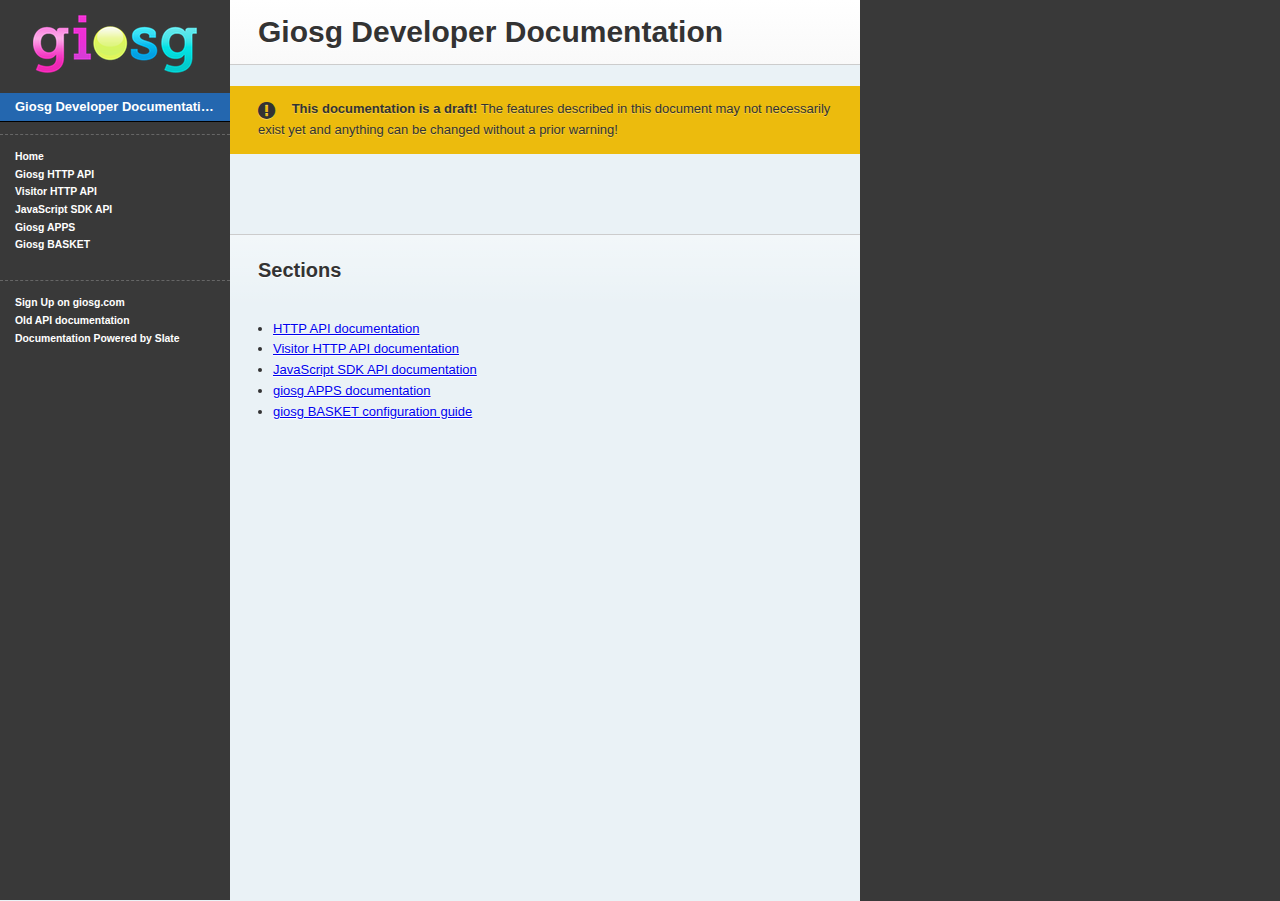
<file: index.html>
<!doctype html>
<html>
  <head>
    <meta charset="utf-8">
    <meta content="IE=edge,chrome=1" http-equiv="X-UA-Compatible">
    <meta name="viewport" content="width=device-width, initial-scale=1, maximum-scale=1">
    <title>giosg API documentation</title>

    <link href="stylesheets/screen.css" rel="stylesheet" type="text/css" media="screen" />
    <link href="stylesheets/print.css" rel="stylesheet" type="text/css" media="print" />
    <script src="https://ajax.googleapis.com/ajax/libs/jquery/2.1.3/jquery.min.js"></script>
      <script src="javascripts/all_nosearch.js" type="text/javascript"></script>

  </head>

  <body class="index">
    <a href="#" id="nav-button">
      <span>
        NAV
        <img src="images/navbar.png" />
      </span>
    </a>
    <div class="tocify-wrapper">
      <img src="images/logo.png" />
      <div id="toc">
      </div>
      <ul class="toc-footer">
        <li><a href='./index.html'>Home</a></li>
        <li><a href='./http_api.html'>Giosg HTTP API</a></li>
        <li><a href='./visitor_http_api.html'>Visitor HTTP API</a></li>
        <li><a href='./javascript_api.html'>JavaScript SDK API</a></li>
        <li><a href='./giosg_apps.html'>Giosg APPS</a></li>
        <li><a href='./basket.html'>Giosg BASKET</a></li>
      </ul>
      <ul class="toc-footer">
        <li><a href='http://www.giosg.com' target="_blank">Sign Up on giosg.com</a></li>
        <li><a href="https://docs.giosg.com/doku.php?id=public:technical-documentation:backend-api" target="_blank">Old API documentation</a></li>
        <li><a href='https://github.com/tripit/slate' target="_blank">Documentation Powered by Slate</a></li>
      </ul>
    </div>
    <div class="page-wrapper">
      <div class="dark-box"></div>
      <div class="content">
        <h1 id="giosg-developer-documentation">Giosg Developer Documentation</h1>

<aside class="warning">
  <strong>This documentation is a draft!</strong> The features described in this document may not necessarily exist yet and anything can be changed without a prior warning!
</aside>

<h2 id="sections">Sections</h2>

<ul>
<li><a href="http_api.html">HTTP API documentation</a></li>
<li><a href="visitor_http_api.html">Visitor HTTP API documentation</a></li>
<li><a href="javascript_api.html">JavaScript SDK API documentation</a></li>
<li><a href="giosg_apps.html">giosg APPS documentation</a></li>
<li><a href="basket.html">giosg BASKET configuration guide</a></li>
</ul>

      </div>
      <div class="dark-box">
      </div>
    </div>
  </body>
</html>
</file>
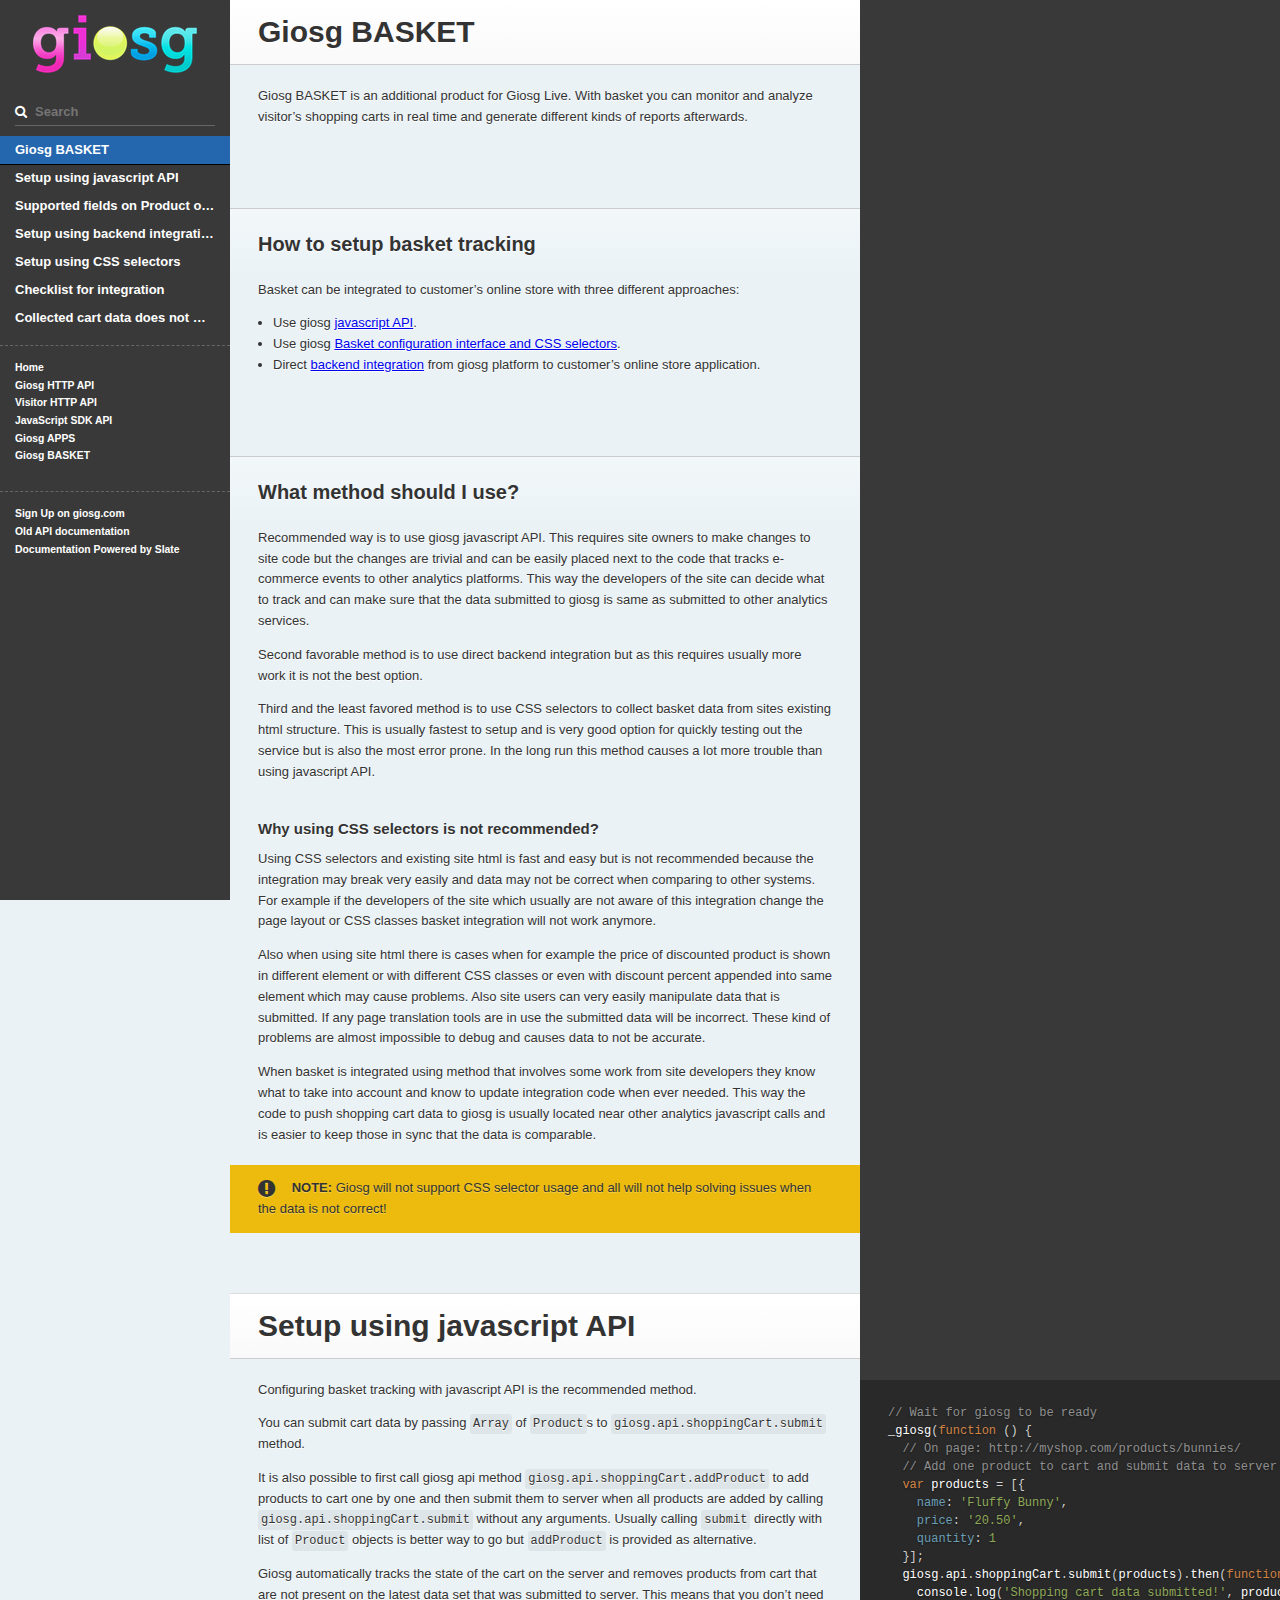
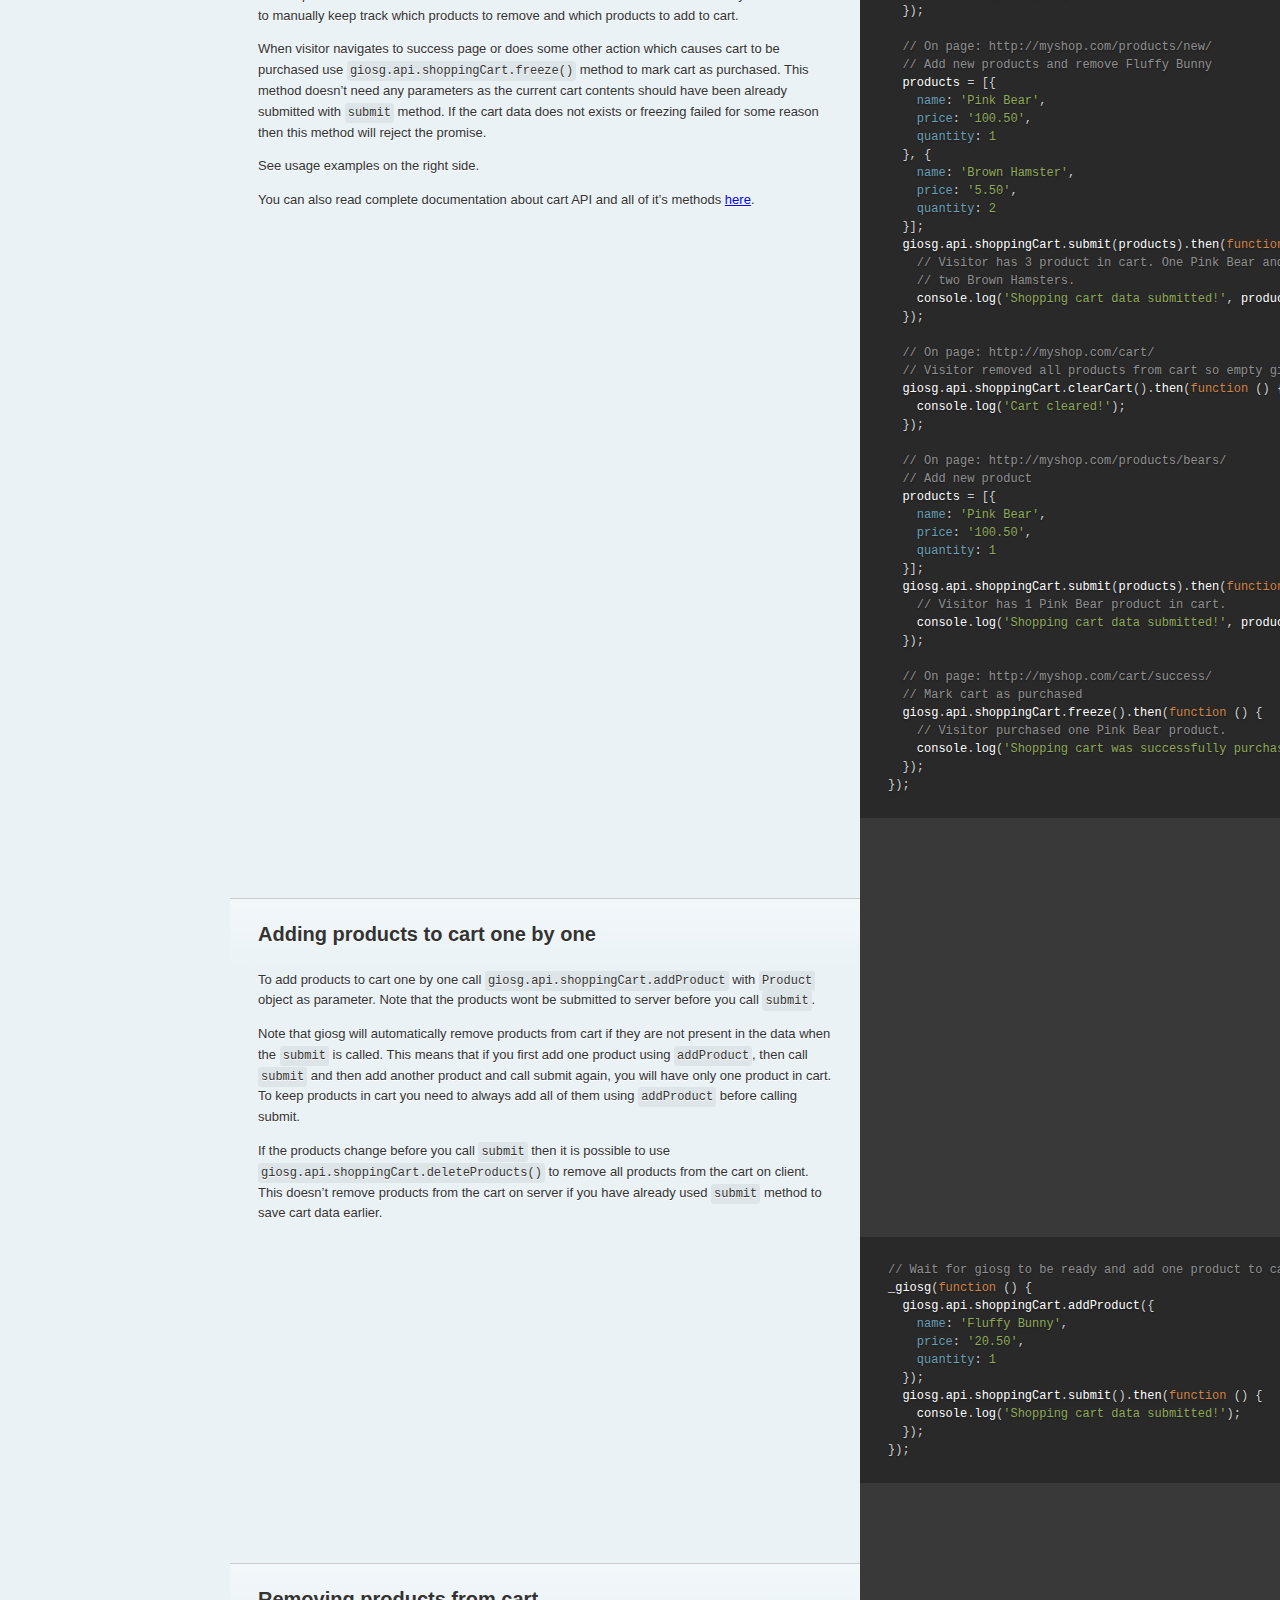
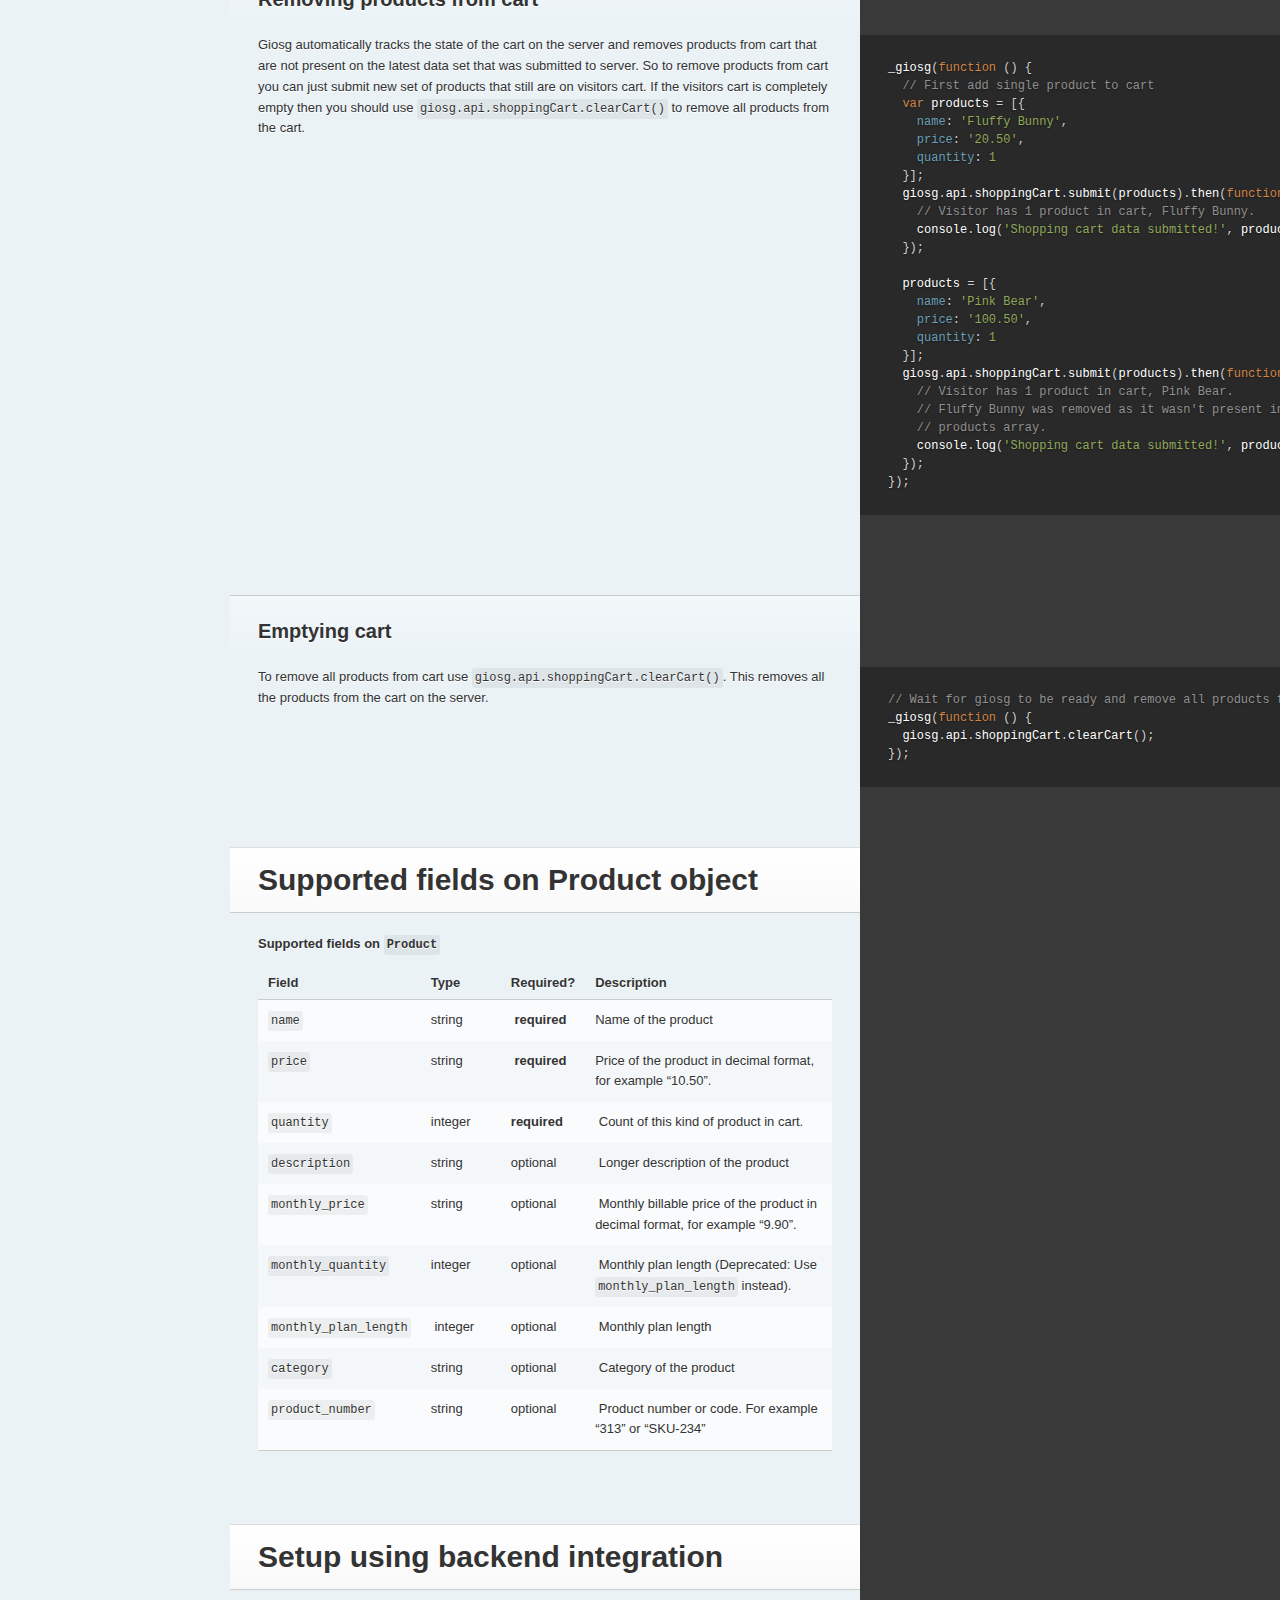
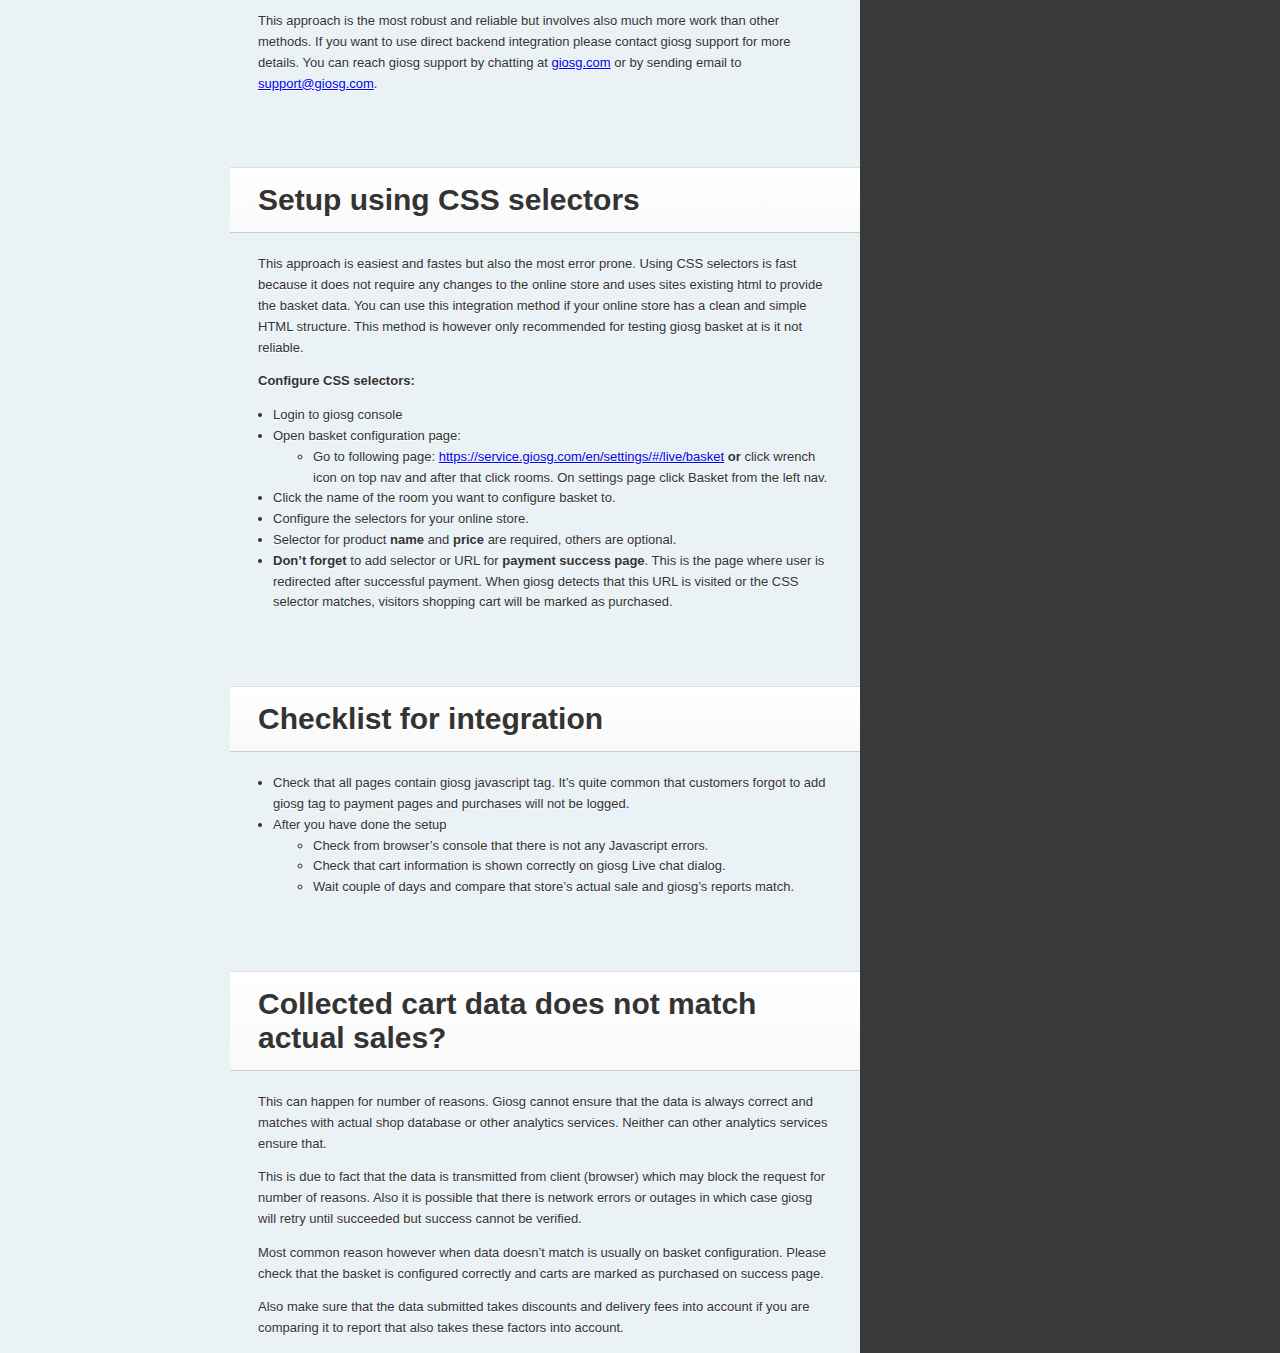
<file: basket.html>
<!doctype html>
<html>
  <head>
    <meta charset="utf-8">
    <meta content="IE=edge,chrome=1" http-equiv="X-UA-Compatible">
    <meta name="viewport" content="width=device-width, initial-scale=1, maximum-scale=1">
    <title>giosg API Reference - giosg BASKET</title>

    <link href="stylesheets/screen.css" rel="stylesheet" type="text/css" media="screen" />
    <link href="stylesheets/print.css" rel="stylesheet" type="text/css" media="print" />
    <script src="https://ajax.googleapis.com/ajax/libs/jquery/2.1.3/jquery.min.js"></script>
      <script src="javascripts/all.js" type="text/javascript"></script>

  </head>

  <body class="basket">
    <a href="#" id="nav-button">
      <span>
        NAV
        <img src="images/navbar.png" />
      </span>
    </a>
    <div class="tocify-wrapper">
      <img src="images/logo.png" />
        <div class="search">
          <input type="text" class="search" id="input-search" placeholder="Search">
        </div>
        <ul class="search-results"></ul>
      <div id="toc">
      </div>
      <ul class="toc-footer">
        <li><a href='./index.html'>Home</a></li>
        <li><a href='./http_api.html'>Giosg HTTP API</a></li>
        <li><a href='./visitor_http_api.html'>Visitor HTTP API</a></li>
        <li><a href='./javascript_api.html'>JavaScript SDK API</a></li>
        <li><a href='./giosg_apps.html'>Giosg APPS</a></li>
        <li><a href='./basket.html'>Giosg BASKET</a></li>
      </ul>
      <ul class="toc-footer">
        <li><a href='http://www.giosg.com' target="_blank">Sign Up on giosg.com</a></li>
        <li><a href="https://docs.giosg.com/doku.php?id=public:technical-documentation:backend-api" target="_blank">Old API documentation</a></li>
        <li><a href='https://github.com/tripit/slate' target="_blank">Documentation Powered by Slate</a></li>
      </ul>
    </div>
    <div class="page-wrapper">
      <div class="dark-box"></div>
      <div class="content">
        
          <h1 id="giosg-basket">Giosg BASKET</h1>

<p>Giosg BASKET is an additional product for Giosg Live. With basket you can monitor and analyze visitor&rsquo;s shopping carts in real time and generate different kinds of reports afterwards.</p>

<h2 id="how-to-setup-basket-tracking">How to setup basket tracking</h2>

<p>Basket can be integrated to customer&rsquo;s online store with three different approaches:</p>

<ul>
<li>Use giosg <a href="#setup-using-javascript-api">javascript API</a>.</li>
<li>Use giosg <a href="#setup-using-css-selectors">Basket configuration interface and CSS selectors</a>.</li>
<li>Direct <a href="#setup-using-backend-integration">backend integration</a> from giosg platform to customer&rsquo;s online store application.</li>
</ul>

<h2 id="what-method-should-i-use">What method should I use?</h2>

<p>Recommended way is to use giosg javascript API. This requires site owners to make changes to site code but the changes are trivial and can be easily placed next to the code that tracks e-commerce events to other analytics platforms. This way the developers of the site can decide what to track and can make sure that the data submitted to giosg is same as submitted to other analytics services.</p>

<p>Second favorable method is to use direct backend integration but as this requires usually more work it is not the best option.</p>

<p>Third and the least favored method is to use CSS selectors to collect basket data from sites existing html structure. This is usually fastest to setup and is very good option for quickly testing out the service but is also the most error prone. In the long run this method causes a lot more trouble than using javascript API.</p>

<h3 id="why-using-css-selectors-is-not-recommended">Why using CSS selectors is not recommended?</h3>

<p>Using CSS selectors and existing site html is fast and easy but is not recommended because the integration may break very easily and data may not be correct when comparing to other systems. For example if the developers of the site which usually are not aware of this integration change the page layout or CSS classes basket integration will not work anymore.</p>

<p>Also when using site html there is cases when for example the price of discounted product is shown in different element or with different CSS classes or even with discount percent appended into same element which may cause problems. Also site users can very easily manipulate data that is submitted. If any page translation tools are in use the submitted data will be incorrect. These kind of problems are almost impossible to debug and causes data to not be accurate.</p>

<p>When basket is integrated using method that involves some work from site developers they know what to take into account and know to update integration code when ever needed. This way the code to push shopping cart data to giosg is usually located near other analytics javascript calls and is easier to keep those in sync that the data is comparable.</p>

<aside class="warning">
<strong>NOTE:</strong> Giosg will not support CSS selector usage and all will not help solving issues when the data is not correct!
</aside>

<h1 id="setup-using-javascript-api">Setup using javascript API</h1>
<pre class="highlight javascript"><code><span class="c1">// Wait for giosg to be ready</span>
<span class="nx">_giosg</span><span class="p">(</span><span class="kd">function</span> <span class="p">()</span> <span class="p">{</span>
  <span class="c1">// On page: http://myshop.com/products/bunnies/</span>
  <span class="c1">// Add one product to cart and submit data to server</span>
  <span class="kd">var</span> <span class="nx">products</span> <span class="o">=</span> <span class="p">[{</span>
    <span class="na">name</span><span class="p">:</span> <span class="s1">'Fluffy Bunny'</span><span class="p">,</span>
    <span class="na">price</span><span class="p">:</span> <span class="s1">'20.50'</span><span class="p">,</span>
    <span class="na">quantity</span><span class="p">:</span> <span class="mi">1</span>
  <span class="p">}];</span>
  <span class="nx">giosg</span><span class="p">.</span><span class="nx">api</span><span class="p">.</span><span class="nx">shoppingCart</span><span class="p">.</span><span class="nx">submit</span><span class="p">(</span><span class="nx">products</span><span class="p">).</span><span class="nx">then</span><span class="p">(</span><span class="kd">function</span> <span class="p">()</span> <span class="p">{</span>
    <span class="nx">console</span><span class="p">.</span><span class="nx">log</span><span class="p">(</span><span class="s1">'Shopping cart data submitted!'</span><span class="p">,</span> <span class="nx">products</span><span class="p">);</span>
  <span class="p">});</span>

  <span class="c1">// On page: http://myshop.com/products/new/</span>
  <span class="c1">// Add new products and remove Fluffy Bunny</span>
  <span class="nx">products</span> <span class="o">=</span> <span class="p">[{</span>
    <span class="na">name</span><span class="p">:</span> <span class="s1">'Pink Bear'</span><span class="p">,</span>
    <span class="na">price</span><span class="p">:</span> <span class="s1">'100.50'</span><span class="p">,</span>
    <span class="na">quantity</span><span class="p">:</span> <span class="mi">1</span>
  <span class="p">},</span> <span class="p">{</span>
    <span class="na">name</span><span class="p">:</span> <span class="s1">'Brown Hamster'</span><span class="p">,</span>
    <span class="na">price</span><span class="p">:</span> <span class="s1">'5.50'</span><span class="p">,</span>
    <span class="na">quantity</span><span class="p">:</span> <span class="mi">2</span>
  <span class="p">}];</span>
  <span class="nx">giosg</span><span class="p">.</span><span class="nx">api</span><span class="p">.</span><span class="nx">shoppingCart</span><span class="p">.</span><span class="nx">submit</span><span class="p">(</span><span class="nx">products</span><span class="p">).</span><span class="nx">then</span><span class="p">(</span><span class="kd">function</span> <span class="p">()</span> <span class="p">{</span>
    <span class="c1">// Visitor has 3 product in cart. One Pink Bear and</span>
    <span class="c1">// two Brown Hamsters.</span>
    <span class="nx">console</span><span class="p">.</span><span class="nx">log</span><span class="p">(</span><span class="s1">'Shopping cart data submitted!'</span><span class="p">,</span> <span class="nx">products</span><span class="p">);</span>
  <span class="p">});</span>

  <span class="c1">// On page: http://myshop.com/cart/</span>
  <span class="c1">// Visitor removed all products from cart so empty giosg cart also</span>
  <span class="nx">giosg</span><span class="p">.</span><span class="nx">api</span><span class="p">.</span><span class="nx">shoppingCart</span><span class="p">.</span><span class="nx">clearCart</span><span class="p">().</span><span class="nx">then</span><span class="p">(</span><span class="kd">function</span> <span class="p">()</span> <span class="p">{</span>
    <span class="nx">console</span><span class="p">.</span><span class="nx">log</span><span class="p">(</span><span class="s1">'Cart cleared!'</span><span class="p">);</span>
  <span class="p">});</span>

  <span class="c1">// On page: http://myshop.com/products/bears/</span>
  <span class="c1">// Add new product</span>
  <span class="nx">products</span> <span class="o">=</span> <span class="p">[{</span>
    <span class="na">name</span><span class="p">:</span> <span class="s1">'Pink Bear'</span><span class="p">,</span>
    <span class="na">price</span><span class="p">:</span> <span class="s1">'100.50'</span><span class="p">,</span>
    <span class="na">quantity</span><span class="p">:</span> <span class="mi">1</span>
  <span class="p">}];</span>
  <span class="nx">giosg</span><span class="p">.</span><span class="nx">api</span><span class="p">.</span><span class="nx">shoppingCart</span><span class="p">.</span><span class="nx">submit</span><span class="p">(</span><span class="nx">products</span><span class="p">).</span><span class="nx">then</span><span class="p">(</span><span class="kd">function</span> <span class="p">()</span> <span class="p">{</span>
    <span class="c1">// Visitor has 1 Pink Bear product in cart.</span>
    <span class="nx">console</span><span class="p">.</span><span class="nx">log</span><span class="p">(</span><span class="s1">'Shopping cart data submitted!'</span><span class="p">,</span> <span class="nx">products</span><span class="p">);</span>
  <span class="p">});</span>

  <span class="c1">// On page: http://myshop.com/cart/success/</span>
  <span class="c1">// Mark cart as purchased</span>
  <span class="nx">giosg</span><span class="p">.</span><span class="nx">api</span><span class="p">.</span><span class="nx">shoppingCart</span><span class="p">.</span><span class="nx">freeze</span><span class="p">().</span><span class="nx">then</span><span class="p">(</span><span class="kd">function</span> <span class="p">()</span> <span class="p">{</span>
    <span class="c1">// Visitor purchased one Pink Bear product.</span>
    <span class="nx">console</span><span class="p">.</span><span class="nx">log</span><span class="p">(</span><span class="s1">'Shopping cart was successfully purchased!'</span><span class="p">);</span>
  <span class="p">});</span>
<span class="p">});</span>
</code></pre>

<p>Configuring basket tracking with javascript API is the recommended method.</p>

<p>You can submit cart data by passing <code class="prettyprint">Array</code> of <code class="prettyprint">Product</code>s to <code class="prettyprint">giosg.api.shoppingCart.submit</code> method.</p>

<p>It is also possible to first call giosg api method <code class="prettyprint">giosg.api.shoppingCart.addProduct</code> to add products to cart one by one and then submit them to server when all products are added by calling <code class="prettyprint">giosg.api.shoppingCart.submit</code> without any arguments.
Usually calling <code class="prettyprint">submit</code> directly with list of <code class="prettyprint">Product</code> objects is better way to go but <code class="prettyprint">addProduct</code> is provided as alternative.</p>

<p>Giosg automatically tracks the state of the cart on the server and removes products from cart that are not present on the latest data set that was submitted to server. This means that you don&rsquo;t need to manually keep track which products to remove and which products to add to cart.</p>

<p>When visitor navigates to success page or does some other action which causes cart to be purchased use <code class="prettyprint">giosg.api.shoppingCart.freeze()</code> method to mark cart as purchased. This method doesn&rsquo;t need any parameters as the current cart contents should have been already submitted with <code class="prettyprint">submit</code> method. If the cart data does not exists or freezing failed for some reason then this method will reject the promise.</p>

<p>See usage examples on the right side.</p>

<p>You can also read complete documentation about cart API and all of it&rsquo;s methods <a href="javascript_api.html">here</a>.</p>

<h2 id="adding-products-to-cart-one-by-one">Adding products to cart one by one</h2>

<p>To add products to cart one by one call <code class="prettyprint">giosg.api.shoppingCart.addProduct</code> with <code class="prettyprint">Product</code> object as parameter. Note that the products wont be submitted to server before you call <code class="prettyprint">submit</code>.</p>

<p>Note that giosg will automatically remove products from cart if they are not present in the data when the <code class="prettyprint">submit</code> is called. This means that if you first add one product using <code class="prettyprint">addProduct</code>, then call <code class="prettyprint">submit</code> and then add another product and call submit again, you will have only one product in cart. To keep products in cart you need to always add all of them using <code class="prettyprint">addProduct</code> before calling submit.</p>

<p>If the products change before you call <code class="prettyprint">submit</code> then it is possible to use <code class="prettyprint">giosg.api.shoppingCart.deleteProducts()</code> to remove all products from the cart on client. This doesn&rsquo;t remove products from the cart on server if you have already used <code class="prettyprint">submit</code> method to save cart data earlier.</p>
<pre class="highlight javascript"><code><span class="c1">// Wait for giosg to be ready and add one product to cart</span>
<span class="nx">_giosg</span><span class="p">(</span><span class="kd">function</span> <span class="p">()</span> <span class="p">{</span>
  <span class="nx">giosg</span><span class="p">.</span><span class="nx">api</span><span class="p">.</span><span class="nx">shoppingCart</span><span class="p">.</span><span class="nx">addProduct</span><span class="p">({</span>
    <span class="na">name</span><span class="p">:</span> <span class="s1">'Fluffy Bunny'</span><span class="p">,</span>
    <span class="na">price</span><span class="p">:</span> <span class="s1">'20.50'</span><span class="p">,</span>
    <span class="na">quantity</span><span class="p">:</span> <span class="mi">1</span>
  <span class="p">});</span>
  <span class="nx">giosg</span><span class="p">.</span><span class="nx">api</span><span class="p">.</span><span class="nx">shoppingCart</span><span class="p">.</span><span class="nx">submit</span><span class="p">().</span><span class="nx">then</span><span class="p">(</span><span class="kd">function</span> <span class="p">()</span> <span class="p">{</span>
    <span class="nx">console</span><span class="p">.</span><span class="nx">log</span><span class="p">(</span><span class="s1">'Shopping cart data submitted!'</span><span class="p">);</span>
  <span class="p">});</span>
<span class="p">});</span>
</code></pre>

<h2 id="removing-products-from-cart">Removing products from cart</h2>
<pre class="highlight javascript"><code><span class="nx">_giosg</span><span class="p">(</span><span class="kd">function</span> <span class="p">()</span> <span class="p">{</span>
  <span class="c1">// First add single product to cart</span>
  <span class="kd">var</span> <span class="nx">products</span> <span class="o">=</span> <span class="p">[{</span>
    <span class="na">name</span><span class="p">:</span> <span class="s1">'Fluffy Bunny'</span><span class="p">,</span>
    <span class="na">price</span><span class="p">:</span> <span class="s1">'20.50'</span><span class="p">,</span>
    <span class="na">quantity</span><span class="p">:</span> <span class="mi">1</span>
  <span class="p">}];</span>
  <span class="nx">giosg</span><span class="p">.</span><span class="nx">api</span><span class="p">.</span><span class="nx">shoppingCart</span><span class="p">.</span><span class="nx">submit</span><span class="p">(</span><span class="nx">products</span><span class="p">).</span><span class="nx">then</span><span class="p">(</span><span class="kd">function</span> <span class="p">()</span> <span class="p">{</span>
    <span class="c1">// Visitor has 1 product in cart, Fluffy Bunny.</span>
    <span class="nx">console</span><span class="p">.</span><span class="nx">log</span><span class="p">(</span><span class="s1">'Shopping cart data submitted!'</span><span class="p">,</span> <span class="nx">products</span><span class="p">);</span>
  <span class="p">});</span>

  <span class="nx">products</span> <span class="o">=</span> <span class="p">[{</span>
    <span class="na">name</span><span class="p">:</span> <span class="s1">'Pink Bear'</span><span class="p">,</span>
    <span class="na">price</span><span class="p">:</span> <span class="s1">'100.50'</span><span class="p">,</span>
    <span class="na">quantity</span><span class="p">:</span> <span class="mi">1</span>
  <span class="p">}];</span>
  <span class="nx">giosg</span><span class="p">.</span><span class="nx">api</span><span class="p">.</span><span class="nx">shoppingCart</span><span class="p">.</span><span class="nx">submit</span><span class="p">(</span><span class="nx">products</span><span class="p">).</span><span class="nx">then</span><span class="p">(</span><span class="kd">function</span> <span class="p">()</span> <span class="p">{</span>
    <span class="c1">// Visitor has 1 product in cart, Pink Bear.</span>
    <span class="c1">// Fluffy Bunny was removed as it wasn't present in the</span>
    <span class="c1">// products array.</span>
    <span class="nx">console</span><span class="p">.</span><span class="nx">log</span><span class="p">(</span><span class="s1">'Shopping cart data submitted!'</span><span class="p">,</span> <span class="nx">products</span><span class="p">);</span>
  <span class="p">});</span>
<span class="p">});</span>
</code></pre>

<p>Giosg automatically tracks the state of the cart on the server and removes products from cart that are not present on the latest data set that was submitted to server. So to remove products from cart you can just submit new set of products that still are on visitors cart. If the visitors cart is completely empty then you should use <code class="prettyprint">giosg.api.shoppingCart.clearCart()</code> to remove all products from the cart.</p>

<h2 id="emptying-cart">Emptying cart</h2>
<pre class="highlight javascript"><code><span class="c1">// Wait for giosg to be ready and remove all products from cart</span>
<span class="nx">_giosg</span><span class="p">(</span><span class="kd">function</span> <span class="p">()</span> <span class="p">{</span>
  <span class="nx">giosg</span><span class="p">.</span><span class="nx">api</span><span class="p">.</span><span class="nx">shoppingCart</span><span class="p">.</span><span class="nx">clearCart</span><span class="p">();</span>
<span class="p">});</span>
</code></pre>

<p>To remove all products from cart use <code class="prettyprint">giosg.api.shoppingCart.clearCart()</code>. This removes all the products from the cart on the server.</p>

<h1 id="supported-fields-on-product-object">Supported fields on Product object</h1>

<p><strong>Supported fields on <code class="prettyprint">Product</code></strong></p>

<table><thead>
<tr>
<th>Field</th>
<th>Type</th>
<th>Required?</th>
<th>Description</th>
</tr>
</thead><tbody>
<tr>
<td><code class="prettyprint">name</code></td>
<td>string</td>
<td> <strong>required</strong></td>
<td>Name of the product</td>
</tr>
<tr>
<td><code class="prettyprint">price</code></td>
<td>string</td>
<td> <strong>required</strong></td>
<td>Price of the product in decimal format, for example &ldquo;10.50&rdquo;.</td>
</tr>
<tr>
<td><code class="prettyprint">quantity</code></td>
<td>integer</td>
<td><strong>required</strong></td>
<td> Count of this kind of product in cart.</td>
</tr>
<tr>
<td><code class="prettyprint">description</code></td>
<td>string</td>
<td>optional</td>
<td> Longer description of the product</td>
</tr>
<tr>
<td><code class="prettyprint">monthly_price</code></td>
<td>string</td>
<td>optional</td>
<td> Monthly billable price of the product in decimal format, for example &ldquo;9.90&rdquo;.</td>
</tr>
<tr>
<td><code class="prettyprint">monthly_quantity</code></td>
<td>integer</td>
<td>optional</td>
<td> Monthly plan length (Deprecated: Use <code class="prettyprint">monthly_plan_length</code> instead).</td>
</tr>
<tr>
<td><code class="prettyprint">monthly_plan_length</code></td>
<td> integer</td>
<td>optional</td>
<td> Monthly plan length</td>
</tr>
<tr>
<td><code class="prettyprint">category</code></td>
<td>string</td>
<td>optional</td>
<td> Category of the product</td>
</tr>
<tr>
<td><code class="prettyprint">product_number</code></td>
<td>string</td>
<td>optional</td>
<td> Product number or code. For example &ldquo;313&rdquo; or &ldquo;SKU-234&rdquo;</td>
</tr>
</tbody></table>

<h1 id="setup-using-backend-integration">Setup using backend integration</h1>

<p>This approach is the most robust and reliable but involves also much more work than other methods. If you want to use direct backend integration please contact giosg support for more details. You can reach giosg support by chatting at <a href="http://www.giosg.com/">giosg.com</a> or by sending email to <a href="mailto:support@giosg.com">support@giosg.com</a>.</p>

<h1 id="setup-using-css-selectors">Setup using CSS selectors</h1>

<p>This approach is easiest and fastes but also the most error prone. Using CSS selectors is fast because it does not require any changes to the online store and uses sites existing html to provide the basket data. You can use this integration method if your online store has a clean and simple HTML structure. This method is however only recommended for testing giosg basket at is it not reliable.</p>

<p><strong>Configure CSS selectors:</strong></p>

<ul>
<li>Login to giosg console</li>
<li>Open basket configuration page:

<ul>
<li>Go to following page: <a href="https://service.giosg.com/en/settings/#/live/basket" target="_blank">https://service.giosg.com/en/settings/#/live/basket</a> <strong>or</strong> click wrench icon
on top nav and after that click rooms. On settings page click Basket from the left nav.</li>
</ul></li>
<li>Click the name of the room you want to configure basket to.</li>
<li>Configure the selectors for your online store.</li>
<li>Selector for product <strong>name</strong> and <strong>price</strong> are required, others are optional.</li>
<li><strong>Don&rsquo;t forget</strong> to add selector or URL for <strong>payment success page</strong>. This is the page where user is redirected after successful payment. When giosg detects that this URL is visited or the CSS selector matches, visitors shopping cart will be marked as purchased.</li>
</ul>

<h1 id="checklist-for-integration">Checklist for integration</h1>

<ul>
<li>Check that all pages contain giosg javascript tag. It&rsquo;s quite common that customers forgot to add giosg tag to payment pages and purchases will not be logged.</li>
<li>After you have done the setup

<ul>
<li>Check from browser&rsquo;s console that there is not any Javascript errors.</li>
<li>Check that cart information is shown correctly on giosg Live chat dialog.</li>
<li>Wait couple of days and compare that store&rsquo;s actual sale and giosg&rsquo;s reports match.</li>
</ul></li>
</ul>

<h1 id="collected-cart-data-does-not-match-actual-sales">Collected cart data does not match actual sales?</h1>

<p>This can happen for number of reasons. Giosg cannot ensure that the data is always correct and matches with actual shop database or other analytics services. Neither can other analytics services ensure that.</p>

<p>This is due to fact that the data is transmitted from client (browser) which may block the request for number of reasons. Also it is possible that there is network errors or outages in which case giosg will retry until succeeded but success cannot be verified.</p>

<p>Most common reason however when data doesn&rsquo;t match is usually on basket configuration. Please check that the basket is configured correctly and carts are marked as purchased on success page.</p>

<p>Also make sure that the data submitted takes discounts and delivery fees into account if you are comparing it to report that also takes these factors into account.</p>

      </div>
      <div class="dark-box">
      </div>
    </div>
  </body>
</html>
</file>
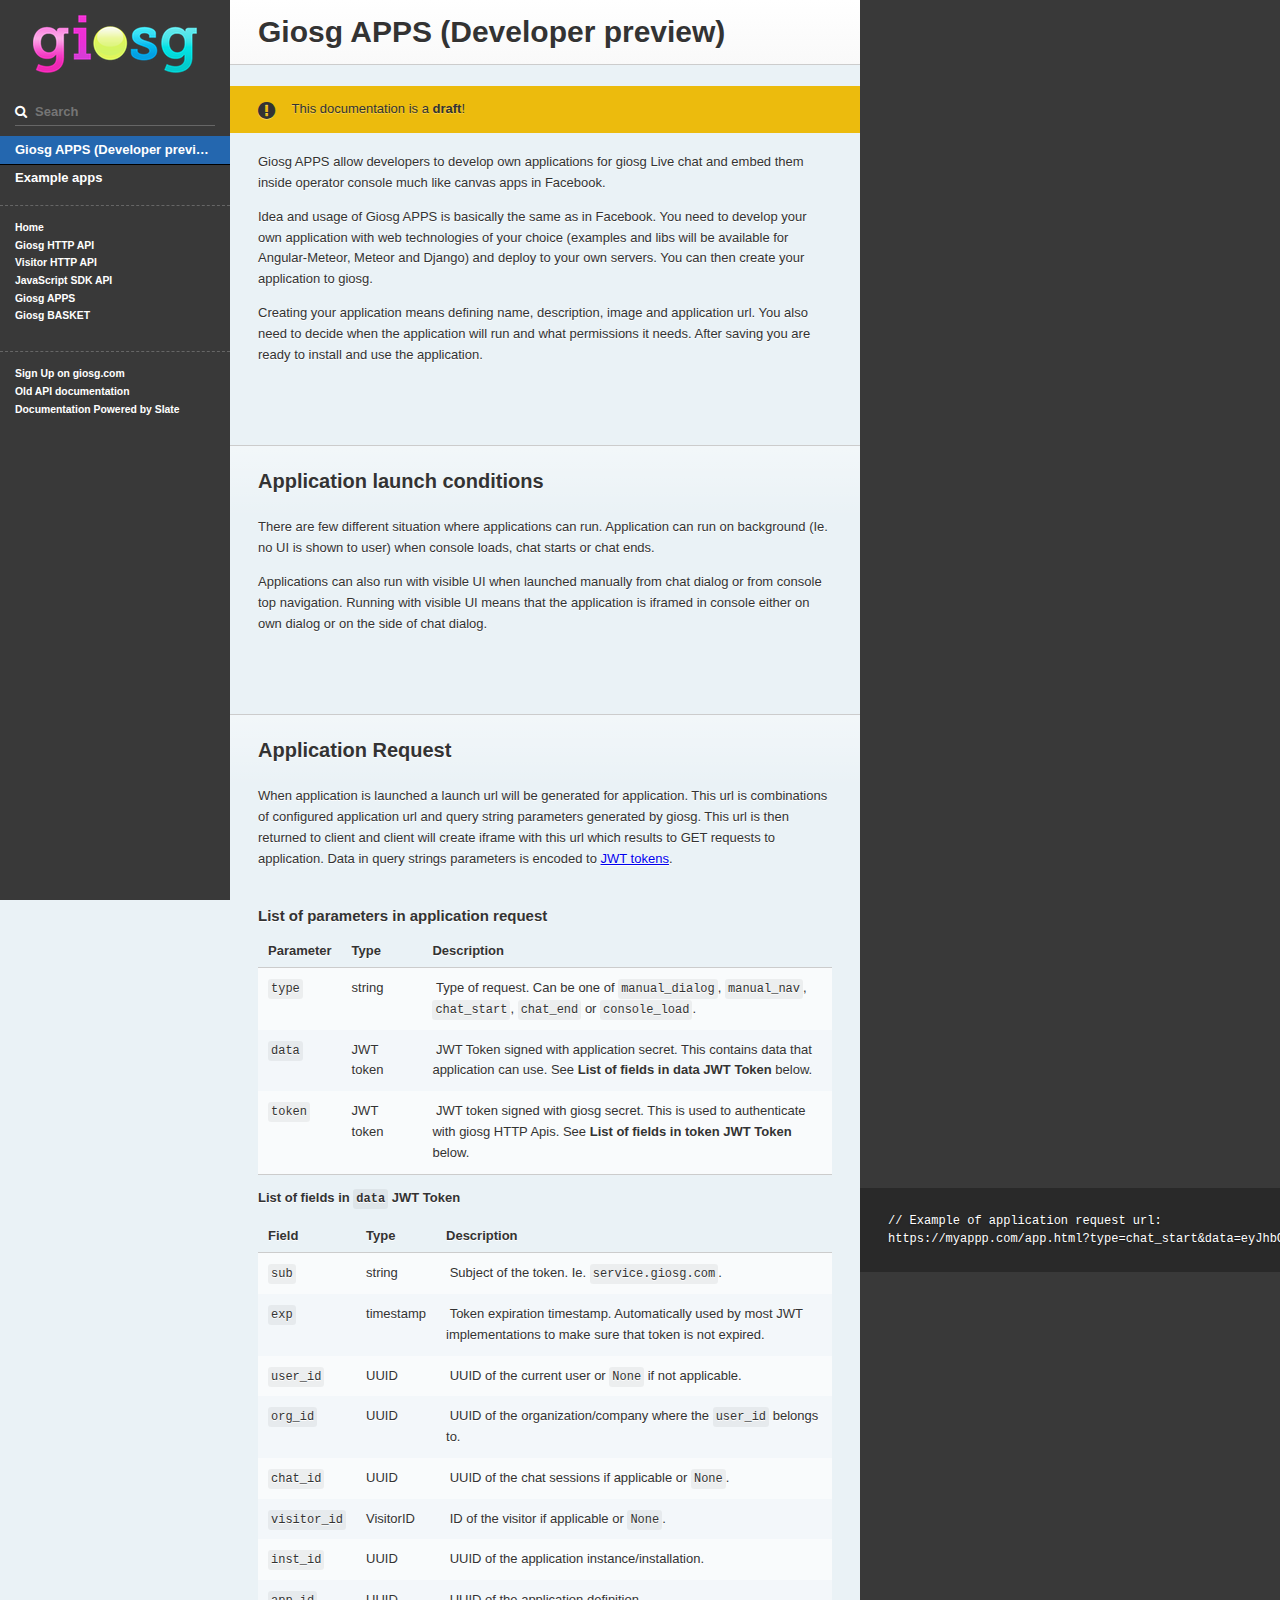
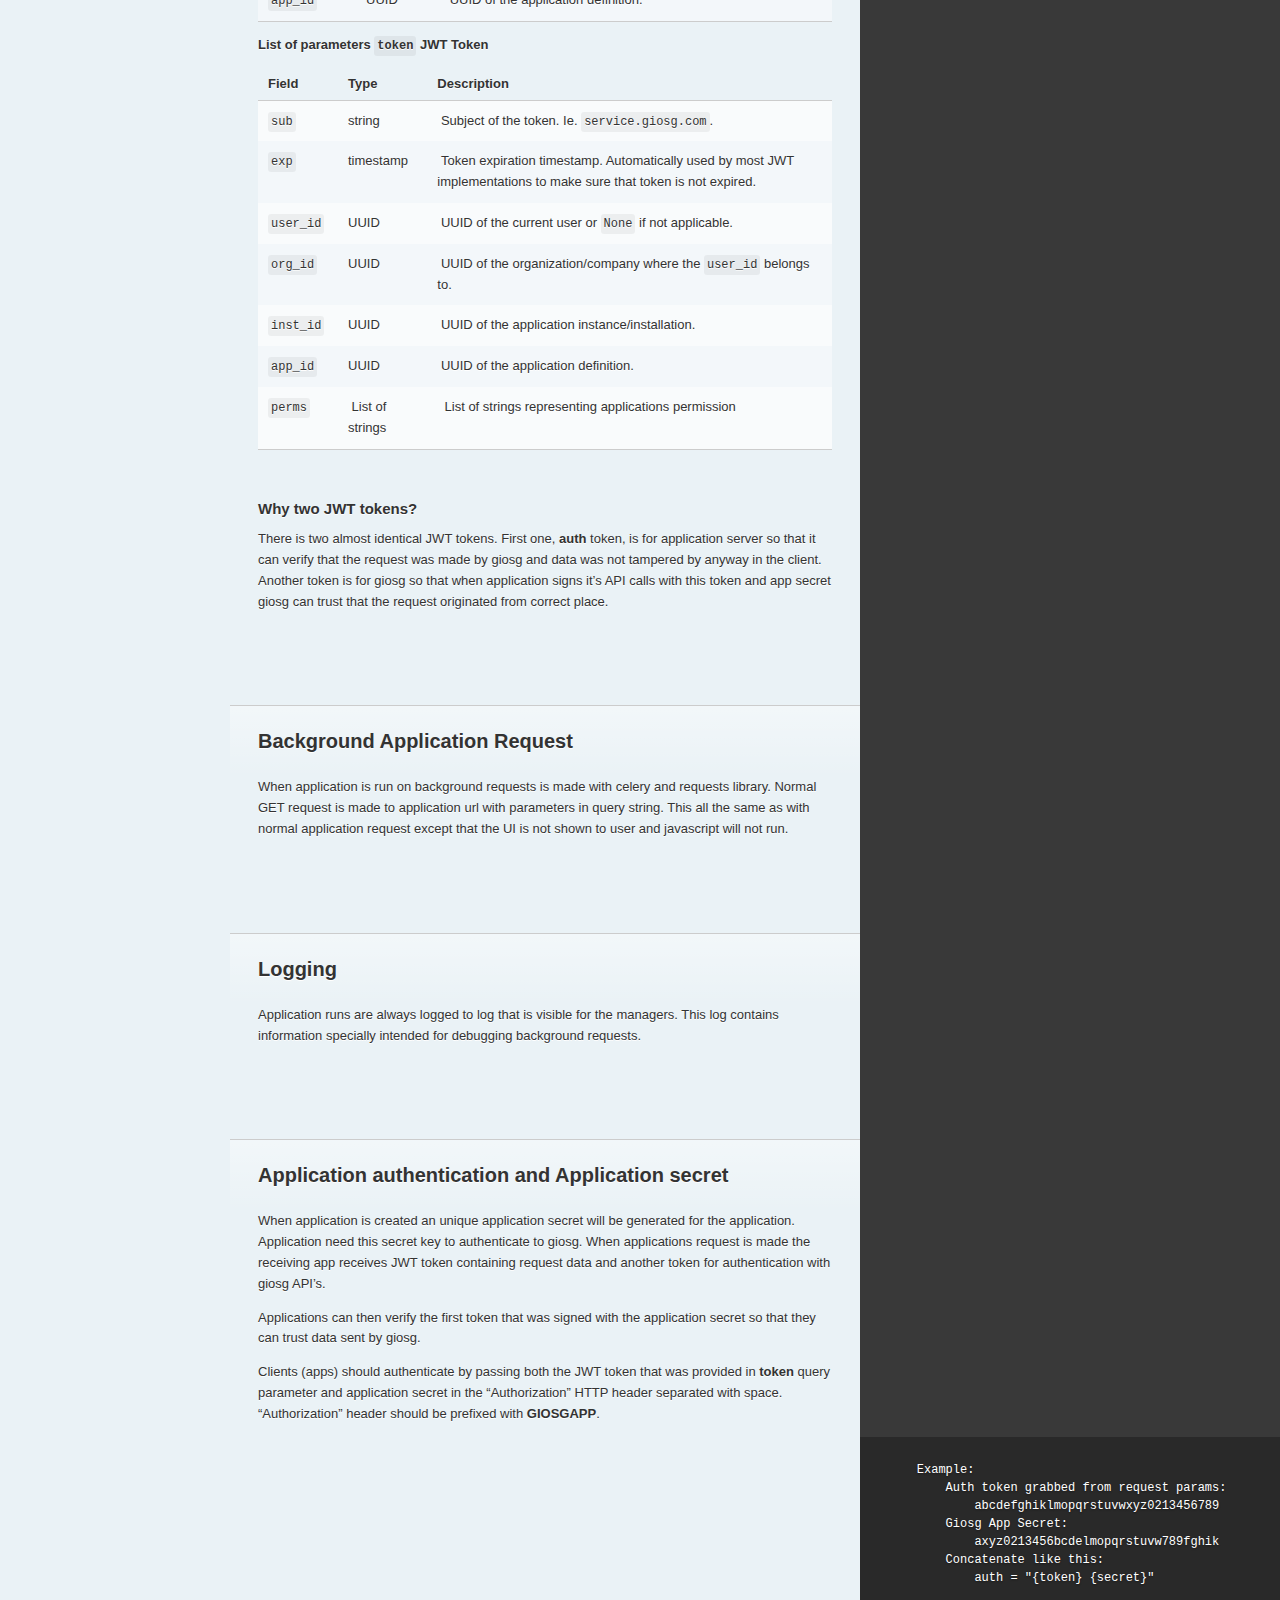
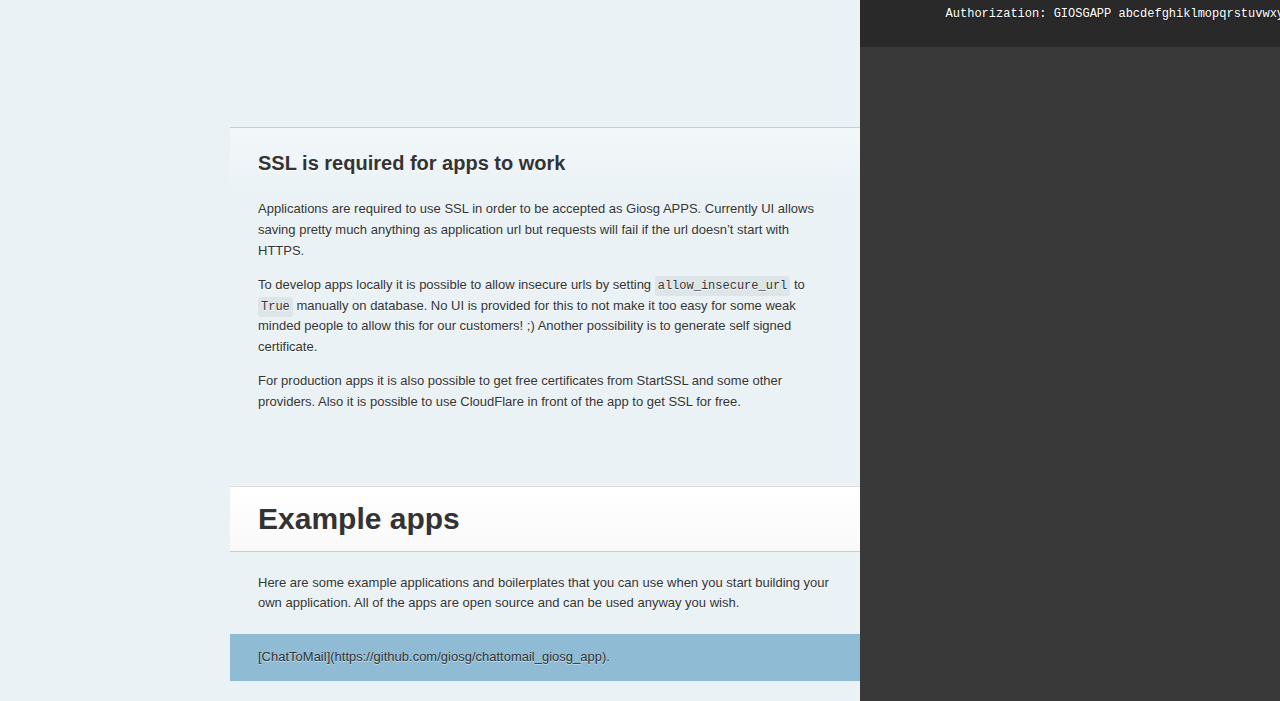
<file: giosg_apps.html>
<!doctype html>
<html>
  <head>
    <meta charset="utf-8">
    <meta content="IE=edge,chrome=1" http-equiv="X-UA-Compatible">
    <meta name="viewport" content="width=device-width, initial-scale=1, maximum-scale=1">
    <title>giosg API Reference - giosg APPS</title>

    <link href="stylesheets/screen.css" rel="stylesheet" type="text/css" media="screen" />
    <link href="stylesheets/print.css" rel="stylesheet" type="text/css" media="print" />
    <script src="https://ajax.googleapis.com/ajax/libs/jquery/2.1.3/jquery.min.js"></script>
      <script src="javascripts/all.js" type="text/javascript"></script>

  </head>

  <body class="giosg_apps">
    <a href="#" id="nav-button">
      <span>
        NAV
        <img src="images/navbar.png" />
      </span>
    </a>
    <div class="tocify-wrapper">
      <img src="images/logo.png" />
        <div class="search">
          <input type="text" class="search" id="input-search" placeholder="Search">
        </div>
        <ul class="search-results"></ul>
      <div id="toc">
      </div>
      <ul class="toc-footer">
        <li><a href='./index.html'>Home</a></li>
        <li><a href='./http_api.html'>Giosg HTTP API</a></li>
        <li><a href='./visitor_http_api.html'>Visitor HTTP API</a></li>
        <li><a href='./javascript_api.html'>JavaScript SDK API</a></li>
        <li><a href='./giosg_apps.html'>Giosg APPS</a></li>
        <li><a href='./basket.html'>Giosg BASKET</a></li>
      </ul>
      <ul class="toc-footer">
        <li><a href='http://www.giosg.com' target="_blank">Sign Up on giosg.com</a></li>
        <li><a href="https://docs.giosg.com/doku.php?id=public:technical-documentation:backend-api" target="_blank">Old API documentation</a></li>
        <li><a href='https://github.com/tripit/slate' target="_blank">Documentation Powered by Slate</a></li>
      </ul>
    </div>
    <div class="page-wrapper">
      <div class="dark-box"></div>
      <div class="content">
        
          <h1 id="giosg-apps-developer-preview">Giosg APPS (Developer preview)</h1>

<aside class="warning">
This documentation is a <strong>draft</strong>!
</aside>

<p>Giosg APPS allow developers to develop own applications for giosg Live chat and embed them inside operator console much like canvas apps in Facebook.</p>

<p>Idea and usage of Giosg APPS is basically the same as in Facebook. You need to develop your own application with web technologies of your choice (examples and libs will be available for Angular-Meteor, Meteor and Django) and deploy to your own servers. You can then create your application to giosg.</p>

<p>Creating your application means defining name, description, image and application url. You also need to decide when the application will run and what permissions it needs. After saving you are ready to install and use the application.</p>

<h2 id="application-launch-conditions">Application launch conditions</h2>

<p>There are few different situation where applications can run. Application can run on background (Ie. no UI is shown to user) when console loads, chat starts or chat ends.</p>

<p>Applications can also run with visible UI when launched manually from chat dialog or from console top navigation. Running with visible UI means that the application is iframed in console either on own dialog or on the side of chat dialog.</p>

<h2 id="application-request">Application Request</h2>

<p>When application is launched a launch url will be generated for application. This url is combinations of configured application url and query string parameters generated by giosg. This url is then returned to client and client will create iframe with this url which results to GET requests to application. Data in query strings parameters is encoded to <a href="http://jwt.io/">JWT tokens</a>.</p>

<h3 id="list-of-parameters-in-application-request">List of parameters in application request</h3>

<table><thead>
<tr>
<th>Parameter</th>
<th>Type</th>
<th>Description</th>
</tr>
</thead><tbody>
<tr>
<td><code class="prettyprint">type</code></td>
<td>string</td>
<td> Type of request. Can be one of <code class="prettyprint">manual_dialog</code>, <code class="prettyprint">manual_nav</code>, <code class="prettyprint">chat_start</code>, <code class="prettyprint">chat_end</code> or <code class="prettyprint">console_load</code>.</td>
</tr>
<tr>
<td><code class="prettyprint">data</code></td>
<td>JWT token</td>
<td> JWT Token signed with application secret. This contains data that application can use. See <strong>List of fields in data JWT Token</strong> below.</td>
</tr>
<tr>
<td><code class="prettyprint">token</code></td>
<td>JWT token</td>
<td> JWT token signed with giosg secret. This is used to authenticate with giosg HTTP Apis. See <strong>List of fields in token JWT Token</strong> below.</td>
</tr>
</tbody></table>
<pre class="highlight plaintext"><code>// Example of application request url:
https://myappp.com/app.html?type=chat_start&amp;data=eyJhbGciOiJIUzI1NiIsInR5cCI6IkpXVCJ9.eyJjb21pY191cmwiOiJodHRwOi8veGtjZC5jb20vMTM2MC8ifQ.BsjBt9a9imoj9P5_7aIAe5nuhPd5jb8HGvAJKPCwm6A&amp;token=eyJhbGciOiJIUzI1NiIsInR5cCI6IkpXVCJ9.eyJjb21pY191cmwiOiJodHRwOi8veGtjZC5jb20vMTM2MC8ifQ.BsjBt9a9imoj9P5_7aIAe5nuhPd5jb8HG
</code></pre>

<p><strong>List of fields in <code class="prettyprint">data</code> JWT Token</strong></p>

<table><thead>
<tr>
<th>Field</th>
<th>Type</th>
<th>Description</th>
</tr>
</thead><tbody>
<tr>
<td><code class="prettyprint">sub</code></td>
<td>string</td>
<td> Subject of the token. Ie. <code class="prettyprint">service.giosg.com</code>.</td>
</tr>
<tr>
<td><code class="prettyprint">exp</code></td>
<td>timestamp</td>
<td> Token expiration timestamp. Automatically used by most JWT implementations to make sure that token is not expired.</td>
</tr>
<tr>
<td><code class="prettyprint">user_id</code></td>
<td>UUID</td>
<td> UUID of the current user or <code class="prettyprint">None</code> if not applicable.</td>
</tr>
<tr>
<td><code class="prettyprint">org_id</code></td>
<td>UUID</td>
<td> UUID of the organization/company where the <code class="prettyprint">user_id</code> belongs to.</td>
</tr>
<tr>
<td><code class="prettyprint">chat_id</code></td>
<td>UUID</td>
<td> UUID of the chat sessions if applicable or <code class="prettyprint">None</code>.</td>
</tr>
<tr>
<td><code class="prettyprint">visitor_id</code></td>
<td>VisitorID</td>
<td> ID of the visitor if applicable or <code class="prettyprint">None</code>.</td>
</tr>
<tr>
<td><code class="prettyprint">inst_id</code></td>
<td>UUID</td>
<td> UUID of the application instance/installation.</td>
</tr>
<tr>
<td><code class="prettyprint">app_id</code></td>
<td>UUID</td>
<td> UUID of the application definition.</td>
</tr>
</tbody></table>

<p><strong>List of parameters <code class="prettyprint">token</code> JWT Token</strong></p>

<table><thead>
<tr>
<th>Field</th>
<th>Type</th>
<th>Description</th>
</tr>
</thead><tbody>
<tr>
<td><code class="prettyprint">sub</code></td>
<td>string</td>
<td> Subject of the token. Ie. <code class="prettyprint">service.giosg.com</code>.</td>
</tr>
<tr>
<td><code class="prettyprint">exp</code></td>
<td>timestamp</td>
<td> Token expiration timestamp. Automatically used by most JWT implementations to make sure that token is not expired.</td>
</tr>
<tr>
<td><code class="prettyprint">user_id</code></td>
<td>UUID</td>
<td> UUID of the current user or <code class="prettyprint">None</code> if not applicable.</td>
</tr>
<tr>
<td><code class="prettyprint">org_id</code></td>
<td>UUID</td>
<td> UUID of the organization/company where the <code class="prettyprint">user_id</code> belongs to.</td>
</tr>
<tr>
<td><code class="prettyprint">inst_id</code></td>
<td>UUID</td>
<td> UUID of the application instance/installation.</td>
</tr>
<tr>
<td><code class="prettyprint">app_id</code></td>
<td>UUID</td>
<td> UUID of the application definition.</td>
</tr>
<tr>
<td><code class="prettyprint">perms</code></td>
<td> List of strings</td>
<td>  List of strings representing applications permission</td>
</tr>
</tbody></table>

<h3 id="why-two-jwt-tokens">Why two JWT tokens?</h3>

<p>There is two almost identical JWT tokens. First one, <strong>auth</strong> token,  is  for application server so that it can verify that the request was made by giosg and data was not tampered by anyway in the client. Another token is for giosg so that when application signs it&rsquo;s API calls with this token and app secret giosg can trust that the request originated from correct place.</p>

<h2 id="background-application-request">Background Application Request</h2>

<p>When application is run on background requests is made with celery and requests library. Normal GET request is made to application url with parameters in query string. This all the same as with normal application request except that the UI is not shown to user and javascript will not run.</p>

<h2 id="logging">Logging</h2>

<p>Application runs are always logged to log that is visible for the managers. This log contains information specially intended for debugging background requests.</p>

<h2 id="application-authentication-and-application-secret">Application authentication and Application secret</h2>

<p>When application is created an unique application secret will be generated for the application. Application need this secret key to authenticate to giosg. When applications request is made the receiving app receives JWT token containing request data and another token for authentication with giosg API&rsquo;s.</p>

<p>Applications can then verify the first token that was signed with the application secret so that they can trust data sent by giosg.</p>

<p>Clients (apps) should authenticate by passing both the JWT token that was provided in <strong>token</strong> query parameter and application secret in the &ldquo;Authorization&rdquo; HTTP header separated with space. &ldquo;Authorization&rdquo; header should be prefixed with <strong>GIOSGAPP</strong>.</p>
<pre class="highlight plaintext"><code>    Example:
        Auth token grabbed from request params:
            abcdefghiklmopqrstuvwxyz0213456789
        Giosg App Secret:
            axyz0213456bcdelmopqrstuvw789fghik
        Concatenate like this:
            auth = "{token} {secret}"

        Authorization: GIOSGAPP abcdefghiklmopqrstuvwxyz0213456789 axyz0213456bcdelmopqrstuvw789fghik
</code></pre>

<h2 id="ssl-is-required-for-apps-to-work">SSL is required for apps to work</h2>

<p>Applications are required to use SSL in order to be accepted as Giosg APPS. Currently UI allows saving pretty much anything as application url but requests will fail if the url doesn&rsquo;t start with HTTPS.</p>

<p>To develop apps locally it is possible to allow insecure urls by setting <code class="prettyprint">allow_insecure_url</code> to <code class="prettyprint">True</code> manually on database. No UI is provided for this to not make it too easy for some weak minded people to allow this for our customers! ;) Another possibility is to generate self signed certificate.</p>

<p>For production apps it is also possible to get free certificates from StartSSL and some other providers. Also it is possible to use CloudFlare in front of the app to get SSL for free.</p>

<h1 id="example-apps">Example apps</h1>

<p>Here are some example applications and boilerplates that you can use when you start building your own application. All of the apps are open source and can be used anyway you wish.</p>

<aside class="info">
[ChatToMail](https://github.com/giosg/chattomail_giosg_app).
</aside>

      </div>
      <div class="dark-box">
      </div>
    </div>
  </body>
</html>
</file>
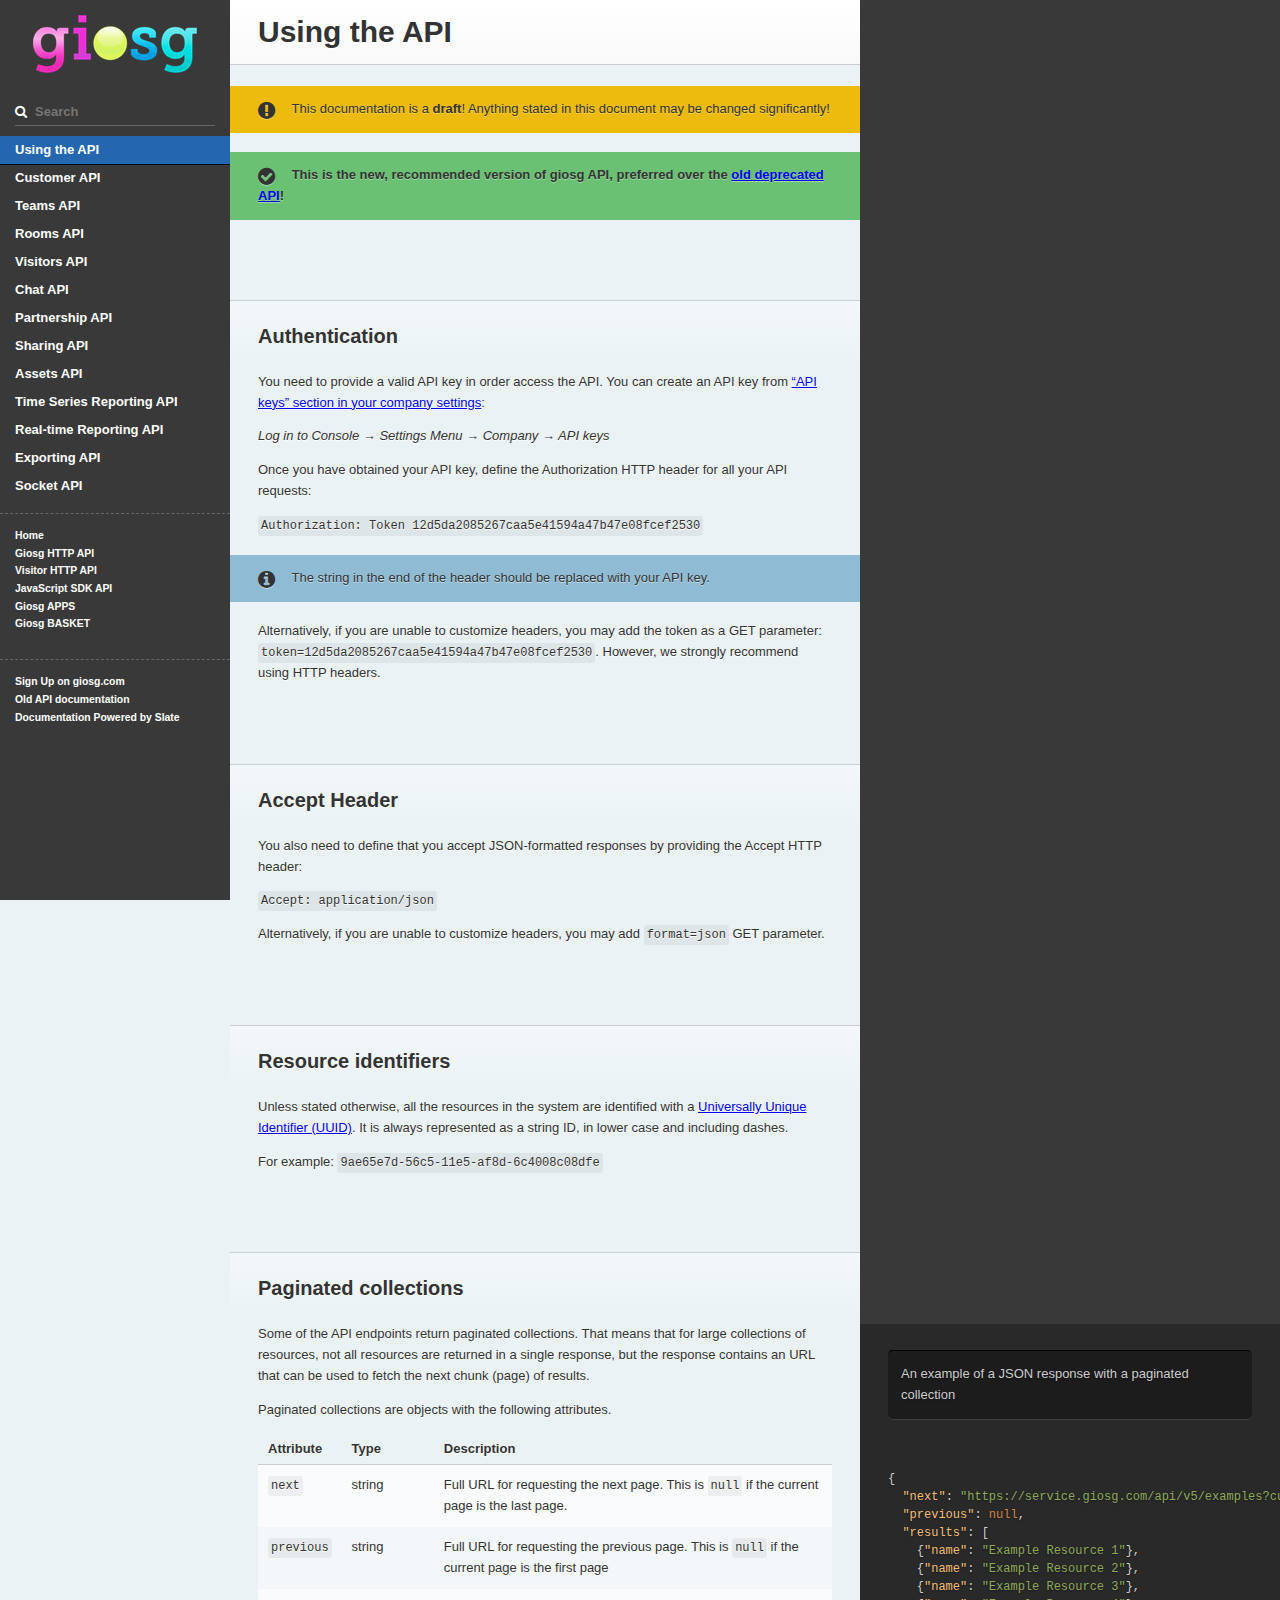
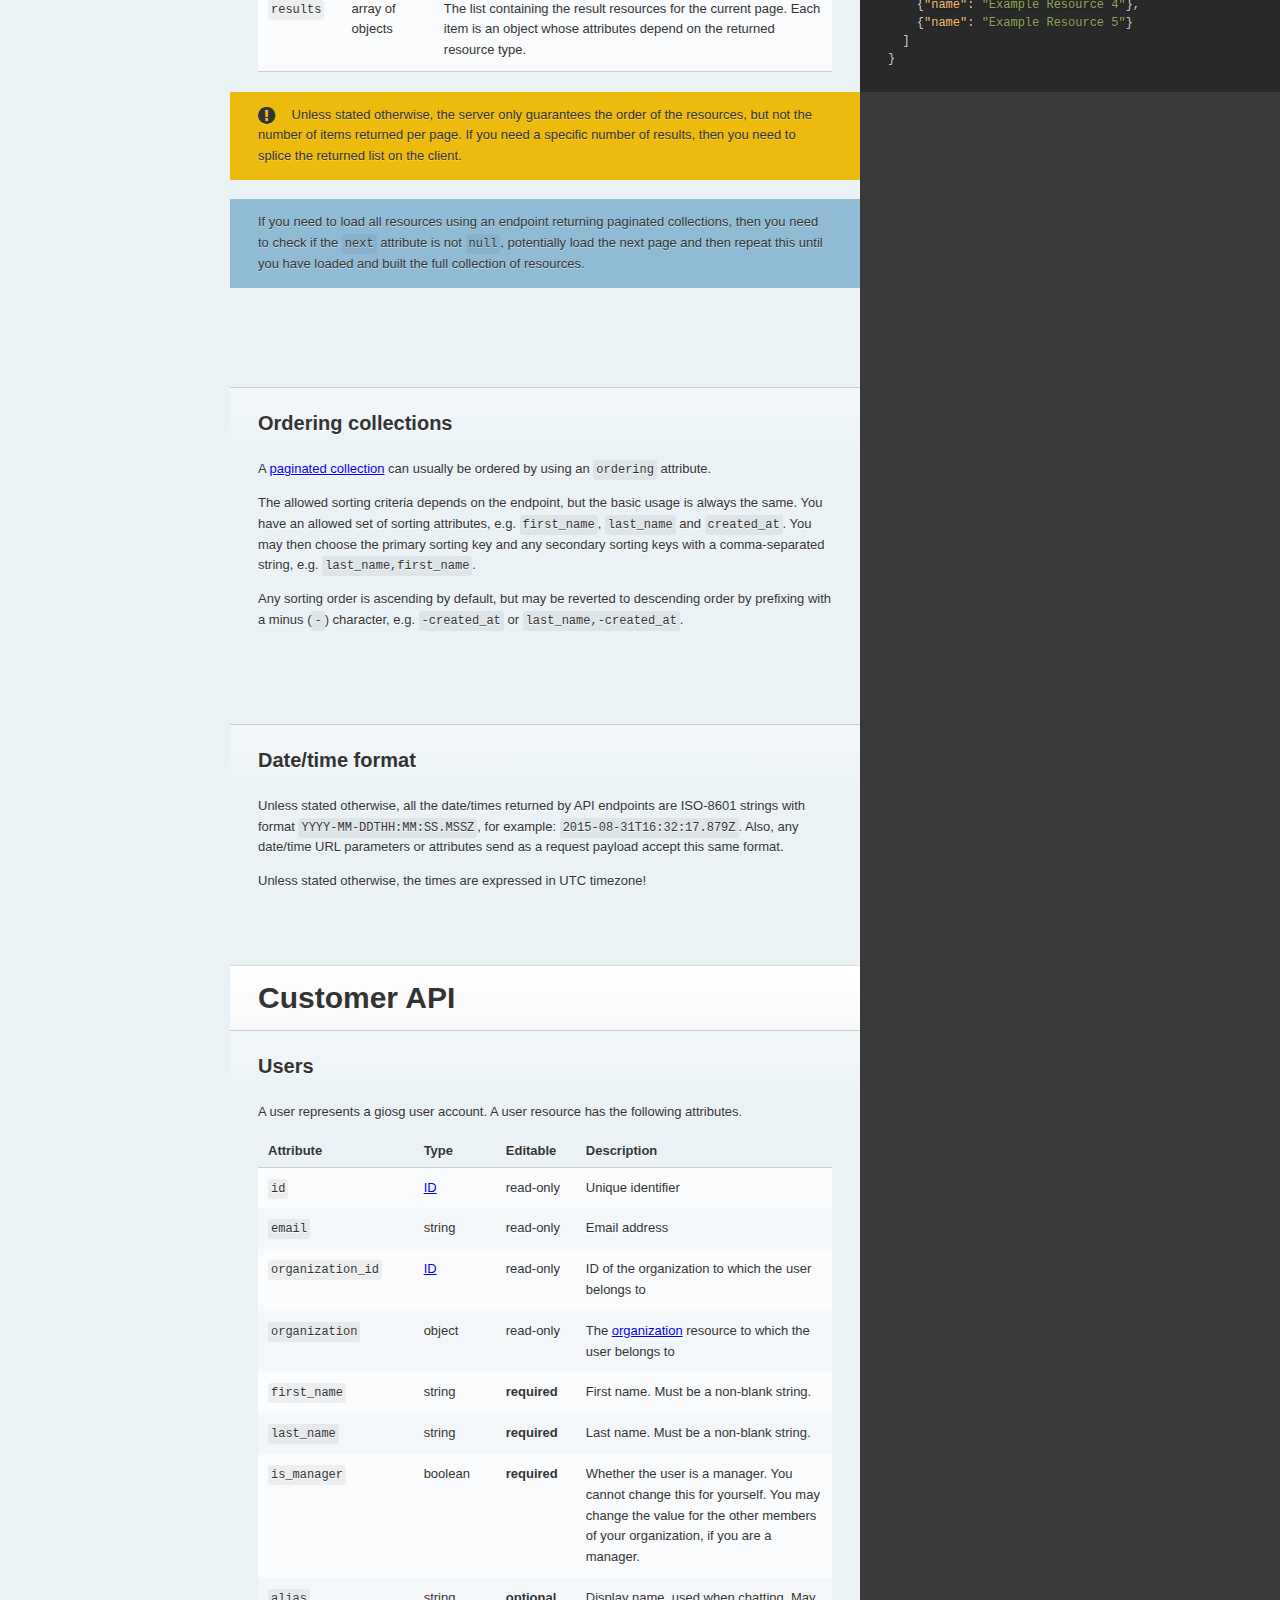
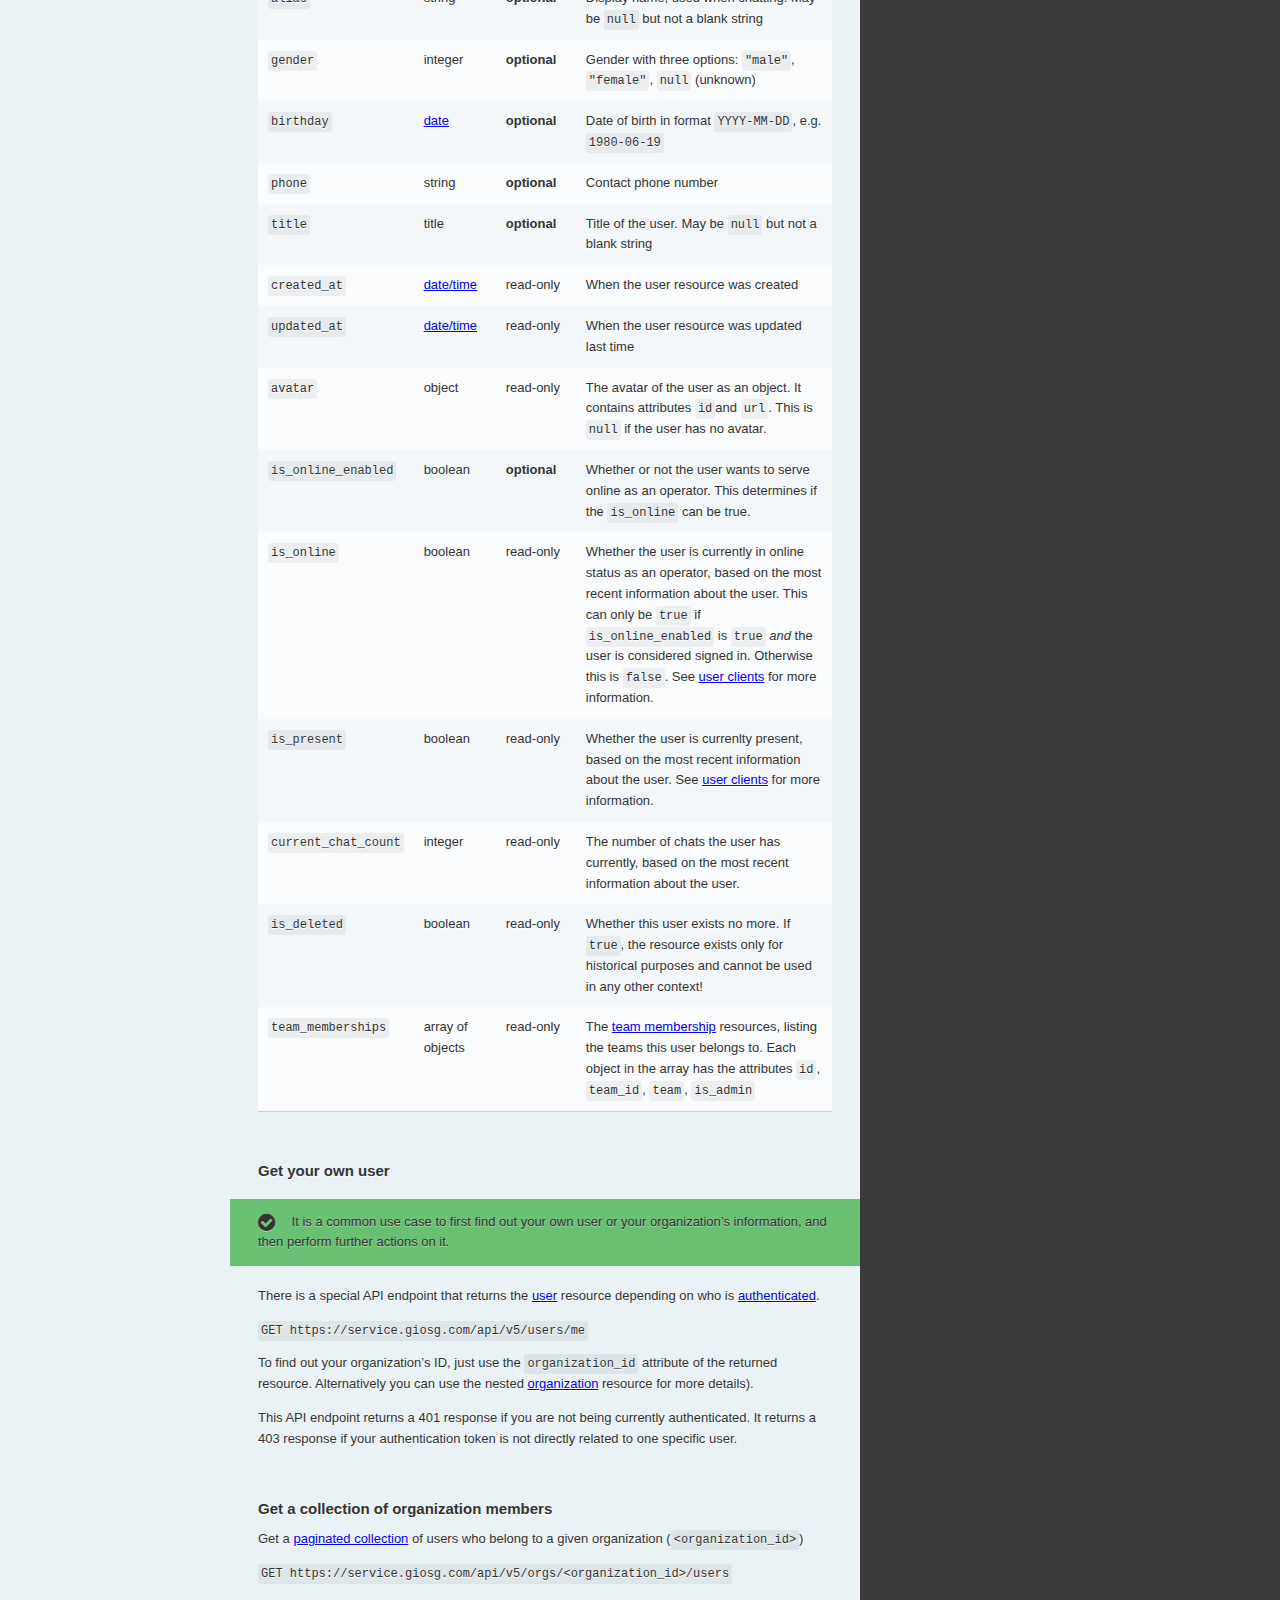
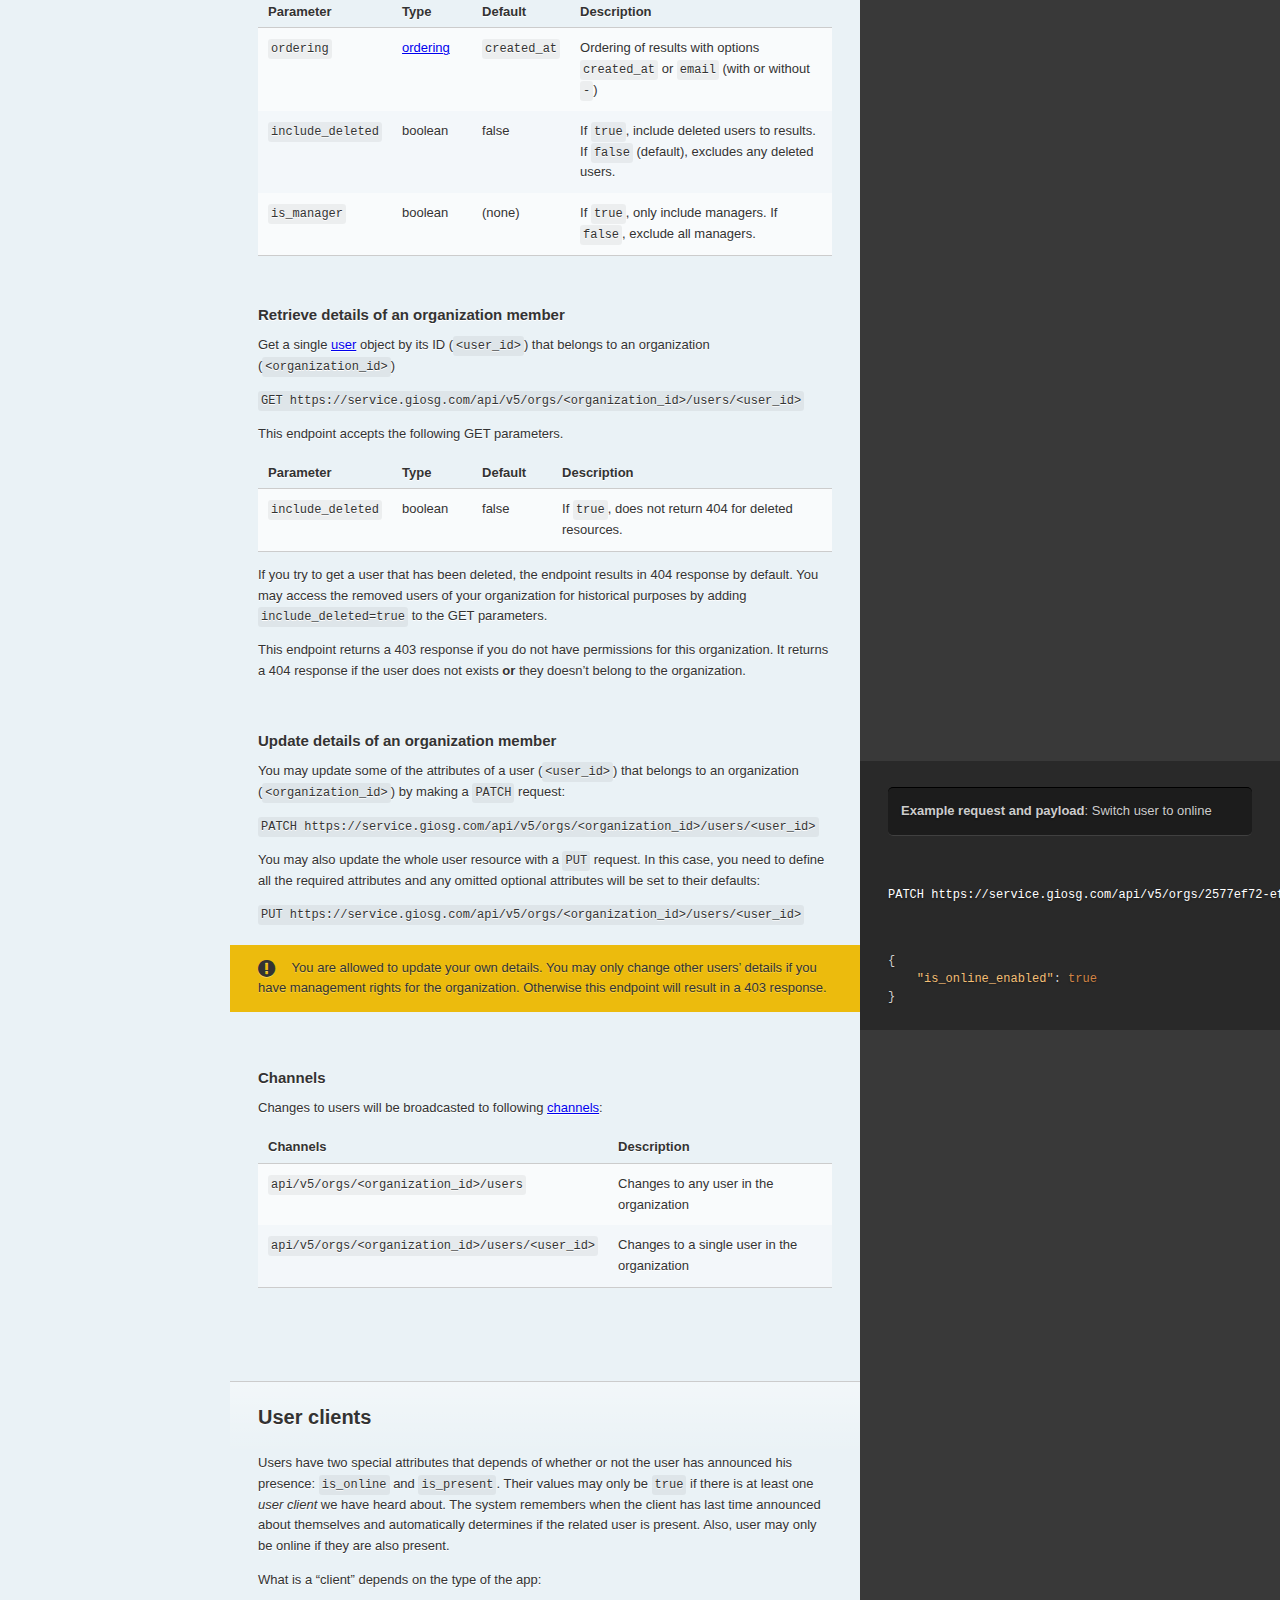
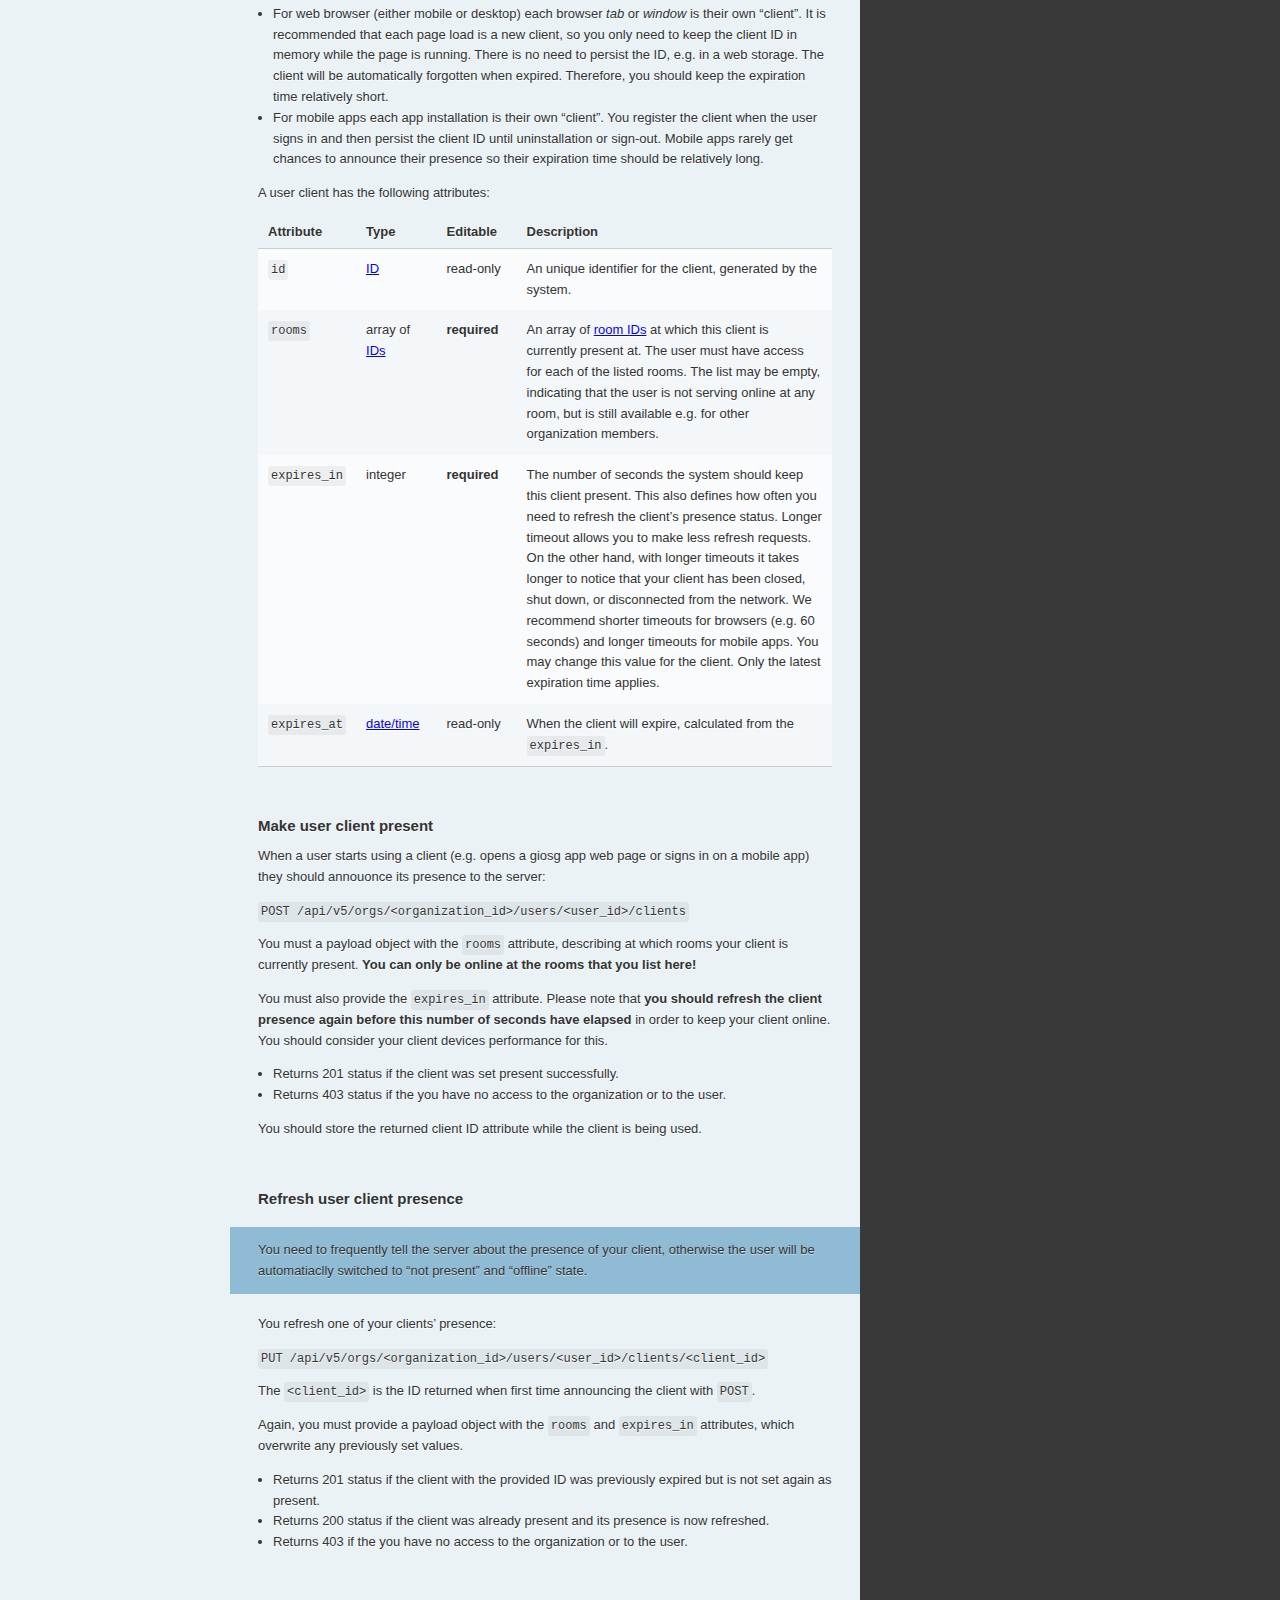
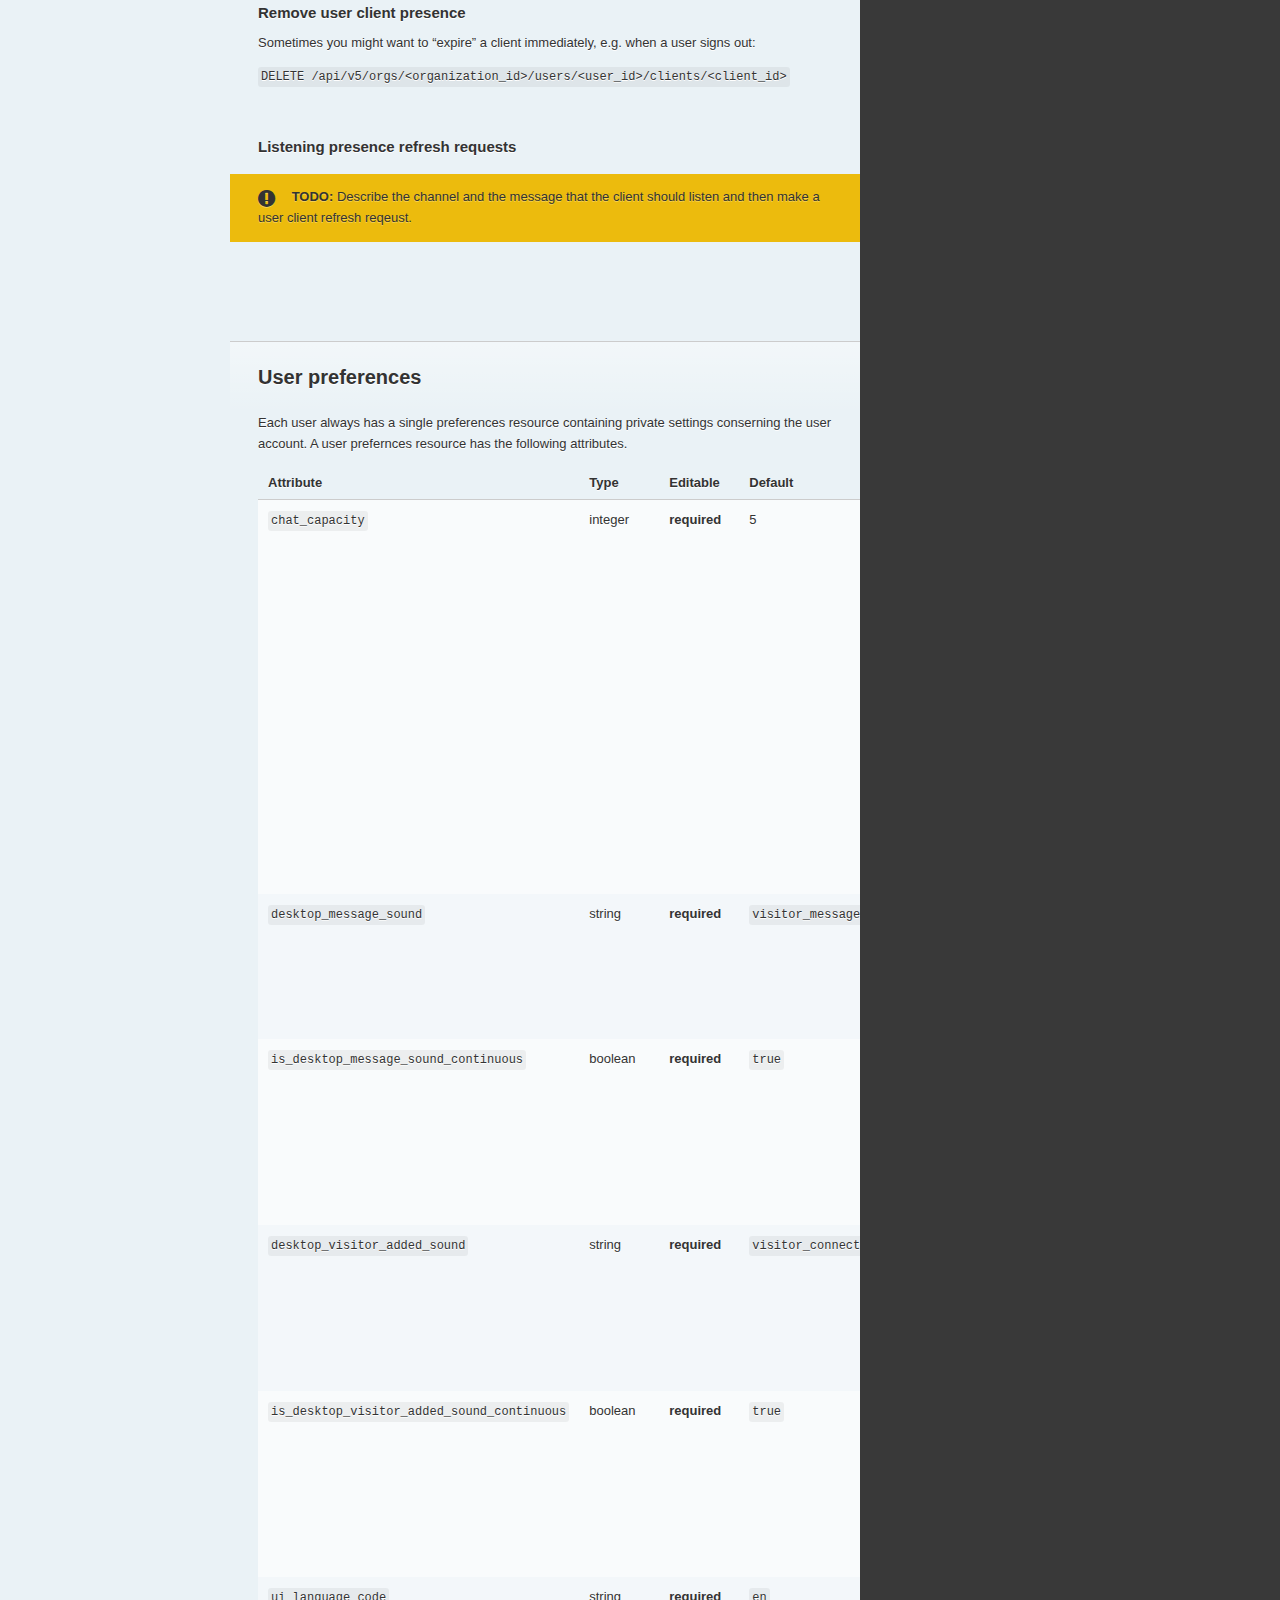
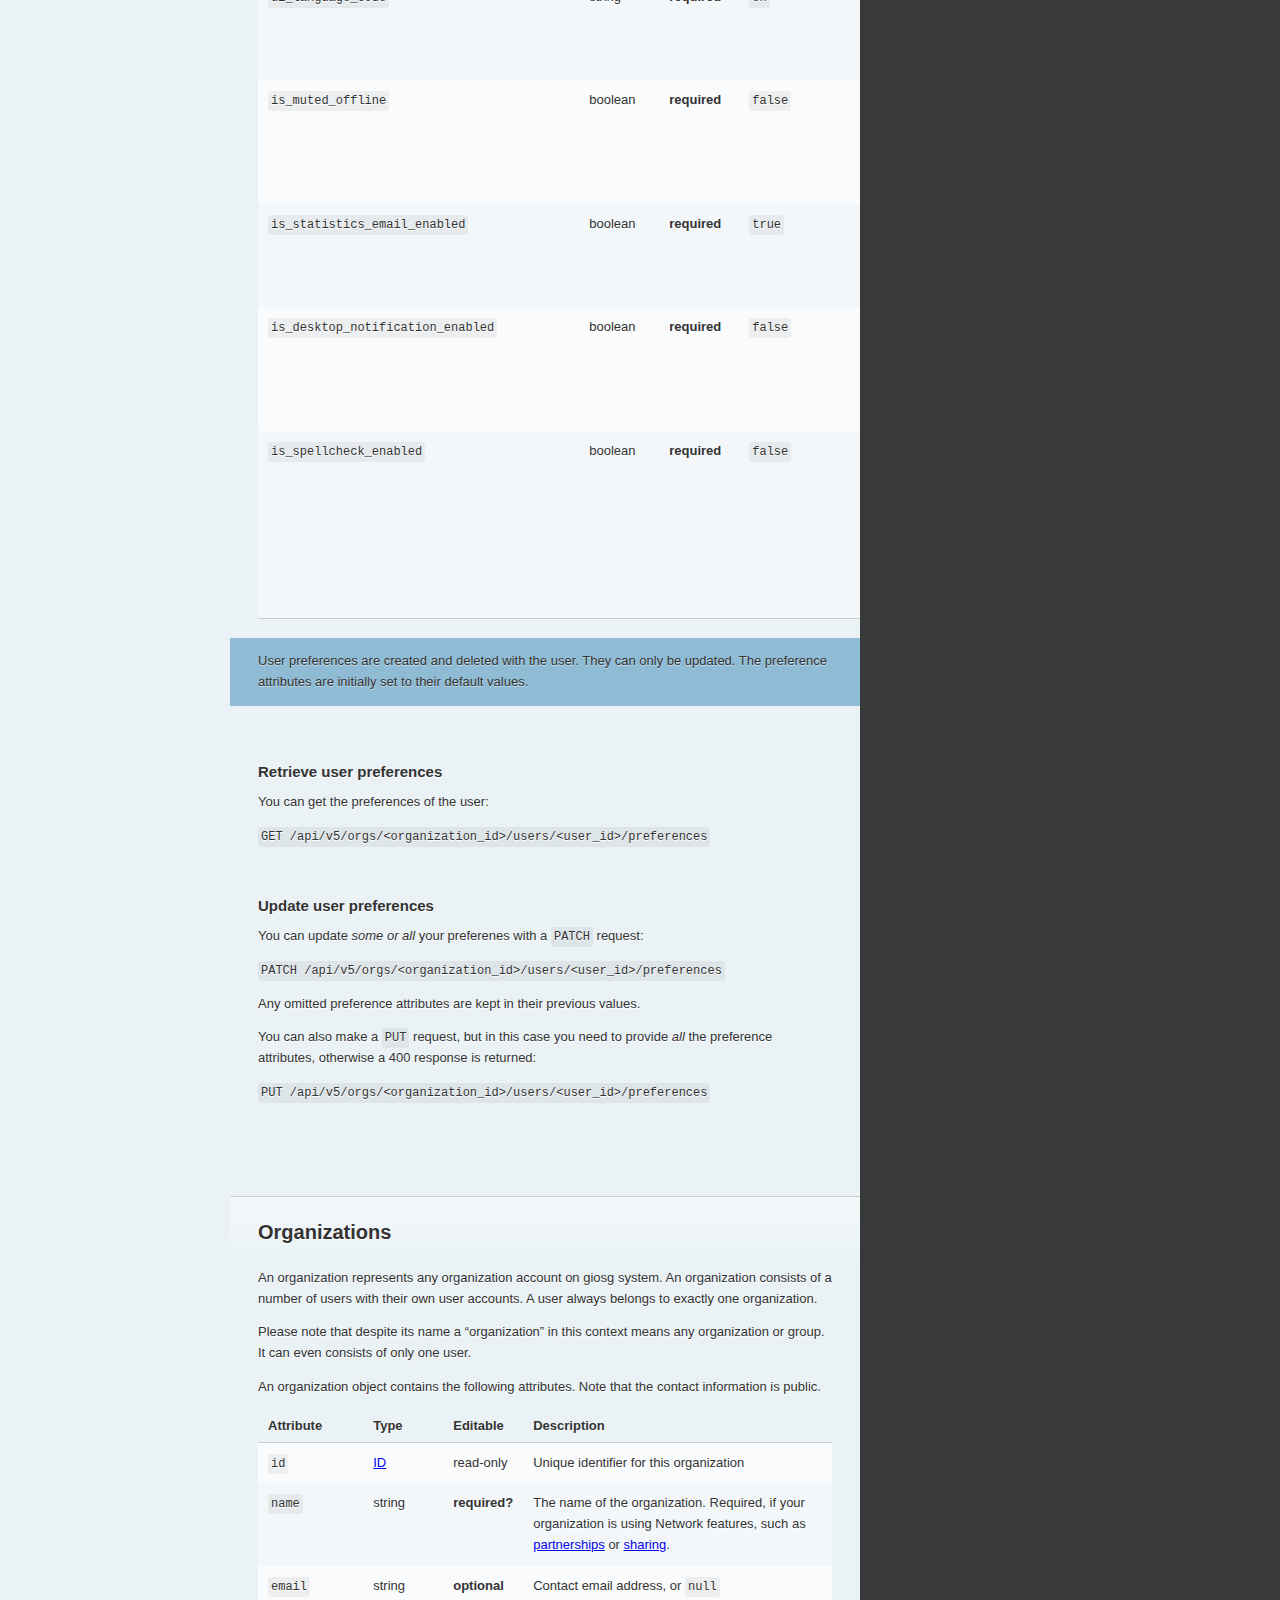
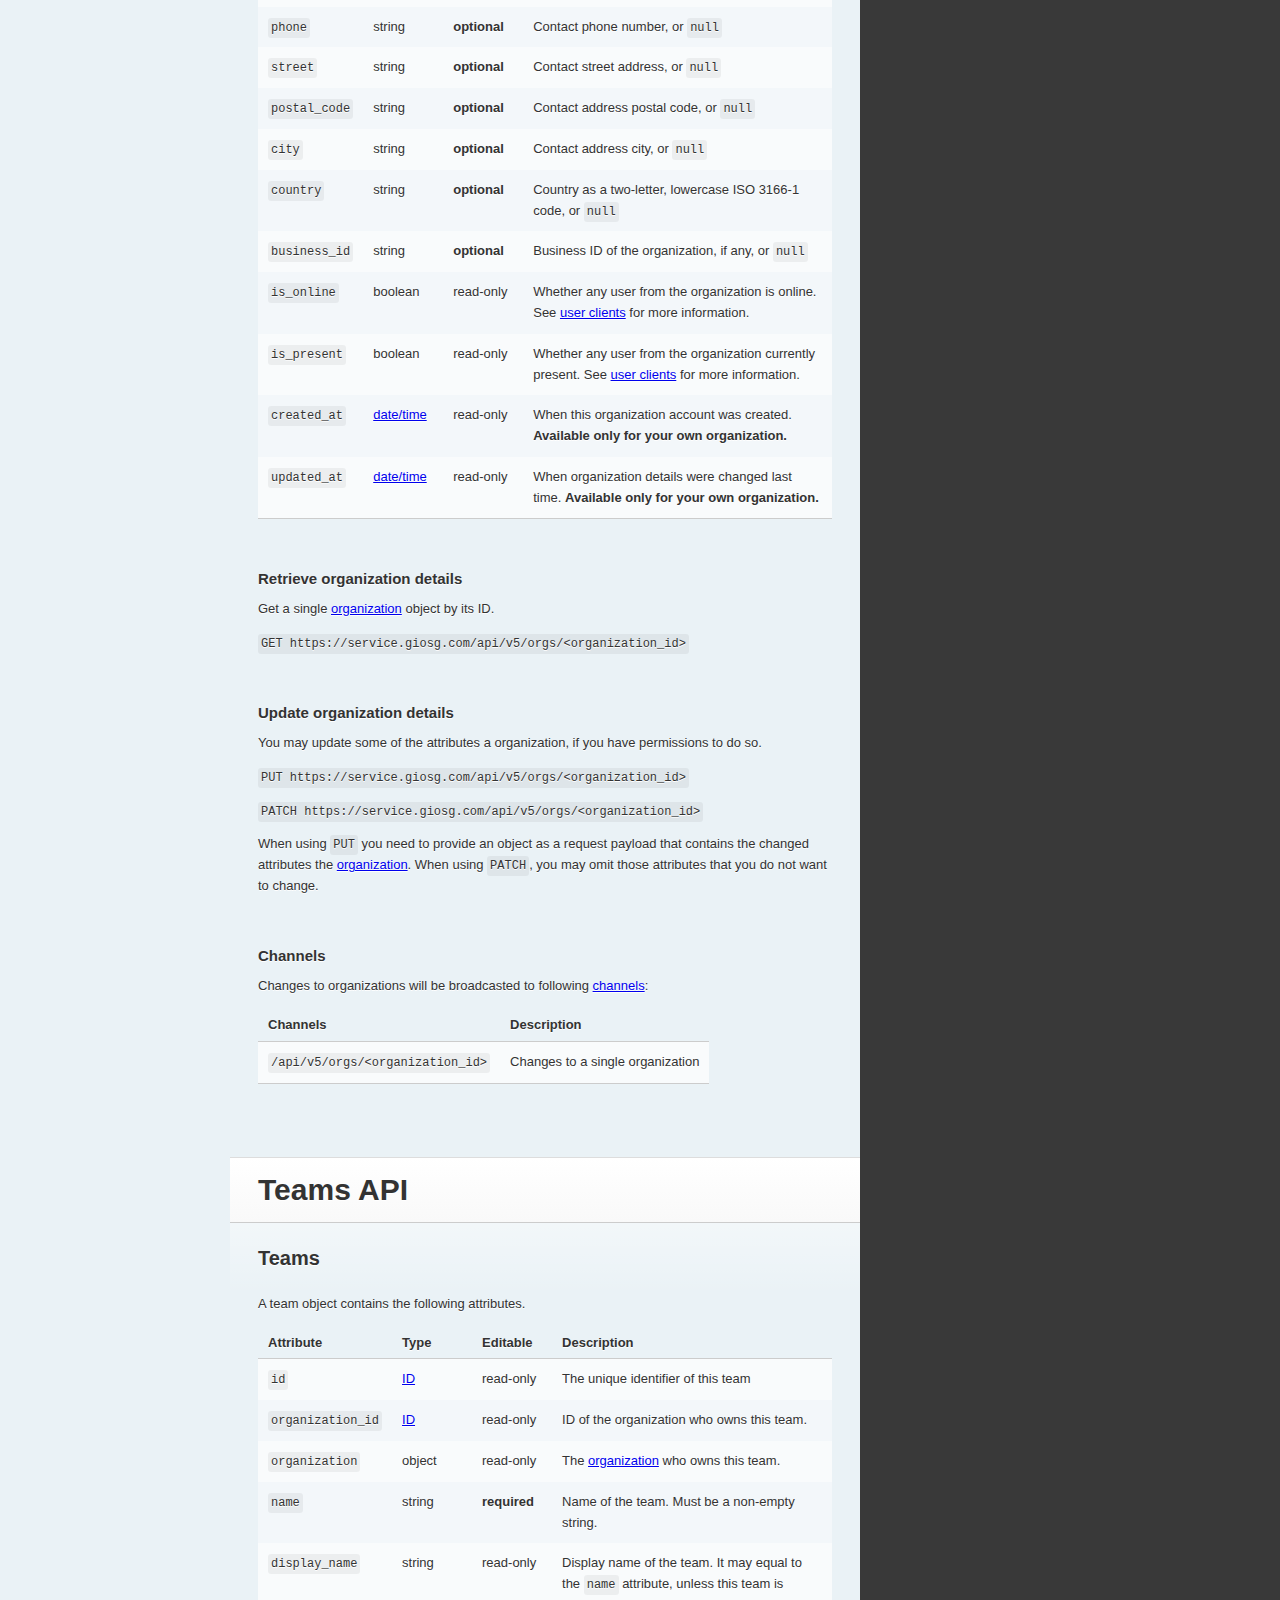
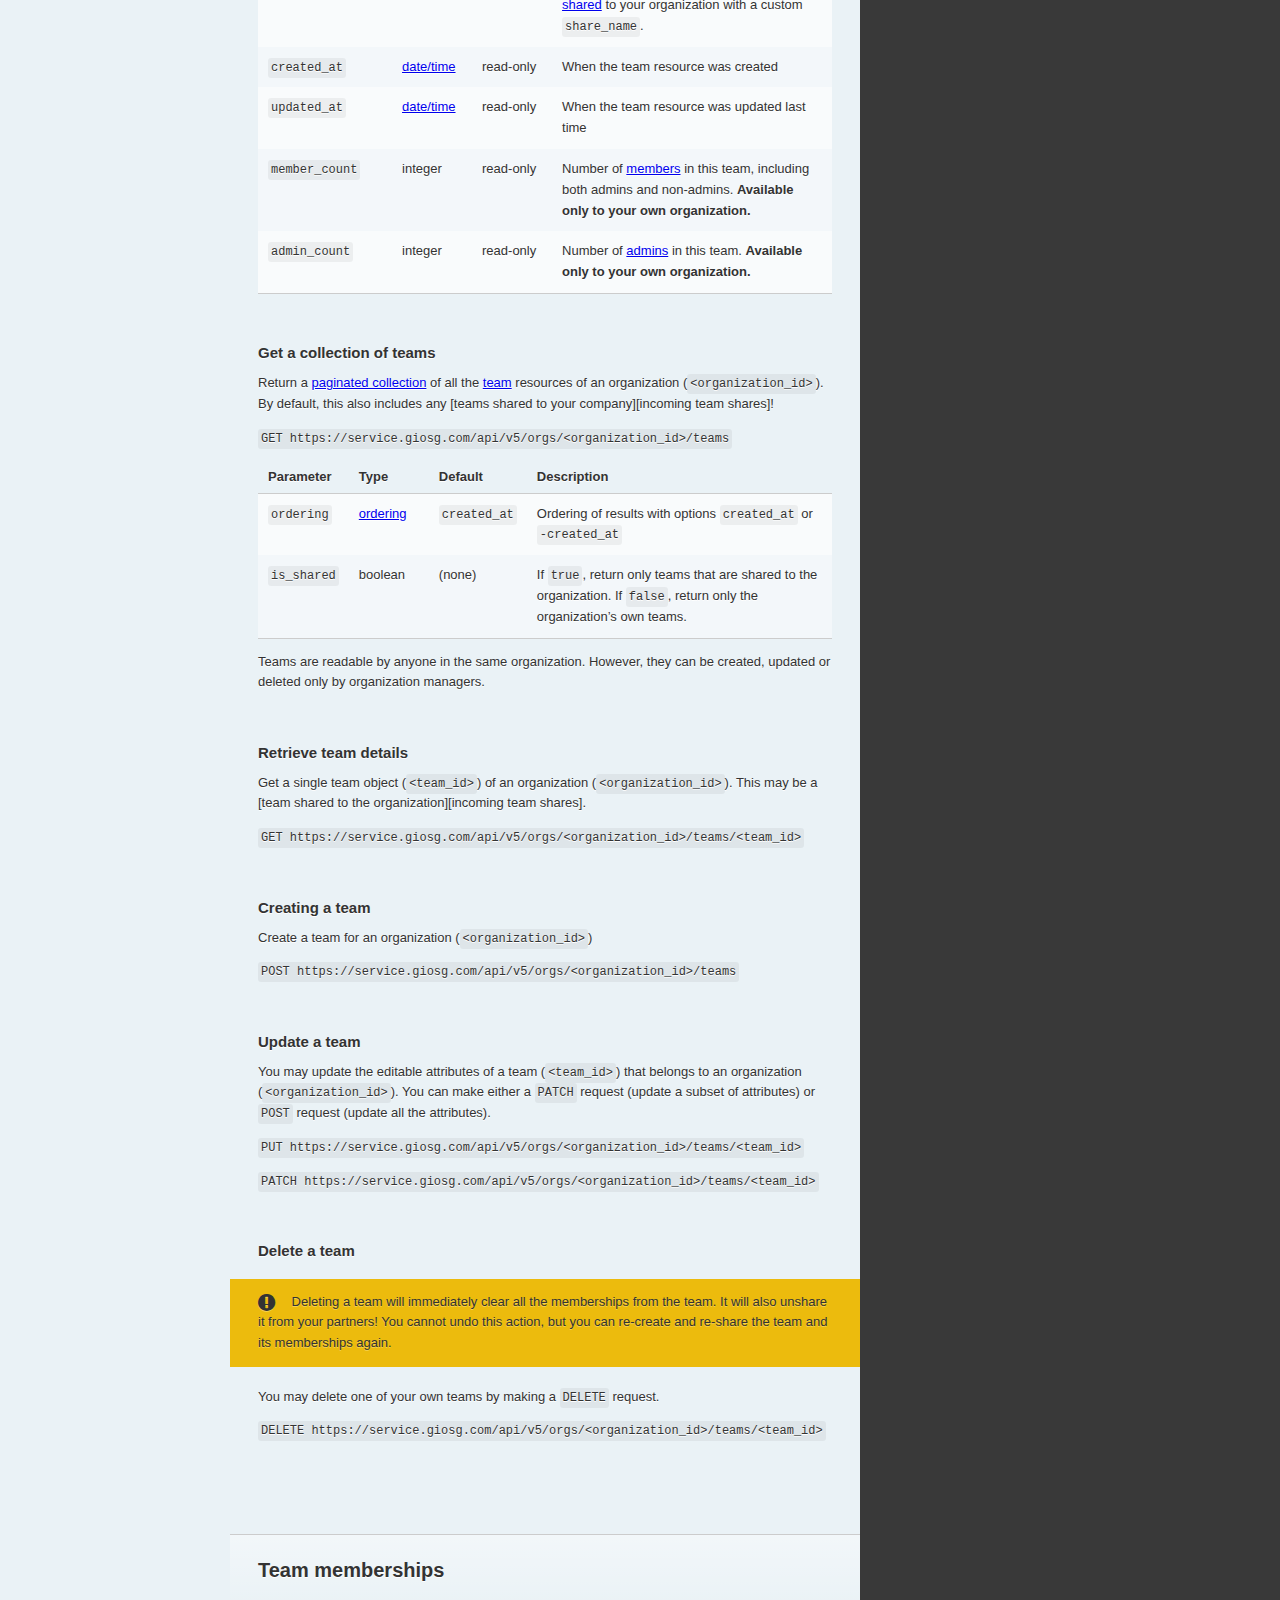
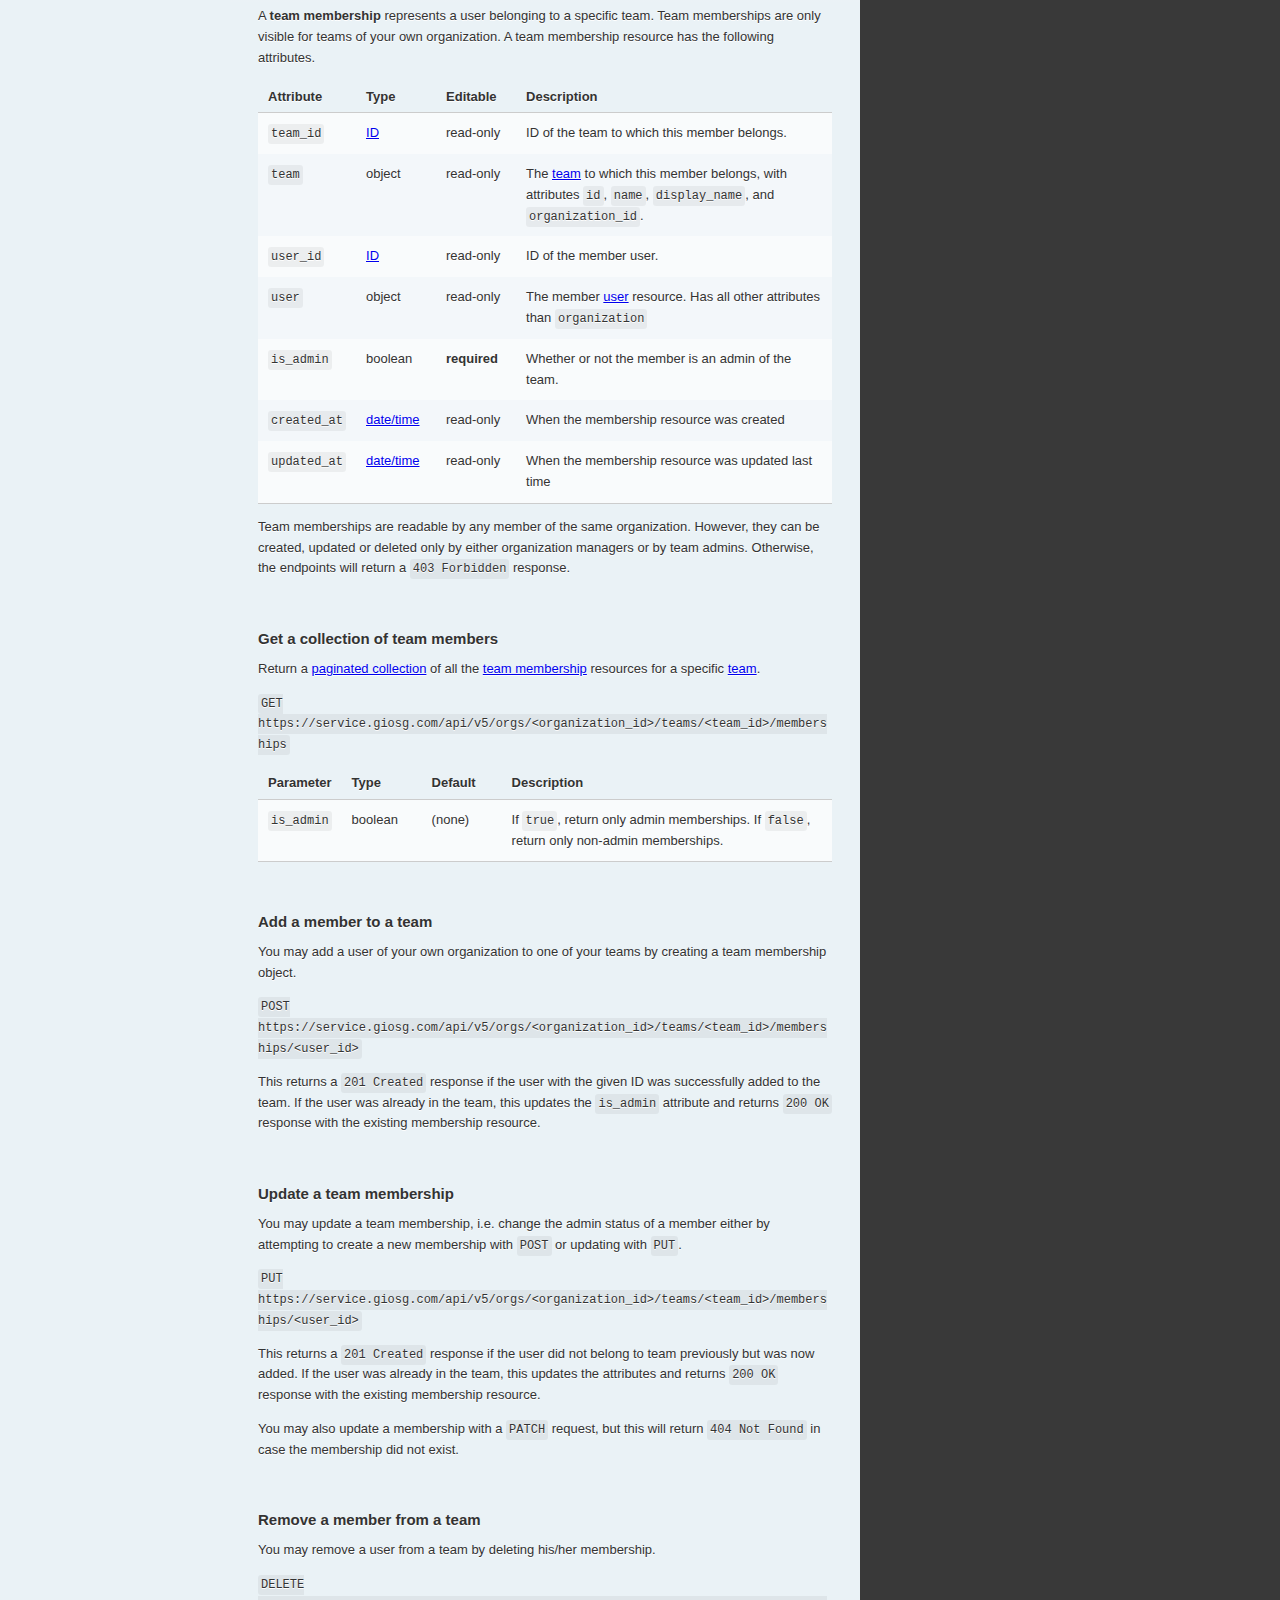
<file: http_api.html>
<!doctype html>
<html>
  <head>
    <meta charset="utf-8">
    <meta content="IE=edge,chrome=1" http-equiv="X-UA-Compatible">
    <meta name="viewport" content="width=device-width, initial-scale=1, maximum-scale=1">
    <title>giosg API Reference - HTTP API</title>

    <link href="stylesheets/screen.css" rel="stylesheet" type="text/css" media="screen" />
    <link href="stylesheets/print.css" rel="stylesheet" type="text/css" media="print" />
    <script src="https://ajax.googleapis.com/ajax/libs/jquery/2.1.3/jquery.min.js"></script>
      <script src="javascripts/all.js" type="text/javascript"></script>

  </head>

  <body class="http_api">
    <a href="#" id="nav-button">
      <span>
        NAV
        <img src="images/navbar.png" />
      </span>
    </a>
    <div class="tocify-wrapper">
      <img src="images/logo.png" />
        <div class="search">
          <input type="text" class="search" id="input-search" placeholder="Search">
        </div>
        <ul class="search-results"></ul>
      <div id="toc">
      </div>
      <ul class="toc-footer">
        <li><a href='./index.html'>Home</a></li>
        <li><a href='./http_api.html'>Giosg HTTP API</a></li>
        <li><a href='./visitor_http_api.html'>Visitor HTTP API</a></li>
        <li><a href='./javascript_api.html'>JavaScript SDK API</a></li>
        <li><a href='./giosg_apps.html'>Giosg APPS</a></li>
        <li><a href='./basket.html'>Giosg BASKET</a></li>
      </ul>
      <ul class="toc-footer">
        <li><a href='http://www.giosg.com' target="_blank">Sign Up on giosg.com</a></li>
        <li><a href="https://docs.giosg.com/doku.php?id=public:technical-documentation:backend-api" target="_blank">Old API documentation</a></li>
        <li><a href='https://github.com/tripit/slate' target="_blank">Documentation Powered by Slate</a></li>
      </ul>
    </div>
    <div class="page-wrapper">
      <div class="dark-box"></div>
      <div class="content">
        
          <h1 id="using-the-api">Using the API</h1>

<aside class="warning">
This documentation is a <strong>draft</strong>! Anything stated in this document may be changed significantly!
</aside>

<aside class="success">
<strong>This is the new, recommended version of giosg API, preferred over the <a href="https://docs.giosg.com/doku.php?id=public:technical-documentation:backend-api">old deprecated API</a>!</strong>
</aside>

<h2 id="authentication">Authentication</h2>

<p>You need to provide a valid API key in order access the API. You can create an API key from <a href="https://service.giosg.com/en/settings/#/live/company/tokens">&ldquo;API keys&rdquo; section in your company settings</a>:</p>

<p><em>Log in to Console → Settings Menu → Company → API keys</em></p>

<p>Once you have obtained your API key, define the Authorization HTTP header for all your API requests:</p>

<p><code class="prettyprint">Authorization: Token 12d5da2085267caa5e41594a47b47e08fcef2530</code></p>

<aside class="notice">
The string in the end of the header should be replaced with your API key.
</aside>

<p>Alternatively, if you are unable to customize headers, you may add the token as a GET parameter: <code class="prettyprint">token=12d5da2085267caa5e41594a47b47e08fcef2530</code>. However, we strongly recommend using HTTP headers.</p>

          <h2 id="accept-header">Accept Header</h2>

<p>You also need to define that you accept JSON-formatted responses by providing the Accept HTTP header:</p>

<p><code class="prettyprint">Accept: application/json</code></p>

<p>Alternatively, if you are unable to customize headers, you may add <code class="prettyprint">format=json</code> GET parameter.</p>

<h2 id="resource-identifiers">Resource identifiers</h2>

<p>Unless stated otherwise, all the resources in the system are identified with a <a title="Universally Unique Identifier" href="https://en.wikipedia.org/wiki/Universally_unique_identifier">Universally Unique Identifier (UUID)</a>. It is always represented as a string ID, in lower case and including dashes.</p>

<p>For example: <code class="prettyprint">9ae65e7d-56c5-11e5-af8d-6c4008c08dfe</code></p>

<h2 id="paginated-collections">Paginated collections</h2>

<blockquote>
<p>An example of a JSON response with a paginated collection</p>
</blockquote>
<pre class="highlight json"><code><span class="p">{</span><span class="w">
  </span><span class="nt">"next"</span><span class="p">:</span><span class="w"> </span><span class="s2">"https://service.giosg.com/api/v5/examples?cursor=da965a3ea0164c8ab8baef1d4654e2d3"</span><span class="p">,</span><span class="w">
  </span><span class="nt">"previous"</span><span class="p">:</span><span class="w"> </span><span class="kc">null</span><span class="p">,</span><span class="w">
  </span><span class="nt">"results"</span><span class="p">:</span><span class="w"> </span><span class="p">[</span><span class="w">
    </span><span class="p">{</span><span class="nt">"name"</span><span class="p">:</span><span class="w"> </span><span class="s2">"Example Resource 1"</span><span class="p">},</span><span class="w">
    </span><span class="p">{</span><span class="nt">"name"</span><span class="p">:</span><span class="w"> </span><span class="s2">"Example Resource 2"</span><span class="p">},</span><span class="w">
    </span><span class="p">{</span><span class="nt">"name"</span><span class="p">:</span><span class="w"> </span><span class="s2">"Example Resource 3"</span><span class="p">},</span><span class="w">
    </span><span class="p">{</span><span class="nt">"name"</span><span class="p">:</span><span class="w"> </span><span class="s2">"Example Resource 4"</span><span class="p">},</span><span class="w">
    </span><span class="p">{</span><span class="nt">"name"</span><span class="p">:</span><span class="w"> </span><span class="s2">"Example Resource 5"</span><span class="p">}</span><span class="w">
  </span><span class="p">]</span><span class="w">
</span><span class="p">}</span><span class="w">
</span></code></pre>

<p>Some of the API endpoints return paginated collections. That means that for large collections of resources, not all resources are returned in a single response, but the response contains an URL that can be used to fetch the next chunk (page) of results.</p>

<p>Paginated collections are objects with the following attributes.</p>

<table><thead>
<tr>
<th style="text-align: left">Attribute</th>
<th style="text-align: left">Type</th>
<th>Description</th>
</tr>
</thead><tbody>
<tr>
<td style="text-align: left"><code class="prettyprint">next</code></td>
<td style="text-align: left">string</td>
<td>Full URL for requesting the next page. This is <code class="prettyprint">null</code> if the current page is the last page.</td>
</tr>
<tr>
<td style="text-align: left"><code class="prettyprint">previous</code></td>
<td style="text-align: left">string</td>
<td>Full URL for requesting the previous page. This is <code class="prettyprint">null</code> if the current page is the first page</td>
</tr>
<tr>
<td style="text-align: left"><code class="prettyprint">results</code></td>
<td style="text-align: left">array of objects</td>
<td>The list containing the result resources for the current page. Each item is an object whose attributes depend on the returned resource type.</td>
</tr>
</tbody></table>

<aside class="warning">
Unless stated otherwise, the server only guarantees the order of the resources, but not the number of items returned per page. If you need a specific number of results, then you need to splice the returned list on the client.
</aside>

<aside class="info">
If you need to load all resources using an endpoint returning paginated collections, then you need to check if the <code>next</code> attribute is not <code>null</code>, potentially load the next page and then repeat this until you have loaded and built the full collection of resources.
</aside>

<h2 id="ordering-collections">Ordering collections</h2>

<p>A <a title="Paginated collections" href="#paginated-collections">paginated collection</a> can usually be ordered by using an <code class="prettyprint">ordering</code> attribute.</p>

<p>The allowed sorting criteria depends on the endpoint, but the basic usage is always the same. You have an allowed set of sorting attributes, e.g. <code class="prettyprint">first_name</code>, <code class="prettyprint">last_name</code> and <code class="prettyprint">created_at</code>. You may then choose the primary sorting key and any secondary sorting keys with a comma-separated string, e.g. <code class="prettyprint">last_name,first_name</code>.</p>

<p>Any sorting order is ascending by default, but may be reverted to descending order by prefixing with a minus (<code class="prettyprint">-</code>) character, e.g. <code class="prettyprint">-created_at</code> or <code class="prettyprint">last_name,-created_at</code>.</p>

<h2 id="date-time-format">Date/time format</h2>

<p>Unless stated otherwise, all the date/times returned by API endpoints are ISO-8601 strings with format <code class="prettyprint">YYYY-MM-DDTHH:MM:SS.MSSZ</code>, for example: <code class="prettyprint">2015-08-31T16:32:17.879Z</code>. Also, any date/time URL parameters or attributes send as a request payload accept this same format.</p>

<p>Unless stated otherwise, the times are expressed in UTC timezone!</p>

          <h1 id="customer-api">Customer API</h1>

<h2 id="users">Users</h2>

<p>A user represents a giosg user account. A user resource has the following attributes.</p>

<table><thead>
<tr>
<th style="text-align: left">Attribute</th>
<th style="text-align: left">Type</th>
<th style="text-align: left">Editable</th>
<th>Description</th>
</tr>
</thead><tbody>
<tr>
<td style="text-align: left"><code class="prettyprint">id</code></td>
<td style="text-align: left"><a title="Resource identifiers" href="#resource-identifiers">ID</a></td>
<td style="text-align: left">read-only</td>
<td>Unique identifier</td>
</tr>
<tr>
<td style="text-align: left"><code class="prettyprint">email</code></td>
<td style="text-align: left">string</td>
<td style="text-align: left">read-only</td>
<td>Email address</td>
</tr>
<tr>
<td style="text-align: left"><code class="prettyprint">organization_id</code></td>
<td style="text-align: left"><a title="Resource identifiers" href="#resource-identifiers">ID</a></td>
<td style="text-align: left">read-only</td>
<td>ID of the organization to which the user belongs to</td>
</tr>
<tr>
<td style="text-align: left"><code class="prettyprint">organization</code></td>
<td style="text-align: left">object</td>
<td style="text-align: left">read-only</td>
<td>The <a title="Organizations" href="#organizations">organization</a> resource to which the user belongs to</td>
</tr>
<tr>
<td style="text-align: left"><code class="prettyprint">first_name</code></td>
<td style="text-align: left">string</td>
<td style="text-align: left"><strong>required</strong></td>
<td>First name. Must be a non-blank string.</td>
</tr>
<tr>
<td style="text-align: left"><code class="prettyprint">last_name</code></td>
<td style="text-align: left">string</td>
<td style="text-align: left"><strong>required</strong></td>
<td>Last name. Must be a non-blank string.</td>
</tr>
<tr>
<td style="text-align: left"><code class="prettyprint">is_manager</code></td>
<td style="text-align: left">boolean</td>
<td style="text-align: left"><strong>required</strong></td>
<td>Whether the user is a manager. You cannot change this for yourself. You may change the value for the other members of your organization, if you are a manager.</td>
</tr>
<tr>
<td style="text-align: left"><code class="prettyprint">alias</code></td>
<td style="text-align: left">string</td>
<td style="text-align: left"><strong>optional</strong></td>
<td>Display name, used when chatting. May be <code class="prettyprint">null</code> but not a blank string</td>
</tr>
<tr>
<td style="text-align: left"><code class="prettyprint">gender</code></td>
<td style="text-align: left">integer</td>
<td style="text-align: left"><strong>optional</strong></td>
<td>Gender with three options: <code class="prettyprint">&quot;male&quot;</code>, <code class="prettyprint">&quot;female&quot;</code>, <code class="prettyprint">null</code> (unknown)</td>
</tr>
<tr>
<td style="text-align: left"><code class="prettyprint">birthday</code></td>
<td style="text-align: left"><a title="Date format" href="#date-format">date</a></td>
<td style="text-align: left"><strong>optional</strong></td>
<td>Date of birth in format <code class="prettyprint">YYYY-MM-DD</code>, e.g. <code class="prettyprint">1980-06-19</code></td>
</tr>
<tr>
<td style="text-align: left"><code class="prettyprint">phone</code></td>
<td style="text-align: left">string</td>
<td style="text-align: left"><strong>optional</strong></td>
<td>Contact phone number</td>
</tr>
<tr>
<td style="text-align: left"><code class="prettyprint">title</code></td>
<td style="text-align: left">title</td>
<td style="text-align: left"><strong>optional</strong></td>
<td>Title of the user. May be <code class="prettyprint">null</code> but not a blank string</td>
</tr>
<tr>
<td style="text-align: left"><code class="prettyprint">created_at</code></td>
<td style="text-align: left"><a title="Date/time format" href="#date-time-format">date/time</a></td>
<td style="text-align: left">read-only</td>
<td>When the user resource was created</td>
</tr>
<tr>
<td style="text-align: left"><code class="prettyprint">updated_at</code></td>
<td style="text-align: left"><a title="Date/time format" href="#date-time-format">date/time</a></td>
<td style="text-align: left">read-only</td>
<td>When the user resource was updated last time</td>
</tr>
<tr>
<td style="text-align: left"><code class="prettyprint">avatar</code></td>
<td style="text-align: left">object</td>
<td style="text-align: left">read-only</td>
<td>The avatar of the user as an object. It contains attributes <code class="prettyprint">id</code>and <code class="prettyprint">url</code>. This is <code class="prettyprint">null</code> if the user has no avatar.</td>
</tr>
<tr>
<td style="text-align: left"><code class="prettyprint">is_online_enabled</code></td>
<td style="text-align: left">boolean</td>
<td style="text-align: left"><strong>optional</strong></td>
<td>Whether or not the user wants to serve online as an operator. This determines if the <code class="prettyprint">is_online</code> can be true.</td>
</tr>
<tr>
<td style="text-align: left"><code class="prettyprint">is_online</code></td>
<td style="text-align: left">boolean</td>
<td style="text-align: left">read-only</td>
<td>Whether the user is currently in online status as an operator, based on the most recent information about the user. This can only be <code class="prettyprint">true</code> if <code class="prettyprint">is_online_enabled</code> is <code class="prettyprint">true</code> <em>and</em> the user is considered signed in. Otherwise this is <code class="prettyprint">false</code>. See <a title="User clients" href="#user-clients">user clients</a> for more information.</td>
</tr>
<tr>
<td style="text-align: left"><code class="prettyprint">is_present</code></td>
<td style="text-align: left">boolean</td>
<td style="text-align: left">read-only</td>
<td>Whether the user is currenlty present, based on the most recent information about the user. See <a title="User clients" href="#user-clients">user clients</a> for more information.</td>
</tr>
<tr>
<td style="text-align: left"><code class="prettyprint">current_chat_count</code></td>
<td style="text-align: left">integer</td>
<td style="text-align: left">read-only</td>
<td>The number of chats the user has currently, based on the most recent information about the user.</td>
</tr>
<tr>
<td style="text-align: left"><code class="prettyprint">is_deleted</code></td>
<td style="text-align: left">boolean</td>
<td style="text-align: left">read-only</td>
<td>Whether this user exists no more. If <code class="prettyprint">true</code>, the resource exists only for historical purposes and cannot be used in any other context!</td>
</tr>
<tr>
<td style="text-align: left"><code class="prettyprint">team_memberships</code></td>
<td style="text-align: left">array of objects</td>
<td style="text-align: left">read-only</td>
<td>The <a title="Team membershipss" href="#team-memberships">team membership</a> resources, listing the teams this user belongs to. Each object in the array has the attributes <code class="prettyprint">id</code>, <code class="prettyprint">team_id</code>, <code class="prettyprint">team</code>, <code class="prettyprint">is_admin</code></td>
</tr>
</tbody></table>

<h3 id="get-your-own-user">Get your own user</h3>

<aside class="success">
It is a common use case to first find out your own user or your organization&rsquo;s information, and then perform further actions on it.
</aside>

<p>There is a special API endpoint that returns the <a title="Users" href="#users">user</a> resource depending on who is <a title="Authentication" href="#authentication">authenticated</a>.</p>

<p><code class="prettyprint">GET https://service.giosg.com/api/v5/users/me</code></p>

<p>To find out your organization&rsquo;s ID, just use the <code class="prettyprint">organization_id</code> attribute of the returned resource. Alternatively you can use the nested <a title="Organizations" href="#organizations">organization</a> resource for more details).</p>

<p>This API endpoint returns a 401 response if you are not being currently authenticated. It returns a 403 response if your authentication token is not directly related to one specific user.</p>

<h3 id="get-a-collection-of-organization-members">Get a collection of organization members</h3>

<p>Get a <a title="Paginated collections" href="#paginated-collections">paginated collection</a> of users who belong to a given organization (<code class="prettyprint">&lt;organization_id&gt;</code>)</p>

<p><code class="prettyprint">GET https://service.giosg.com/api/v5/orgs/&lt;organization_id&gt;/users</code></p>

<table><thead>
<tr>
<th>Parameter</th>
<th>Type</th>
<th>Default</th>
<th>Description</th>
</tr>
</thead><tbody>
<tr>
<td><code class="prettyprint">ordering</code></td>
<td><a title="Ordering collections" href="#ordering-collections">ordering</a></td>
<td><code class="prettyprint">created_at</code></td>
<td>Ordering of results with options <code class="prettyprint">created_at</code> or <code class="prettyprint">email</code> (with or without <code class="prettyprint">-</code>)</td>
</tr>
<tr>
<td><code class="prettyprint">include_deleted</code></td>
<td>boolean</td>
<td>false</td>
<td>If <code class="prettyprint">true</code>, include deleted users to results. If <code class="prettyprint">false</code> (default), excludes any deleted users.</td>
</tr>
<tr>
<td><code class="prettyprint">is_manager</code></td>
<td>boolean</td>
<td>(none)</td>
<td>If <code class="prettyprint">true</code>, only include managers. If <code class="prettyprint">false</code>, exclude all managers.</td>
</tr>
</tbody></table>

<h3 id="retrieve-details-of-an-organization-member">Retrieve details of an organization member</h3>

<p>Get a single <a title="Users" href="#users">user</a> object by its ID (<code class="prettyprint">&lt;user_id&gt;</code>) that belongs to an organization (<code class="prettyprint">&lt;organization_id&gt;</code>)</p>

<p><code class="prettyprint">GET https://service.giosg.com/api/v5/orgs/&lt;organization_id&gt;/users/&lt;user_id&gt;</code></p>

<p>This endpoint accepts the following GET parameters.</p>

<table><thead>
<tr>
<th>Parameter</th>
<th>Type</th>
<th>Default</th>
<th>Description</th>
</tr>
</thead><tbody>
<tr>
<td><code class="prettyprint">include_deleted</code></td>
<td>boolean</td>
<td>false</td>
<td>If <code class="prettyprint">true</code>, does not return 404 for deleted resources.</td>
</tr>
</tbody></table>

<p>If you try to get a user that has been deleted, the endpoint results in 404 response by default. You may access the removed users of your organization for historical purposes by adding <code class="prettyprint">include_deleted=true</code> to the GET parameters.</p>

<p>This endpoint returns a 403 response if you do not have permissions for this organization. It returns a 404 response if the user does not exists <strong>or</strong> they doesn&rsquo;t belong to the organization.</p>

<h3 id="update-details-of-an-organization-member">Update details of an organization member</h3>

<blockquote>
<p><strong>Example request and payload</strong>: Switch user to online</p>
</blockquote>
<pre class="highlight plaintext"><code>PATCH https://service.giosg.com/api/v5/orgs/2577ef72-efa0-4b4c-b5b6-0fc3a73e818f/users/fb993c84-1591-41f1-8d36-3804117f64e0
</code></pre>
<pre class="highlight json"><code><span class="p">{</span><span class="w">
    </span><span class="nt">"is_online_enabled"</span><span class="p">:</span><span class="w"> </span><span class="kc">true</span><span class="w">
</span><span class="p">}</span><span class="w">
</span></code></pre>

<p>You may update some of the attributes of a user (<code class="prettyprint">&lt;user_id&gt;</code>) that belongs to an organization (<code class="prettyprint">&lt;organization_id&gt;</code>) by making a <code class="prettyprint">PATCH</code> request:</p>

<p><code class="prettyprint">PATCH https://service.giosg.com/api/v5/orgs/&lt;organization_id&gt;/users/&lt;user_id&gt;</code></p>

<p>You may also update the whole user resource with a <code class="prettyprint">PUT</code> request. In this case, you need to define all the required attributes and any omitted optional attributes will be set to their defaults:</p>

<p><code class="prettyprint">PUT https://service.giosg.com/api/v5/orgs/&lt;organization_id&gt;/users/&lt;user_id&gt;</code></p>

<aside class="warning">
You are allowed to update your own details. You may only change other users&rsquo; details if you have management rights for the organization. Otherwise this endpoint will result in a 403 response.
</aside>

<h3 id="channels">Channels</h3>

<p>Changes to users will be broadcasted to following <a title="Socket API and channels" href="#socket-api">channels</a>:</p>

<table><thead>
<tr>
<th>Channels</th>
<th>Description</th>
</tr>
</thead><tbody>
<tr>
<td><code class="prettyprint">api/v5/orgs/&lt;organization_id&gt;/users</code></td>
<td>Changes to any user in the organization</td>
</tr>
<tr>
<td><code class="prettyprint">api/v5/orgs/&lt;organization_id&gt;/users/&lt;user_id&gt;</code></td>
<td>Changes to a single user in the organization</td>
</tr>
</tbody></table>

<h2 id="user-clients">User clients</h2>

<p>Users have two special attributes that depends of whether or not the user has announced his presence: <code class="prettyprint">is_online</code> and <code class="prettyprint">is_present</code>. Their values may only be <code class="prettyprint">true</code> if there is at least one <em>user client</em> we have heard about. The system remembers when the client has last time announced about themselves and automatically determines if the related user is present. Also, user may only be online if they are also present.</p>

<p>What is a &ldquo;client&rdquo; depends on the type of the app:</p>

<ul>
<li>For web browser (either mobile or desktop) each browser <em>tab</em> or <em>window</em> is their own &ldquo;client&rdquo;. It is recommended that each page load is a new client, so you only need to keep the client ID in memory while the page is running. There is no need to persist the ID, e.g. in a web storage. The client will be automatically forgotten when expired. Therefore, you should keep the expiration time relatively short.</li>
<li>For mobile apps each app installation is their own &ldquo;client&rdquo;. You register the client when the user signs in and then persist the client ID until uninstallation or sign-out. Mobile apps rarely get chances to announce their presence so their expiration time should be relatively long.</li>
</ul>

<p>A user client has the following attributes:</p>

<table><thead>
<tr>
<th style="text-align: left">Attribute</th>
<th style="text-align: left">Type</th>
<th style="text-align: left">Editable</th>
<th>Description</th>
</tr>
</thead><tbody>
<tr>
<td style="text-align: left"><code class="prettyprint">id</code></td>
<td style="text-align: left"><a title="Resource identifiers" href="#resource-identifiers">ID</a></td>
<td style="text-align: left">read-only</td>
<td>An unique identifier for the client, generated by the system.</td>
</tr>
<tr>
<td style="text-align: left"><code class="prettyprint">rooms</code></td>
<td style="text-align: left">array of <a title="Resource identifiers" href="#resource-identifiers">IDs</a></td>
<td style="text-align: left"><strong>required</strong></td>
<td>An array of <a title="Rooms and domains" href="#rooms-and-domains">room IDs</a> at which this client is currently present at. The user must have access for each of the listed rooms. The list may be empty, indicating that the user is not serving online at any room, but is still available e.g. for other organization members.</td>
</tr>
<tr>
<td style="text-align: left"><code class="prettyprint">expires_in</code></td>
<td style="text-align: left">integer</td>
<td style="text-align: left"><strong>required</strong></td>
<td>The number of seconds the system should keep this client present. This also defines how often you need to refresh the client&rsquo;s presence status. Longer timeout allows you to make less refresh requests. On the other hand, with longer timeouts it takes longer to notice that your client has been closed, shut down, or disconnected from the network. We recommend shorter timeouts for browsers (e.g. 60 seconds) and longer timeouts for mobile apps. You may change this value for the client. Only the latest expiration time applies.</td>
</tr>
<tr>
<td style="text-align: left"><code class="prettyprint">expires_at</code></td>
<td style="text-align: left"><a title="Date/time format" href="#date-time-format">date/time</a></td>
<td style="text-align: left">read-only</td>
<td>When the client will expire, calculated from the <code class="prettyprint">expires_in</code>.</td>
</tr>
</tbody></table>

<h3 id="make-user-client-present">Make user client present</h3>

<p>When a user starts using a client (e.g. opens a giosg app web page or signs in on a mobile app) they should annouonce its presence to the server:</p>

<p><code class="prettyprint">POST /api/v5/orgs/&lt;organization_id&gt;/users/&lt;user_id&gt;/clients</code></p>

<p>You must a payload object with the <code class="prettyprint">rooms</code> attribute, describing at which rooms your client is currently present. <strong>You can only be online at the rooms that you list here!</strong></p>

<p>You must also provide the <code class="prettyprint">expires_in</code> attribute. Please note that <strong>you should refresh the client presence again before this number of seconds have elapsed</strong> in order to keep your client online. You should consider your client devices performance for this.</p>

<ul>
<li>Returns 201 status if the client was set present successfully.</li>
<li>Returns 403 status if the you have no access to the organization or to the user.</li>
</ul>

<p>You should store the returned client ID attribute while the client is being used.</p>

<h3 id="refresh-user-client-presence">Refresh user client presence</h3>

<aside class="info">
You need to frequently tell the server about the presence of your client, otherwise the user will be automatiaclly switched to &ldquo;not present&rdquo; and &ldquo;offline&rdquo; state.
</aside>

<p>You refresh one of your clients&rsquo; presence:</p>

<p><code class="prettyprint">PUT /api/v5/orgs/&lt;organization_id&gt;/users/&lt;user_id&gt;/clients/&lt;client_id&gt;</code></p>

<p>The <code class="prettyprint">&lt;client_id&gt;</code> is the ID returned when first time announcing the client with <code class="prettyprint">POST</code>.</p>

<p>Again, you must provide a payload object with the <code class="prettyprint">rooms</code> and <code class="prettyprint">expires_in</code> attributes, which overwrite any previously set values.</p>

<ul>
<li>Returns 201 status if the client with the provided ID was previously expired but is not set again as present.</li>
<li>Returns 200 status if the client was already present and its presence is now refreshed.</li>
<li>Returns 403 if the you have no access to the organization or to the user.</li>
</ul>

<h3 id="remove-user-client-presence">Remove user client presence</h3>

<p>Sometimes you might want to &ldquo;expire&rdquo; a client immediately, e.g. when a user signs out:</p>

<p><code class="prettyprint">DELETE /api/v5/orgs/&lt;organization_id&gt;/users/&lt;user_id&gt;/clients/&lt;client_id&gt;</code></p>

<h3 id="listening-presence-refresh-requests">Listening presence refresh requests</h3>

<aside class="warning">
<strong>TODO:</strong> Describe the channel and the message that the client should listen and then make a user client refresh reqeust.
</aside>

<h2 id="user-preferences">User preferences</h2>

<p>Each user always has a single preferences resource containing private settings conserning the user account. A user prefernces resource has the following attributes.</p>

<table><thead>
<tr>
<th style="text-align: left">Attribute</th>
<th style="text-align: left">Type</th>
<th style="text-align: left">Editable</th>
<th>Default</th>
<th>Description</th>
</tr>
</thead><tbody>
<tr>
<td style="text-align: left"><code class="prettyprint">chat_capacity</code></td>
<td style="text-align: left">integer</td>
<td style="text-align: left"><strong>required</strong></td>
<td>5</td>
<td>An estimate about the maximum number of people the user is willing to chat with simultaneously. The system uses this value in its algorithms to determine how many messages are sent in the name of the user.</td>
</tr>
<tr>
<td style="text-align: left"><code class="prettyprint">desktop_message_sound</code></td>
<td style="text-align: left">string</td>
<td style="text-align: left"><strong>required</strong></td>
<td><code class="prettyprint">visitor_message</code></td>
<td>Identifier for the message sound used when a visitor sends a message.</td>
</tr>
<tr>
<td style="text-align: left"><code class="prettyprint">is_desktop_message_sound_continuous</code></td>
<td style="text-align: left">boolean</td>
<td style="text-align: left"><strong>required</strong></td>
<td><code class="prettyprint">true</code></td>
<td>Whether or not to play the message sound continuously until the user interacts with the UI.</td>
</tr>
<tr>
<td style="text-align: left"><code class="prettyprint">desktop_visitor_added_sound</code></td>
<td style="text-align: left">string</td>
<td style="text-align: left"><strong>required</strong></td>
<td><code class="prettyprint">visitor_connect</code></td>
<td>Identifier for the message sound played when a new visitor becomes present.</td>
</tr>
<tr>
<td style="text-align: left"><code class="prettyprint">is_desktop_visitor_added_sound_continuous</code></td>
<td style="text-align: left">boolean</td>
<td style="text-align: left"><strong>required</strong></td>
<td><code class="prettyprint">true</code></td>
<td>Whether or not to play the visitor added sound continuously until the user interacts with the UI.</td>
</tr>
<tr>
<td style="text-align: left"><code class="prettyprint">ui_language_code</code></td>
<td style="text-align: left">string</td>
<td style="text-align: left"><strong>required</strong></td>
<td><code class="prettyprint">en</code></td>
<td>Preferred UI Language in ISO 639-1 code.</td>
</tr>
<tr>
<td style="text-align: left"><code class="prettyprint">is_muted_offline</code></td>
<td style="text-align: left">boolean</td>
<td style="text-align: left"><strong>required</strong></td>
<td><code class="prettyprint">false</code></td>
<td>Whether or not to disable the sounds while the user is offline.</td>
</tr>
<tr>
<td style="text-align: left"><code class="prettyprint">is_statistics_email_enabled</code></td>
<td style="text-align: left">boolean</td>
<td style="text-align: left"><strong>required</strong></td>
<td><code class="prettyprint">true</code></td>
<td>Whether or not to send statistic emails to the user.</td>
</tr>
<tr>
<td style="text-align: left"><code class="prettyprint">is_desktop_notification_enabled</code></td>
<td style="text-align: left">boolean</td>
<td style="text-align: left"><strong>required</strong></td>
<td><code class="prettyprint">false</code></td>
<td>Whether or not to use desktop notifcations (if supported by the browser)</td>
</tr>
<tr>
<td style="text-align: left"><code class="prettyprint">is_spellcheck_enabled</code></td>
<td style="text-align: left">boolean</td>
<td style="text-align: left"><strong>required</strong></td>
<td><code class="prettyprint">false</code></td>
<td>Whether or not to enable spellchecking when composing messages (if supported by the browser)</td>
</tr>
</tbody></table>

<aside class="info">
User preferences are created and deleted with the user. They can only be updated. The preference attributes are initially set to their default values.
</aside>

<h3 id="retrieve-user-preferences">Retrieve user preferences</h3>

<p>You can get the preferences of the user:</p>

<p><code class="prettyprint">GET /api/v5/orgs/&lt;organization_id&gt;/users/&lt;user_id&gt;/preferences</code></p>

<h3 id="update-user-preferences">Update user preferences</h3>

<p>You can update <em>some or all</em> your preferenes with a <code class="prettyprint">PATCH</code> request:</p>

<p><code class="prettyprint">PATCH /api/v5/orgs/&lt;organization_id&gt;/users/&lt;user_id&gt;/preferences</code></p>

<p>Any omitted preference attributes are kept in their previous values.</p>

<p>You can also make a <code class="prettyprint">PUT</code> request, but in this case you need to provide <em>all</em> the preference attributes, otherwise a 400 response is returned:</p>

<p><code class="prettyprint">PUT /api/v5/orgs/&lt;organization_id&gt;/users/&lt;user_id&gt;/preferences</code></p>

<h2 id="organizations">Organizations</h2>

<p>An organization represents any organization account on giosg system. An organization consists of a number of users with their own user accounts. A user always belongs to exactly one organization.</p>

<p>Please note that despite its name a &ldquo;organization&rdquo; in this context means any organization or group. It can even consists of only one user.</p>

<p>An organization object contains the following attributes. Note that the contact information is public.</p>

<table><thead>
<tr>
<th style="text-align: left">Attribute</th>
<th style="text-align: left">Type</th>
<th style="text-align: left">Editable</th>
<th>Description</th>
</tr>
</thead><tbody>
<tr>
<td style="text-align: left"><code class="prettyprint">id</code></td>
<td style="text-align: left"><a title="Resource identifiers" href="#resource-identifiers">ID</a></td>
<td style="text-align: left">read-only</td>
<td>Unique identifier for this organization</td>
</tr>
<tr>
<td style="text-align: left"><code class="prettyprint">name</code></td>
<td style="text-align: left">string</td>
<td style="text-align: left"><strong>required?</strong></td>
<td>The name of the organization. Required, if your organization is using Network features, such as <a href="#partnership-api">partnerships</a> or <a href="#sharing-api">sharing</a>.</td>
</tr>
<tr>
<td style="text-align: left"><code class="prettyprint">email</code></td>
<td style="text-align: left">string</td>
<td style="text-align: left"><strong>optional</strong></td>
<td>Contact email address, or <code class="prettyprint">null</code></td>
</tr>
<tr>
<td style="text-align: left"><code class="prettyprint">phone</code></td>
<td style="text-align: left">string</td>
<td style="text-align: left"><strong>optional</strong></td>
<td>Contact phone number, or <code class="prettyprint">null</code></td>
</tr>
<tr>
<td style="text-align: left"><code class="prettyprint">street</code></td>
<td style="text-align: left">string</td>
<td style="text-align: left"><strong>optional</strong></td>
<td>Contact street address, or <code class="prettyprint">null</code></td>
</tr>
<tr>
<td style="text-align: left"><code class="prettyprint">postal_code</code></td>
<td style="text-align: left">string</td>
<td style="text-align: left"><strong>optional</strong></td>
<td>Contact address postal code, or <code class="prettyprint">null</code></td>
</tr>
<tr>
<td style="text-align: left"><code class="prettyprint">city</code></td>
<td style="text-align: left">string</td>
<td style="text-align: left"><strong>optional</strong></td>
<td>Contact address city, or <code class="prettyprint">null</code></td>
</tr>
<tr>
<td style="text-align: left"><code class="prettyprint">country</code></td>
<td style="text-align: left">string</td>
<td style="text-align: left"><strong>optional</strong></td>
<td>Country as a two-letter, lowercase ISO 3166-1 code, or <code class="prettyprint">null</code></td>
</tr>
<tr>
<td style="text-align: left"><code class="prettyprint">business_id</code></td>
<td style="text-align: left">string</td>
<td style="text-align: left"><strong>optional</strong></td>
<td>Business ID of the organization, if any, or <code class="prettyprint">null</code></td>
</tr>
<tr>
<td style="text-align: left"><code class="prettyprint">is_online</code></td>
<td style="text-align: left">boolean</td>
<td style="text-align: left">read-only</td>
<td>Whether any user from the organization is online. See <a title="User clients" href="#user-clients">user clients</a> for more information.</td>
</tr>
<tr>
<td style="text-align: left"><code class="prettyprint">is_present</code></td>
<td style="text-align: left">boolean</td>
<td style="text-align: left">read-only</td>
<td>Whether any user from the organization currently present. See <a title="User clients" href="#user-clients">user clients</a> for more information.</td>
</tr>
<tr>
<td style="text-align: left"><code class="prettyprint">created_at</code></td>
<td style="text-align: left"><a title="Date/time format" href="#date-time-format">date/time</a></td>
<td style="text-align: left">read-only</td>
<td>When this organization account was created. <strong>Available only for your own organization.</strong></td>
</tr>
<tr>
<td style="text-align: left"><code class="prettyprint">updated_at</code></td>
<td style="text-align: left"><a title="Date/time format" href="#date-time-format">date/time</a></td>
<td style="text-align: left">read-only</td>
<td>When organization details were changed last time. <strong>Available only for your own organization.</strong></td>
</tr>
</tbody></table>

<h3 id="retrieve-organization-details">Retrieve organization details</h3>

<p>Get a single <a title="Organizations" href="#organizations">organization</a> object by its ID.</p>

<p><code class="prettyprint">GET https://service.giosg.com/api/v5/orgs/&lt;organization_id&gt;</code></p>

<h3 id="update-organization-details">Update organization details</h3>

<p>You may update some of the attributes a organization, if you have permissions to do so.</p>

<p><code class="prettyprint">PUT https://service.giosg.com/api/v5/orgs/&lt;organization_id&gt;</code></p>

<p><code class="prettyprint">PATCH https://service.giosg.com/api/v5/orgs/&lt;organization_id&gt;</code></p>

<p>When using <code class="prettyprint">PUT</code> you need to provide an object as a request payload that contains the changed attributes the <a title="Organizations" href="#organizations">organization</a>. When using <code class="prettyprint">PATCH</code>, you may omit those attributes that you do not want to change.</p>

<h3 id="channels">Channels</h3>

<p>Changes to organizations will be broadcasted to following <a title="Socket API and channels" href="#socket-api">channels</a>:</p>

<table><thead>
<tr>
<th>Channels</th>
<th>Description</th>
</tr>
</thead><tbody>
<tr>
<td><code class="prettyprint">/api/v5/orgs/&lt;organization_id&gt;</code></td>
<td>Changes to a single organization</td>
</tr>
</tbody></table>

          <h1 id="teams-api">Teams API</h1>

<h2 id="teams">Teams</h2>

<p>A team object contains the following attributes.</p>

<table><thead>
<tr>
<th style="text-align: left">Attribute</th>
<th style="text-align: left">Type</th>
<th>Editable</th>
<th>Description</th>
</tr>
</thead><tbody>
<tr>
<td style="text-align: left"><code class="prettyprint">id</code></td>
<td style="text-align: left"><a title="Resource identifiers" href="#resource-identifiers">ID</a></td>
<td>read-only</td>
<td>The unique identifier of this team</td>
</tr>
<tr>
<td style="text-align: left"><code class="prettyprint">organization_id</code></td>
<td style="text-align: left"><a title="Resource identifiers" href="#resource-identifiers">ID</a></td>
<td>read-only</td>
<td>ID of the organization who owns this team.</td>
</tr>
<tr>
<td style="text-align: left"><code class="prettyprint">organization</code></td>
<td style="text-align: left">object</td>
<td>read-only</td>
<td>The <a title="Organizations" href="#organizations">organization</a> who owns this team.</td>
</tr>
<tr>
<td style="text-align: left"><code class="prettyprint">name</code></td>
<td style="text-align: left">string</td>
<td><strong>required</strong></td>
<td>Name of the team. Must be a non-empty string.</td>
</tr>
<tr>
<td style="text-align: left"><code class="prettyprint">display_name</code></td>
<td style="text-align: left">string</td>
<td>read-only</td>
<td>Display name of the team. It may equal to the <code class="prettyprint">name</code> attribute, unless this team is <a title="Outgoing team shares" href="#outgoing-team-shares">shared</a> to your organization with a custom <code class="prettyprint">share_name</code>.</td>
</tr>
<tr>
<td style="text-align: left"><code class="prettyprint">created_at</code></td>
<td style="text-align: left"><a title="Date/time format" href="#date-time-format">date/time</a></td>
<td>read-only</td>
<td>When the team resource was created</td>
</tr>
<tr>
<td style="text-align: left"><code class="prettyprint">updated_at</code></td>
<td style="text-align: left"><a title="Date/time format" href="#date-time-format">date/time</a></td>
<td>read-only</td>
<td>When the team resource was updated last time</td>
</tr>
<tr>
<td style="text-align: left"><code class="prettyprint">member_count</code></td>
<td style="text-align: left">integer</td>
<td>read-only</td>
<td>Number of <a title="Team membershipss" href="#team-memberships">members</a> in this team, including both admins and non-admins. <strong>Available only to your own organization.</strong></td>
</tr>
<tr>
<td style="text-align: left"><code class="prettyprint">admin_count</code></td>
<td style="text-align: left">integer</td>
<td>read-only</td>
<td>Number of <a title="Team membershipss" href="#team-memberships">admins</a> in this team. <strong>Available only to your own organization.</strong></td>
</tr>
</tbody></table>

<h3 id="get-a-collection-of-teams">Get a collection of teams</h3>

<p>Return a <a title="Paginated collections" href="#paginated-collections">paginated collection</a> of all the <a title="Teams" href="#teams">team</a> resources of an organization (<code class="prettyprint">&lt;organization_id&gt;</code>). By default, this also includes any [teams shared to your company][incoming team shares]!</p>

<p><code class="prettyprint">GET https://service.giosg.com/api/v5/orgs/&lt;organization_id&gt;/teams</code></p>

<table><thead>
<tr>
<th>Parameter</th>
<th>Type</th>
<th>Default</th>
<th>Description</th>
</tr>
</thead><tbody>
<tr>
<td><code class="prettyprint">ordering</code></td>
<td><a title="Ordering collections" href="#ordering-collections">ordering</a></td>
<td><code class="prettyprint">created_at</code></td>
<td>Ordering of results with options <code class="prettyprint">created_at</code> or <code class="prettyprint">-created_at</code></td>
</tr>
<tr>
<td><code class="prettyprint">is_shared</code></td>
<td>boolean</td>
<td>(none)</td>
<td>If <code class="prettyprint">true</code>, return only teams that are shared to the organization. If <code class="prettyprint">false</code>, return only the organization&rsquo;s own teams.</td>
</tr>
</tbody></table>

<p>Teams are readable by anyone in the same organization. However, they can be created, updated or deleted only by organization managers.</p>

<h3 id="retrieve-team-details">Retrieve team details</h3>

<p>Get a single team object (<code class="prettyprint">&lt;team_id&gt;</code>) of an organization (<code class="prettyprint">&lt;organization_id&gt;</code>). This may be a [team shared to the organization][incoming team shares].</p>

<p><code class="prettyprint">GET https://service.giosg.com/api/v5/orgs/&lt;organization_id&gt;/teams/&lt;team_id&gt;</code></p>

<h3 id="creating-a-team">Creating a team</h3>

<p>Create a team for an organization (<code class="prettyprint">&lt;organization_id&gt;</code>)</p>

<p><code class="prettyprint">POST https://service.giosg.com/api/v5/orgs/&lt;organization_id&gt;/teams</code></p>

<h3 id="update-a-team">Update a team</h3>

<p>You may update the editable attributes of a team (<code class="prettyprint">&lt;team_id&gt;</code>) that belongs to an organization (<code class="prettyprint">&lt;organization_id&gt;</code>). You can make either a <code class="prettyprint">PATCH</code> request (update a subset of attributes) or <code class="prettyprint">POST</code> request (update all the attributes).</p>

<p><code class="prettyprint">PUT https://service.giosg.com/api/v5/orgs/&lt;organization_id&gt;/teams/&lt;team_id&gt;</code></p>

<p><code class="prettyprint">PATCH https://service.giosg.com/api/v5/orgs/&lt;organization_id&gt;/teams/&lt;team_id&gt;</code></p>

<h3 id="delete-a-team">Delete a team</h3>

<aside class="warning">
Deleting a team will immediately clear all the memberships from the team. It will also unshare it from your partners! You cannot undo this action, but you can re-create and re-share the team and its memberships again.
</aside>

<p>You may delete one of your own teams by making a <code class="prettyprint">DELETE</code> request.</p>

<p><code class="prettyprint">DELETE https://service.giosg.com/api/v5/orgs/&lt;organization_id&gt;/teams/&lt;team_id&gt;</code></p>

<h2 id="team-memberships">Team memberships</h2>

<p>A <strong>team membership</strong> represents a user belonging to a specific team. Team memberships are only visible for teams of your own organization. A team membership resource has the following attributes.</p>

<table><thead>
<tr>
<th style="text-align: left">Attribute</th>
<th style="text-align: left">Type</th>
<th>Editable</th>
<th>Description</th>
</tr>
</thead><tbody>
<tr>
<td style="text-align: left"><code class="prettyprint">team_id</code></td>
<td style="text-align: left"><a title="Resource identifiers" href="#resource-identifiers">ID</a></td>
<td>read-only</td>
<td>ID of the team to which this member belongs.</td>
</tr>
<tr>
<td style="text-align: left"><code class="prettyprint">team</code></td>
<td style="text-align: left">object</td>
<td>read-only</td>
<td>The <a title="Teams" href="#teams">team</a> to which this member belongs, with attributes <code class="prettyprint">id</code>, <code class="prettyprint">name</code>, <code class="prettyprint">display_name</code>, and <code class="prettyprint">organization_id</code>.</td>
</tr>
<tr>
<td style="text-align: left"><code class="prettyprint">user_id</code></td>
<td style="text-align: left"><a title="Resource identifiers" href="#resource-identifiers">ID</a></td>
<td>read-only</td>
<td>ID of the member user.</td>
</tr>
<tr>
<td style="text-align: left"><code class="prettyprint">user</code></td>
<td style="text-align: left">object</td>
<td>read-only</td>
<td>The member <a title="Users" href="#users">user</a> resource. Has all other attributes than <code class="prettyprint">organization</code></td>
</tr>
<tr>
<td style="text-align: left"><code class="prettyprint">is_admin</code></td>
<td style="text-align: left">boolean</td>
<td><strong>required</strong></td>
<td>Whether or not the member is an admin of the team.</td>
</tr>
<tr>
<td style="text-align: left"><code class="prettyprint">created_at</code></td>
<td style="text-align: left"><a title="Date/time format" href="#date-time-format">date/time</a></td>
<td>read-only</td>
<td>When the membership resource was created</td>
</tr>
<tr>
<td style="text-align: left"><code class="prettyprint">updated_at</code></td>
<td style="text-align: left"><a title="Date/time format" href="#date-time-format">date/time</a></td>
<td>read-only</td>
<td>When the membership resource was updated last time</td>
</tr>
</tbody></table>

<p>Team memberships are readable by any member of the same organization. However, they can be created, updated or deleted only by either organization managers or by team admins. Otherwise, the endpoints will return a <code class="prettyprint">403 Forbidden</code> response.</p>

<h3 id="get-a-collection-of-team-members">Get a collection of team members</h3>

<p>Return a <a title="Paginated collections" href="#paginated-collections">paginated collection</a> of all the <a title="Team membershipss" href="#team-memberships">team membership</a> resources for a specific <a title="Teams" href="#teams">team</a>.</p>

<p><code class="prettyprint">GET https://service.giosg.com/api/v5/orgs/&lt;organization_id&gt;/teams/&lt;team_id&gt;/memberships</code></p>

<table><thead>
<tr>
<th>Parameter</th>
<th>Type</th>
<th>Default</th>
<th>Description</th>
</tr>
</thead><tbody>
<tr>
<td><code class="prettyprint">is_admin</code></td>
<td>boolean</td>
<td>(none)</td>
<td>If <code class="prettyprint">true</code>, return only admin memberships. If <code class="prettyprint">false</code>, return only non-admin memberships.</td>
</tr>
</tbody></table>

<h3 id="add-a-member-to-a-team">Add a member to a team</h3>

<p>You may add a user of your own organization to one of your teams by creating a team membership object.</p>

<p><code class="prettyprint">POST https://service.giosg.com/api/v5/orgs/&lt;organization_id&gt;/teams/&lt;team_id&gt;/memberships/&lt;user_id&gt;</code></p>

<p>This returns a <code class="prettyprint">201 Created</code> response if the user with the given ID was successfully added to the team. If the user was already in the team, this updates the <code class="prettyprint">is_admin</code> attribute and returns <code class="prettyprint">200 OK</code> response with the existing membership resource.</p>

<h3 id="update-a-team-membership">Update a team membership</h3>

<p>You may update a team membership, i.e. change the admin status of a member either by attempting to create a new membership with <code class="prettyprint">POST</code> or updating with <code class="prettyprint">PUT</code>.</p>

<p><code class="prettyprint">PUT https://service.giosg.com/api/v5/orgs/&lt;organization_id&gt;/teams/&lt;team_id&gt;/memberships/&lt;user_id&gt;</code></p>

<p>This returns a <code class="prettyprint">201 Created</code> response if the user did not belong to team previously but was now added. If the user was already in the team, this updates the attributes and returns <code class="prettyprint">200 OK</code> response with the existing membership resource.</p>

<p>You may also update a membership with a <code class="prettyprint">PATCH</code> request, but this will return <code class="prettyprint">404 Not Found</code> in case the membership did not exist.</p>

<h3 id="remove-a-member-from-a-team">Remove a member from a team</h3>

<p>You may remove a user from a team by deleting his/her membership.</p>

<p><code class="prettyprint">DELETE https://service.giosg.com/api/v5/orgs/&lt;organization_id&gt;/teams/&lt;team_id&gt;/memberships/&lt;user_id&gt;</code></p>

<h3 id="retrieve-team-membership-details">Retrieve team membership details</h3>

<p>You may get the a user membership resource in a team:</p>

<p><code class="prettyprint">GET https://service.giosg.com/api/v5/orgs/&lt;organization_id&gt;/teams/&lt;team_id&gt;/memberships/&lt;user_id&gt;</code></p>

          <h1 id="rooms-api">Rooms API</h1>

<h2 id="rooms-and-domains">Rooms and domains</h2>

<p>The room resource has the following attributes.</p>

<table><thead>
<tr>
<th style="text-align: left">Attribute</th>
<th style="text-align: left">Type</th>
<th>Editable</th>
<th>Description</th>
</tr>
</thead><tbody>
<tr>
<td style="text-align: left"><code class="prettyprint">id</code></td>
<td style="text-align: left"><a title="Resource identifiers" href="#resource-identifiers">ID</a></td>
<td>read-only</td>
<td>The unique identifier of this room</td>
</tr>
<tr>
<td style="text-align: left"><code class="prettyprint">token</code></td>
<td style="text-align: left">string</td>
<td>read-only</td>
<td>A signed Giosg token, used as a public identifier of this room</td>
</tr>
<tr>
<td style="text-align: left"><code class="prettyprint">organization_id</code></td>
<td style="text-align: left"><a title="Resource identifiers" href="#resource-identifiers">ID</a></td>
<td>read-only</td>
<td>ID of the organization who owns this room.</td>
</tr>
<tr>
<td style="text-align: left"><code class="prettyprint">organization</code></td>
<td style="text-align: left">object</td>
<td>read-only</td>
<td>The <a title="Organizations" href="#organizations">organization</a> who owns this room.</td>
</tr>
<tr>
<td style="text-align: left"><code class="prettyprint">domain</code></td>
<td style="text-align: left">string</td>
<td><strong>optional</strong></td>
<td>A domain hostname if this room is a <strong>domain room</strong>, otherwise <code class="prettyprint">null</code> if this is a custom room. <strong>Cannot be changed after creation.</strong> You cannot have multiple domain rooms with the same <code class="prettyprint">domain</code> attribute!</td>
</tr>
<tr>
<td style="text-align: left"><code class="prettyprint">name</code></td>
<td style="text-align: left">string</td>
<td><strong>required</strong></td>
<td>Name of the room, set by the owner. Must be a non-empty string.</td>
</tr>
<tr>
<td style="text-align: left"><code class="prettyprint">display_name</code></td>
<td style="text-align: left">string</td>
<td>read-only</td>
<td>Display name of the room. It may equal to the <code class="prettyprint">name</code> attribute, unless this room is <a title="Outgoing room shares" href="#outgoing-room-shares">shared</a> to your organization with a custom <code class="prettyprint">share_name</code>.</td>
</tr>
<tr>
<td style="text-align: left"><code class="prettyprint">is_shared</code></td>
<td style="text-align: left">boolean</td>
<td>read-only</td>
<td><code class="prettyprint">true</code> if the room is shared to your organization, <code class="prettyprint">false</code> if your organization owns the room</td>
</tr>
<tr>
<td style="text-align: left"><code class="prettyprint">allowed_domains</code></td>
<td style="text-align: left">array of objects</td>
<td>read-only</td>
<td>List of domain rooms on which this room may be used. Each object in the array contains <code class="prettyprint">id</code>, <code class="prettyprint">name</code>, <code class="prettyprint">display_name</code> and <code class="prettyprint">domain</code> attributes.</td>
</tr>
<tr>
<td style="text-align: left"><code class="prettyprint">language_code</code></td>
<td style="text-align: left">string</td>
<td><strong>optional</strong></td>
<td>Language of this room in ISO 639-1 code, or <code class="prettyprint">null</code> if undefined.</td>
</tr>
<tr>
<td style="text-align: left"><code class="prettyprint">created_at</code></td>
<td style="text-align: left"><a title="Date/time format" href="#date-time-format">date/time</a></td>
<td>read-only</td>
<td>When this room was created. <strong>Available only to your own organization.</strong></td>
</tr>
<tr>
<td style="text-align: left"><code class="prettyprint">updated_at</code></td>
<td style="text-align: left"><a title="Date/time format" href="#date-time-format">date/time</a></td>
<td>read-only</td>
<td>When this room was updated last time. <strong>Available only to your own organization.</strong></td>
</tr>
<tr>
<td style="text-align: left"><code class="prettyprint">updated_by_user_id</code></td>
<td style="text-align: left"><a title="Resource identifiers" href="#resource-identifiers">ID</a></td>
<td>string</td>
<td>ID of the user who last updated this room, or <code class="prettyprint">null</code> if unknown. <strong>Available only to your own organization.</strong></td>
</tr>
<tr>
<td style="text-align: left"><code class="prettyprint">updated_by_user</code></td>
<td style="text-align: left">object</td>
<td>read-only</td>
<td>Details of the user who last updated this room, or <code class="prettyprint">null</code> if unknown. <strong>Available only to your own organization.</strong></td>
</tr>
<tr>
<td style="text-align: left"><code class="prettyprint">is_deleted</code></td>
<td style="text-align: left">boolean</td>
<td>read-only</td>
<td>Whether this room exists no more. The resource exists only for historical purposes and cannot be used in any other context.</td>
</tr>
</tbody></table>

<p>Domain rooms are like any other rooms except that they are linked to exactly one domain (website). You need a domain room in order to use a Giosg services on your website.</p>

<h3 id="retrieve-room-details">Retrieve room details</h3>

<p>Get a single room object that your organization has access to, by its ID. This may be a shared room.</p>

<p><code class="prettyprint">GET https://service.giosg.com/api/v5/orgs/&lt;organization_id&gt;/rooms/&lt;room_id&gt;</code></p>

<p>This endpoint accepts the following GET parameters.</p>

<table><thead>
<tr>
<th>Parameter</th>
<th>Type</th>
<th>Default</th>
<th>Description</th>
</tr>
</thead><tbody>
<tr>
<td><code class="prettyprint">include_deleted</code></td>
<td>boolean</td>
<td>false</td>
<td>If <code class="prettyprint">true</code>, does not return 404 for deleted resources.</td>
</tr>
</tbody></table>

<p>If you try to get a room that has been deleted, the endpoint results in 404 response by default. You may access the removed rooms of your organization for historical purposes by adding <code class="prettyprint">include_deleted=true</code> to the GET parameters.</p>

<h3 id="get-a-collection-of-rooms">Get a collection of rooms</h3>

<p>Return a <a title="Paginated collections" href="#paginated-collections">paginated collection</a> of all the <a title="Rooms and domains" href="#rooms-and-domains">room</a> resources you have access to, including any shared rooms:</p>

<p><code class="prettyprint">GET https://service.giosg.com/api/v5/orgs/&lt;organization_id&gt;/rooms</code></p>

<table><thead>
<tr>
<th>Parameter</th>
<th>Type</th>
<th>Default</th>
<th>Description</th>
</tr>
</thead><tbody>
<tr>
<td><code class="prettyprint">ordering</code></td>
<td><a title="Ordering collections" href="#ordering-collections">ordering</a></td>
<td><code class="prettyprint">created_at</code></td>
<td>Ordering of results with options <code class="prettyprint">created_at</code> and <code class="prettyprint">-created_at</code></td>
</tr>
<tr>
<td><code class="prettyprint">include_deleted</code></td>
<td>boolean</td>
<td><code class="prettyprint">false</code></td>
<td>If <code class="prettyprint">true</code>, include deleted resources to results. If <code class="prettyprint">false</code> (default), excludes any deleted resources.</td>
</tr>
<tr>
<td><code class="prettyprint">is_shared</code></td>
<td>boolean</td>
<td>(none)</td>
<td>If <code class="prettyprint">true</code>, return only rooms shared to your organization. If <code class="prettyprint">false</code>, return only your own organization&rsquo;s rooms.</td>
</tr>
<tr>
<td><code class="prettyprint">organization_id</code></td>
<td><a title="Resource identifiers" href="#resource-identifiers">ID</a></td>
<td>(none)</td>
<td>Return only rooms owned by this organization ID</td>
</tr>
</tbody></table>

<h3 id="creating-a-room">Creating a room</h3>

<p>Create a new custom room or a domain room by making a <code class="prettyprint">POST</code> request, providing the <a title="Rooms and domains" href="#rooms-and-domains">room object</a> as a payload. By providing the <code class="prettyprint">domain</code> attribute with non-null value will create a new domain room.</p>

<p><code class="prettyprint">POST https://service.giosg.com/api/v5/orgs/&lt;organization_id&gt;/rooms</code></p>

<h3 id="update-a-room">Update a room</h3>

<p>You may update the editable attributes of your own room by making either a <code class="prettyprint">PATCH</code> (update a subset of attributes) or <code class="prettyprint">POST</code> request (update all the attributes).</p>

<p><code class="prettyprint">PUT https://service.giosg.com/api/v5/orgs/&lt;organization_id&gt;/rooms/&lt;room_id&gt;</code></p>

<p><code class="prettyprint">PATCH https://service.giosg.com/api/v5/orgs/&lt;organization_id&gt;/rooms/&lt;room_id&gt;</code></p>

<h3 id="delete-a-room">Delete a room</h3>

<aside class="warning">
Deleting a room will immediately unshare it from your partners! Even though your statistics for this room are preserved, you cannot gather any more data for this room. You cannot undo this action, but you need to re-create and re-share the room again.
</aside>

<p>You may delete one of your own rooms by making a <code class="prettyprint">DELETE</code> request.</p>

<p><code class="prettyprint">DELETE https://service.giosg.com/api/v5/orgs/&lt;organization_id&gt;/rooms/&lt;room_id&gt;</code></p>

          <h1 id="visitors-api">Visitors API</h1>

<h2 id="room-visitor">Room visitor</h2>

<p>A visitor has a separate representation <strong>for each room</strong>. The returned attributes are different depending on from which room the visitor was requested.</p>

<aside class="warning">
<strong>NOTE</strong> that all the metadata may not be available at the time of a request. In that case, they will be <code>null</code>. An appropriate notification will be sent via channels when the information becomes available.
</aside>

<table><thead>
<tr>
<th style="text-align: left">Attribute</th>
<th style="text-align: left">Type</th>
<th style="text-align: left">Description</th>
</tr>
</thead><tbody>
<tr>
<td style="text-align: left"><code class="prettyprint">id</code></td>
<td style="text-align: left">string</td>
<td style="text-align: left">Unique identifier for the visitor. This is the same for the same visitor regardless of the room from which the visitor was requested.</td>
</tr>
<tr>
<td style="text-align: left"><code class="prettyprint">room_id</code></td>
<td style="text-align: left"><a title="Resource identifiers" href="#resource-identifiers">ID</a></td>
<td style="text-align: left">ID of the room from which this room visitor resource was requested</td>
</tr>
<tr>
<td style="text-align: left"><code class="prettyprint">is_present</code></td>
<td style="text-align: left">boolean</td>
<td style="text-align: left">Whether or not the visitor is currently present in the room</td>
</tr>
<tr>
<td style="text-align: left"><code class="prettyprint">session_id</code></td>
<td style="text-align: left">string</td>
<td style="text-align: left">Identifier for the latest session for the visitor in this room</td>
</tr>
<tr>
<td style="text-align: left"><code class="prettyprint">priority</code></td>
<td style="text-align: left">integer</td>
<td style="text-align: left">Current priority of the visitor</td>
</tr>
<tr>
<td style="text-align: left"><code class="prettyprint">visit_count</code></td>
<td style="text-align: left">integer</td>
<td style="text-align: left">During how many distinct sessions the visitor has been active on this room.</td>
</tr>
<tr>
<td style="text-align: left"><code class="prettyprint">device_type</code></td>
<td style="text-align: left">string</td>
<td style="text-align: left">Either <code class="prettyprint">desktop</code>, <code class="prettyprint">mobile</code> or <code class="prettyprint">tablet</code></td>
</tr>
<tr>
<td style="text-align: left"><code class="prettyprint">device_screen_width</code></td>
<td style="text-align: left">integer</td>
<td style="text-align: left">The width resolution of the visitor&rsquo;s screen in pixels</td>
</tr>
<tr>
<td style="text-align: left"><code class="prettyprint">device_screen_height</code></td>
<td style="text-align: left">integer</td>
<td style="text-align: left">The height resolution of the visitor&rsquo;s screen in pixels</td>
</tr>
<tr>
<td style="text-align: left"><code class="prettyprint">browser_name</code></td>
<td style="text-align: left">string</td>
<td style="text-align: left">Name of the browser which the visitor is currently using, without any version number.</td>
</tr>
<tr>
<td style="text-align: left"><code class="prettyprint">browser_version</code></td>
<td style="text-align: left">string</td>
<td style="text-align: left">Version of the browser which the visitor is currently using.</td>
</tr>
<tr>
<td style="text-align: left"><code class="prettyprint">os_name</code></td>
<td style="text-align: left">string</td>
<td style="text-align: left">Name of the operating system which the visitor is using, without any version number.</td>
</tr>
<tr>
<td style="text-align: left"><code class="prettyprint">os_version</code></td>
<td style="text-align: left">string</td>
<td style="text-align: left">Version of the operating system which the visitor is using</td>
</tr>
<tr>
<td style="text-align: left"><code class="prettyprint">user_agent</code></td>
<td style="text-align: left">string</td>
<td style="text-align: left">User-Agent header of the visitor browser</td>
</tr>
<tr>
<td style="text-align: left"><code class="prettyprint">ip_address</code></td>
<td style="text-align: left">string</td>
<td style="text-align: left">IP address of the visitor (IPv4)</td>
</tr>
<tr>
<td style="text-align: left"><code class="prettyprint">ip_organization</code></td>
<td style="text-align: left">string</td>
<td style="text-align: left">An organization name resolved from the IP address</td>
</tr>
<tr>
<td style="text-align: left"><code class="prettyprint">geo_city</code></td>
<td style="text-align: left">string</td>
<td style="text-align: left">The best guess about the name of the city where the visitor is currently located. This is usually resolved from their IP address.</td>
</tr>
<tr>
<td style="text-align: left"><code class="prettyprint">geo_country_code</code></td>
<td style="text-align: left">string</td>
<td style="text-align: left">The best guess about the country where the visitor is currently located. This is usually resolved from their IP address. This is a upper-case, two-letter ISO 3166-1 country code</td>
</tr>
<tr>
<td style="text-align: left"><code class="prettyprint">geo_country</code></td>
<td style="text-align: left">string</td>
<td style="text-align: left">The country as in <code class="prettyprint">country_code</code>, but represented as the name of the country.</td>
</tr>
<tr>
<td style="text-align: left"><code class="prettyprint">referrer_url</code></td>
<td style="text-align: left">string</td>
<td style="text-align: left">The full URL from which the visitor entered the room during this session</td>
</tr>
<tr>
<td style="text-align: left"><code class="prettyprint">referrer_url_hostname</code></td>
<td style="text-align: left">string</td>
<td style="text-align: left">Hostname from which the visitor entered the room during this session</td>
</tr>
<tr>
<td style="text-align: left"><code class="prettyprint">referrer_medium</code></td>
<td style="text-align: left">string</td>
<td style="text-align: left">Either <code class="prettyprint">internal</code>, <code class="prettyprint">search</code>, <code class="prettyprint">email</code>, <code class="prettyprint">social</code>, or <code class="prettyprint">website</code></td>
</tr>
<tr>
<td style="text-align: left"><code class="prettyprint">referrer_source</code></td>
<td style="text-align: left">string</td>
<td style="text-align: left">The name of the referrer source</td>
</tr>
<tr>
<td style="text-align: left"><code class="prettyprint">original_referrer_url</code></td>
<td style="text-align: left">string</td>
<td style="text-align: left">The full URL from which the visitor originally entered the room</td>
</tr>
<tr>
<td style="text-align: left"><code class="prettyprint">original_referrer_url_hostname</code></td>
<td style="text-align: left">string</td>
<td style="text-align: left">Hostname from which the visitor originally entered the room</td>
</tr>
<tr>
<td style="text-align: left"><code class="prettyprint">original_referrer_medium</code></td>
<td style="text-align: left">string</td>
<td style="text-align: left">Either <code class="prettyprint">internal</code>, <code class="prettyprint">search</code>, <code class="prettyprint">email</code>, <code class="prettyprint">social</code>, or <code class="prettyprint">website</code></td>
</tr>
<tr>
<td style="text-align: left"><code class="prettyprint">original_referrer_source</code></td>
<td style="text-align: left">string</td>
<td style="text-align: left">The name of the original referrer source</td>
</tr>
<tr>
<td style="text-align: left"><code class="prettyprint">latest_page_url</code></td>
<td style="text-align: left">string</td>
<td style="text-align: left">URL of the web page at which the visitor is currently, at this room.</td>
</tr>
<tr>
<td style="text-align: left"><code class="prettyprint">latest_page_canonical_url</code></td>
<td style="text-align: left">string</td>
<td style="text-align: left">Canonical URL of the web page at which the visitor is currently, at this room. Same than <code class="prettyprint">latest_page_url</code> if no canonical URL is available.</td>
</tr>
<tr>
<td style="text-align: left"><code class="prettyprint">latest_page_title</code></td>
<td style="text-align: left">string</td>
<td style="text-align: left">Title of the web page at which the visitor is currently, at this room.</td>
</tr>
<tr>
<td style="text-align: left"><code class="prettyprint">shopping_cart_currency</code></td>
<td style="text-align: left">string</td>
<td style="text-align: left">The currency of the visitor&rsquo;s shopping cart in the room, if the visitor has any, otherwise <code class="prettyprint">null</code>. Currency is a upper-case <a href="http://www.xe.com/iso4217.php">ISO 4217 currency code</a>, e.g. <code class="prettyprint">EUR</code>.</td>
</tr>
<tr>
<td style="text-align: left"><code class="prettyprint">shopping_cart_total_value</code></td>
<td style="text-align: left">string</td>
<td style="text-align: left">The total value of the visitor&rsquo;s shopping cart in the room, if the visitor has any. Value <code class="prettyprint">null</code> means the shopping cart is not defined. The value is presented as a decimal string, e.g. <code class="prettyprint">59.00</code> in the currency defined by <code class="prettyprint">shopping_cart_currency</code>.</td>
</tr>
<tr>
<td style="text-align: left"><code class="prettyprint">shopping_cart_total_subscription_value</code></td>
<td style="text-align: left">string</td>
<td style="text-align: left">The total monthly subscription value of the visitor&rsquo;s shopping cart in the room, if the visitor has any. Value <code class="prettyprint">null</code> means the shopping cart is not defined. The value is presented as a decimal string, e.g. <code class="prettyprint">59.00</code> in the currency defined by <code class="prettyprint">shopping_cart_currency</code> and <strong>per month</strong>.</td>
</tr>
<tr>
<td style="text-align: left"><code class="prettyprint">shopping_cart_locked_at</code></td>
<td style="text-align: left"><a title="Date/time format" href="#date-time-format">date/time</a></td>
<td style="text-align: left">When the visitor checked out their shopping cart in this room. It is <code class="prettyprint">null</code> if the cart is not yet checked out or the cart is not defined.</td>
</tr>
</tbody></table>

<aside class="warning">
The following attributes also exists but they are <strong>deprecated</strong>, so you should avoid using them.
</aside>

<table><thead>
<tr>
<th style="text-align: left">Attribute</th>
<th style="text-align: left">Type</th>
<th style="text-align: left">Description</th>
</tr>
</thead><tbody>
<tr>
<td style="text-align: left"><code class="prettyprint">pipeline_step_index</code></td>
<td style="text-align: left">integer</td>
<td style="text-align: left">Number of the current pipeline step of the visitor starting from 1, or <code class="prettyprint">null</code> if not in a pipeline.</td>
</tr>
<tr>
<td style="text-align: left"><code class="prettyprint">pipeline_step_title</code></td>
<td style="text-align: left">string</td>
<td style="text-align: left">Name of the current pipeline step of the visitor, or <code class="prettyprint">null</code> if not in a pipeline.</td>
</tr>
<tr>
<td style="text-align: left"><code class="prettyprint">pipeline_step_count</code></td>
<td style="text-align: left">integer</td>
<td style="text-align: left">The total number of steps in the pipeline, or <code class="prettyprint">null</code> if not in a pipeline.</td>
</tr>
</tbody></table>

<h3 id="get-a-a-groups-of-priority-visitor-at-a-room">Get a a groups of priority visitor at a room</h3>

<p>Returns a subset of room visitors. This collection contains visitors that have the most priority.</p>

<p><code class="prettyprint">/api/v5/orgs/&lt;org_id&gt;/rooms/&lt;room_id&gt;/priority_visitors</code></p>

<p>This API endpoint returns a <a title="Paginated collections" href="#paginated-collections">paginated collection</a>.</p>

<h3 id="get-a-single-visitor-at-a-room">Get a single visitor at a room</h3>

<p>You can get a single visitor at the given room.</p>

<p><code class="prettyprint">/api/v5/orgs/&lt;org_id&gt;/rooms/&lt;room_id&gt;/present_visitors/&lt;visitor_id&gt;</code></p>

<h3 id="channels">Channels</h3>

<p>Changes to a visitor is notified to the following <a title="Socket API and channels" href="#socket-api">channels</a>:</p>

<table><thead>
<tr>
<th>Channels</th>
<th>Description</th>
</tr>
</thead><tbody>
<tr>
<td><code class="prettyprint">/api/v5/orgs/&lt;organization_id&gt;/rooms/&lt;room_id&gt;/priority_visitors</code></td>
<td>For each room where the visitor is currently online, and for each organization having access to that room.</td>
</tr>
<tr>
<td><code class="prettyprint">/api/v5/orgs/&lt;organization_id&gt;/rooms/&lt;room_id&gt;/present_visitors/&lt;visitor_id&gt;</code></td>
<td>For a changed visitor, for each room where the visitor is currently online, and for each organization having access to that room</td>
</tr>
</tbody></table>

<p>Channels are notified with a <code class="prettyprint">added</code> notification whenever a visitor becomes online at that specific room (i.e. the <code class="prettyprint">is_online</code> attribute on the <a title="Room visitors" href="#room-visitors">room visitor</a> changes). Similarly, it is notified with a <code class="prettyprint">removed</code> notification whenever we have not heard about the visitor (in that specific room) for a while, making the visitor offline at the room.</p>

<p>If any attribute of the room visitor changes, the channel receives a <code class="prettyprint">changed</code> notification.</p>

          <h1 id="chat-api">Chat API</h1>

<h2 id="chats">Chats</h2>

<p>A chat represents a single conversation. In practice, there is usually zero or one visitor member and an arbitrary number of user (&ldquo;operator&rdquo;) members.</p>

<p>A chat has the following attributes:</p>

<table><thead>
<tr>
<th>Attribute</th>
<th>Type</th>
<th>Editable</th>
<th>Description</th>
</tr>
</thead><tbody>
<tr>
<td><code class="prettyprint">id</code></td>
<td><a title="Resource identifiers" href="#resource-identifiers">ID</a></td>
<td>read-only</td>
<td>Unique identifier for the chat</td>
</tr>
<tr>
<td><code class="prettyprint">token</code></td>
<td>string</td>
<td>read-only</td>
<td>A legacy Giosg-signed encoded unique string for the chat</td>
</tr>
<tr>
<td><code class="prettyprint">created_at</code></td>
<td><a title="Date/time format" href="#date-time-format">date/time</a></td>
<td>read-only</td>
<td>When the chat conversation started</td>
</tr>
<tr>
<td><code class="prettyprint">ended_at</code></td>
<td><a title="Date/time format" href="#date-time-format">date/time</a></td>
<td>read-only</td>
<td>When the chat conversation ended (or <code class="prettyprint">null</code> if not yet ended)</td>
</tr>
<tr>
<td><code class="prettyprint">updated_at</code></td>
<td><a title="Date/time format" href="#date-time-format">date/time</a></td>
<td>read-only</td>
<td>When the chat conversation was last time updated</td>
</tr>
<tr>
<td><code class="prettyprint">is_private</code></td>
<td>boolean</td>
<td>read-only</td>
<td>Whether or not the chat is marked as private for its operators</td>
</tr>
<tr>
<td><code class="prettyprint">is_real_conversation</code></td>
<td>boolean</td>
<td>read-only</td>
<td>Whether or not the chat is an actual conversation</td>
</tr>
<tr>
<td><code class="prettyprint">is_autosuggested</code></td>
<td>boolean</td>
<td>read-only</td>
<td>Whether or not the chat started with an autosuggestion</td>
</tr>
<tr>
<td><code class="prettyprint">room_id</code></td>
<td><a title="Resource identifiers" href="#resource-identifiers">ID</a></td>
<td>read-only</td>
<td>ID of the <a title="Rooms and domains" href="#rooms-and-domains">room</a> in which the chat occurred</td>
</tr>
<tr>
<td><code class="prettyprint">message_count</code></td>
<td>integer</td>
<td>read-only</td>
<td>How many <a title="Chat messages" href="#chat-messages">messages</a> there are in total in this chat at the moment. <strong>NOTE</strong> that this only includes messages with type <code class="prettyprint">msg</code>, so this does <strong>not</strong> include autosuggestions, or join/leave messages.</td>
</tr>
<tr>
<td><code class="prettyprint">user_message_count</code></td>
<td>integer</td>
<td>read-only</td>
<td>How many <a title="Chat messages" href="#chat-messages">messages</a> there were by operator in this chat</td>
</tr>
<tr>
<td><code class="prettyprint">visitor_message_count</code></td>
<td>integer</td>
<td>read-only</td>
<td>How many <a title="Chat messages" href="#chat-messages">messages</a> there were by visitor in this chat</td>
</tr>
<tr>
<td><code class="prettyprint">first_visitor_message_url</code></td>
<td>string</td>
<td>read-only</td>
<td>Full URL of the page that the visitor was on when they sent their first message to this chat, or <code class="prettyprint">null</code> if contains no message from the visitor.</td>
</tr>
<tr>
<td><code class="prettyprint">first_visitor_message_url_title</code></td>
<td>string</td>
<td>read-only</td>
<td>Title of the page that the visitor was on when they sent their first message, or <code class="prettyprint">null</code> if contains no message from the visitor.</td>
</tr>
<tr>
<td><code class="prettyprint">autosuggest_url</code></td>
<td>string</td>
<td>read-only</td>
<td>Full URL of the page that the visitor was on when they received an autosuggest, or <code class="prettyprint">null</code> if this chat does not contain an autosuggestion.</td>
</tr>
<tr>
<td><code class="prettyprint">autosuggest_url_title</code></td>
<td>string</td>
<td>read-only</td>
<td>Title of the page that the visitor was on when they received an autosuggest, or <code class="prettyprint">null</code> if this chat does not contain an autosuggestion.</td>
</tr>
<tr>
<td><code class="prettyprint">tag_count</code></td>
<td>integer</td>
<td>read-only</td>
<td>How many tags there are associated with this chat.</td>
</tr>
<tr>
<td><code class="prettyprint">is_waiting</code></td>
<td>boolean</td>
<td>read-only</td>
<td>This is <code class="prettyprint">true</code> if the latest message in this chat is by the visitor, and if the chat has not ended, otherwise <code class="prettyprint">false</code>.</td>
</tr>
<tr>
<td><code class="prettyprint">present_member_count</code></td>
<td>integer</td>
<td>read-only</td>
<td>How many people (visitor and users) there are currently present at this chat.</td>
</tr>
<tr>
<td><code class="prettyprint">present_user_member_count</code></td>
<td>integer</td>
<td>read-only</td>
<td>How many users there are currently present at this chat.</td>
</tr>
<tr>
<td><code class="prettyprint">present_visitor_member_count</code></td>
<td>integer</td>
<td>read-only</td>
<td>How many visitor there are currently present at this chat (0 or 1)</td>
</tr>
<tr>
<td><code class="prettyprint">member_count</code></td>
<td>integer</td>
<td>read-only</td>
<td>How many people (visitor and users) have attended or sent messages to this chat.</td>
</tr>
<tr>
<td><code class="prettyprint">user_member_count</code></td>
<td>integer</td>
<td>read-only</td>
<td>How many users have sent at least one message to the chat.</td>
</tr>
<tr>
<td><code class="prettyprint">visitor_member_count</code></td>
<td>integer</td>
<td>read-only</td>
<td>How many visitors have attended this chat.</td>
</tr>
</tbody></table>

<p>Any changes to chats are notified to the following <a title="Socket API and channels" href="#socket-api">channels</a>:</p>

<table><thead>
<tr>
<th>Channel</th>
<th>Description</th>
</tr>
</thead><tbody>
<tr>
<td><code class="prettyprint">/api/v5/client/visitors/&lt;visitor_id&gt;/chats</code></td>
<td>For each visitor of the chat</td>
</tr>
<tr>
<td><code class="prettyprint">/api/v5/orgs/&lt;organization_id&gt;/users/&lt;user_id&gt;/chats</code></td>
<td>For each user <a title="Chat memberships" href="#chat-memberships">member of the chat</a></td>
</tr>
<tr>
<td><code class="prettyprint">/api/v5/orgs/&lt;organization_id&gt;/rooms/&lt;room_id&gt;/chats</code></td>
<td>For the chat parent room chat collection and each organization having access to that room</td>
</tr>
</tbody></table>

<h3 id="list-chats-at-a-room">List chats at a room</h3>
<pre class="highlight plaintext"><code>GET https://service.giosg.com/api/v5/orgs/7f9e9580-095b-42c7-838c-c04e667b26f7/rooms/9926bdfa-56e0-11e5-b98c-6c4008c08dfe/chats
</code></pre>
<pre class="highlight json"><code><span class="p">{</span><span class="w">
  </span><span class="nt">"next"</span><span class="p">:</span><span class="w"> </span><span class="s2">"https://service.giosg.com/api/v5/orgs/7f9e9580-095b-42c7-838c-c04e667b26f7/rooms/9926bdfa-56e0-11e5-b98c-6c4008c08dfe/chats?cursor=171cfd0d7ce542be86221f01d2823cb1"</span><span class="p">,</span><span class="w">
  </span><span class="nt">"previous"</span><span class="p">:</span><span class="w"> </span><span class="kc">null</span><span class="p">,</span><span class="w">
  </span><span class="nt">"results"</span><span class="p">:</span><span class="w"> </span><span class="p">[</span><span class="w">
    </span><span class="p">{</span><span class="w">
      </span><span class="nt">"id"</span><span class="p">:</span><span class="w"> </span><span class="s2">"58f5055c-56e0-11e5-9354-6c4008c08dfe"</span><span class="p">,</span><span class="w">
      </span><span class="nt">"token"</span><span class="p">:</span><span class="w"> </span><span class="s2">"uibdbtmk5etolmjaduaafnqpl2ujzkyr4slkq3cabdai37qm"</span><span class="p">,</span><span class="w">
      </span><span class="nt">"created_at"</span><span class="p">:</span><span class="w"> </span><span class="s2">"2015-02-13T11:31:36.042"</span><span class="p">,</span><span class="w">
      </span><span class="nt">"ended_at"</span><span class="p">:</span><span class="w"> </span><span class="kc">null</span><span class="p">,</span><span class="w">
      </span><span class="nt">"updated_at"</span><span class="p">:</span><span class="w"> </span><span class="s2">"2015-02-13T12:38:36.431"</span><span class="p">,</span><span class="w">
      </span><span class="nt">"is_private"</span><span class="p">:</span><span class="w"> </span><span class="kc">false</span><span class="p">,</span><span class="w">
      </span><span class="nt">"is_real_conversation"</span><span class="p">:</span><span class="w"> </span><span class="kc">false</span><span class="p">,</span><span class="w">
      </span><span class="nt">"is_autosuggested"</span><span class="p">:</span><span class="w"> </span><span class="kc">false</span><span class="p">,</span><span class="w">
      </span><span class="nt">"room_id"</span><span class="p">:</span><span class="w"> </span><span class="s2">"9926bdfa-56e0-11e5-b98c-6c4008c08dfe"</span><span class="p">,</span><span class="w">
      </span><span class="nt">"message_count"</span><span class="p">:</span><span class="w"> </span><span class="mi">0</span><span class="p">,</span><span class="w">
      </span><span class="nt">"user_message_count"</span><span class="p">:</span><span class="w"> </span><span class="mi">0</span><span class="p">,</span><span class="w">
      </span><span class="nt">"visitor_message_count"</span><span class="p">:</span><span class="w"> </span><span class="mi">0</span><span class="p">,</span><span class="w">
      </span><span class="nt">"first_visitor_message_url"</span><span class="p">:</span><span class="w"> </span><span class="s2">"http://www.customerpage.com/settings"</span><span class="p">,</span><span class="w">
      </span><span class="nt">"first_visitor_message_url_title"</span><span class="p">:</span><span class="w"> </span><span class="s2">"Profile Settings"</span><span class="p">,</span><span class="w">
      </span><span class="nt">"autosuggest_url"</span><span class="p">:</span><span class="w"> </span><span class="s2">"http://www.customerpage.com/"</span><span class="p">,</span><span class="w">
      </span><span class="nt">"autosuggest_url_title"</span><span class="p">:</span><span class="w"> </span><span class="s2">"Site Frontpage"</span><span class="p">,</span><span class="w">
      </span><span class="nt">"tag_count"</span><span class="p">:</span><span class="w"> </span><span class="mi">2</span><span class="p">,</span><span class="w">
      </span><span class="nt">"is_waiting"</span><span class="p">:</span><span class="w"> </span><span class="kc">true</span><span class="p">,</span><span class="w">
      </span><span class="nt">"present_member_count"</span><span class="p">:</span><span class="w"> </span><span class="mi">1</span><span class="p">,</span><span class="w">
      </span><span class="nt">"present_user_member_count"</span><span class="p">:</span><span class="w"> </span><span class="mi">1</span><span class="p">,</span><span class="w">
      </span><span class="nt">"present_visitor_member_count"</span><span class="p">:</span><span class="w"> </span><span class="mi">1</span><span class="p">,</span><span class="w">
      </span><span class="nt">"member_count"</span><span class="p">:</span><span class="w"> </span><span class="mi">2</span><span class="p">,</span><span class="w">
      </span><span class="nt">"user_member_count"</span><span class="p">:</span><span class="w"> </span><span class="mi">1</span><span class="p">,</span><span class="w">
      </span><span class="nt">"visitor_member_count"</span><span class="p">:</span><span class="w"> </span><span class="mi">1</span><span class="w">
    </span><span class="p">}</span><span class="w">
  </span><span class="p">]</span><span class="w">
</span><span class="p">}</span><span class="w">
</span></code></pre>

<p>You can list chats for a room:</p>

<p><code class="prettyprint">GET /api/v5/orgs/&lt;organization_id&gt;/rooms/&lt;room_id&gt;/chats</code></p>

<p>This API endpoint returns a <a title="Paginated collections" href="#paginated-collections">paginated collection</a>. They are sorted by the creation time of the chats, in descending order.</p>

<p>This endpoint takes the following GET-parameters:</p>

<table><thead>
<tr>
<th>Parameter</th>
<th>Type</th>
<th>Default</th>
<th>Description</th>
</tr>
</thead><tbody>
<tr>
<td><code class="prettyprint">is_waiting</code></td>
<td>boolean</td>
<td>(none)</td>
<td>If <code class="prettyprint">true</code>, then return only waiting chats. If <code class="prettyprint">false</code>, return only chats that are not waiting.</td>
</tr>
<tr>
<td><code class="prettyprint">is_ended</code></td>
<td>boolean</td>
<td>(none)</td>
<td>If <code class="prettyprint">true</code>, only return ended chats. If <code class="prettyprint">false</code>, only return open chats.</td>
</tr>
</tbody></table>

<p>Returns 403 if you do not have permission to the room and you are not a manager.</p>

<h3 id="list-chats-of-a-user">List chats of a user</h3>

<p>You can get a collection of chats that a user has been participating <strong>or</strong> in which the user has ever been present. Simply put, this returns the chats of the user.</p>

<p><code class="prettyprint">GET /api/v5/orgs/&lt;organization_id&gt;/users/&lt;user_id&gt;/chats</code></p>

<p>This returns a <a title="Paginated collections" href="#paginated-collections">paginated collection</a>. It is sorted by the creation time of the chat, in descending order.</p>

<table><thead>
<tr>
<th>Parameter</th>
<th>Type</th>
<th>Default</th>
<th>Description</th>
</tr>
</thead><tbody>
<tr>
<td><code class="prettyprint">is_participating</code></td>
<td>boolean</td>
<td>(none)</td>
<td>If <code class="prettyprint">true</code>, only return chats where <code class="prettyprint">&lt;user_id&gt;</code> is participating. If <code class="prettyprint">false</code>, exclude thats where <code class="prettyprint">&lt;user_id&gt;</code> is currently participating.</td>
</tr>
<tr>
<td><code class="prettyprint">is_ended</code></td>
<td>boolean</td>
<td>(none)</td>
<td>If <code class="prettyprint">true</code>, only return ended chats. If <code class="prettyprint">false</code>, only return open chats.</td>
</tr>
</tbody></table>

<h3 id="create-a-new-chat-with-a-visitor-in-a-room">Create a new chat with a visitor in a room</h3>

<p>Start a new chat with a visitor in the given room.</p>

<p><code class="prettyprint">POST /api/v5/orgs/&lt;organization_id&gt;/rooms/&lt;room_id&gt;/visitors/&lt;visitor_id&gt;/chats</code></p>

<p>Creating a new chat using this endpoint does not require any attributes and therefore the payload is not required. However, it accepts the following get parameters:</p>

<table><thead>
<tr>
<th style="text-align: left">Parameter</th>
<th style="text-align: left">Format</th>
<th style="text-align: left">Default</th>
<th>Description</th>
</tr>
</thead><tbody>
<tr>
<td style="text-align: left"><code class="prettyprint">auto_resume</code></td>
<td style="text-align: left"><a title="Resource identifiers" href="#resource-identifiers">ID</a></td>
<td style="text-align: left">(none)</td>
<td>If provided, then attempt to get an existing recent chat where the given user can join, instead of creating a new chat. In addition, we will automatically (and atomically) create a <a title="Chat memberships" href="#chat-memberships">membership</a> for this user and chat. <strong>NOTE</strong>: The “private chats” setting affects the decision whether to create or resume a chat.</td>
</tr>
</tbody></table>

<p>Returns 201 status code when a new chat was created successfully.
Returns 200 if resumed an existing chat when <code class="prettyprint">auto_resume</code> parameter was provided.
Returns 403 if you have no permission to the room and you are not a manager.</p>

<p>This notifies the <a title="Socket API and channels" href="#socket-api">channels</a> of the chat, as well as appropriate channels of <a title="Chat memberships" href="#chat-memberships">chat memberships</a>.</p>

<h2 id="chat-memberships">Chat memberships</h2>

<p>The visitor as well as each user who have attended to the chat (i.e. they are &ldquo;chat members&rdquo;) are represented with a <em>chat membership</em> objects.</p>

<table><thead>
<tr>
<th style="text-align: left">Attribute</th>
<th style="text-align: left">Format</th>
<th style="text-align: left">Editable</th>
<th>Description</th>
</tr>
</thead><tbody>
<tr>
<td style="text-align: left"><code class="prettyprint">member_id</code></td>
<td style="text-align: left"><a title="Resource identifiers" href="#resource-identifiers">ID</a>/string</td>
<td style="text-align: left"><strong>required</strong></td>
<td>ID of the user or visitor being present at the chat.</td>
</tr>
<tr>
<td style="text-align: left"><code class="prettyprint">member_type</code></td>
<td style="text-align: left">string</td>
<td style="text-align: left">read-only</td>
<td>Either <code class="prettyprint">visitor</code> or <code class="prettyprint">user</code>.</td>
</tr>
<tr>
<td style="text-align: left"><code class="prettyprint">member_name</code></td>
<td style="text-align: left">string</td>
<td style="text-align: left">read-only</td>
<td>The name of the user/visitor as it would be displayed for the operator. For users this the actual name. For visitors this is any custom name, or <code class="prettyprint">null</code>.</td>
</tr>
<tr>
<td style="text-align: left"><code class="prettyprint">member_public_name</code></td>
<td style="text-align: left">string</td>
<td style="text-align: left">read-only</td>
<td>The name of the user/visitor as it would be displayed for the visitor. This is user&rsquo;s alias if they have one, otherwise it is their real name. For visitors, this is any custom username (e.g. set by API data) or <code class="prettyprint">null</code></td>
</tr>
<tr>
<td style="text-align: left"><code class="prettyprint">member_avatar</code></td>
<td style="text-align: left">object</td>
<td style="text-align: left">read-only</td>
<td>If the user/visitor has an avatar image, then this is is an object with <code class="prettyprint">id</code> and <code class="prettyprint">url</code> attributes. Otherwise this is <code class="prettyprint">null</code>.</td>
</tr>
<tr>
<td style="text-align: left"><code class="prettyprint">chat_id</code></td>
<td style="text-align: left"><a title="Resource identifiers" href="#resource-identifiers">ID</a></td>
<td style="text-align: left">read-only</td>
<td>ID of the chat.</td>
</tr>
<tr>
<td style="text-align: left"><code class="prettyprint">created_at</code></td>
<td style="text-align: left"><a title="Date/time format" href="#date-time-format">date/time</a></td>
<td style="text-align: left">read-only</td>
<td>When the user/visitor was added as a chat member.</td>
</tr>
<tr>
<td style="text-align: left"><code class="prettyprint">updated_at</code></td>
<td style="text-align: left"><a title="Date/time format" href="#date-time-format">date/time</a></td>
<td style="text-align: left">read-only</td>
<td>When the this membership was updated.</td>
</tr>
<tr>
<td style="text-align: left"><code class="prettyprint">message_count</code></td>
<td style="text-align: left">integer</td>
<td style="text-align: left">read-only</td>
<td>How many messages the user/visitor has sent to the chat. This may be 0, e.g. when operator has joined the chat but has not sent any message yet.</td>
</tr>
<tr>
<td style="text-align: left"><code class="prettyprint">is_participating</code></td>
<td style="text-align: left">boolean</td>
<td style="text-align: left"><strong>required</strong></td>
<td>Whether or not the user/visitor has the chat &ldquo;open&rdquo;. In practise this reflects the state of the chat window. When the user/visitor closes the chat window, it is supposed that he is no more participating the chat (but the membership still remains)</td>
</tr>
<tr>
<td style="text-align: left"><code class="prettyprint">is_present</code></td>
<td style="text-align: left">boolean</td>
<td style="text-align: left">read-only</td>
<td>Whether or not the user/visitor is currently present. Equals the <code class="prettyprint">is_present</code> attribute of the member.</td>
</tr>
<tr>
<td style="text-align: left"><code class="prettyprint">composing_status</code></td>
<td style="text-align: left">string</td>
<td style="text-align: left"><strong>required</strong></td>
<td>One of the following: <code class="prettyprint">idle</code>, <code class="prettyprint">composing</code>, <code class="prettyprint">has_composed</code>. The <code class="prettyprint">composing</code> status will be automatically downgraded to <code class="prettyprint">has_composed</code> if the composing status has not been refreshed for a while.</td>
</tr>
</tbody></table>

<p>Changes to chat memberships are notified to the following <a title="Socket API and channels" href="#socket-api">channels</a>:</p>

<table><thead>
<tr>
<th>Channels</th>
<th>Description</th>
</tr>
</thead><tbody>
<tr>
<td><code class="prettyprint">/api/v5/client/visitors/&lt;visitor_id&gt;/chats/&lt;chat_id&gt;/memberships</code></td>
<td>For each visitor of the chat</td>
</tr>
<tr>
<td><code class="prettyprint">/api/v5/client/visitors/&lt;visitor_id&gt;/chats_memberships</code></td>
<td>For the chat member, if a visitor</td>
</tr>
<tr>
<td><code class="prettyprint">/api/v5/orgs/&lt;organization_id&gt;/users/&lt;user_id&gt;/chats/&lt;chat_id&gt;/memberships</code></td>
<td>For each user member of the chat</td>
</tr>
<tr>
<td><code class="prettyprint">/api/v5/orgs/&lt;organization_id&gt;/rooms/&lt;room_id&gt;/chats/&lt;chat_id&gt;/memberships</code></td>
<td>For the related room and each organization having access to that room</td>
</tr>
<tr>
<td><code class="prettyprint">/api/v5/orgs/&lt;organization_id&gt;/users/&lt;user_id&gt;/chat_memberships</code></td>
<td>For the chat member, if a user</td>
</tr>
</tbody></table>

<p>In addition, chat memberships affect the following attributes of a <a title="Chats" href="#chats">chat</a>, notifying its channels:</p>

<ul>
<li><code class="prettyprint">member_count</code></li>
<li><code class="prettyprint">user_member_count</code></li>
<li><code class="prettyprint">visitor_member_count</code></li>
<li><code class="prettyprint">present_member_count</code></li>
<li><code class="prettyprint">present_user_member_count</code></li>
<li><code class="prettyprint">present_visitor_member_count</code></li>
</ul>

<h3 id="get-a-collection-of-chat-memberships">Get a collection of chat memberships</h3>
<pre class="highlight plaintext"><code>GET /api/v5/orgs/7f9e9580-095b-42c7-838c-c04e667b26f7/rooms/aad26fe2-c8f3-45dc-931b-4b0b5e06467d/chats/58f5055c-56e0-11e5-9354-6c4008c08dfe/memberships
</code></pre>
<pre class="highlight json"><code><span class="p">{</span><span class="w">
  </span><span class="nt">"next"</span><span class="p">:</span><span class="w"> </span><span class="s2">"https://service.giosg.com/api/v5/orgs/7f9e9580-095b-42c7-838c-c04e667b26f7/chats/58f5055c-56e0-11e5-9354-6c4008c08dfe/memberships?cursor=45d9e7358e1249c491b4fa0212310f55"</span><span class="p">,</span><span class="w">
  </span><span class="nt">"previous"</span><span class="p">:</span><span class="w"> </span><span class="kc">null</span><span class="p">,</span><span class="w">
  </span><span class="nt">"results"</span><span class="p">:</span><span class="w"> </span><span class="p">[</span><span class="w">
    </span><span class="p">{</span><span class="w">
      </span><span class="nt">"member_id"</span><span class="p">:</span><span class="w"> </span><span class="s2">"378ad5a0-bb89-481b-978b-4268b368cfef"</span><span class="p">,</span><span class="w">
      </span><span class="nt">"member_type"</span><span class="p">:</span><span class="w"> </span><span class="s2">"user"</span><span class="p">,</span><span class="w">
      </span><span class="nt">"member_name"</span><span class="p">:</span><span class="w"> </span><span class="s2">"John Smith"</span><span class="p">,</span><span class="w">
      </span><span class="nt">"member_public_name"</span><span class="p">:</span><span class="w"> </span><span class="s2">"Customer Service"</span><span class="p">,</span><span class="w">
      </span><span class="nt">"member_avatar"</span><span class="p">:</span><span class="w"> </span><span class="p">{</span><span class="w">
        </span><span class="nt">"id"</span><span class="p">:</span><span class="w"> </span><span class="s2">"7f9cb877-0fd9-4c27-90b0-bd4c2842da3d"</span><span class="p">,</span><span class="w">
        </span><span class="nt">"url"</span><span class="p">:</span><span class="w"> </span><span class="s2">"http://www.example.com/avatar/5ef1a0ef-8b61-4473-8706-9669e30b47e6.jpg"</span><span class="w">
      </span><span class="p">},</span><span class="w">
      </span><span class="nt">"chat_id"</span><span class="p">:</span><span class="w"> </span><span class="s2">"58f5055c-56e0-11e5-9354-6c4008c08dfe"</span><span class="p">,</span><span class="w">
      </span><span class="nt">"created_at"</span><span class="p">:</span><span class="w"> </span><span class="s2">"2015-02-13T11:31:36.042"</span><span class="p">,</span><span class="w">
      </span><span class="nt">"is_participating"</span><span class="p">:</span><span class="w"> </span><span class="kc">true</span><span class="p">,</span><span class="w">
      </span><span class="nt">"is_present"</span><span class="p">:</span><span class="w"> </span><span class="kc">true</span><span class="p">,</span><span class="w">
      </span><span class="nt">"composing_status"</span><span class="p">:</span><span class="w"> </span><span class="s2">"idle"</span><span class="p">,</span><span class="w">
      </span><span class="nt">"message_count"</span><span class="p">:</span><span class="w"> </span><span class="mi">8</span><span class="w">
    </span><span class="p">},</span><span class="w">
    </span><span class="p">{</span><span class="w">
      </span><span class="nt">"member_id"</span><span class="p">:</span><span class="w"> </span><span class="s2">"3b90ef7c93484af4965a79ace7bc9a62"</span><span class="p">,</span><span class="w">
      </span><span class="nt">"member_type"</span><span class="p">:</span><span class="w"> </span><span class="s2">"visitor"</span><span class="p">,</span><span class="w">
      </span><span class="nt">"member_name"</span><span class="p">:</span><span class="w"> </span><span class="kc">null</span><span class="p">,</span><span class="w">
      </span><span class="nt">"member_public_name"</span><span class="p">:</span><span class="w"> </span><span class="kc">null</span><span class="p">,</span><span class="w">
      </span><span class="nt">"member_avatar"</span><span class="p">:</span><span class="w"> </span><span class="kc">null</span><span class="p">,</span><span class="w">
      </span><span class="nt">"chat_id"</span><span class="p">:</span><span class="w"> </span><span class="s2">"58f5055c-56e0-11e5-9354-6c4008c08dfe"</span><span class="p">,</span><span class="w">
      </span><span class="nt">"created_at"</span><span class="p">:</span><span class="w"> </span><span class="s2">"2015-02-13T12:14:34.154"</span><span class="p">,</span><span class="w">
      </span><span class="nt">"is_participating"</span><span class="p">:</span><span class="w"> </span><span class="kc">true</span><span class="p">,</span><span class="w">
      </span><span class="nt">"is_present"</span><span class="p">:</span><span class="w"> </span><span class="kc">true</span><span class="p">,</span><span class="w">
      </span><span class="nt">"composing_status"</span><span class="p">:</span><span class="w"> </span><span class="s2">"composing"</span><span class="p">,</span><span class="w">
      </span><span class="nt">"message_count"</span><span class="p">:</span><span class="w"> </span><span class="mi">7</span><span class="w">
    </span><span class="p">}</span><span class="w">
  </span><span class="p">]</span><span class="w">
</span><span class="p">}</span><span class="w">
</span></code></pre>

<p>You can get a <a title="Paginated collections" href="#paginated-collections">paginated collection</a> of all the memberships of the chat:</p>

<p><code class="prettyprint">GET /api/v5/orgs/&lt;organization_id&gt;/rooms/&lt;room_id&gt;/chats/&lt;chat_id&gt;/memberships</code></p>

<p>Or alternatively:</p>

<p><code class="prettyprint">GET /api/v5/orgs/&lt;organization_id&gt;/users/&lt;user_id&gt;/chats/&lt;chat_id&gt;/memberships</code></p>

<p>Also, as an alternative to list a user&rsquo;s <em>chats</em>, you may list their own <em>chat memberships</em>. Each result is a chat member resource for each of the chat of the user:</p>

<p><code class="prettyprint">GET /api/v5/orgs/&lt;organization_id&gt;/users/&lt;user_id&gt;/chat_memberships</code></p>

<h3 id="join-a-user-to-a-chat">Join a user to a chat</h3>

<blockquote>
<p>Example request for joining a user to a chat</p>
</blockquote>
<pre class="highlight plaintext"><code>POST /api/v5/orgs/39351090-2f16-49e0-ae14-96c9a3a721f2/rooms/adab695d-a648-42d6-b956-19efc1124e89/chats/62eb5cd5-5d52-4bb1-b711-ba31f864e775/memberships
</code></pre>

<blockquote>
<p>Example request payload</p>
</blockquote>
<pre class="highlight json"><code><span class="p">{</span><span class="w">
  </span><span class="nt">"member_id"</span><span class="p">:</span><span class="w"> </span><span class="s2">"ce771dbe-afbf-4e58-bbcb-9855ecacee9a"</span><span class="p">,</span><span class="w">
  </span><span class="nt">"is_participating"</span><span class="p">:</span><span class="w"> </span><span class="kc">true</span><span class="p">,</span><span class="w">
  </span><span class="nt">"composing_status"</span><span class="p">:</span><span class="w"> </span><span class="s2">"idle"</span><span class="w">
</span><span class="p">}</span><span class="w">
</span></code></pre>

<p>You can add a user as a membership to the chat by using the following endpoints.</p>

<p>If you are joining a user to a chat by a room, then use the following endpoint. It requires that you have a permission to the room. This can be used to join a chat that the user has not yet participated.</p>

<p><code class="prettyprint">POST /api/v5/orgs/&lt;organization_id&gt;/rooms/&lt;room_id&gt;/chats/&lt;chat_id&gt;/memberships</code></p>

<p>The request object must contain the <code class="prettyprint">member_id</code> attribute, which is the ID of the user being joined. You also need to define whether you want to be participating the chat with <code class="prettyprint">is_participating</code>. You may usually want to set this <code class="prettyprint">true</code> when creating a new membership. Also, the <code class="prettyprint">composing_status</code> is required, but may usually want to set it initially to <code class="prettyprint">idle</code>.</p>

<p>Alternatively, you may use this endpoint:</p>

<p><code class="prettyprint">PUT /api/v5/orgs/&lt;organization_id&gt;/users/&lt;user_id&gt;/chat_memberships/&lt;chat_id&gt;</code></p>

<p>In this case you do not have to provide the <code class="prettyprint">member_id</code> attribute. It is automatically determined from <code class="prettyprint">&lt;user_id&gt;</code>.</p>

<p>Returns 201 if a new chat membership was added for the user.
Returns 200 if the user already had a chat membership for the chat.
Returns 400 if the chat membership cannot be created for this user or chat.</p>

<aside class="info">
If the <code>is_participating</code> attribute was set to <code>true</code> and the related chat was previously in waiting state, then <code>is_waiting</code> of the chat is automatically changed to <code>false</code>!
</aside>

<p>These endpoints accept the following URL parameters:</p>

<table><thead>
<tr>
<th style="text-align: left">Parameter</th>
<th style="text-align: left">Format</th>
<th style="text-align: left">Default</th>
<th>Description</th>
</tr>
</thead><tbody>
<tr>
<td style="text-align: left"><code class="prettyprint">exclusive</code></td>
<td style="text-align: left"><code class="prettyprint">true</code>/<code class="prettyprint">false</code></td>
<td style="text-align: left"><code class="prettyprint">false</code></td>
<td>This has effect only, if you are setting <code class="prettyprint">is_participating</code> with value <code class="prettyprint">true</code>. This makes the join fail with 400 if there is already <strong>at least one participating user</strong> at the chat who is also <strong>currently present</strong>.</td>
</tr>
</tbody></table>

<aside class="success">
Use the <code>exclusive</code> parameter to prevent multiple operators taking the chat simultaneously!
</aside>

<p>This request sends notifications to the <a title="Socket API and channels" href="#socket-api">channels</a> of the chat memberships as well as the related chat.</p>

<h3 id="change-operator-chat-status">Change operator chat status</h3>

<blockquote>
<p>Example request for making the operator not to be present any more at the chat</p>
</blockquote>
<pre class="highlight plaintext"><code>PUT /api/v5/orgs/39351090-2f16-49e0-ae14-96c9a3a721f2/users/ce771dbe-afbf-4e58-bbcb-9855ecacee9a/chat_memberships/62eb5cd5-5d52-4bb1-b711-ba31f864e775
</code></pre>

<blockquote>
<p>Example request payload</p>
</blockquote>
<pre class="highlight json"><code><span class="p">{</span><span class="w">
  </span><span class="nt">"is_participating"</span><span class="p">:</span><span class="w"> </span><span class="kc">true</span><span class="p">,</span><span class="w">
  </span><span class="nt">"composing_status"</span><span class="p">:</span><span class="w"> </span><span class="s2">"typing"</span><span class="w">
</span><span class="p">}</span><span class="w">
</span></code></pre>

<p>The participation status should be refreshed when the user opens or closes a chat. In addition, you should frequently notify the backend about the composing status of the user. For example, you should make a request when the user starts typing a message for the chat (and more requests frequently if the user keeps typing, stops typing or clears the composition area).</p>

<p>You can change the chat status of the user similarly than described in the previous session:</p>

<p><code class="prettyprint">PUT /api/v5/orgs/&lt;organization_id&gt;/users/&lt;user_id&gt;/chat_memberhips/&lt;chat_id&gt;</code></p>

<p>You should provide the <code class="prettyprint">is_participating</code> attribute with either <code class="prettyprint">true</code> or <code class="prettyprint">false</code> value, indicating whether or not the user should be currently present at the chat. Also, you should provide the <code class="prettyprint">composing_status</code> attribute describing whether or not the user is typing or has typed a message.</p>

<p>The parameters and response codes are the same than described in the previous section.</p>

<h2 id="chat-messages">Chat messages</h2>

<p>Chat consists of a number of messages. Some of them are actual typed messages from either operator or visitor, and some of them are automatically added events about the chat, especially when an operator has <a title="Chat memberships" href="#chat-memberships">joined or leaved</a> the chat.</p>

<table><thead>
<tr>
<th style="text-align: left">Attribute</th>
<th style="text-align: left">Type</th>
<th>Editable</th>
<th>Description</th>
</tr>
</thead><tbody>
<tr>
<td style="text-align: left"><code class="prettyprint">id</code></td>
<td style="text-align: left"><a title="Resource identifiers" href="#resource-identifiers">ID</a></td>
<td>read-only</td>
<td>Unique identifier for the message</td>
</tr>
<tr>
<td style="text-align: left"><code class="prettyprint">type</code></td>
<td style="text-align: left">string</td>
<td>read-only</td>
<td>Whether the message is an actual message (<code class="prettyprint">msg</code>), autosuggest (<code class="prettyprint">autosuggest</code>), a join event (<code class="prettyprint">join</code>) or a leave event (<code class="prettyprint">leave</code>). When POSTing a message, this will automatically be set to <code class="prettyprint">msg</code>.</td>
</tr>
<tr>
<td style="text-align: left"><code class="prettyprint">created_at</code></td>
<td style="text-align: left"><a title="Date/time format" href="#date-time-format">date/time</a></td>
<td>read-only</td>
<td>When the message was sent</td>
</tr>
<tr>
<td style="text-align: left"><code class="prettyprint">sender_type</code></td>
<td style="text-align: left">string</td>
<td>read-only</td>
<td>Whether the sender is operator (<code class="prettyprint">user</code>) or visitor (<code class="prettyprint">visitor</code>). When POSTing a new message with these endpoints, this will automatically be set to <code class="prettyprint">user</code>.</td>
</tr>
<tr>
<td style="text-align: left"><code class="prettyprint">sender_id</code></td>
<td style="text-align: left"><a title="Resource identifiers" href="#resource-identifiers">ID</a>/string</td>
<td>read-only</td>
<td>Identifier for the sender. If the sender is a user, then this is the user&rsquo;s ID. Otherwise this is an unique string for the visitor.</td>
</tr>
<tr>
<td style="text-align: left"><code class="prettyprint">sender_public_name</code></td>
<td style="text-align: left">string</td>
<td>read-only</td>
<td>A display name for the sender as the visitor would see him.</td>
</tr>
<tr>
<td style="text-align: left"><code class="prettyprint">sender_name</code></td>
<td style="text-align: left">string</td>
<td>read-only</td>
<td>A display name for the sender as an operator would see him.</td>
</tr>
<tr>
<td style="text-align: left"><code class="prettyprint">sender_avatar</code></td>
<td style="text-align: left">object</td>
<td>read-only</td>
<td>If the sender has an avatar image, then this is an object with <code class="prettyprint">id</code> and <code class="prettyprint">url</code> attributes. Otherwise this is <code class="prettyprint">null</code>.</td>
</tr>
<tr>
<td style="text-align: left"><code class="prettyprint">message</code></td>
<td style="text-align: left">string</td>
<td><strong>required</strong></td>
<td>Content text of the message. The maximum length is 2000 characters.</td>
</tr>
</tbody></table>

<p>Any changes to chat messages are notified to the following <a title="Socket API and channels" href="#socket-api">channels</a>:</p>

<table><thead>
<tr>
<th>Channel</th>
<th>Description</th>
</tr>
</thead><tbody>
<tr>
<td><code class="prettyprint">/api/v5/client/visitors/&lt;visitor_id&gt;/chats/&lt;chat_id&gt;/messages</code></td>
<td>For each visitor of the chat</td>
</tr>
<tr>
<td><code class="prettyprint">/api/v5/orgs/&lt;organization_id&gt;/users/&lt;user_id&gt;/chats/&lt;chat_id&gt;/messages</code></td>
<td>For each member and currently present user of the chat</td>
</tr>
<tr>
<td><code class="prettyprint">/api/v5/orgs/&lt;organization_id&gt;/rooms/&lt;room_id&gt;/chats/&lt;chat_id&gt;/messages</code></td>
<td>For the chat parent room chat collection and each organization having access to that room</td>
</tr>
</tbody></table>

<p>In addition, sending chat messages affect the following attributes of a <a title="Chats" href="#chats">chat</a>, which notifies the channels of the chat.</p>

<ul>
<li><code class="prettyprint">message_count</code></li>
<li><code class="prettyprint">user_message_count</code></li>
<li><code class="prettyprint">visitor_message_count</code></li>
<li><code class="prettyprint">is_waiting</code></li>
</ul>

<p>In addition, sending chat messages affect the following attributes of a <a title="Chat memberships" href="#chat-memberships">chat membership</a>, notifying its related channels.</p>

<ul>
<li><code class="prettyprint">message_count</code></li>
</ul>

<h3 id="list-chat-messages">List chat messages</h3>
<pre class="highlight plaintext"><code>GET /api/v5/orgs/54de4830-a16e-417a-802b-4bf4bcb59ed8/rooms/d3b4ea93-c32c-4910-a114-c9d145e1c591/chats/450fc49e-277e-4dd6-af0f-6e9dcb885b09/messages
</code></pre>
<pre class="highlight json"><code><span class="p">{</span><span class="w">
  </span><span class="nt">"next"</span><span class="p">:</span><span class="w"> </span><span class="s2">"https://service.giosg.com/api/v5/orgs/54de4830-a16e-417a-802b-4bf4bcb59ed8/chats/450fc49e-277e-4dd6-af0f-6e9dcb885b09/messages?cursor=171cfd0d7ce542be86221f01d2823cb1"</span><span class="p">,</span><span class="w">
  </span><span class="nt">"previous"</span><span class="p">:</span><span class="w"> </span><span class="kc">null</span><span class="p">,</span><span class="w">
  </span><span class="nt">"results"</span><span class="p">:</span><span class="w"> </span><span class="p">[</span><span class="w">
    </span><span class="p">{</span><span class="w">
      </span><span class="nt">"id"</span><span class="p">:</span><span class="w"> </span><span class="s2">"8a94b3f1-d8a9-4530-b1f1-b757a8a57078"</span><span class="p">,</span><span class="w">
      </span><span class="nt">"type"</span><span class="p">:</span><span class="w"> </span><span class="s2">"autosuggest"</span><span class="p">,</span><span class="w">
      </span><span class="nt">"created_at"</span><span class="p">:</span><span class="w"> </span><span class="s2">"2015-02-13T11:30:03.045"</span><span class="p">,</span><span class="w">
      </span><span class="nt">"sender_type"</span><span class="p">:</span><span class="w"> </span><span class="s2">"user"</span><span class="p">,</span><span class="w">
      </span><span class="nt">"sender_id"</span><span class="p">:</span><span class="w"> </span><span class="s2">"7c94ae79-a4b4-4eea-ac23-24c16f910080"</span><span class="p">,</span><span class="w">
      </span><span class="nt">"sender_public_name"</span><span class="p">:</span><span class="w"> </span><span class="s2">"Customer Service"</span><span class="p">,</span><span class="w">
      </span><span class="nt">"sender_name"</span><span class="p">:</span><span class="w"> </span><span class="s2">"John Smith"</span><span class="p">,</span><span class="w">
      </span><span class="nt">"message"</span><span class="p">:</span><span class="w"> </span><span class="s2">"How may I help you?"</span><span class="w">
    </span><span class="p">},</span><span class="w">
    </span><span class="p">{</span><span class="w">
      </span><span class="nt">"id"</span><span class="p">:</span><span class="w"> </span><span class="s2">"58f5055c-56e0-11e5-9354-6c4008c08dfe"</span><span class="p">,</span><span class="w">
      </span><span class="nt">"type"</span><span class="p">:</span><span class="w"> </span><span class="s2">"msg"</span><span class="p">,</span><span class="w">
      </span><span class="nt">"created_at"</span><span class="p">:</span><span class="w"> </span><span class="s2">"2015-02-13T11:31:36.042"</span><span class="p">,</span><span class="w">
      </span><span class="nt">"sender_type"</span><span class="p">:</span><span class="w"> </span><span class="s2">"visitor"</span><span class="p">,</span><span class="w">
      </span><span class="nt">"sender_id"</span><span class="p">:</span><span class="w"> </span><span class="s2">"f7a5a3b83d2e40dfb0dedd6c0e284214"</span><span class="p">,</span><span class="w">
      </span><span class="nt">"sender_public_name"</span><span class="p">:</span><span class="w"> </span><span class="kc">null</span><span class="p">,</span><span class="w">
      </span><span class="nt">"sender_name"</span><span class="p">:</span><span class="w"> </span><span class="kc">null</span><span class="p">,</span><span class="w">
      </span><span class="nt">"message"</span><span class="p">:</span><span class="w"> </span><span class="s2">"Yes, actually you could."</span><span class="w">
    </span><span class="p">},</span><span class="w">
    </span><span class="p">{</span><span class="w">
      </span><span class="nt">"id"</span><span class="p">:</span><span class="w"> </span><span class="s2">"a3a3b8ed-7336-431a-8350-8f5be471a09e"</span><span class="p">,</span><span class="w">
      </span><span class="nt">"type"</span><span class="p">:</span><span class="w"> </span><span class="s2">"join"</span><span class="p">,</span><span class="w">
      </span><span class="nt">"created_at"</span><span class="p">:</span><span class="w"> </span><span class="s2">"2015-02-13T11:31:38.123"</span><span class="p">,</span><span class="w">
      </span><span class="nt">"sender_type"</span><span class="p">:</span><span class="w"> </span><span class="s2">"user"</span><span class="p">,</span><span class="w">
      </span><span class="nt">"sender_id"</span><span class="p">:</span><span class="w"> </span><span class="s2">"7c94ae79-a4b4-4eea-ac23-24c16f910080"</span><span class="p">,</span><span class="w">
      </span><span class="nt">"sender_public_name"</span><span class="p">:</span><span class="w"> </span><span class="s2">"Customer Service"</span><span class="p">,</span><span class="w">
      </span><span class="nt">"sender_name"</span><span class="p">:</span><span class="w"> </span><span class="s2">"John Smith"</span><span class="w">
    </span><span class="p">},</span><span class="w">
    </span><span class="p">{</span><span class="w">
      </span><span class="nt">"id"</span><span class="p">:</span><span class="w"> </span><span class="s2">"487a4dce-503a-43d0-bd62-1e1a7582c93b"</span><span class="p">,</span><span class="w">
      </span><span class="nt">"type"</span><span class="p">:</span><span class="w"> </span><span class="s2">"msg"</span><span class="p">,</span><span class="w">
      </span><span class="nt">"created_at"</span><span class="p">:</span><span class="w"> </span><span class="s2">"2015-02-13T11:32:01.654"</span><span class="p">,</span><span class="w">
      </span><span class="nt">"sender_type"</span><span class="p">:</span><span class="w"> </span><span class="s2">"user"</span><span class="p">,</span><span class="w">
      </span><span class="nt">"sender_id"</span><span class="p">:</span><span class="w"> </span><span class="s2">"7c94ae79-a4b4-4eea-ac23-24c16f910080"</span><span class="p">,</span><span class="w">
      </span><span class="nt">"sender_public_name"</span><span class="p">:</span><span class="w"> </span><span class="s2">"Customer Service"</span><span class="p">,</span><span class="w">
      </span><span class="nt">"sender_name"</span><span class="p">:</span><span class="w"> </span><span class="s2">"John Smith"</span><span class="p">,</span><span class="w">
      </span><span class="nt">"message"</span><span class="p">:</span><span class="w"> </span><span class="s2">"OK, what do you want to know?"</span><span class="w">
    </span><span class="p">}</span><span class="w">
  </span><span class="p">]</span><span class="w">
</span><span class="p">}</span><span class="w">
</span></code></pre>

<p>Get the collection of all chat messages in the given chat.</p>

<p><code class="prettyprint">GET /api/v5/orgs/&lt;organization_id&gt;/rooms/&lt;room_id&gt;/chats/&lt;chat_id&gt;/messages</code></p>

<p>Or alternatively:</p>

<p><code class="prettyprint">GET /api/v5/orgs/&lt;organization_id&gt;/users/&lt;user_id&gt;/chats/&lt;chat_id&gt;/messages</code></p>

<p>The response is a <a title="Paginated collections" href="#paginated-collections">paginated collection</a>, ordered by the creation date in descending order.</p>

<h3 id="send-a-chat-message">Send a chat message</h3>
<pre class="highlight plaintext"><code>POST /api/v5/orgs/b2bf5dba-055c-4ac6-a83c-7f85a1f60db9/users/7c94ae79-a4b4-4eea-ac23-24c16f910080/chats/9d25ef9d-26ed-40e8-8d74-a6a17039195d/messages
</code></pre>
<pre class="highlight json"><code><span class="p">{</span><span class="w">
  </span><span class="nt">"message"</span><span class="p">:</span><span class="w"> </span><span class="s2">"OK, I've found out the issue!"</span><span class="w">
</span><span class="p">}</span><span class="w">
</span></code></pre>

<p>Send a new chat message to a user&rsquo;s chat with type <code class="prettyprint">msg</code> to a chat:</p>

<p><code class="prettyprint">POST /api/v5/orgs/&lt;organization_id&gt;/users/&lt;user_id&gt;/chats/&lt;chat_id&gt;/messages</code></p>

<p>The <code class="prettyprint">&lt;user_id&gt;</code> will be set as the sender of the message.</p>

<aside class="warning">
The user must be a member of the chat in order to send a message. Otherwise a 404 response is returned, as the chat was not found in the chats of the user.
</aside>

<p>If the chat was previously in waiting state, then <code class="prettyprint">is_waiting</code> of the chat is automatically changed to <code class="prettyprint">false</code>.</p>

<p>This notifies any channels of chat messages, as well as channels of the related <a title="Chats" href="#chats">chat</a> and <a title="Chat memberships" href="#chat-memberships">chat memberships</a> accordingly.</p>

          <h1 id="partnership-api">Partnership API</h1>

<h2 id="outgoing-partnership-invitations">Outgoing partnership invitations</h2>

<p>You may build your giosg NETWORK by inviting them. This is done with invitation objects. When sending and managing invitations from your organization account to your partners, we use <strong>outgoing invitations</strong>. An outgoing invitation object has the following attributes:</p>

<table><thead>
<tr>
<th style="text-align: left">Attribute</th>
<th style="text-align: left">Type</th>
<th style="text-align: left">Editable</th>
<th>Description</th>
</tr>
</thead><tbody>
<tr>
<td style="text-align: left"><code class="prettyprint">id</code></td>
<td style="text-align: left"><a title="Resource identifiers" href="#resource-identifiers">ID</a></td>
<td style="text-align: left">read-only</td>
<td>Unique identifier of this invitation</td>
</tr>
<tr>
<td style="text-align: left"><code class="prettyprint">status</code></td>
<td style="text-align: left">integer</td>
<td style="text-align: left">read-only</td>
<td>Status of the invitation, with the following possible values: <code class="prettyprint">0</code>= Pending, <code class="prettyprint">1</code>= Accepted by the received, <code class="prettyprint">2</code>= Rejected by the received</td>
</tr>
<tr>
<td style="text-align: left"><code class="prettyprint">email</code></td>
<td style="text-align: left">string</td>
<td style="text-align: left"><strong>required</strong></td>
<td>A valid email address to which the invitation will be sent. Must be set on creation and cannot be changed later.</td>
</tr>
<tr>
<td style="text-align: left"><code class="prettyprint">message</code></td>
<td style="text-align: left">string</td>
<td style="text-align: left"><strong>optional</strong></td>
<td>Message to be sent with the invitation to your partner. May only be set on creation.</td>
</tr>
<tr>
<td style="text-align: left"><code class="prettyprint">partner_display_name</code></td>
<td style="text-align: left">string</td>
<td style="text-align: left"><strong>optional</strong></td>
<td>A display name that will be set to the new partner when they accept the invitation and the partnership is created. The display name is visible to your organization members. May be <code class="prettyprint">null</code>, in which case the partner will be shown with their original name.</td>
</tr>
<tr>
<td style="text-align: left"><code class="prettyprint">partner_visibility</code></td>
<td style="text-align: left">string</td>
<td style="text-align: left"><strong>required</strong></td>
<td>This must be either <code class="prettyprint">organization</code> (the partner will become visible to all your organization members) or <code class="prettyprint">management</code> (visible only to your organization managers)</td>
</tr>
<tr>
<td style="text-align: left"><code class="prettyprint">room_shares</code></td>
<td style="text-align: left">array of objects</td>
<td style="text-align: left"><strong>optional</strong></td>
<td>You may <strong>share rooms</strong> to your partner when they accept your invitation. This should be an array of objects similar to <a title="Outgoing room shares" href="#outgoing-room-shares">outgoing room share</a> objects. On creation, the objects may contain attributes <code class="prettyprint">room_id</code> and <code class="prettyprint">share_name</code>. In responses these objects contain the attributes <code class="prettyprint">room_id</code>, <code class="prettyprint">room</code>, and <code class="prettyprint">share_name</code>.</td>
</tr>
<tr>
<td style="text-align: left"><code class="prettyprint">team_shares</code></td>
<td style="text-align: left">array of objects</td>
<td style="text-align: left"><strong>optional</strong></td>
<td>You may <strong>share teams</strong> to your partner when they accept your invitation. This should be an array of objects similar to <a title="Outgoing team shares" href="#outgoing-team-shares">outgoing team share</a> objects. On creation, the objects may contain attributes <code class="prettyprint">team_id</code> and <code class="prettyprint">share_name</code>. In responses these objects contain the attributes <code class="prettyprint">team_id</code>, <code class="prettyprint">team</code>, and <code class="prettyprint">share_name</code>.</td>
</tr>
<tr>
<td style="text-align: left"><code class="prettyprint">created_at</code></td>
<td style="text-align: left"><a title="Date/time format" href="#date-time-format">date/time</a></td>
<td style="text-align: left">read-only</td>
<td>When this invitation was sent</td>
</tr>
<tr>
<td style="text-align: left"><code class="prettyprint">created_by_organization_id</code></td>
<td style="text-align: left"><a title="Resource identifiers" href="#resource-identifiers">ID</a></td>
<td style="text-align: left">read-only</td>
<td>ID of the organization who sent this invitation</td>
</tr>
<tr>
<td style="text-align: left"><code class="prettyprint">created_by_organization</code></td>
<td style="text-align: left">object</td>
<td style="text-align: left">read-only</td>
<td>The <a title="Organizations" href="#organizations">organization</a> resource who sent this invitation, with all of its attributes.</td>
</tr>
<tr>
<td style="text-align: left"><code class="prettyprint">created_by_user_id</code></td>
<td style="text-align: left"><a title="Resource identifiers" href="#resource-identifiers">ID</a></td>
<td style="text-align: left">read-only</td>
<td>ID of the user who sent this invitation</td>
</tr>
<tr>
<td style="text-align: left"><code class="prettyprint">created_by_user</code></td>
<td style="text-align: left">object</td>
<td style="text-align: left">read-only</td>
<td>The <a title="Users" href="#users">user</a> resource who sent this invitation, with all other attributes except <code class="prettyprint">organization</code> and <code class="prettyprint">organization_id</code></td>
</tr>
<tr>
<td style="text-align: left"><code class="prettyprint">resolved_at</code></td>
<td style="text-align: left"><a title="Date/time format" href="#date-time-format">date/time</a></td>
<td style="text-align: left">read-only</td>
<td>When this invitation was accepted or rejected, <code class="prettyprint">null</code> if still pending</td>
</tr>
<tr>
<td style="text-align: left"><code class="prettyprint">resolved_by_organization_id</code></td>
<td style="text-align: left"><a title="Resource identifiers" href="#resource-identifiers">ID</a></td>
<td style="text-align: left">read-only</td>
<td>ID of the organization who accepted/rejected this invitation, or <code class="prettyprint">null</code> if still pending or unknown</td>
</tr>
<tr>
<td style="text-align: left"><code class="prettyprint">resolved_by_organization</code></td>
<td style="text-align: left">object</td>
<td style="text-align: left">read-only</td>
<td>The <a title="Organizations" href="#organizations">organization</a> resource who accepted/rejected this invitation, or <code class="prettyprint">null</code> if still pending or unknown</td>
</tr>
<tr>
<td style="text-align: left"><code class="prettyprint">resolved_by_user_id</code></td>
<td style="text-align: left"><a title="Resource identifiers" href="#resource-identifiers">ID</a></td>
<td style="text-align: left">read-only</td>
<td>ID of the user who accepted/rejected this invitation, or <code class="prettyprint">null</code> if still pending or unknown</td>
</tr>
<tr>
<td style="text-align: left"><code class="prettyprint">resolved_by_user</code></td>
<td style="text-align: left">object</td>
<td style="text-align: left">read-only</td>
<td>The <a title="Users" href="#users">user</a> who accepted/rejected this invitation, or <code class="prettyprint">null</code> if still pending or unknown</td>
</tr>
<tr>
<td style="text-align: left"><code class="prettyprint">partnership_id</code></td>
<td style="text-align: left"><a title="Resource identifiers" href="#resource-identifiers">ID</a></td>
<td style="text-align: left">read-only</td>
<td>ID of the <a title="Partnerships" href="#partnerships">partnership</a> of the partner who accepted this invitation, or <code class="prettyprint">null</code> if not accepted</td>
</tr>
<tr>
<td style="text-align: left"><code class="prettyprint">created_new_partnership</code></td>
<td style="text-align: left">boolean</td>
<td style="text-align: left">read-only</td>
<td>This is <code class="prettyprint">true</code> if the invitation was accepted by a new partner, <code class="prettyprint">false</code> if it was accepted by an existing partner, or <code class="prettyprint">null</code> if not yet accepted.</td>
</tr>
</tbody></table>

<p>If your invitation is accepted by an existing partner, then any shared teams or rooms are added to that partner. No existing shares are removed in this case.</p>

<h3 id="send-an-invitation">Send an invitation</h3>

<p>You may send an invitation to your partner&rsquo;s email address by creating a new <a title="Outgoing partnership invitations" href="#outgoing-partnership-invitations">outgoing invitation</a> object.</p>

<p><code class="prettyprint">POST https://service.giosg.com/api/v5/outgoing_invitations</code></p>

<h3 id="cancel-an-outgoing-invitation">Cancel an outgoing invitation</h3>

<p>You may cancel a partnership invitation before it is accepted or rejected, by a given ID.</p>

<p><code class="prettyprint">DELETE https://service.giosg.com/api/v5/outgoing_invitations/&lt;invitation_id&gt;</code></p>

<p>The endpoint returns a 404 status code if the invitation is not found or if you are not authenticated as the sender of this invitation or if the invitation has already been cancelled.</p>

<p>The endpoint returns a 403 status code if the invitation has already been accepted or rejected.</p>

<h3 id="retrieve-outgoing-invitation-details">Retrieve outgoing invitation details</h3>

<p>Get a single <a title="Outgoing partnership invitations" href="#outgoing-partnership-invitations">outgoing invitation</a> object sent by your organization, by a given ID.</p>

<p><code class="prettyprint">GET https://service.giosg.com/api/v5/outgoing_invitations/&lt;invitation_id&gt;</code></p>

<h3 id="get-a-collection-of-outgoing-invitations">Get a collection of outgoing invitations</h3>

<p>Get a <a title="Paginated collections" href="#paginated-collections">paginated collection</a> of all sent <a title="Outgoing partnership invitations" href="#outgoing-partnership-invitations">outgoing invitation</a> objects.</p>

<p><code class="prettyprint">GET https://service.giosg.com/api/v5/outgoing_invitations</code></p>

<p>This endpoint accepts the following GET parameters.</p>

<table><thead>
<tr>
<th>Parameter</th>
<th>Type</th>
<th>Default</th>
<th>Description</th>
</tr>
</thead><tbody>
<tr>
<td><code class="prettyprint">ordering</code></td>
<td><a title="Ordering collections" href="#ordering-collections">ordering</a></td>
<td><code class="prettyprint">created_at</code></td>
<td>Ordering of results with options <code class="prettyprint">created_at</code> or <code class="prettyprint">-created_at</code></td>
</tr>
<tr>
<td><code class="prettyprint">status</code></td>
<td>integer</td>
<td>(none)</td>
<td>Filter the results by the <code class="prettyprint">status</code> attribute</td>
</tr>
</tbody></table>

<h2 id="incoming-partnership-invitations">Incoming partnership invitations</h2>

<p>When you are a receiving party of a partnership invitation then you handle the invitation objects as <strong>incoming partnership invitations</strong>. An incoming invitation has the following attributes:</p>

<table><thead>
<tr>
<th style="text-align: left">Attribute</th>
<th style="text-align: left">Type</th>
<th style="text-align: left">Editable</th>
<th>Description</th>
</tr>
</thead><tbody>
<tr>
<td style="text-align: left"><code class="prettyprint">key</code></td>
<td style="text-align: left">string</td>
<td style="text-align: left">read-only</td>
<td>Unique key for this invitation. You need to use this to identify <em>incoming</em> invitations.</td>
</tr>
<tr>
<td style="text-align: left"><code class="prettyprint">id</code></td>
<td style="text-align: left"><a title="Resource identifiers" href="#resource-identifiers">ID</a></td>
<td style="text-align: left">read-only</td>
<td>Unique identifier of this invitation</td>
</tr>
<tr>
<td style="text-align: left"><code class="prettyprint">status</code></td>
<td style="text-align: left">integer</td>
<td style="text-align: left">read-only</td>
<td>Status of the invitation, with the following possible values: <code class="prettyprint">0</code>= Pending, <code class="prettyprint">1</code>= Accepted by the received, <code class="prettyprint">2</code>= Rejected by the received</td>
</tr>
<tr>
<td style="text-align: left"><code class="prettyprint">email</code></td>
<td style="text-align: left">string</td>
<td style="text-align: left">read-only</td>
<td>The email address to which this invitation was sent</td>
</tr>
<tr>
<td style="text-align: left"><code class="prettyprint">message</code></td>
<td style="text-align: left">string</td>
<td style="text-align: left">read-only</td>
<td>Message to be sent with the invitation to your partner.</td>
</tr>
<tr>
<td style="text-align: left"><code class="prettyprint">room_shares</code></td>
<td style="text-align: left">array of objects</td>
<td style="text-align: left">read-only</td>
<td>The rooms that will be shared when the invitation is accepted. An array where each item has the following attributes of an <a title="Incoming room shares" href="#incoming-room-shares">incoming room share</a> objects: <code class="prettyprint">room_id</code> and <code class="prettyprint">room</code></td>
</tr>
<tr>
<td style="text-align: left"><code class="prettyprint">team_shares</code></td>
<td style="text-align: left">array of objects</td>
<td style="text-align: left">read-only</td>
<td>The teams that will be shared when the invitation is accepted. An array where each item has the following attributes of an <a title="Incoming team shares" href="#incoming-team-shares">incoming team share</a> object: <code class="prettyprint">team_id</code> and <code class="prettyprint">team</code></td>
</tr>
<tr>
<td style="text-align: left"><code class="prettyprint">created_at</code></td>
<td style="text-align: left"><a title="Date/time format" href="#date-time-format">date/time</a></td>
<td style="text-align: left">read-only</td>
<td>When this invitation was sent</td>
</tr>
<tr>
<td style="text-align: left"><code class="prettyprint">created_by_organization_id</code></td>
<td style="text-align: left"><a title="Resource identifiers" href="#resource-identifiers">ID</a></td>
<td style="text-align: left">read-only</td>
<td>ID of the organization who sent this invitation</td>
</tr>
<tr>
<td style="text-align: left"><code class="prettyprint">created_by_organization</code></td>
<td style="text-align: left">object</td>
<td style="text-align: left">read-only</td>
<td>The <a title="Organizations" href="#organizations">organization</a> who sent this invitation, with all of its attributes.</td>
</tr>
<tr>
<td style="text-align: left"><code class="prettyprint">created_by_user_id</code></td>
<td style="text-align: left"><a title="Resource identifiers" href="#resource-identifiers">ID</a></td>
<td style="text-align: left">read-only</td>
<td>ID of the user who sent this invitation</td>
</tr>
<tr>
<td style="text-align: left"><code class="prettyprint">created_by_user</code></td>
<td style="text-align: left">object</td>
<td style="text-align: left">read-only</td>
<td>The <a title="Users" href="#users">user</a> who sent this invitation, with all other attributes except <code class="prettyprint">organization</code> and <code class="prettyprint">organization_id</code></td>
</tr>
<tr>
<td style="text-align: left"><code class="prettyprint">resolved_at</code></td>
<td style="text-align: left"><a title="Date/time format" href="#date-time-format">date/time</a></td>
<td style="text-align: left">read-only</td>
<td>When this invitation was accepted or rejected, <code class="prettyprint">null</code> if still pending</td>
</tr>
<tr>
<td style="text-align: left"><code class="prettyprint">resolved_by_organization_id</code></td>
<td style="text-align: left"><a title="Resource identifiers" href="#resource-identifiers">ID</a></td>
<td style="text-align: left">read-only</td>
<td>ID of the organization who accepted/rejected this invitation, or <code class="prettyprint">null</code> if still pending or unknown</td>
</tr>
<tr>
<td style="text-align: left"><code class="prettyprint">resolved_by_organization</code></td>
<td style="text-align: left">object</td>
<td style="text-align: left">read-only</td>
<td>The <a title="Organizations" href="#organizations">organization</a> resource who accepted/rejected this invitation, or <code class="prettyprint">null</code> if still pending or unknown</td>
</tr>
<tr>
<td style="text-align: left"><code class="prettyprint">resolved_by_user_id</code></td>
<td style="text-align: left"><a title="Resource identifiers" href="#resource-identifiers">ID</a></td>
<td style="text-align: left">read-only</td>
<td>ID of the user who accepted/rejected this invitation, or <code class="prettyprint">null</code> if still pending or unknown</td>
</tr>
<tr>
<td style="text-align: left"><code class="prettyprint">resolved_by_user</code></td>
<td style="text-align: left">object</td>
<td style="text-align: left">read-only</td>
<td>The <a title="Users" href="#users">user</a> who accepted/rejected this invitation, or <code class="prettyprint">null</code> if still pending or unknown</td>
</tr>
</tbody></table>

<h3 id="retrieve-incoming-invitation-details">Retrieve incoming invitation details</h3>

<p>Retrieve a <a title="Incoming partnership invitations" href="#incoming-partnership-invitations">incoming invitation</a> resource by its <strong>invitation key</strong>. Incoming invitations are identified by their automatically generated, random key strings, instead of integer IDs.</p>

<p><code class="prettyprint">GET https://service.giosg.com/api/v5/incoming_invitations/&lt;invitation_key&gt;</code></p>

<h3 id="get-a-collection-of-incoming-invitations">Get a collection of incoming invitations</h3>

<p>Get a <a title="Paginated collections" href="#paginated-collections">paginated collection</a> of all received <a title="Incoming partnership invitations" href="#incoming-partnership-invitations">incoming invitation</a> objects. This endpoint returns invitations accepted or rejected by your organization. It also returns those invitations that are sent to one of your organization&rsquo;s email address. <strong>NOTE</strong> that the organization who sends the invitation does not know if this email address actually exists in giosg system.</p>

<p><code class="prettyprint">GET https://service.giosg.com/api/v5/incoming_invitations</code></p>

<p>This endpoint accepts the following GET parameters.</p>

<table><thead>
<tr>
<th>Parameter</th>
<th>Type</th>
<th>Default</th>
<th>Description</th>
</tr>
</thead><tbody>
<tr>
<td><code class="prettyprint">ordering</code></td>
<td><a title="Ordering collections" href="#ordering-collections">ordering</a></td>
<td><code class="prettyprint">created_at</code></td>
<td>Ordering of results with options <code class="prettyprint">created_at</code>, <code class="prettyprint">-created_at</code></td>
</tr>
<tr>
<td><code class="prettyprint">status</code></td>
<td>integer</td>
<td>(none)</td>
<td>Filter the results by the <code class="prettyprint">status</code> attribute</td>
</tr>
</tbody></table>

<h3 id="accept-an-incoming-invitation">Accept an incoming invitation</h3>

<p>You need to accept an invitation to become partners with the sender. In order to accept the invitation, you need the invitation key.</p>

<p><code class="prettyprint">POST https://service.giosg.com/api/v5/incoming_invitations/&lt;invitation_key&gt;/accept</code></p>

<p>As soon as you accept the invitation, the partnership will be created. Also, any shared rooms and teams will become available to your organization.</p>

<p>You should send an object as a payload with the following attributes, matching the attributes on a <a title="Partnerships" href="#partnerships">partnership</a> resource. They may be omitted, see below.</p>

<table><thead>
<tr>
<th>Attribute</th>
<th>Type</th>
<th>Editable</th>
<th>Description</th>
</tr>
</thead><tbody>
<tr>
<td><code class="prettyprint">display_name</code></td>
<td>string</td>
<td><strong>optional</strong></td>
<td>A display name that will be set to the newly created partner. The display name is visible to your organization members. May be <code class="prettyprint">null</code>, in which case the partner will be shown with their original name.</td>
</tr>
<tr>
<td><code class="prettyprint">visibility</code></td>
<td>string</td>
<td><strong>required</strong></td>
<td>This must be either <code class="prettyprint">organization</code> (the partner will become visible to all your organization members) or <code class="prettyprint">management</code> (visible only to your organization managers)</td>
</tr>
</tbody></table>

<p>It is possible to accept an invitation from an existing partner. In this case, no new partnership is created. The <code class="prettyprint">display_name</code> and <code class="prettyprint">visibility</code> will overwrite the corresponding attributes of the existing <a title="Partnerships" href="#partnerships">partnership</a> resource, <strong>unless they are omitted</strong>, in which case the old values are preserved.</p>

<p>If you are accepting the invitation with <a title="Incoming room shares" href="#incoming-room-shares">shared rooms</a> or <a title="Incoming team shares" href="#incoming-team-shares">teams</a> from an existing partner, then the rooms and teams will become available to you.</p>

<p>After accepting an invitation, its status will become <code class="prettyprint">1</code>.</p>

<p>The request will result in 404 response if the invitation was not found, has been cancelled, or has already been accepted/rejected by some other organization. The request will result in 403 response if the invitation has already been accepted or rejected by your organization, or if you are not allowed to accept/reject the invitation, e.g. you are the original creator of this invitation.</p>

<p>A successful response will result in the updated <a title="Incoming partnership invitations" href="#incoming-partnership-invitations">incoming invitation</a> resource.</p>

<h3 id="reject-an-invitation">Reject an invitation</h3>

<p>You may reject an invitation by its invitation key.</p>

<p><code class="prettyprint">POST https://service.giosg.com/api/v5/incoming_invitations/&lt;invitation_key&gt;/reject</code></p>

<p>No request payload is required. After rejecting an invitation, its status will become <code class="prettyprint">2</code>.</p>

<p>The request will result in 404 response if the invitation was not found, has been cancelled, or has already been accepted/rejected by some other organization. The request will result in 403 response if the invitation has already been accepted or rejected by your organization, or if you are not allowed to accept/reject the invitation, e.g. you are the original creator of this invitation.</p>

<p>A successful response will result in the updated <a title="Incoming partnership invitations" href="#incoming-partnership-invitations">incoming invitation</a> resource.</p>

<h2 id="partnerships">Partnerships</h2>

<p>A partnership object describes a connection between your organization and one of your partner organizations. Partnerships can only be created with <a title="Outgoing partnership invitations" href="#outgoing-partnership-invitations">partnership invitation</a> resources.</p>

<table><thead>
<tr>
<th style="text-align: left">Attribute</th>
<th style="text-align: left">Type</th>
<th style="text-align: left">Editable</th>
<th>Description</th>
</tr>
</thead><tbody>
<tr>
<td style="text-align: left"><code class="prettyprint">partner_organization_id</code></td>
<td style="text-align: left"><a title="Resource identifiers" href="#resource-identifiers">ID</a></td>
<td style="text-align: left">read-only</td>
<td>ID of the partner organization</td>
</tr>
<tr>
<td style="text-align: left"><code class="prettyprint">partner_organization</code></td>
<td style="text-align: left">object</td>
<td style="text-align: left">read-only</td>
<td>The partner <a title="Organizations" href="#organizations">organization</a> resource, with all of its available attributes</td>
</tr>
<tr>
<td style="text-align: left"><code class="prettyprint">organization_id</code></td>
<td style="text-align: left"><a title="Resource identifiers" href="#resource-identifiers">ID</a></td>
<td style="text-align: left">read-only</td>
<td>ID of your organization, for convenience (matching the <code class="prettyprint">&lt;organization_id&gt;</code> in the URL)</td>
</tr>
<tr>
<td style="text-align: left"><code class="prettyprint">dislay_name</code></td>
<td style="text-align: left">string</td>
<td style="text-align: left"><strong>optional</strong></td>
<td>Name that is shown to your organization members for this partner. May be <code class="prettyprint">null</code>, in which case the original name is shown</td>
</tr>
<tr>
<td style="text-align: left"><code class="prettyprint">visibility</code></td>
<td style="text-align: left">string</td>
<td style="text-align: left"><strong>required</strong></td>
<td>If <code class="prettyprint">organization</code> then the partner is visible to all your organization members. If <code class="prettyprint">management</code>, it is visible only to your organization managers</td>
</tr>
<tr>
<td style="text-align: left"><code class="prettyprint">created_at</code></td>
<td style="text-align: left"><a title="Date/time format" href="#date-time-format">date/time</a></td>
<td style="text-align: left">read-only</td>
<td>When you became partners</td>
</tr>
</tbody></table>

<h3 id="get-a-collection-of-partnerships">Get a collection of partnerships</h3>

<p>Get a <a title="Paginated collections" href="#paginated-collections">paginated collection</a> of all the known partnerships.</p>

<p><code class="prettyprint">GET https://service.giosg.com/api/v5/orgs/&lt;organization_id&gt;/partnerships</code></p>

<p>This end-point accepts the following GET parameters.</p>

<table><thead>
<tr>
<th>Parameter</th>
<th>Type</th>
<th>Default</th>
<th>Description</th>
</tr>
</thead><tbody>
<tr>
<td><code class="prettyprint">ordering</code></td>
<td><a title="Ordering collections" href="#ordering-collections">ordering</a></td>
<td><code class="prettyprint">created_at</code></td>
<td>Ordering of results with options <code class="prettyprint">created_at</code> and <code class="prettyprint">-created_at</code></td>
</tr>
</tbody></table>

<h3 id="retrieve-partnership-details">Retrieve partnership details</h3>

<p>Retrieve a single <a title="Partnerships" href="#partnerships">partnership</a> resource for your organization (<code class="prettyprint">&lt;organization_id&gt;</code>) by the partner organization&rsquo;s ID (<code class="prettyprint">&lt;partner_organization_id&gt;</code>).</p>

<p><code class="prettyprint">GET https://service.giosg.com/api/v5/orgs/&lt;organization_id&gt;/partnerships/&lt;partner_organization_id&gt;</code></p>

<h3 id="remove-a-partnership">Remove a partnership</h3>

<aside class="warning">
<strong>WARNING!</strong>
This will immediately remove the organization from your partners and remove your partner&rsquo;s access to your shared resources. You cannot undo this action! You need to invite your partner again and re-share all your rooms/teams and re-set any permissions.
</aside>

<p>Being aware of this, you may remove another organization (<code class="prettyprint">&lt;partner_organization_id&gt;</code>) from your organization&rsquo;s (<code class="prettyprint">&lt;organization_id&gt;</code>) partners.</p>

<p><code class="prettyprint">DELETE https://service.giosg.com/api/v5/orgs/&lt;organization_id&gt;/partnerships/&lt;partner_organization_id&gt;</code></p>

<h3 id="update-a-partnership">Update a partnership</h3>

<p>You may update the editable attributes of a partnership for your organization (<code class="prettyprint">&lt;organization_id&gt;</code>) by the given partner organization&rsquo;s ID (<code class="prettyprint">&lt;partner_organization_id&gt;</code>).</p>

<p><code class="prettyprint">PUT https://service.giosg.com/api/v5/orgs/&lt;organization_id&gt;/partnerships/&lt;partner_organization_id&gt;</code></p>

<p><code class="prettyprint">PATCH https://service.giosg.com/api/v5/orgs/&lt;organization_id&gt;/partnerships/&lt;partner_organization_id&gt;</code></p>

<p>When using <code class="prettyprint">PUT</code> you need to provide an object as a request payload that contains the changed attributes of the <a title="Partnerships" href="#partnerships">partnership</a>. When using <code class="prettyprint">PATCH</code>, you may omit those attributes that you do not want to change.</p>

          <h1 id="sharing-api">Sharing API</h1>

<p>Once you have become partners, you may share resources to your partner organization. Shared resources are represented by <strong>share resources</strong>. Currently there are two types of shares:</p>

<ul>
<li><strong>Room shares</strong>

<ul>
<li><a title="Outgoing room shares" href="#outgoing-room-shares">Outgoing room share</a></li>
<li><a title="Incoming room shares" href="#incoming-room-shares">Incoming room share</a></li>
</ul></li>
<li><strong>Team shares</strong>

<ul>
<li><a title="Outgoing team shares" href="#outgoing-team-shares">Outgoing team share</a></li>
<li><a title="Incoming team shares" href="#incoming-team-shares">Incoming team share</a></li>
</ul></li>
</ul>

<p>Additionally, each type of share are represented as either outgoing or incoming share, depending on whether you are the sharing or the receiving party.</p>

<h2 id="outgoing-shares">Outgoing shares</h2>

<p>Each <strong>outgoing share</strong> resource has the following attributes, regardless of the type of resource that is being shared.</p>

<table><thead>
<tr>
<th style="text-align: left">Attribute</th>
<th style="text-align: left">Type</th>
<th style="text-align: left">Editable</th>
<th>Description</th>
</tr>
</thead><tbody>
<tr>
<td style="text-align: left"><code class="prettyprint">receiver_organization_id</code></td>
<td style="text-align: left"><a title="Resource identifiers" href="#resource-identifiers">ID</a></td>
<td style="text-align: left"><strong>required</strong></td>
<td>ID of the partner organization to whom the resource is shared. <strong>Must be an existing partner. Cannot be changed after creation.</strong></td>
</tr>
<tr>
<td style="text-align: left"><code class="prettyprint">receiver_organization</code></td>
<td style="text-align: left">object</td>
<td style="text-align: left">read-only</td>
<td>The <a title="Organizations" href="#organizations">organization</a> object to whom the resource was shared</td>
</tr>
<tr>
<td style="text-align: left"><code class="prettyprint">share_name</code></td>
<td style="text-align: left">string</td>
<td style="text-align: left"><strong>optional</strong></td>
<td>Name that is shown to the receiver as a display name for this resource. If <code class="prettyprint">null</code>, the original name is displayed. This may be updated later.</td>
</tr>
<tr>
<td style="text-align: left"><code class="prettyprint">sharer_organization_id</code></td>
<td style="text-align: left"><a title="Resource identifiers" href="#resource-identifiers">ID</a></td>
<td style="text-align: left">read-only</td>
<td>ID of the organization who shared the resource</td>
</tr>
<tr>
<td style="text-align: left"><code class="prettyprint">sharer_organization</code></td>
<td style="text-align: left">object</td>
<td style="text-align: left">read-only</td>
<td>The <a title="Organizations" href="#organizations">organization</a> object who shared the resource, with all of its attributes.</td>
</tr>
<tr>
<td style="text-align: left"><code class="prettyprint">created_at</code></td>
<td style="text-align: left"><a title="Date/time format" href="#date-time-format">date/time</a></td>
<td style="text-align: left">read-only</td>
<td>When the resource was shared</td>
</tr>
<tr>
<td style="text-align: left"><code class="prettyprint">created_by_user_id</code></td>
<td style="text-align: left"><a title="Resource identifiers" href="#resource-identifiers">ID</a></td>
<td style="text-align: left">read-only</td>
<td>ID of the user who shared the resource</td>
</tr>
<tr>
<td style="text-align: left"><code class="prettyprint">created_by_user</code></td>
<td style="text-align: left">object</td>
<td style="text-align: left">read-only</td>
<td>The <a title="Users" href="#users">user</a> resource who shared the resource, with all of the available attributes</td>
</tr>
</tbody></table>

<p>By default, resources are shared with their original names. However, these are usually for your organization&rsquo;s internal use, and you may want to display the resource with more descriptive name to your partners. In this case, you may want to define the <code class="prettyprint">share_name</code> attribute.</p>

<h3 id="outgoing-room-shares">Outgoing room shares</h3>

<p>Your organization may share rooms to their partners by creating outgoing room share resources that extend <a title="Outgoing shares" href="#outgoing-shares">outgoing share</a> resources. Additionally, an outgoing room share object has the following attributes.</p>

<table><thead>
<tr>
<th style="text-align: left">Attribute</th>
<th style="text-align: left">Type</th>
<th style="text-align: left">Editable</th>
<th>Description</th>
</tr>
</thead><tbody>
<tr>
<td style="text-align: left"><code class="prettyprint">room_id</code></td>
<td style="text-align: left"><a title="Resource identifiers" href="#resource-identifiers">ID</a></td>
<td style="text-align: left"><strong>required</strong></td>
<td>ID of the room to be shared. <strong>Cannot be changed after creation.</strong></td>
</tr>
<tr>
<td style="text-align: left"><code class="prettyprint">room</code></td>
<td style="text-align: left">object</td>
<td style="text-align: left">read-only</td>
<td>The <a title="Rooms and domains" href="#rooms-and-domains">room</a> resource that has been shared</td>
</tr>
</tbody></table>

<h3 id="outgoing-team-shares">Outgoing team shares</h3>

<p>Your organization may share teams to their partners by creating outgoing team share resources that extend <a title="Outgoing shares" href="#outgoing-shares">outgoing share</a> resources. Additionally, an outgoing team share object has the following attributes.</p>

<table><thead>
<tr>
<th style="text-align: left">Attribute</th>
<th style="text-align: left">Type</th>
<th style="text-align: left">Editable</th>
<th>Description</th>
</tr>
</thead><tbody>
<tr>
<td style="text-align: left"><code class="prettyprint">team_id</code></td>
<td style="text-align: left"><a title="Resource identifiers" href="#resource-identifiers">ID</a></td>
<td style="text-align: left"><strong>required</strong></td>
<td>ID of the team to be shared. <strong>Cannot be changed after creation.</strong></td>
</tr>
<tr>
<td style="text-align: left"><code class="prettyprint">team</code></td>
<td style="text-align: left">object</td>
<td style="text-align: left">read-only</td>
<td>The <a title="Teams" href="#teams">team</a> resource that has been shared</td>
</tr>
</tbody></table>

<h3 id="share-a-resource">Share a resource</h3>

<p>You may share a resource to one of your partners by making a <code class="prettyprint">POST</code> request.</p>

<p><code class="prettyprint">POST https://service.giosg.com/api/v5/orgs/&lt;sharer_organization_id&gt;/outgoing_shares/&lt;resource_type&gt;</code></p>

<p>The <code class="prettyprint">&lt;resource_type&gt;</code> must be either <code class="prettyprint">rooms</code> or <code class="prettyprint">teams</code>. You may only share resources that you own or are being shared to your organization. You need to provide the required attributes of an <a title="Outgoing room shares" href="#outgoing-room-shares">outgoing room share</a> or an <a title="Outgoing team shares" href="#outgoing-team-shares">outgoing team share</a> as well as desired optional attributes as a payload.</p>

<p>The API returns an <a title="Outgoing room shares" href="#outgoing-room-shares">outgoing room share</a> or an <a title="Outgoing team shares" href="#outgoing-team-shares">outgoing team share</a> as a response.</p>

<h3 id="retrieve-outgoing-share-details">Retrieve outgoing share details</h3>

<p>Returns an <a title="Outgoing room shares" href="#outgoing-room-shares">outgoing room share</a> or an <a title="Outgoing team shares" href="#outgoing-team-shares">outgoing team share</a> resource by the given ID.</p>

<p><code class="prettyprint">GET https://service.giosg.com/api/v5/orgs/&lt;sharer_organization_id&gt;/outgoing_shares/&lt;resource_type&gt;/&lt;resource_id&gt;</code></p>

<p>The <code class="prettyprint">&lt;resource_type&gt;</code> must be either <code class="prettyprint">rooms</code> or <code class="prettyprint">teams</code>. Results in 404 response if you have no access to the share.</p>

<h3 id="unshare-a-resource">Unshare a resource</h3>

<p>You may decide not to share a resource any more to the specific partner. In this case, you may delete the <a title="Outgoing shares" href="#outgoing-shares">outgoing share</a> resource.</p>

<p><code class="prettyprint">DELETE https://service.giosg.com/api/v5/orgs/&lt;sharer_organization_id&gt;/outgoing_shares/&lt;resource_type&gt;/&lt;resource_id&gt;</code></p>

<h3 id="get-a-collection-of-outgoing-shares">Get a collection of outgoing shares</h3>

<p>You may get a <a title="Paginated collections" href="#paginated-collections">paginated collection</a> of all the <a title="Outgoing room shares" href="#outgoing-room-shares">outgoing room share</a> or <a title="Outgoing team shares" href="#outgoing-team-shares">outgoing team share</a> resources that your organization has created.</p>

<p><code class="prettyprint">GET https://service.giosg.com/api/v5/orgs/&lt;sharer_organization_id&gt;/outgoing_shares/&lt;resource_type&gt;</code></p>

<p>The <code class="prettyprint">&lt;resource_type&gt;</code> must be either <code class="prettyprint">rooms</code> or <code class="prettyprint">teams</code>. This endpoint accepts the following GET parameters.</p>

<table><thead>
<tr>
<th>Parameter</th>
<th>Type</th>
<th>Default</th>
<th>Description</th>
</tr>
</thead><tbody>
<tr>
<td><code class="prettyprint">ordering</code></td>
<td><a title="Ordering collections" href="#ordering-collections">ordering</a></td>
<td><code class="prettyprint">created_at</code></td>
<td>Ordering of results with options: <code class="prettyprint">created_at</code> or <code class="prettyprint">-created_at</code></td>
</tr>
<tr>
<td><code class="prettyprint">receiver_organization_id</code></td>
<td><a title="Resource identifiers" href="#resource-identifiers">ID</a></td>
<td>(none)</td>
<td>Filter the results by a receiving partner organization ID</td>
</tr>
</tbody></table>

<h3 id="update-an-outgoing-share">Update an outgoing share</h3>

<p>Once a resource share is created, you cannot change its resource, partnership or other relations. If you shared a wrong resource or to a wrong partner, you need to delete the share and create a new one. You may still update a resource share resource, specifically its <code class="prettyprint">share_name</code>, by making a <code class="prettyprint">PUT</code> or <code class="prettyprint">PATCH</code> request:</p>

<p><code class="prettyprint">PUT https://service.giosg.com/api/v5/orgs/&lt;sharer_organization_id&gt;/outgoing_shares/&lt;resource_type&gt;/&lt;resource_id&gt;</code></p>

<p><code class="prettyprint">PATCH https://service.giosg.com/api/v5/orgs/&lt;sharer_organization_id&gt;/outgoing_shares/&lt;resource_type&gt;/&lt;resource_id&gt;</code></p>

<p>The <code class="prettyprint">&lt;resource_type&gt;</code> must be either <code class="prettyprint">rooms</code> or <code class="prettyprint">teams</code>.</p>

<h2 id="incoming-shares">Incoming shares</h2>

<p>Each <strong>incoming share</strong> resource has the following attributes, regardless of the type of resource that is being shared.</p>

<table><thead>
<tr>
<th style="text-align: left">Attribute</th>
<th style="text-align: left">Type</th>
<th style="text-align: left">Editable</th>
<th>Description</th>
</tr>
</thead><tbody>
<tr>
<td style="text-align: left"><code class="prettyprint">created_at</code></td>
<td style="text-align: left"><a title="Date/time format" href="#date-time-format">date/time</a></td>
<td style="text-align: left">read-only</td>
<td>When the resource was shared</td>
</tr>
<tr>
<td style="text-align: left"><code class="prettyprint">sharer_organization_id</code></td>
<td style="text-align: left"><a title="Resource identifiers" href="#resource-identifiers">ID</a></td>
<td style="text-align: left">read-only</td>
<td>ID of the organization who shared the resource</td>
</tr>
<tr>
<td style="text-align: left"><code class="prettyprint">sharer_organization</code></td>
<td style="text-align: left">object</td>
<td style="text-align: left">read-only</td>
<td>The <a title="Organizations" href="#organizations">organization</a> object who shared the resource, with all of its attributes.</td>
</tr>
<tr>
<td style="text-align: left"><code class="prettyprint">receiver_organization_id</code></td>
<td style="text-align: left"><a title="Resource identifiers" href="#resource-identifiers">ID</a></td>
<td style="text-align: left">read-only</td>
<td>ID of the organization to whom the resource was shared</td>
</tr>
<tr>
<td style="text-align: left"><code class="prettyprint">receiver_organization</code></td>
<td style="text-align: left">object</td>
<td style="text-align: left">read-only</td>
<td>The <a title="Organizations" href="#organizations">organization</a> object to whon the resource was shared</td>
</tr>
</tbody></table>

<h3 id="incoming-room-shares">Incoming room shares</h3>

<p>If you are a receiving party of a shared room, then you use the room share objects as <strong>incoming room shares</strong> that extend the <a title="Incoming shares" href="#incoming-shares">incoming share</a> resource. Additionally, an incoming room share has the following attributes.</p>

<table><thead>
<tr>
<th style="text-align: left">Attribute</th>
<th style="text-align: left">Type</th>
<th style="text-align: left">Editable</th>
<th>Description</th>
</tr>
</thead><tbody>
<tr>
<td style="text-align: left"><code class="prettyprint">room_id</code></td>
<td style="text-align: left"><a title="Resource identifiers" href="#resource-identifiers">ID</a></td>
<td style="text-align: left">read-only</td>
<td>ID of the shared room</td>
</tr>
<tr>
<td style="text-align: left"><code class="prettyprint">room</code></td>
<td style="text-align: left">object</td>
<td style="text-align: left">read-only</td>
<td>The <a title="Rooms and domains" href="#rooms-and-domains">room</a> resource that has been shared</td>
</tr>
</tbody></table>

<h3 id="incoming-team-shares">Incoming team shares</h3>

<p>If you are a receiving party of a shared team, then you use the team share objects as <strong>incoming team shares</strong> that extend the <a title="Incoming shares" href="#incoming-shares">incoming share</a> resource. Additionally, an incoming team share has the following attributes.</p>

<table><thead>
<tr>
<th style="text-align: left">Attribute</th>
<th style="text-align: left">Type</th>
<th style="text-align: left">Editable</th>
<th>Description</th>
</tr>
</thead><tbody>
<tr>
<td style="text-align: left"><code class="prettyprint">team_id</code></td>
<td style="text-align: left"><a title="Resource identifiers" href="#resource-identifiers">ID</a></td>
<td style="text-align: left">read-only</td>
<td>ID of the shared team</td>
</tr>
<tr>
<td style="text-align: left"><code class="prettyprint">team</code></td>
<td style="text-align: left">object</td>
<td style="text-align: left">read-only</td>
<td>The <a title="Teams" href="#teams">team</a> resource that has been shared</td>
</tr>
</tbody></table>

<h3 id="get-a-collection-of-incoming-shares">Get a collection of incoming shares</h3>

<p>You may get a <a title="Paginated collections" href="#paginated-collections">paginated collection</a> of all the <a title="Incoming room shares" href="#incoming-room-shares">incoming room share</a> or <a title="Incoming team shares" href="#incoming-team-shares">incoming team share</a> resources that are shared to your organization.</p>

<p><code class="prettyprint">GET https://service.giosg.com/api/v5/orgs/&lt;receiver_organization_id&gt;/incoming_shares/&lt;resource_type&gt;</code></p>

<p>The <code class="prettyprint">&lt;resource_type&gt;</code> must be either <code class="prettyprint">rooms</code> or <code class="prettyprint">teams</code>. This endpoint accepts the following GET parameters.</p>

<table><thead>
<tr>
<th>Parameter</th>
<th>Type</th>
<th>Default</th>
<th>Description</th>
</tr>
</thead><tbody>
<tr>
<td><code class="prettyprint">ordering</code></td>
<td><a title="Ordering collections" href="#ordering-collections">ordering</a></td>
<td><code class="prettyprint">created_at</code></td>
<td>Ordering of results with options <code class="prettyprint">created_at</code> and <code class="prettyprint">-created_at</code></td>
</tr>
<tr>
<td><code class="prettyprint">sharer_organization_id</code></td>
<td><a title="Resource identifiers" href="#resource-identifiers">ID</a></td>
<td>(none)</td>
<td>Filter the results by a receiving partner organization ID</td>
</tr>
</tbody></table>

<h3 id="retrieve-incoming-share-details">Retrieve incoming share details</h3>

<p>Returns an <a title="Incoming room shares" href="#incoming-room-shares">incoming room share</a> or <a title="Incoming team shares" href="#incoming-team-shares">incoming team share</a> resource by the given ID.</p>

<p><code class="prettyprint">GET https://service.giosg.com/api/v5/orgs/&lt;receiver_organization_id&gt;/incoming_shares/&lt;resource_type&gt;/&lt;resource_id&gt;</code></p>

<p>The <code class="prettyprint">&lt;resource_type&gt;</code> must be either <code class="prettyprint">rooms</code> or <code class="prettyprint">teams</code>.</p>

          <h1 id="assets-api">Assets API</h1>

<h2 id="assets">Assets</h2>

<p>Assets are files that you can upload to giosg system and that are publicly available. They are useful to hosts resources for you custom customized giosg products or your website components!</p>

<p>Even though asset contents are publicly available, they can only be accessed with an URL. In other words, only your organization members are able to see the list of your organization assets. When the asset is used somewhere, e.g. on your custom chat dialog or your website, anyone is (and need to be) able to download its contents and see its public attributes.</p>

<p>An asset resource has the following attributes.</p>

<table><thead>
<tr>
<th>Attribute</th>
<th>Type</th>
<th>Editable</th>
<th>Description</th>
</tr>
</thead><tbody>
<tr>
<td><code class="prettyprint">id</code></td>
<td><a title="Resource identifiers" href="#resource-identifiers">ID</a></td>
<td>read-only</td>
<td><a title="Universally Unique Identifier" href="https://en.wikipedia.org/wiki/Universally_unique_identifier">UUID</a> string identifier</td>
</tr>
<tr>
<td><code class="prettyprint">name</code></td>
<td>string</td>
<td><strong>required</strong></td>
<td>Short, human-readable name.</td>
</tr>
<tr>
<td><code class="prettyprint">description</code></td>
<td>string</td>
<td><strong>optional</strong></td>
<td>Human-readable description</td>
</tr>
<tr>
<td><code class="prettyprint">organization_id</code></td>
<td><a title="Resource identifiers" href="#resource-identifiers">ID</a></td>
<td>read-only</td>
<td>The ID of the owner organization</td>
</tr>
<tr>
<td><code class="prettyprint">organization</code></td>
<td>object</td>
<td>read-only</td>
<td>The owner organization resource</td>
</tr>
<tr>
<td><code class="prettyprint">file_name</code></td>
<td>string</td>
<td>read-only</td>
<td>The original file name of the uploaded file</td>
</tr>
<tr>
<td><code class="prettyprint">url</code></td>
<td>string</td>
<td>read-only</td>
<td>The full URL for original, uploaded file. <strong>Use this URL to link to your asset!</strong></td>
</tr>
<tr>
<td><code class="prettyprint">size</code></td>
<td>integer</td>
<td>read-only</td>
<td>Size of the uploaded file in bytes</td>
</tr>
<tr>
<td><code class="prettyprint">content_type</code></td>
<td>string</td>
<td>read-only</td>
<td><a title="Internet Media Type" href="https://en.wikipedia.org/wiki/Internet_media_type">Content type</a> of the uploaded file, e.g. <code class="prettyprint">image/jpeg</code> (or <code class="prettyprint">null</code> if unknown)</td>
</tr>
<tr>
<td><code class="prettyprint">kind</code></td>
<td>string</td>
<td>read-only</td>
<td>What kind of file the asset is: <code class="prettyprint">&quot;image&quot;</code>, <code class="prettyprint">&quot;css&quot;</code>, <code class="prettyprint">&quot;javascript&quot;</code>, <code class="prettyprint">&quot;font&quot;</code> or <code class="prettyprint">null</code> (unknown)</td>
</tr>
<tr>
<td><code class="prettyprint">charset</code></td>
<td>string</td>
<td>read-only</td>
<td>Character encoding for a text file, e.g. <code class="prettyprint">UTF-8</code> (or <code class="prettyprint">null</code> if binary or unknown)</td>
</tr>
<tr>
<td><code class="prettyprint">created_at</code></td>
<td>date/time</td>
<td>read-only</td>
<td>When the asset was created</td>
</tr>
<tr>
<td><code class="prettyprint">created_by_user_id</code></td>
<td><a title="Resource identifiers" href="#resource-identifiers">ID</a></td>
<td>read-only</td>
<td>The ID of the person who created this asset</td>
</tr>
<tr>
<td><code class="prettyprint">created_by_user</code></td>
<td>object</td>
<td>read-only</td>
<td>The person resource who created this asset</td>
</tr>
<tr>
<td><code class="prettyprint">updated_at</code></td>
<td>date/time</td>
<td>read-only</td>
<td>When the asset name or description was last time updated</td>
</tr>
<tr>
<td><code class="prettyprint">updated_by_user_id</code></td>
<td><a title="Resource identifiers" href="#resource-identifiers">ID</a></td>
<td>read-only</td>
<td>The ID of the person who last time updated this asset</td>
</tr>
<tr>
<td><code class="prettyprint">updated_by_user</code></td>
<td>object</td>
<td>read-only</td>
<td>The person resource who last time updated this asset</td>
</tr>
<tr>
<td><code class="prettyprint">width</code></td>
<td>integer</td>
<td>read-only</td>
<td>The width of an image in pixels. Available for images only. It is <code class="prettyprint">null</code> for other assets.</td>
</tr>
<tr>
<td><code class="prettyprint">height</code></td>
<td>integer</td>
<td>read-only</td>
<td>The height of an image in pixels. Available for images only. It is <code class="prettyprint">null</code> for other assets.</td>
</tr>
</tbody></table>

<h3 id="upload-a-new-asset">Upload a new asset</h3>

<p>Upload a file creating a new asset for a organization.</p>

<p><code class="prettyprint">POST /api/v5/orgs/&lt;organization_id&gt;/assets</code></p>

<aside class="warning">
<strong>IMPORTANT!</strong> In contrast to the all other API endpoints, this only accepts <code>multipart/form-data</code> requests, because you need to upload a file with the request. The request payload takes the following attributes.
</aside>

<table><thead>
<tr>
<th>Attribute</th>
<th>Type</th>
<th>Editable</th>
<th>Description</th>
</tr>
</thead><tbody>
<tr>
<td><code class="prettyprint">upload</code></td>
<td>file</td>
<td><strong>required</strong></td>
<td>The asset file to be uploaded. File name is required.</td>
</tr>
<tr>
<td><code class="prettyprint">name</code></td>
<td>string</td>
<td><strong>optional</strong></td>
<td>Name for the newly created asset. If omitted, defaults to the file name. Otherwise, it must be a non-empty string value.</td>
</tr>
<tr>
<td><code class="prettyprint">description</code></td>
<td>string</td>
<td><strong>optional</strong></td>
<td>Description for this asset.</td>
</tr>
</tbody></table>

<p>This endpoint returns an <a title="Assets" href="#assets">asset</a> resource. It results in a 400 response if the upload would exceed your organization&rsquo;s free asset storage space.</p>

<h3 id="list-assets">List assets</h3>

<p>Get a paginated collection of all the assets of your organization:</p>

<p><code class="prettyprint">GET /api/v5/orgs/&lt;organization_id&gt;/assets</code></p>

<p>The endpoint accepts the following GET parameters.</p>

<table><thead>
<tr>
<th>Parameter</th>
<th>Type</th>
<th>Default</th>
<th>Description</th>
</tr>
</thead><tbody>
<tr>
<td><code class="prettyprint">ordering</code></td>
<td><a title="Ordering collections" href="#ordering-collections">ordering</a></td>
<td><code class="prettyprint">created_at</code></td>
<td>Ordering of results with options <code class="prettyprint">created_at</code> or <code class="prettyprint">-created_at</code></td>
</tr>
</tbody></table>

<h3 id="retrieve-a-single-asset">Retrieve a single asset</h3>

<p><code class="prettyprint">GET /api/v5/orgs/&lt;organization_id&gt;/assets/&lt;asset_id&gt;</code></p>

<h3 id="update-an-asset">Update an asset</h3>

<p>You may update the <code class="prettyprint">name</code> and/or <code class="prettyprint">description</code> attributes of an asset.</p>

<p><code class="prettyprint">PUT /api/v5/orgs/&lt;organization_id&gt;/assets/&lt;asset_id&gt;</code></p>

<p><code class="prettyprint">PATCH /api/v5/orgs/&lt;organization_id&gt;/assets/&lt;asset_id&gt;</code></p>

<h3 id="delete-an-asset">Delete an asset</h3>

<p>You may delete your assets. Their size is freed for new asset uploads.</p>

<p><code class="prettyprint">DELETE /api/v5/orgs/&lt;organization_id&gt;/assets/&lt;asset_id&gt;</code></p>

<h3 id="retrieve-organization-39-s-storage-information">Retrieve organization&rsquo;s storage information</h3>

<p>You may check your organization&rsquo;s current asset storage space usage:</p>

<p><code class="prettyprint">GET /api/v5/orgs/&lt;organization_id&gt;/quota</code></p>

<p>This returns an object with the following attributes:</p>

<table><thead>
<tr>
<th>Attribute</th>
<th>Type</th>
<th>Description</th>
</tr>
</thead><tbody>
<tr>
<td><code class="prettyprint">free_space</code></td>
<td>integer</td>
<td>Total free space for new assets, in bytes</td>
</tr>
<tr>
<td><code class="prettyprint">usage</code></td>
<td>integer</td>
<td>Sum of all your organization asset sizes, in bytes</td>
</tr>
<tr>
<td><code class="prettyprint">limit</code></td>
<td>The maximun allowed sum of your organization asset sizes, in bytes</td>
<td></td>
</tr>
</tbody></table>

          <h1 id="time-series-reporting-api">Time Series Reporting API</h1>

<h2 id="general-time-series-usage">General time series usage</h2>

<p>All the API endpoints described in this section require some GET parameters defining the time range and stats aggregation interval. You may also define define optional GET parameters to localize and filter the results. The optional GET parameters are described per API endpoint.</p>

<p>The following table describes the GET parameters accepted by all of the reporting stats API endpoints.</p>

<table><thead>
<tr>
<th style="text-align: left">Parameter</th>
<th style="text-align: left">Format</th>
<th style="text-align: left">Default</th>
<th>Description</th>
</tr>
</thead><tbody>
<tr>
<td style="text-align: left"><code class="prettyprint">start_time</code></td>
<td style="text-align: left"><a title="Date/time format" href="#date-time-format">date/time</a></td>
<td style="text-align: left"></td>
<td><strong>Required.</strong> Only return statistics after this moment (inclusive)</td>
</tr>
<tr>
<td style="text-align: left"><code class="prettyprint">end_time</code></td>
<td style="text-align: left"><a title="Date/time format" href="#date-time-format">date/time</a></td>
<td style="text-align: left"></td>
<td><strong>Required.</strong> Only return statistics before this moment (exclusive)</td>
</tr>
<tr>
<td style="text-align: left"><code class="prettyprint">timezone</code></td>
<td style="text-align: left">string</td>
<td style="text-align: left">UTC</td>
<td>A <a title="List of timezones" href="https://en.wikipedia.org/wiki/List_of_tz_database_time_zones">timezone</a> in which params and results are expressed.</td>
</tr>
<tr>
<td style="text-align: left"><code class="prettyprint">utc_offset</code></td>
<td style="text-align: left">string</td>
<td style="text-align: left"></td>
<td>An alternative to the <code class="prettyprint">timezone</code> parameter: the timezone expressed in static UTC offset, in hours.</td>
</tr>
<tr>
<td style="text-align: left"><code class="prettyprint">time_interval</code></td>
<td style="text-align: left">string</td>
<td style="text-align: left"></td>
<td><strong>Required.</strong> Get results by selected time interval. Allowed values are <code class="prettyprint">15min</code>, <code class="prettyprint">1h</code>, <code class="prettyprint">1d</code>.</td>
</tr>
</tbody></table>

<p>The chosen start and end date/time should be divisible by the chosen time interval. For example, if time interval is <code class="prettyprint">1d</code> then the time part of a start/end date should be exactly <code class="prettyprint">00:00:00</code>. For example: <code class="prettyprint">201502-10T00:00:00</code>. On the other hand, if time interval is <code class="prettyprint">1h</code>, then the hour part can be anything but the minutes and seconds must be <code class="prettyprint">00</code>. Also, if the time interval is <code class="prettyprint">15min</code>, then the minutes part must be either <code class="prettyprint">00</code>, <code class="prettyprint">15</code>, <code class="prettyprint">30</code> or <code class="prettyprint">45</code>.</p>

<p>Please note that end time is exclusive, that is, the time slot that starts exactly on that moment is <strong>not</strong> included in the final results. Therefore, in order to get daily stats for 2015-03-05 and 2015-03-06, you should define the start time as <code class="prettyprint">2015-03-05T00:00:00</code> and end time as <code class="prettyprint">2015-03-07T00:00:00</code> (the beginning of the next day).</p>

<p>The optional <code class="prettyprint">timezone</code> parameter may be provided as one of the <a title="List of timezones" href="https://en.wikipedia.org/wiki/List_of_tz_database_time_zones">tz database timezone names</a>. This timezone describes the &ldquo;local time&rdquo; on which the API operates. For example: <code class="prettyprint">timezone=Europe%2FHelsinki</code> would indicate timezone <code class="prettyprint">Europe/Helsinki</code>.</p>

<p>You may alternatively use <code class="prettyprint">utc_offset</code> parameter which, if provided, must start with either <code class="prettyprint">+</code> or <code class="prettyprint">-</code> and have two digit offset hour (zero-padded). This describes the offset from the UTC time, in full hours. If timezone or UTC offset is omitted, they default to the UTC time. An example parameter would be: <code class="prettyprint">utc_offset=+02</code></p>

<p>If a local time is defined, with either <code class="prettyprint">timezone</code> or <code class="prettyprint">utc_offset</code>, the given <code class="prettyprint">start_time</code> and <code class="prettyprint">end_time</code> are supposed to be expressed in this &ldquo;local time&rdquo;. Otherwise, we assume that times are in UTC.</p>

<p>Defining a local time is especially important if you are aggregating daily statistics, i.e. <code class="prettyprint">time_interval</code> is <code class="prettyprint">1d</code>. The timezone is used to determine when each day starts and ends.</p>

<p>Every time series endpoint returns a JSON object with an item <code class="prettyprint">results</code>, containing an array of aggregated timeslot objects. Each object has the attributes described by the following table. The items are in their time order. There will be a time slot for each time interval in the defined range, even if all the numbers would be zeros.</p>

<p>See the following sections for details.</p>

<h2 id="time-series-range-limitations">Time series range limitations</h2>

<p>The selected time interval defines the maximum time range between the start and end time. Also, the chosen time interval determines how far in the past the start time can be. These restrictions are described in the following table:</p>

<table><thead>
<tr>
<th>Time interval</th>
<th>Max. time range</th>
<th>Oldest possible start time</th>
</tr>
</thead><tbody>
<tr>
<td><strong>1d</strong></td>
<td>100 days</td>
<td>(No limit)</td>
</tr>
<tr>
<td><strong>1h</strong></td>
<td>7 days (168h)</td>
<td>Any of last 140 days</td>
</tr>
<tr>
<td><strong>15min</strong></td>
<td>3 days (72h)</td>
<td>Any of last 33 days</td>
</tr>
</tbody></table>

<p>If the time range is longer than the maximum allowed range, or starts too early, then the server responds with <code class="prettyprint">400 Bad Request</code> error response.</p>

<h2 id="visitor-statistics-time-series">Visitor statistics time series</h2>

<p>You can get the time-based aggregated visitor statistics by making a GET request:</p>

<p><code class="prettyprint">GET https://service.giosg.com/api/v5/orgs/&lt;organization_id&gt;/reports/visitorstats/timeseries</code></p>

<p>You may define define these optional GET parameters to localize and filter the visitor stats aggregation results.</p>

<table><thead>
<tr>
<th style="text-align: left">Parameter</th>
<th style="text-align: left">Format</th>
<th style="text-align: left">Default</th>
<th>Description</th>
</tr>
</thead><tbody>
<tr>
<td style="text-align: left"><code class="prettyprint">room_gid</code></td>
<td style="text-align: left">string</td>
<td style="text-align: left"></td>
<td>Only statistics on the room with this Giosg-signed ID string (used in chat).</td>
</tr>
</tbody></table>
<pre class="highlight json"><code><span class="p">{</span><span class="w">
  </span><span class="nt">"results"</span><span class="p">:</span><span class="w"> </span><span class="p">[</span><span class="w">
    </span><span class="p">{</span><span class="w">
      </span><span class="nt">"start_time"</span><span class="p">:</span><span class="w"> </span><span class="s2">"2015-03-07T15:00:00"</span><span class="p">,</span><span class="w">
      </span><span class="nt">"total_visitors"</span><span class="p">:</span><span class="w"> </span><span class="mi">135</span><span class="p">,</span><span class="w">
      </span><span class="nt">"desktop_visitors"</span><span class="p">:</span><span class="w"> </span><span class="mi">85</span><span class="p">,</span><span class="w">
      </span><span class="nt">"mobile_visitors"</span><span class="p">:</span><span class="w"> </span><span class="mi">30</span><span class="p">,</span><span class="w">
      </span><span class="nt">"tablet_visitors"</span><span class="p">:</span><span class="w"> </span><span class="mi">20</span><span class="w">
    </span><span class="p">},</span><span class="w">
    </span><span class="p">{</span><span class="w">
      </span><span class="nt">"start_time"</span><span class="p">:</span><span class="w"> </span><span class="s2">"2015-03-07T16:00:00"</span><span class="p">,</span><span class="w">
      </span><span class="nt">"total_visitors"</span><span class="p">:</span><span class="w"> </span><span class="mi">137</span><span class="p">,</span><span class="w">
      </span><span class="nt">"desktop_visitors"</span><span class="p">:</span><span class="w"> </span><span class="mi">84</span><span class="p">,</span><span class="w">
      </span><span class="nt">"mobile_visitors"</span><span class="p">:</span><span class="w"> </span><span class="mi">32</span><span class="p">,</span><span class="w">
      </span><span class="nt">"tablet_visitors"</span><span class="p">:</span><span class="w"> </span><span class="mi">21</span><span class="w">
    </span><span class="p">},</span><span class="w">
    </span><span class="p">{</span><span class="w">
      </span><span class="nt">"start_time"</span><span class="p">:</span><span class="w"> </span><span class="s2">"2015-03-07T17:00:00"</span><span class="p">,</span><span class="w">
      </span><span class="nt">"total_visitors"</span><span class="p">:</span><span class="w"> </span><span class="mi">130</span><span class="p">,</span><span class="w">
      </span><span class="nt">"desktop_visitors"</span><span class="p">:</span><span class="w"> </span><span class="mi">82</span><span class="p">,</span><span class="w">
      </span><span class="nt">"mobile_visitors"</span><span class="p">:</span><span class="w"> </span><span class="mi">29</span><span class="p">,</span><span class="w">
      </span><span class="nt">"tablet_visitors"</span><span class="p">:</span><span class="w"> </span><span class="mi">19</span><span class="w">
    </span><span class="p">}</span><span class="w">
  </span><span class="p">]</span><span class="w">
</span><span class="p">}</span><span class="w">
</span></code></pre>

<table><thead>
<tr>
<th style="text-align: left">Attribute</th>
<th style="text-align: left">Format</th>
<th>Description</th>
</tr>
</thead><tbody>
<tr>
<td style="text-align: left"><code class="prettyprint">start_time</code></td>
<td style="text-align: left"><a title="Date/time format" href="#date-time-format">date/time</a></td>
<td>The starting time of this aggregation. Its duration is equal to the selected time interval, e.g. 1 hour. This time is in the &ldquo;local&rdquo; time if a timezone is defined, otherwise it is in UTC.</td>
</tr>
<tr>
<td style="text-align: left"><code class="prettyprint">total_visitors</code></td>
<td style="text-align: left">integer</td>
<td>Total number of unique visitors on this timeslot</td>
</tr>
<tr>
<td style="text-align: left"><code class="prettyprint">desktop_visitors</code></td>
<td style="text-align: left">integer</td>
<td>Number of unique desktop computer visitors on this timeslot</td>
</tr>
<tr>
<td style="text-align: left"><code class="prettyprint">mobile_visitors</code></td>
<td style="text-align: left">integer</td>
<td>Number of unique mobile phone visitors on this timeslot</td>
</tr>
<tr>
<td style="text-align: left"><code class="prettyprint">tablet_visitors</code></td>
<td style="text-align: left">integer</td>
<td>Number of unique tablet visitors on this timeslot</td>
</tr>
</tbody></table>

<h2 id="chat-statistics-time-series">Chat statistics time series</h2>

<p>You can get the time-based aggregated chat statistics by making a GET request:</p>

<p><code class="prettyprint">GET https://service.giosg.com/api/v5/orgs/&lt;organization_id&gt;/reports/chatstats/timeseries</code></p>

<p>You may define define these optional GET parameters to localize and filter the chat stats aggregation results.</p>

<table><thead>
<tr>
<th style="text-align: left">Parameter</th>
<th style="text-align: left">Format</th>
<th style="text-align: left">Default</th>
<th>Description</th>
</tr>
</thead><tbody>
<tr>
<td style="text-align: left"><code class="prettyprint">room_gid</code></td>
<td style="text-align: left">string</td>
<td style="text-align: left"></td>
<td>Only statistics on the room with this Giosg-signed ID string (used in chat).</td>
</tr>
<tr>
<td style="text-align: left"><code class="prettyprint">personnel_gid</code></td>
<td style="text-align: left">string</td>
<td style="text-align: left"></td>
<td>Only statistics for this operator, defined as Giosg-signed ID string used in chats</td>
</tr>
<tr>
<td style="text-align: left"><code class="prettyprint">personnel_email</code></td>
<td style="text-align: left">string</td>
<td style="text-align: left"></td>
<td>Only statistics for this operator, defined by email address</td>
</tr>
<tr>
<td style="text-align: left"><code class="prettyprint">tag</code></td>
<td style="text-align: left">string</td>
<td style="text-align: left"></td>
<td>Only statistics for chats that has been tagged with the given string. Can be given multiple times, when chat is included if it has any of the tags.</td>
</tr>
<tr>
<td style="text-align: left"><code class="prettyprint">min_message_count</code></td>
<td style="text-align: left">integer</td>
<td style="text-align: left">0</td>
<td>Only statistics for chats with at least this number of total messages, by either visitor or operator, excluding autosuggest messages.</td>
</tr>
<tr>
<td style="text-align: left"><code class="prettyprint">is_ended</code></td>
<td style="text-align: left">true/false/none</td>
<td style="text-align: left"></td>
<td>If <code class="prettyprint">true</code>, then only include chats that have actually ended. If <code class="prettyprint">false</code>, only include chats that have not been ended yet. If omitted or empty string, then do not filter.</td>
</tr>
</tbody></table>
<pre class="highlight json"><code><span class="p">{</span><span class="w">
  </span><span class="nt">"results"</span><span class="p">:</span><span class="w"> </span><span class="p">[</span><span class="w">
    </span><span class="p">{</span><span class="w">
      </span><span class="nt">"start_time"</span><span class="p">:</span><span class="w"> </span><span class="s2">"2015-03-07T15:00:00"</span><span class="p">,</span><span class="w">
      </span><span class="nt">"real_chats"</span><span class="p">:</span><span class="w"> </span><span class="mi">20</span><span class="p">,</span><span class="w">
      </span><span class="nt">"total_chats"</span><span class="p">:</span><span class="w"> </span><span class="mi">26</span><span class="p">,</span><span class="w">
      </span><span class="nt">"chats_by_autosuggest"</span><span class="p">:</span><span class="w"> </span><span class="mi">14</span><span class="p">,</span><span class="w">
      </span><span class="nt">"total_autosuggests"</span><span class="p">:</span><span class="w"> </span><span class="mi">200</span><span class="p">,</span><span class="w">
      </span><span class="nt">"missed_chats"</span><span class="p">:</span><span class="w"> </span><span class="mi">2</span><span class="p">,</span><span class="w">
      </span><span class="nt">"average_wait_time"</span><span class="p">:</span><span class="w"> </span><span class="mf">14.45</span><span class="p">,</span><span class="w">
      </span><span class="nt">"max_wait_time"</span><span class="p">:</span><span class="w"> </span><span class="mf">127.91</span><span class="p">,</span><span class="w">
      </span><span class="nt">"chats_by_operator"</span><span class="p">:</span><span class="w"> </span><span class="mi">4</span><span class="p">,</span><span class="w">
      </span><span class="nt">"chats_by_visitor"</span><span class="p">:</span><span class="w"> </span><span class="mi">6</span><span class="p">,</span><span class="w">
      </span><span class="nt">"average_duration"</span><span class="p">:</span><span class="w"> </span><span class="mf">193.339</span><span class="p">,</span><span class="w">
      </span><span class="nt">"average_active_duration"</span><span class="p">:</span><span class="w"> </span><span class="mf">98.369</span><span class="w">
    </span><span class="p">},</span><span class="w">
    </span><span class="p">{</span><span class="w">
      </span><span class="nt">"start_time"</span><span class="p">:</span><span class="w"> </span><span class="s2">"2015-03-07T16:00:00"</span><span class="p">,</span><span class="w">
      </span><span class="nt">"real_chats"</span><span class="p">:</span><span class="w"> </span><span class="mi">24</span><span class="p">,</span><span class="w">
      </span><span class="nt">"total_chats"</span><span class="p">:</span><span class="w"> </span><span class="mi">30</span><span class="p">,</span><span class="w">
      </span><span class="nt">"chats_by_autosuggest"</span><span class="p">:</span><span class="w"> </span><span class="mi">10</span><span class="p">,</span><span class="w">
      </span><span class="nt">"total_autosuggests"</span><span class="p">:</span><span class="w"> </span><span class="mi">180</span><span class="p">,</span><span class="w">
      </span><span class="nt">"missed_chats"</span><span class="p">:</span><span class="w"> </span><span class="mi">5</span><span class="p">,</span><span class="w">
      </span><span class="nt">"average_wait_time"</span><span class="p">:</span><span class="w"> </span><span class="mf">17.45</span><span class="p">,</span><span class="w">
      </span><span class="nt">"max_wait_time"</span><span class="p">:</span><span class="w"> </span><span class="mf">100.05</span><span class="p">,</span><span class="w">
      </span><span class="nt">"chats_by_operator"</span><span class="p">:</span><span class="w"> </span><span class="mi">6</span><span class="p">,</span><span class="w">
      </span><span class="nt">"chats_by_visitor"</span><span class="p">:</span><span class="w"> </span><span class="mi">8</span><span class="p">,</span><span class="w">
      </span><span class="nt">"average_duration"</span><span class="p">:</span><span class="w"> </span><span class="mf">163.084</span><span class="p">,</span><span class="w">
      </span><span class="nt">"average_active_duration"</span><span class="p">:</span><span class="w"> </span><span class="mf">92.863</span><span class="w">
    </span><span class="p">}</span><span class="w">
  </span><span class="p">]</span><span class="w">
</span><span class="p">}</span><span class="w">
</span></code></pre>

<table><thead>
<tr>
<th style="text-align: left">Attribute</th>
<th style="text-align: left">Format</th>
<th>Description</th>
</tr>
</thead><tbody>
<tr>
<td style="text-align: left"><code class="prettyprint">start_time</code></td>
<td style="text-align: left">integer</td>
<td>The starting time of this aggregation. Its duration is equal to the selected time interval, eg. 1 hour. This time is in the &ldquo;local&rdquo; time if a timezone was defined, otherwise it is in UTC.</td>
</tr>
<tr>
<td style="text-align: left"><code class="prettyprint">real_chats</code></td>
<td style="text-align: left">integer</td>
<td>Total number of chats that are real conversations</td>
</tr>
<tr>
<td style="text-align: left"><code class="prettyprint">total_chats</code></td>
<td style="text-align: left">integer</td>
<td>Total number of chats on this time slot</td>
</tr>
<tr>
<td style="text-align: left"><code class="prettyprint">chats_by_autosuggest</code></td>
<td style="text-align: left">integer</td>
<td>Number of chats started from autosuggest of this time slot</td>
</tr>
<tr>
<td style="text-align: left"><code class="prettyprint">total_autosuggests</code></td>
<td style="text-align: left">integer</td>
<td>Total number of sent autosuggests (may or may not have started a chat</td>
</tr>
<tr>
<td style="text-align: left"><code class="prettyprint">missed_chats</code></td>
<td style="text-align: left">integer</td>
<td>Chats missed by operators</td>
</tr>
</tbody></table>

<aside class="warning">
The following wait time stats are available only for chat sessions started on 2015-03-02 and later! For earlier stats, they are null.
</aside>

<table><thead>
<tr>
<th style="text-align: left">Attribute</th>
<th style="text-align: left">Format</th>
<th>Description</th>
</tr>
</thead><tbody>
<tr>
<td style="text-align: left"><code class="prettyprint">average_wait_time</code></td>
<td style="text-align: left">integer</td>
<td>Average waiting time in seconds, or null if not available</td>
</tr>
<tr>
<td style="text-align: left"><code class="prettyprint">max_wait_time</code></td>
<td style="text-align: left">integer</td>
<td>Maximum waiting time in seconds, or null if not available</td>
</tr>
<tr>
<td style="text-align: left"><code class="prettyprint">chats_by_operator</code></td>
<td style="text-align: left">integer</td>
<td>Number of chats started by operator on this time slot</td>
</tr>
<tr>
<td style="text-align: left"><code class="prettyprint">chats_by_visitor</code></td>
<td style="text-align: left">integer</td>
<td>Number of chats started by visitor on this time slot</td>
</tr>
<tr>
<td style="text-align: left"><code class="prettyprint">average_duration</code></td>
<td style="text-align: left">integer</td>
<td>Average duration of chats, in seconds</td>
</tr>
<tr>
<td style="text-align: left"><code class="prettyprint">average_active_duration</code></td>
<td style="text-align: left">integer</td>
<td>Averate duration of chats excluding any idle time, in seconds</td>
</tr>
</tbody></table>

<h2 id="per-room-chat-statistics-time-series">Per-room chat statistics time series</h2>

<p>You can get the time-based aggregated chat statistics per-room by making a GET request:</p>

<p><code class="prettyprint">GET https://service.giosg.com/api/v5/orgs/&lt;organization_id&gt;/reports/chatstats/rooms/timeseries</code></p>

<p>You may define define these optional GET parameters to localize and filter the chat stats aggregation results.</p>

<table><thead>
<tr>
<th style="text-align: left">Parameter</th>
<th style="text-align: left">Format</th>
<th style="text-align: left">Default</th>
<th>Description</th>
</tr>
</thead><tbody>
<tr>
<td style="text-align: left"><code class="prettyprint">room_gid</code></td>
<td style="text-align: left">string</td>
<td style="text-align: left"></td>
<td>Only statistics on the room with this Giosg-signed ID string (used in chat).</td>
</tr>
<tr>
<td style="text-align: left"><code class="prettyprint">personnel_gid</code></td>
<td style="text-align: left">string</td>
<td style="text-align: left"></td>
<td>Only statistics for this operator, defined as Giosg-signed ID string used in chats</td>
</tr>
<tr>
<td style="text-align: left"><code class="prettyprint">personnel_email</code></td>
<td style="text-align: left">string</td>
<td style="text-align: left"></td>
<td>Only statistics for this operator, defined by email address</td>
</tr>
<tr>
<td style="text-align: left"><code class="prettyprint">tag</code></td>
<td style="text-align: left">string</td>
<td style="text-align: left"></td>
<td>Only statistics for chats that has been tagged with the given string. Can be given multiple times, when chat is included if it has any of the tags.</td>
</tr>
<tr>
<td style="text-align: left"><code class="prettyprint">min_message_count</code></td>
<td style="text-align: left">integer</td>
<td style="text-align: left">0</td>
<td>Only statistics for chats with at least this number of total messages, by either visitor or operator, excluding autosuggest messages.</td>
</tr>
<tr>
<td style="text-align: left"><code class="prettyprint">is_ended</code></td>
<td style="text-align: left">true/false/none</td>
<td style="text-align: left"></td>
<td>If <code class="prettyprint">true</code>, then only include chats that have actually ended. If <code class="prettyprint">false</code>, only include chats that have not been ended yet. If omitted or empty string, then do not filter.</td>
</tr>
</tbody></table>
<pre class="highlight json"><code><span class="p">{</span><span class="w">
  </span><span class="nt">"count"</span><span class="p">:</span><span class="w"> </span><span class="mi">57</span><span class="p">,</span><span class="w"> 
  </span><span class="nt">"num_pages"</span><span class="p">:</span><span class="w"> </span><span class="mi">3</span><span class="p">,</span><span class="w"> 
  </span><span class="nt">"per_page"</span><span class="p">:</span><span class="w"> </span><span class="mi">25</span><span class="p">,</span><span class="w"> 
  </span><span class="nt">"current_page"</span><span class="p">:</span><span class="w"> </span><span class="mi">1</span><span class="p">,</span><span class="w"> 
  </span><span class="nt">"next_page"</span><span class="p">:</span><span class="w"> </span><span class="mi">2</span><span class="p">,</span><span class="w"> 
  </span><span class="nt">"previous_page"</span><span class="p">:</span><span class="w"> </span><span class="kc">null</span><span class="p">,</span><span class="w">
  </span><span class="nt">"next_page_url"</span><span class="p">:</span><span class="w"> </span><span class="s2">"https://service.giosg.com/api/v5/orgs/&lt;organization_id&gt;/reports/chatstats/rooms/timeseries?page=2"</span><span class="p">,</span><span class="w">
  </span><span class="nt">"previous_page_url"</span><span class="p">:</span><span class="w"> </span><span class="kc">null</span><span class="p">,</span><span class="w">
  </span><span class="nt">"results"</span><span class="p">:</span><span class="w"> </span><span class="p">[</span><span class="w">
    </span><span class="p">{</span><span class="w">
      </span><span class="nt">"start_time"</span><span class="p">:</span><span class="w"> </span><span class="s2">"2015-03-07T15:00:00"</span><span class="p">,</span><span class="w">
      </span><span class="nt">"rooms"</span><span class="p">:</span><span class="w"> </span><span class="p">[</span><span class="w">
        </span><span class="p">{</span><span class="w">
          </span><span class="nt">"room_gid"</span><span class="p">:</span><span class="w"> </span><span class="s2">"6ysdboogj2zc6i34ciaafd33h2tjzkyr4stes3cabdai37qm"</span><span class="p">,</span><span class="w">
          </span><span class="nt">"real_chats"</span><span class="p">:</span><span class="w"> </span><span class="mi">20</span><span class="p">,</span><span class="w">
          </span><span class="nt">"total_chats"</span><span class="p">:</span><span class="w"> </span><span class="mi">26</span><span class="p">,</span><span class="w">
          </span><span class="nt">"chats_by_autosuggest"</span><span class="p">:</span><span class="w"> </span><span class="mi">14</span><span class="p">,</span><span class="w">
          </span><span class="nt">"total_autosuggests"</span><span class="p">:</span><span class="w"> </span><span class="mi">200</span><span class="p">,</span><span class="w">
          </span><span class="nt">"missed_chats"</span><span class="p">:</span><span class="w"> </span><span class="mi">2</span><span class="p">,</span><span class="w">
          </span><span class="nt">"average_wait_time"</span><span class="p">:</span><span class="w"> </span><span class="mf">14.45</span><span class="p">,</span><span class="w">
          </span><span class="nt">"max_wait_time"</span><span class="p">:</span><span class="w"> </span><span class="mf">127.91</span><span class="p">,</span><span class="w">
          </span><span class="nt">"chats_by_operator"</span><span class="p">:</span><span class="w"> </span><span class="mi">4</span><span class="p">,</span><span class="w">
          </span><span class="nt">"chats_by_visitor"</span><span class="p">:</span><span class="w"> </span><span class="mi">6</span><span class="p">,</span><span class="w">
          </span><span class="nt">"average_duration"</span><span class="p">:</span><span class="w"> </span><span class="mf">193.339</span><span class="p">,</span><span class="w">
          </span><span class="nt">"average_active_duration"</span><span class="p">:</span><span class="w"> </span><span class="mf">98.369</span><span class="w">
        </span><span class="p">},</span><span class="w">
        </span><span class="p">{</span><span class="w">
          </span><span class="nt">"room_gid"</span><span class="p">:</span><span class="w"> </span><span class="s2">"ahpalbmjr5y6cel4deaaebdsmbm25lir4sbfg3cabdai37qm"</span><span class="p">,</span><span class="w">
          </span><span class="nt">"real_chats"</span><span class="p">:</span><span class="w"> </span><span class="mi">23</span><span class="p">,</span><span class="w">
          </span><span class="nt">"total_chats"</span><span class="p">:</span><span class="w"> </span><span class="mi">29</span><span class="p">,</span><span class="w">
          </span><span class="nt">"chats_by_autosuggest"</span><span class="p">:</span><span class="w"> </span><span class="mi">16</span><span class="p">,</span><span class="w">
          </span><span class="nt">"total_autosuggests"</span><span class="p">:</span><span class="w"> </span><span class="mi">206</span><span class="p">,</span><span class="w">
          </span><span class="nt">"missed_chats"</span><span class="p">:</span><span class="w"> </span><span class="mi">1</span><span class="p">,</span><span class="w">
          </span><span class="nt">"average_wait_time"</span><span class="p">:</span><span class="w"> </span><span class="mf">16.12</span><span class="p">,</span><span class="w">
          </span><span class="nt">"max_wait_time"</span><span class="p">:</span><span class="w"> </span><span class="mf">120.04</span><span class="p">,</span><span class="w">
          </span><span class="nt">"chats_by_operator"</span><span class="p">:</span><span class="w"> </span><span class="mi">6</span><span class="p">,</span><span class="w">
          </span><span class="nt">"chats_by_visitor"</span><span class="p">:</span><span class="w"> </span><span class="mi">4</span><span class="p">,</span><span class="w">
          </span><span class="nt">"average_duration"</span><span class="p">:</span><span class="w"> </span><span class="mf">120.556</span><span class="p">,</span><span class="w">
          </span><span class="nt">"average_active_duration"</span><span class="p">:</span><span class="w"> </span><span class="mf">90.920</span><span class="w">
        </span><span class="p">}</span><span class="w">
      </span><span class="p">]</span><span class="w">
    </span><span class="p">},</span><span class="w">
    </span><span class="p">{</span><span class="w">
      </span><span class="nt">"start_time"</span><span class="p">:</span><span class="w"> </span><span class="s2">"2015-03-07T16:00:00"</span><span class="p">,</span><span class="w">
      </span><span class="nt">"rooms"</span><span class="p">:</span><span class="w"> </span><span class="p">[</span><span class="w">
        </span><span class="p">{</span><span class="w">
          </span><span class="nt">"real_chats"</span><span class="p">:</span><span class="w"> </span><span class="mi">20</span><span class="p">,</span><span class="w">
          </span><span class="nt">"total_chats"</span><span class="p">:</span><span class="w"> </span><span class="mi">26</span><span class="p">,</span><span class="w">
          </span><span class="nt">"chats_by_autosuggest"</span><span class="p">:</span><span class="w"> </span><span class="mi">14</span><span class="p">,</span><span class="w">
          </span><span class="nt">"total_autosuggests"</span><span class="p">:</span><span class="w"> </span><span class="mi">200</span><span class="p">,</span><span class="w">
          </span><span class="nt">"missed_chats"</span><span class="p">:</span><span class="w"> </span><span class="mi">2</span><span class="p">,</span><span class="w">
          </span><span class="nt">"average_wait_time"</span><span class="p">:</span><span class="w"> </span><span class="mf">14.45</span><span class="p">,</span><span class="w">
          </span><span class="nt">"max_wait_time"</span><span class="p">:</span><span class="w"> </span><span class="mf">127.91</span><span class="p">,</span><span class="w">
          </span><span class="nt">"chats_by_operator"</span><span class="p">:</span><span class="w"> </span><span class="mi">4</span><span class="p">,</span><span class="w">
          </span><span class="nt">"chats_by_visitor"</span><span class="p">:</span><span class="w"> </span><span class="mi">6</span><span class="p">,</span><span class="w">
          </span><span class="nt">"average_duration"</span><span class="p">:</span><span class="w"> </span><span class="mf">193.339</span><span class="p">,</span><span class="w">
          </span><span class="nt">"average_active_duration"</span><span class="p">:</span><span class="w"> </span><span class="mf">98.369</span><span class="w">
        </span><span class="p">},</span><span class="w">
        </span><span class="p">{</span><span class="w">
          </span><span class="nt">"start_time"</span><span class="p">:</span><span class="w"> </span><span class="s2">"2015-03-07T16:00:00"</span><span class="p">,</span><span class="w">
          </span><span class="nt">"real_chats"</span><span class="p">:</span><span class="w"> </span><span class="mi">24</span><span class="p">,</span><span class="w">
          </span><span class="nt">"total_chats"</span><span class="p">:</span><span class="w"> </span><span class="mi">30</span><span class="p">,</span><span class="w">
          </span><span class="nt">"chats_by_autosuggest"</span><span class="p">:</span><span class="w"> </span><span class="mi">10</span><span class="p">,</span><span class="w">
          </span><span class="nt">"total_autosuggests"</span><span class="p">:</span><span class="w"> </span><span class="mi">180</span><span class="p">,</span><span class="w">
          </span><span class="nt">"missed_chats"</span><span class="p">:</span><span class="w"> </span><span class="mi">5</span><span class="p">,</span><span class="w">
          </span><span class="nt">"average_wait_time"</span><span class="p">:</span><span class="w"> </span><span class="mf">17.45</span><span class="p">,</span><span class="w">
          </span><span class="nt">"max_wait_time"</span><span class="p">:</span><span class="w"> </span><span class="mf">100.05</span><span class="p">,</span><span class="w">
          </span><span class="nt">"chats_by_operator"</span><span class="p">:</span><span class="w"> </span><span class="mi">6</span><span class="p">,</span><span class="w">
          </span><span class="nt">"chats_by_visitor"</span><span class="p">:</span><span class="w"> </span><span class="mi">8</span><span class="p">,</span><span class="w">
          </span><span class="nt">"average_duration"</span><span class="p">:</span><span class="w"> </span><span class="mf">163.084</span><span class="p">,</span><span class="w">
          </span><span class="nt">"average_active_duration"</span><span class="p">:</span><span class="w"> </span><span class="mf">92.863</span><span class="w">
        </span><span class="p">}</span><span class="w">
      </span><span class="p">]</span><span class="w">
    </span><span class="p">}</span><span class="w">
  </span><span class="p">]</span><span class="w">
</span><span class="p">}</span><span class="w">
</span></code></pre>

<aside class="notice">
This endpoint returns a paginated collection!
</aside>

<p>Unlike the other time series endpoints, this endpoint returns a <a title="Paginated collections" href="#paginated-collections">paginated collection</a>.</p>

<table><thead>
<tr>
<th style="text-align: left">Attribute</th>
<th style="text-align: left">Format</th>
<th>Description</th>
</tr>
</thead><tbody>
<tr>
<td style="text-align: left"><code class="prettyprint">start_time</code></td>
<td style="text-align: left">integer</td>
<td>The starting time of this aggregation. Its duration is equal to the selected time interval, eg. 1 hour. This time is in the &ldquo;local&rdquo; time if a timezone was defined, otherwise it is in UTC.</td>
</tr>
<tr>
<td style="text-align: left"><code class="prettyprint">rooms</code></td>
<td style="text-align: left">array of objects</td>
<td>Statistics for every room, with same attributes than the chat statistics time series, except the <code class="prettyprint">start_time</code>. Instead, it has the attribute <code class="prettyprint">room_gid</code> containing the Giosg-signed token identifying the room.</td>
</tr>
</tbody></table>

<h2 id="operator-statistics-time-series">Operator statistics time series</h2>

<p>You can get the time-based aggregated operator statistics by making a GET request.</p>

<p><code class="prettyprint">GET https://service.giosg.com/api/v5/orgs/&lt;organization_id&gt;/reports/operatorstats/timeseries</code></p>

<aside class="warning">
<strong>Note</strong> that this API provides data only starting from 2015-05-12!
</aside>

<p>You may define these optional GET parameters to filter the operator stats aggregation results.</p>

<table><thead>
<tr>
<th style="text-align: left">Parameter</th>
<th style="text-align: left">Format</th>
<th style="text-align: left">Default</th>
<th>Description</th>
</tr>
</thead><tbody>
<tr>
<td style="text-align: left"><code class="prettyprint">room_gid</code></td>
<td style="text-align: left">string</td>
<td style="text-align: left"></td>
<td>Only statistics on the room with this Giosg-signed ID string (used in chat).</td>
</tr>
<tr>
<td style="text-align: left"><code class="prettyprint">personnel_gid</code></td>
<td style="text-align: left">string</td>
<td style="text-align: left"></td>
<td>Only statistics for this operator, defined as Giosg-signed ID string used in chats</td>
</tr>
<tr>
<td style="text-align: left"><code class="prettyprint">personnel_email</code></td>
<td style="text-align: left">string</td>
<td style="text-align: left"></td>
<td>Only statistics for this operator, defined by email address</td>
</tr>
</tbody></table>
<pre class="highlight json"><code><span class="p">{</span><span class="w">
  </span><span class="nt">"results"</span><span class="p">:</span><span class="w"> </span><span class="p">[</span><span class="w">
    </span><span class="p">{</span><span class="w">
      </span><span class="nt">"start_time"</span><span class="p">:</span><span class="w"> </span><span class="s2">"2015-03-07T15:00:00"</span><span class="p">,</span><span class="w">
      </span><span class="nt">"online_operators"</span><span class="p">:</span><span class="w"> </span><span class="mi">23</span><span class="p">,</span><span class="w">
      </span><span class="nt">"logged_in_operators"</span><span class="p">:</span><span class="w"> </span><span class="mi">30</span><span class="p">,</span><span class="w">
      </span><span class="nt">"chatting_operators"</span><span class="p">:</span><span class="w"> </span><span class="mi">25</span><span class="w">
    </span><span class="p">},</span><span class="w">
    </span><span class="p">{</span><span class="w">
      </span><span class="nt">"start_time"</span><span class="p">:</span><span class="w"> </span><span class="s2">"2015-03-07T16:00:00"</span><span class="p">,</span><span class="w">
      </span><span class="nt">"online_operators"</span><span class="p">:</span><span class="w"> </span><span class="mi">20</span><span class="p">,</span><span class="w">
      </span><span class="nt">"logged_in_operators"</span><span class="p">:</span><span class="w"> </span><span class="mi">35</span><span class="p">,</span><span class="w">
      </span><span class="nt">"chatting_operators"</span><span class="p">:</span><span class="w"> </span><span class="mi">20</span><span class="w">
    </span><span class="p">},</span><span class="w">
    </span><span class="p">{</span><span class="w">
      </span><span class="nt">"start_time"</span><span class="p">:</span><span class="w"> </span><span class="s2">"2015-03-07T17:00:00"</span><span class="p">,</span><span class="w">
      </span><span class="nt">"online_operators"</span><span class="p">:</span><span class="w"> </span><span class="mi">6</span><span class="p">,</span><span class="w">
      </span><span class="nt">"logged_in_operators"</span><span class="p">:</span><span class="w"> </span><span class="mi">10</span><span class="p">,</span><span class="w">
      </span><span class="nt">"chatting_operators"</span><span class="p">:</span><span class="w"> </span><span class="mi">2</span><span class="w">
    </span><span class="p">}</span><span class="w">
  </span><span class="p">]</span><span class="w">
</span><span class="p">}</span><span class="w">
</span></code></pre>

<table><thead>
<tr>
<th style="text-align: left">Attribute</th>
<th style="text-align: left">Format</th>
<th>Description</th>
</tr>
</thead><tbody>
<tr>
<td style="text-align: left"><code class="prettyprint">start_time</code></td>
<td style="text-align: left"><a title="Date/time format" href="#date-time-format">date/time</a></td>
<td>The starting time of this aggregation. Its duration is equal to the selected time interval, e.g. 1 hour. This time is in the &ldquo;local&rdquo; time if a timezone was defined, otherwise it is in UTC.</td>
</tr>
<tr>
<td style="text-align: left"><code class="prettyprint">online_operators</code></td>
<td style="text-align: left">integer</td>
<td>Number of operators online</td>
</tr>
<tr>
<td style="text-align: left"><code class="prettyprint">logged_in_operators</code></td>
<td style="text-align: left">integer</td>
<td>Number of operators logged in</td>
</tr>
<tr>
<td style="text-align: left"><code class="prettyprint">chatting_operators</code></td>
<td style="text-align: left">integer</td>
<td>Number of operators chatting</td>
</tr>
</tbody></table>

<h2 id="sales-statistics-time-series">Sales statistics time series</h2>

<p>You can get the aggregated shopping cart (giosg BASKET) statistics by making a GET request.</p>

<p><code class="prettyprint">GET https://service.giosg.com/api/v5/orgs/&lt;organization_id&gt;/reports/salesstats/timeseries</code></p>

<p>You may define define these optional GET parameters to localize and filter the sales stats aggregation results.</p>

<table><thead>
<tr>
<th style="text-align: left">Parameter</th>
<th style="text-align: left">Format</th>
<th style="text-align: left">Default</th>
<th>Description</th>
</tr>
</thead><tbody>
<tr>
<td style="text-align: left"><code class="prettyprint">room_gid</code></td>
<td style="text-align: left">string</td>
<td style="text-align: left"></td>
<td>Only statistics on the room with this Giosg-signed ID string (used in chat). If not given, sales stats will be calculated from all company&rsquo;s rooms.</td>
</tr>
</tbody></table>
<pre class="highlight json"><code><span class="p">{</span><span class="w">
  </span><span class="nt">"results"</span><span class="p">:</span><span class="w"> </span><span class="p">[</span><span class="w">
    </span><span class="p">{</span><span class="w">
      </span><span class="nt">"start_time"</span><span class="p">:</span><span class="w"> </span><span class="s2">"2015-03-07T15:00:00"</span><span class="p">,</span><span class="w">
      </span><span class="nt">"total_sales"</span><span class="p">:</span><span class="w"> </span><span class="s2">"2300.35"</span><span class="p">,</span><span class="w">
      </span><span class="nt">"chat_sales"</span><span class="p">:</span><span class="w"> </span><span class="s2">"1800.20"</span><span class="p">,</span><span class="w">
      </span><span class="nt">"total_monthly_sales"</span><span class="p">:</span><span class="w"> </span><span class="s2">"94.00"</span><span class="p">,</span><span class="w"> 
      </span><span class="nt">"monthly_chat_sales"</span><span class="p">:</span><span class="w"> </span><span class="s2">"37.50"</span><span class="p">,</span><span class="w">
      </span><span class="nt">"purchased_carts"</span><span class="p">:</span><span class="w"> </span><span class="mi">245</span><span class="p">,</span><span class="w">
      </span><span class="nt">"purchased_carts_with_chat"</span><span class="p">:</span><span class="w"> </span><span class="mi">200</span><span class="w">
    </span><span class="p">},</span><span class="w">
    </span><span class="p">{</span><span class="w">
      </span><span class="nt">"start_time"</span><span class="p">:</span><span class="w"> </span><span class="s2">"2015-03-07T16:00:00"</span><span class="p">,</span><span class="w">
      </span><span class="nt">"total_sales"</span><span class="p">:</span><span class="w"> </span><span class="s2">"2345.80"</span><span class="p">,</span><span class="w">
      </span><span class="nt">"chat_sales"</span><span class="p">:</span><span class="w"> </span><span class="s2">"1740.99"</span><span class="p">,</span><span class="w">
      </span><span class="nt">"total_monthly_sales"</span><span class="p">:</span><span class="w"> </span><span class="s2">"45.00"</span><span class="p">,</span><span class="w"> 
      </span><span class="nt">"monthly_chat_sales"</span><span class="p">:</span><span class="w"> </span><span class="s2">"13.00"</span><span class="p">,</span><span class="w">
      </span><span class="nt">"purchased_carts"</span><span class="p">:</span><span class="w"> </span><span class="mi">239</span><span class="p">,</span><span class="w">
      </span><span class="nt">"purchased_carts_with_chat"</span><span class="p">:</span><span class="w"> </span><span class="mi">160</span><span class="w">
    </span><span class="p">}</span><span class="w">
  </span><span class="p">]</span><span class="w">
</span><span class="p">}</span><span class="w">
</span></code></pre>

<table><thead>
<tr>
<th style="text-align: left">Attribute</th>
<th style="text-align: left">Format</th>
<th>Description</th>
</tr>
</thead><tbody>
<tr>
<td style="text-align: left"><code class="prettyprint">start_time</code></td>
<td style="text-align: left"><a title="Date/time format" href="#date-time-format">date/time</a></td>
<td>The starting time of this aggregation. Its duration is equal to the selected time interval, e.g. 1 hour. This time is in the &ldquo;local&rdquo; time if the timezone was defined, otherwise it is in UTC.</td>
</tr>
<tr>
<td style="text-align: left"><code class="prettyprint">total_sales</code></td>
<td style="text-align: left">string</td>
<td>Total sales, as a decimal string</td>
</tr>
<tr>
<td style="text-align: left"><code class="prettyprint">chat_sales</code></td>
<td style="text-align: left">string</td>
<td>Sales related to a chat conversation that has at least 3 messages, as a decimal string</td>
</tr>
<tr>
<td style="text-align: left"><code class="prettyprint">total_monthly_sales</code></td>
<td style="text-align: left">string</td>
<td>Total monthly billable sales, as a decimal string</td>
</tr>
<tr>
<td style="text-align: left"><code class="prettyprint">monthly_chat_sales</code></td>
<td style="text-align: left">string</td>
<td>Monthly billable sales related to a chat conversation that has at least 3 messages</td>
</tr>
<tr>
<td style="text-align: left"><code class="prettyprint">purchased_carts</code></td>
<td style="text-align: left">string</td>
<td>Count of carts that have been locked/purchased.</td>
</tr>
<tr>
<td style="text-align: left"><code class="prettyprint">purchased_carts_with_chat</code></td>
<td style="text-align: left">string</td>
<td>Count of carts with conversation that have been locked/purchased</td>
</tr>
</tbody></table>

          <h1 id="real-time-reporting-api">Real-time Reporting API</h1>

<h2 id="room-real-time-statistics">Room real-time statistics</h2>

<p>Return a <a title="Paginated collections" href="#paginated-collections">paginated collection</a> of real-time statistics for the rooms you have access to</p>

<p><code class="prettyprint">GET https://service.giosg.com/api/v4/reporting/realtime/rooms</code></p>

<p>This endpoint accepts the following GET parameters.</p>

<table><thead>
<tr>
<th>Parameter</th>
<th>Type</th>
<th>Default</th>
<th>Description</th>
</tr>
</thead><tbody>
<tr>
<td><code class="prettyprint">room_id</code></td>
<td>string</td>
<td></td>
<td>filter results to only these (comma delimited) rooms</td>
</tr>
<tr>
<td><code class="prettyprint">include_shared</code></td>
<td>boolean</td>
<td>false</td>
<td>include shared rooms to the results</td>
</tr>
<tr>
<td><code class="prettyprint">timezone</code></td>
<td>string</td>
<td>UTC</td>
<td>Name of the <a title="List of tz database time zones" href="http://en.wikipedia.org/wiki/List_of_tz_database_time_zones">timezone</a> to use for time based aggregation e.g. <code class="prettyprint">Europe/Helsinki</code></td>
</tr>
</tbody></table>

<p>A response contains following fields:</p>
<pre class="highlight json"><code><span class="p">{</span><span class="w">
  </span><span class="nt">"results"</span><span class="p">:</span><span class="w"> </span><span class="p">[</span><span class="w">
    </span><span class="p">{</span><span class="w">
      </span><span class="nt">"room_id"</span><span class="p">:</span><span class="w"> </span><span class="s2">"e6a850ca-e1d3-11e4-9706-38b1dbe48b5b"</span><span class="p">,</span><span class="w">
      </span><span class="nt">"room_name"</span><span class="p">:</span><span class="w"> </span><span class="s2">"domain.com"</span><span class="p">,</span><span class="w">
      </span><span class="nt">"currently_open_chats"</span><span class="p">:</span><span class="w"> </span><span class="mi">8</span><span class="p">,</span><span class="w">
      </span><span class="nt">"free_capacity"</span><span class="p">:</span><span class="w"> </span><span class="mi">4</span><span class="p">,</span><span class="w">
      </span><span class="nt">"waiting_chats"</span><span class="p">:</span><span class="w"> </span><span class="mi">3</span><span class="p">,</span><span class="w">
      </span><span class="nt">"average_wait_time"</span><span class="p">:</span><span class="w"> </span><span class="mf">14.6</span><span class="p">,</span><span class="w">
      </span><span class="nt">"max_wait_time"</span><span class="p">:</span><span class="w"> </span><span class="mf">24.2</span><span class="p">,</span><span class="w">
      </span><span class="nt">"missed_chats"</span><span class="p">:</span><span class="w"> </span><span class="mi">2</span><span class="p">,</span><span class="w">
      </span><span class="nt">"real_chats"</span><span class="p">:</span><span class="w"> </span><span class="mi">76</span><span class="p">,</span><span class="w">
      </span><span class="nt">"current_visitors"</span><span class="p">:</span><span class="w"> </span><span class="mi">123</span><span class="w">
    </span><span class="p">},</span><span class="w">
    </span><span class="err">...</span><span class="w">
  </span><span class="p">]</span><span class="w">
</span><span class="p">}</span><span class="w">
</span></code></pre>

<table><thead>
<tr>
<th>Attribute</th>
<th>Type</th>
<th>Description</th>
</tr>
</thead><tbody>
<tr>
<td>room_id</td>
<td>string</td>
<td><a title="Universally Unique Identifier" href="https://en.wikipedia.org/wiki/Universally_unique_identifier">UUID</a> string identifier</td>
</tr>
<tr>
<td>room_name</td>
<td>string</td>
<td>Room name.</td>
</tr>
<tr>
<td>currently_open_chats</td>
<td>integer</td>
<td>Currently open chats.</td>
</tr>
<tr>
<td>free_capacity</td>
<td>integer</td>
<td>Free capacity across all online operator in the room.</td>
</tr>
<tr>
<td>waiting_chats</td>
<td>integer</td>
<td>Currently waiting chats.</td>
</tr>
<tr>
<td>average_wait_time</td>
<td>float</td>
<td>Average wait time of the currently waiting visitors.</td>
</tr>
<tr>
<td>max_wait_time</td>
<td>float</td>
<td>Maximum wait time of the currently waiting visitors.</td>
</tr>
<tr>
<td>real_chats</td>
<td>integer</td>
<td>Real chat conversations today.</td>
</tr>
<tr>
<td>missed_chats</td>
<td>integer</td>
<td>Chats missed by operators today.</td>
</tr>
<tr>
<td>current_visitors</td>
<td>integer</td>
<td>Currently active visitors on the webpage.</td>
</tr>
</tbody></table>

<h2 id="user-real-time-statistics">User real-time statistics</h2>

<p>Return a <a title="Paginated collections" href="#paginated-collections">paginated collection</a> of real-time statistics for operators</p>

<p><code class="prettyprint">GET https://service.giosg.com/api/v4/reporting/realtime/users</code></p>

<p>This endpoint accepts the following GET parameters.</p>

<table><thead>
<tr>
<th>Parameter</th>
<th>Type</th>
<th>Default</th>
<th>Description</th>
</tr>
</thead><tbody>
<tr>
<td><code class="prettyprint">user_id</code></td>
<td>integer</td>
<td></td>
<td>filter results to only these (comma delimited) users</td>
</tr>
</tbody></table>

<p>A response contains following fields:</p>
<pre class="highlight json"><code><span class="p">{</span><span class="w">
  </span><span class="nt">"results"</span><span class="p">:</span><span class="w"> </span><span class="p">[</span><span class="w">
    </span><span class="p">{</span><span class="w">
      </span><span class="nt">"user_id"</span><span class="p">:</span><span class="w"> </span><span class="mi">1</span><span class="p">,</span><span class="w">
      </span><span class="nt">"email"</span><span class="p">:</span><span class="w"> </span><span class="s2">"name@domain.com"</span><span class="p">,</span><span class="w">
      </span><span class="nt">"is_logged_id"</span><span class="p">:</span><span class="w"> </span><span class="kc">true</span><span class="p">,</span><span class="w">
      </span><span class="nt">"is_online"</span><span class="p">:</span><span class="w"> </span><span class="kc">true</span><span class="p">,</span><span class="w">
      </span><span class="nt">"currently_open_chats"</span><span class="p">:</span><span class="w"> </span><span class="mi">3</span><span class="p">,</span><span class="w">
      </span><span class="nt">"free_capacity"</span><span class="p">:</span><span class="w"> </span><span class="mi">2</span><span class="p">,</span><span class="w">
      </span><span class="nt">"rooms"</span><span class="p">:</span><span class="w"> </span><span class="p">[</span><span class="w">
        </span><span class="p">{</span><span class="w">
          </span><span class="nt">"room_id"</span><span class="p">:</span><span class="w"> </span><span class="s2">"e6a850ca-e1d3-11e4-9706-38b1dbe48b5b"</span><span class="p">,</span><span class="w">
          </span><span class="nt">"room"</span><span class="p">:</span><span class="w"> </span><span class="p">{</span><span class="w">
            </span><span class="nt">"currently_open_chats"</span><span class="p">:</span><span class="w"> </span><span class="mi">2</span><span class="p">,</span><span class="w">
            </span><span class="nt">"id"</span><span class="p">:</span><span class="w"> </span><span class="s2">"e6a850ca-e1d3-11e4-9706-38b1dbe48b5b"</span><span class="p">,</span><span class="w">
            </span><span class="nt">"name"</span><span class="p">:</span><span class="w"> </span><span class="s2">"domain.com"</span><span class="w">
          </span><span class="p">}</span><span class="w">
        </span><span class="p">},</span><span class="w">
        </span><span class="err">...</span><span class="w">
      </span><span class="p">],</span><span class="w">
      </span><span class="nt">"teams"</span><span class="p">:</span><span class="w"> </span><span class="p">[</span><span class="w">
        </span><span class="p">{</span><span class="w">
          </span><span class="nt">"team_id"</span><span class="p">:</span><span class="w"> </span><span class="mi">1</span><span class="w">
        </span><span class="p">},</span><span class="w">
        </span><span class="err">...</span><span class="w">
      </span><span class="p">]</span><span class="w">
    </span><span class="p">},</span><span class="w">
    </span><span class="err">...</span><span class="w">
  </span><span class="p">]</span><span class="w">
</span><span class="p">}</span><span class="w">
</span></code></pre>

<table><thead>
<tr>
<th>Attribute</th>
<th>Type</th>
<th>Description</th>
</tr>
</thead><tbody>
<tr>
<td>user_id</td>
<td>integer</td>
<td></td>
</tr>
<tr>
<td>email</td>
<td>string</td>
<td></td>
</tr>
<tr>
<td>currently_open_chats</td>
<td>integer</td>
<td>Currently open chats.</td>
</tr>
<tr>
<td>free_capacity</td>
<td>integer</td>
<td>Free capacity.</td>
</tr>
<tr>
<td>rooms</td>
<td>array of objects</td>
<td></td>
</tr>
<tr>
<td>teams</td>
<td>array of objects</td>
<td></td>
</tr>
</tbody></table>

          <h1 id="exporting-api">Exporting API</h1>

<h2 id="report-exports">Report Exports</h2>

<p>A report export has the following attributes:</p>

<table><thead>
<tr>
<th style="text-align: left">Attribute</th>
<th style="text-align: left">Type</th>
<th style="text-align: left">Editable</th>
<th>Description</th>
</tr>
</thead><tbody>
<tr>
<td style="text-align: left"><code class="prettyprint">id</code></td>
<td style="text-align: left"><a title="Resource identifiers" href="#resource-identifiers">ID</a></td>
<td style="text-align: left">read-only</td>
<td>An unique ID for the export</td>
</tr>
<tr>
<td style="text-align: left"><code class="prettyprint">starting_at</code></td>
<td style="text-align: left"><a title="Date/time format" href="#date-time-format">date/time</a></td>
<td style="text-align: left"><strong>required</strong></td>
<td>The start time of the exported time range (inclusive)</td>
</tr>
<tr>
<td style="text-align: left"><code class="prettyprint">ending_at</code></td>
<td style="text-align: left"><a title="Date/time format" href="#date-time-format">date/time</a></td>
<td style="text-align: left"><strong>required</strong></td>
<td>The end time of the exported time range (exclusive)</td>
</tr>
<tr>
<td style="text-align: left"><code class="prettyprint">room_id</code></td>
<td style="text-align: left"><a title="Resource identifiers" href="#resource-identifiers">ID</a></td>
<td style="text-align: left"><strong>required</strong></td>
<td>The ID of the <a title="Rooms and domains" href="#rooms-and-domains">room</a> from which the data is exported</td>
</tr>
<tr>
<td style="text-align: left"><code class="prettyprint">type</code></td>
<td style="text-align: left">string</td>
<td style="text-align: left"><strong>required</strong></td>
<td>Either <code class="prettyprint">logs</code> or <code class="prettyprint">stats</code></td>
</tr>
<tr>
<td style="text-align: left"><code class="prettyprint">format</code></td>
<td style="text-align: left">string</td>
<td style="text-align: left"><strong>required</strong></td>
<td>The format of the file being exported. If type is <code class="prettyprint">logs</code>, then the allowed options are <code class="prettyprint">csv</code>, <code class="prettyprint">xlsx</code> or <code class="prettyprint">txt</code>. If type is <code class="prettyprint">stats</code>, then the allowed options are <code class="prettyprint">csv</code> or <code class="prettyprint">xlsx</code>.</td>
</tr>
<tr>
<td style="text-align: left"><code class="prettyprint">is_real_conversation</code></td>
<td style="text-align: left">boolean</td>
<td style="text-align: left">optional</td>
<td>Available only if type is <code class="prettyprint">logs</code>. If <code class="prettyprint">true</code>, then only export real conversations. If <code class="prettyprint">false</code>, then only export non-real conversations. If <code class="prettyprint">null</code> (the default) then do not filter.</td>
</tr>
<tr>
<td style="text-align: left"><code class="prettyprint">min_message_count</code></td>
<td style="text-align: left">integer</td>
<td style="text-align: left">optional</td>
<td>Available only if type is <code class="prettyprint">logs</code>. Defines the minimum number of actual messages that the chat should have to be included in the export. If omitted, then defaults to 0.</td>
</tr>
<tr>
<td style="text-align: left"><code class="prettyprint">created_at</code></td>
<td style="text-align: left"><a title="Date/time format" href="#date-time-format">date/time</a></td>
<td style="text-align: left">read-only</td>
<td>When the export was started</td>
</tr>
<tr>
<td style="text-align: left"><code class="prettyprint">created_by_user_id</code></td>
<td style="text-align: left"><a title="Resource identifiers" href="#resource-identifiers">ID</a></td>
<td style="text-align: left">read-only</td>
<td>ID of the user who started this export</td>
</tr>
<tr>
<td style="text-align: left"><code class="prettyprint">updated_at</code></td>
<td style="text-align: left"><a title="Date/time format" href="#date-time-format">date/time</a></td>
<td style="text-align: left">read-only</td>
<td>When the export was last time modified</td>
</tr>
<tr>
<td style="text-align: left"><code class="prettyprint">completed_at</code></td>
<td style="text-align: left"><a title="Date/time format" href="#date-time-format">date/time</a></td>
<td style="text-align: left">read-only</td>
<td>When the export completed (either successfully or with an error). It is <code class="prettyprint">null</code> if the exporting is still in progress.</td>
</tr>
<tr>
<td style="text-align: left"><code class="prettyprint">expires_at</code></td>
<td style="text-align: left"><a title="Date/time format" href="#date-time-format">date/time</a></td>
<td style="text-align: left">read-only</td>
<td>The moment after which the report cannot be downloaded any more. It is <code class="prettyprint">null</code> if exporting is still in progress or if it has failed.</td>
</tr>
<tr>
<td style="text-align: left"><code class="prettyprint">is_failed</code></td>
<td style="text-align: left">boolean</td>
<td style="text-align: left">read-only</td>
<td><code class="prettyprint">true</code> if the exporting has failed, <code class="prettyprint">failed</code> if the export was successful, <code class="prettyprint">null</code> if the export is still in progress</td>
</tr>
<tr>
<td style="text-align: left"><code class="prettyprint">url</code></td>
<td style="text-align: left">string</td>
<td style="text-align: left">read-only</td>
<td>The full absolute <code class="prettyprint">url</code> at which the exported report file can be downloaded. Only available if the export has completed successfully and if the report is not yet expired, otherwise <code class="prettyprint">null</code>.</td>
</tr>
</tbody></table>

<h3 id="start-exporting-a-report">Start exporting a report</h3>

<p>You can start a new report export:</p>

<p><code class="prettyprint">POST /api/v5/orgs/&lt;organization_id&gt;/users/&lt;user_id&gt;/reportexports</code></p>

<p>You need to provide the required attributes as a payload. This returns the created report export resource in incomplete state. You can then later make a request to resolve if the export has finished.</p>

<p>This returns 201 when a export was started successfully. Returns 403 if you do not have access to the organization or the user, or <strong>if you are not a manager</strong>. Returns 404 if the organization is not found, or if the user does not belong to the user.</p>

<aside class="info">
The real-time channel support will be added later!
</aside>

<h3 id="retrieve-a-report-export">Retrieve a report export</h3>

<p>You can check if the report export has completed and where the final report file can be downloaded:</p>

<p><code class="prettyprint">GET /api/v5/orgs/&lt;organization_id&gt;/users/&lt;user_id&gt;/reportexports/&lt;report_id&gt;</code></p>

<p>This returns 200 when successful. Returns 403 if you do not have access to the organization or the user. Returns 404 if the organization is not found, or if the user does not belong to the user.</p>

<aside class="success">
Use the <code>url</code> attribute to start the download for the generated report file!
</aside>

<h3 id="list-report-exports-by-a-user">List report exports by a user</h3>

<p>You can list all report exports created by a user as a <a title="Paginated collections" href="#paginated-collections">paginated collection</a>. The results are sorted by the <code class="prettyprint">created_at</code> timestamp in descending order, the newest first.</p>

<p><code class="prettyprint">GET /api/v5/orgs/&lt;organization_id&gt;/users/&lt;user_id&gt;/reportexports</code></p>

<p>This returns 200 when successful. Returns 403 if you do not have access to the organization or the user. Returns 404 if the organization is not found, or if the user does not belong to the user.</p>

          <h1 id="socket-api">Socket API</h1>

<p>You can listen real-time notifications about any interesting changes in the system by subscribing a <strong>channel on the message router</strong>.</p>

<h2 id="retrieving-message-router-information">Retrieving message router information</h2>
<pre class="highlight plaintext"><code>GET https://service.giosg.com/api/v5/messagerouter
</code></pre>

<blockquote>
<p>An example response</p>
</blockquote>
<pre class="highlight json"><code><span class="p">{</span><span class="w">
    </span><span class="nt">"url"</span><span class="p">:</span><span class="w"> </span><span class="s2">"https://messagerouter.giosg.com/003/2/router"</span><span class="p">,</span><span class="w">
    </span><span class="nt">"permission_token"</span><span class="p">:</span><span class="w"> </span><span class="s2">"eyJhbGciOiJIUzI1NiIsInR5cCI6IkpXVCJ9.e30.we2snuuhq-cnPk-GMJVoBhyZ7ZKPa95Qxe_3VkEaf_E"</span><span class="p">,</span><span class="w">
    </span><span class="nt">"expires_at"</span><span class="p">:</span><span class="w"> </span><span class="s2">"2015-12-22T11:25:30.595Z"</span><span class="p">,</span><span class="w">
    </span><span class="nt">"expires_in"</span><span class="p">:</span><span class="w"> </span><span class="mi">1800</span><span class="w">
</span><span class="p">}</span><span class="w">
</span></code></pre>

<p>In order to make a connection to the message router you need to make a HTTP request to the following endpoint:</p>

<p><code class="prettyprint">GET /api/v5/messagerouter</code></p>

<p>This returns an object with the following attributes:</p>

<table><thead>
<tr>
<th>Attribute</th>
<th>Type</th>
<th>Description</th>
</tr>
</thead><tbody>
<tr>
<td><code class="prettyprint">url</code></td>
<td>string</td>
<td>The URL where the client should open the socket connection.</td>
</tr>
<tr>
<td><code class="prettyprint">permission_token</code></td>
<td>string</td>
<td>A JWT permission token that is required when subscribing to real-time channels.</td>
</tr>
<tr>
<td><code class="prettyprint">expires_at</code></td>
<td><a title="Date/time format" href="#date-time-format">date/time</a></td>
<td>When the permission token expires. You should retrieve a new token before this.</td>
</tr>
<tr>
<td><code class="prettyprint">expires_in</code></td>
<td>integer</td>
<td>After how many seconds the permission token will expire. You should retrieve a new token before this.</td>
</tr>
</tbody></table>

<h2 id="subscribing-socket-channels">Subscribing socket channels</h2>

<p>Both users and visitors use a socket connection to receive real-time notifications about the changes. Notifications are delivered through <strong>channels</strong>.</p>

<p>Subscribing the channels is done in the following way:</p>

<p><strong>Step 1</strong>: The client opens a connection with <strong>message router</strong></p>
<pre class="highlight json"><code><span class="p">[</span><span class="s2">"sub"</span><span class="p">,</span><span class="w"> </span><span class="p">[</span><span class="s2">"&lt;channel_id&gt;"</span><span class="p">,</span><span class="w"> </span><span class="s2">"&lt;permission_token&gt;"</span><span class="p">],</span><span class="w"> </span><span class="p">{</span><span class="nt">"query"</span><span class="p">:</span><span class="w"> </span><span class="mi">1234567</span><span class="p">}]</span><span class="w">
</span></code></pre>

<p><strong>Step 2</strong>: The client sends a <code class="prettyprint">sub</code> message with an arbitrary but unique query ID for a channel they want to subscribe.</p>

<p>The <code class="prettyprint">&lt;channel_id&gt;</code> must be the ID of the channel being subscribed. The channel ID matches the URL path of the API endpoint where the resource or resource collection would be retrieved. For example: <code class="prettyprint">/api/v5/client/visitors/e725acaa886f414986257bfe98d4db1c/chats</code> or <code class="prettyprint">/api/v5/orgs/dc5e32c1-54d2-4010-8c04-8b66e565698e/rooms/3f7f6058-af90-4499-b769-9bb348af5736</code>.</p>

<p>The <code class="prettyprint">&lt;permission_token&gt;</code> must be the JWT permission token string. If the token is valid and it grants the permission to the requested channel, then the subscription will be accepted.</p>

<aside class="warning">
If the connection is closed and then re-opened, the client needs to re-send the <code>sub</code> messages for every channel they still want to subscribe!
</aside>
<pre class="highlight json"><code><span class="p">[</span><span class="s2">"__qr__"</span><span class="p">,</span><span class="w"> </span><span class="p">[[]],</span><span class="w"> </span><span class="p">{</span><span class="nt">"query"</span><span class="p">:</span><span class="w"> </span><span class="mi">1234567</span><span class="p">}]</span><span class="w">
</span></code></pre>

<p><strong>Step 3</strong>: The client receives a <code class="prettyprint">__qr__</code> message (query response) whenever the subscription is confirmed. The response message contains the same <code class="prettyprint">query</code> identifier. The client is now receiving notifications to this channel.</p>

<p>If the <code class="prettyprint">&lt;permission_token&gt;</code> was not valid or it did not grant access to the channel, then the object also contains <code class="prettyprint">fail</code> attribute with value <code class="prettyprint">true</code>.</p>
<pre class="highlight json"><code><span class="p">[</span><span class="s2">"changed"</span><span class="p">,</span><span class="w"> </span><span class="p">[</span><span class="s2">"&lt;channel_id&gt;"</span><span class="p">,</span><span class="w"> </span><span class="p">{</span><span class="w">
    </span><span class="nt">"action"</span><span class="p">:</span><span class="w"> </span><span class="s2">"&lt;action_type&gt;"</span><span class="p">,</span><span class="w">
    </span><span class="nt">"resourceId"</span><span class="p">:</span><span class="w"> </span><span class="s2">"f39b84ae-c54c-4de3-a096-9ecde4f07f34"</span><span class="p">,</span><span class="w">
    </span><span class="nt">"resource"</span><span class="p">:</span><span class="w"> </span><span class="p">{</span><span class="w">
        </span><span class="nt">"id"</span><span class="p">:</span><span class="w"> </span><span class="s2">"f39b84ae-c54c-4de3-a096-9ecde4f07f34"</span><span class="p">,</span><span class="w">
        </span><span class="nt">"name"</span><span class="p">:</span><span class="w"> </span><span class="s2">"Resource Name"</span><span class="p">,</span><span class="w">
        </span><span class="nt">"created_at"</span><span class="p">:</span><span class="w"> </span><span class="s2">"2015-08-31T16:32:17.879Z"</span><span class="w">
    </span><span class="p">}</span><span class="w">
</span><span class="p">}]]</span><span class="w">
</span></code></pre>

<p><strong>Step 4</strong>: The client receives a <code class="prettyprint">changed</code> message as a notification about an added, removed or changed resource.</p>

<p>There are three possible values for the <code class="prettyprint">action</code>:</p>

<table><thead>
<tr>
<th>Action</th>
<th>Description</th>
</tr>
</thead><tbody>
<tr>
<td><code class="prettyprint">added</code></td>
<td>A new resource has been added to the collection the channel represents. The <code class="prettyprint">resource</code> field contains the full resource object.</td>
</tr>
<tr>
<td><code class="prettyprint">changed</code></td>
<td>Attributes of a resource have changed. The <code class="prettyprint">resourceId</code> attribute describes which resource was changed (see below). The <code class="prettyprint">resource</code> field contains <strong>only the changed attributes</strong> of the resource.</td>
</tr>
<tr>
<td><code class="prettyprint">removed</code></td>
<td>A resource has been removed from the collection the channel represents. The <code class="prettyprint">resourceId</code> attribute describes which resource was removed (see below).</td>
</tr>
</tbody></table>

<p>When the channel represents a collection of resources, the <code class="prettyprint">resourceId</code> attribute describes which existing resource was altered. In most cases, the <code class="prettyprint">resourceId</code> matches the value of the resource&rsquo;s <code class="prettyprint">id</code> attribute. However, in some cases the identity attribute may have some other name, so it is client&rsquo;s responsibility to assign the changes to the correct resource.</p>

      </div>
      <div class="dark-box">
      </div>
    </div>
  </body>
</html>
</file>
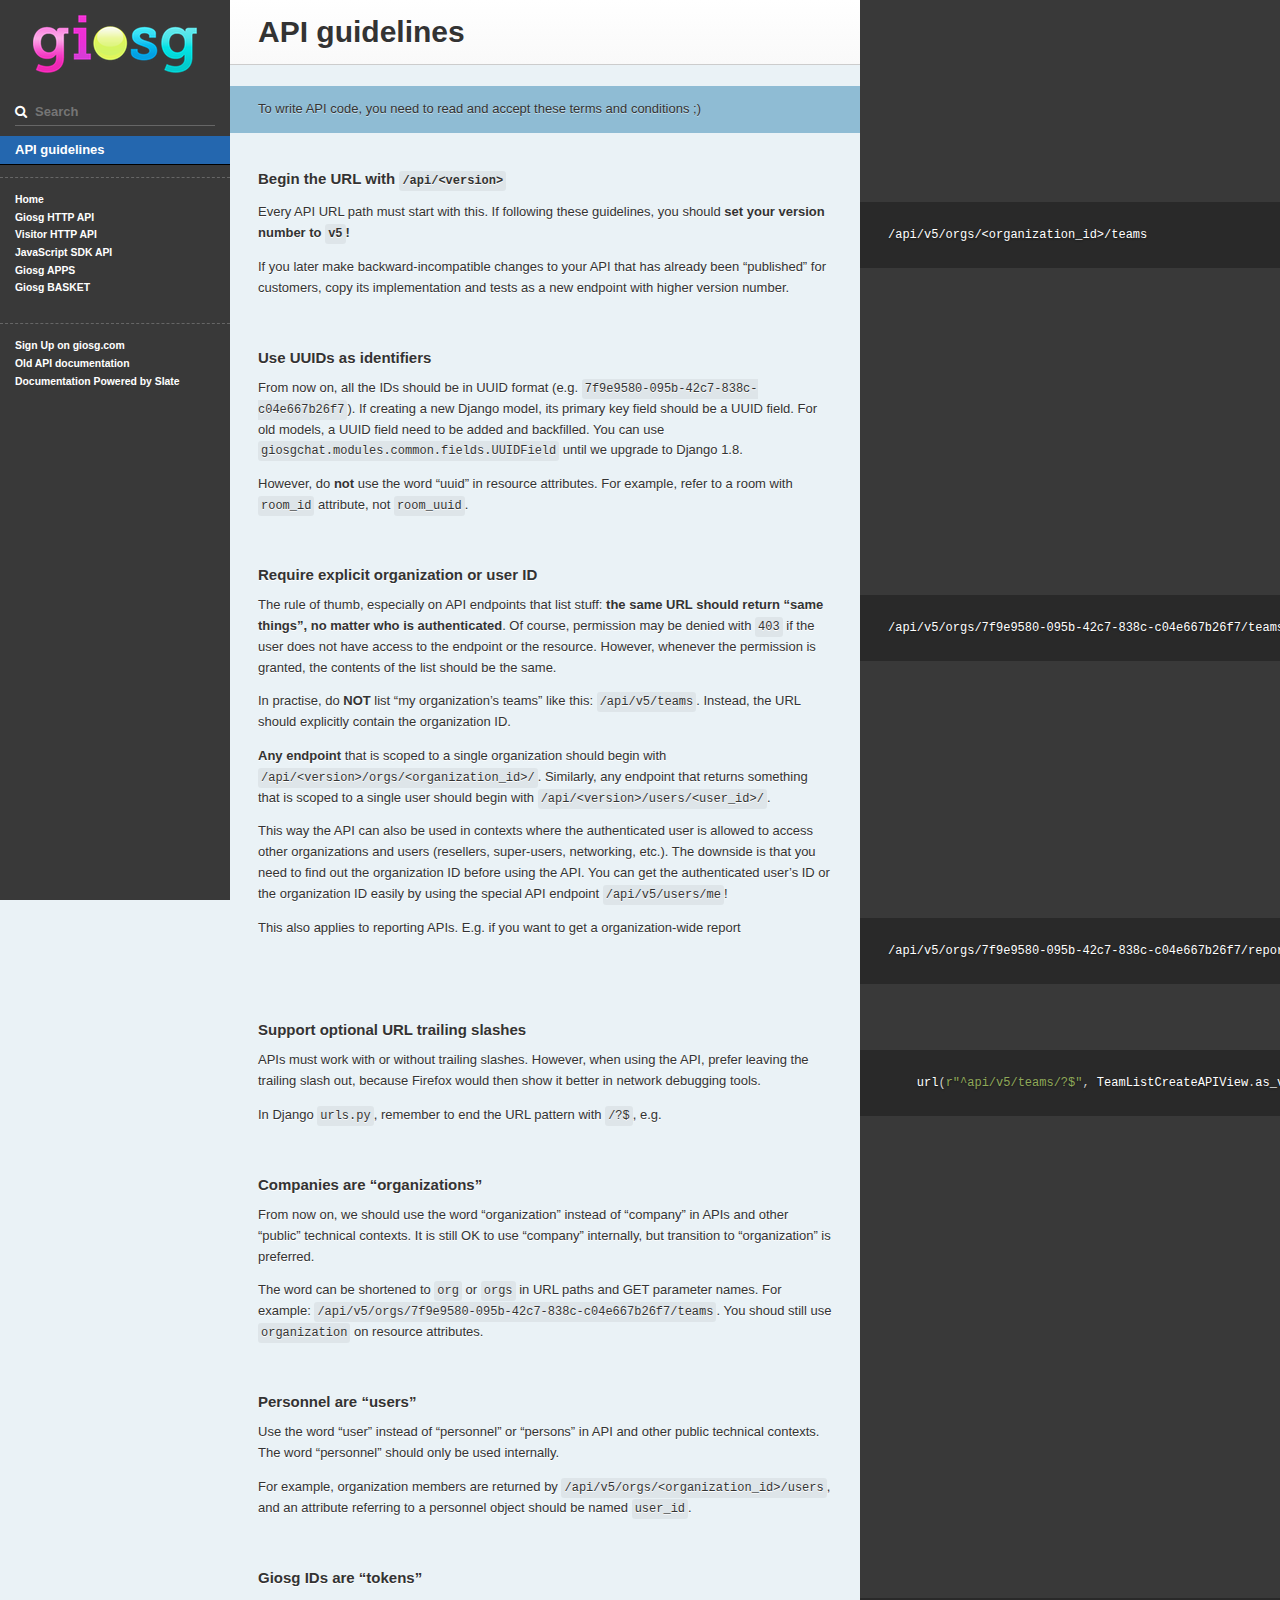
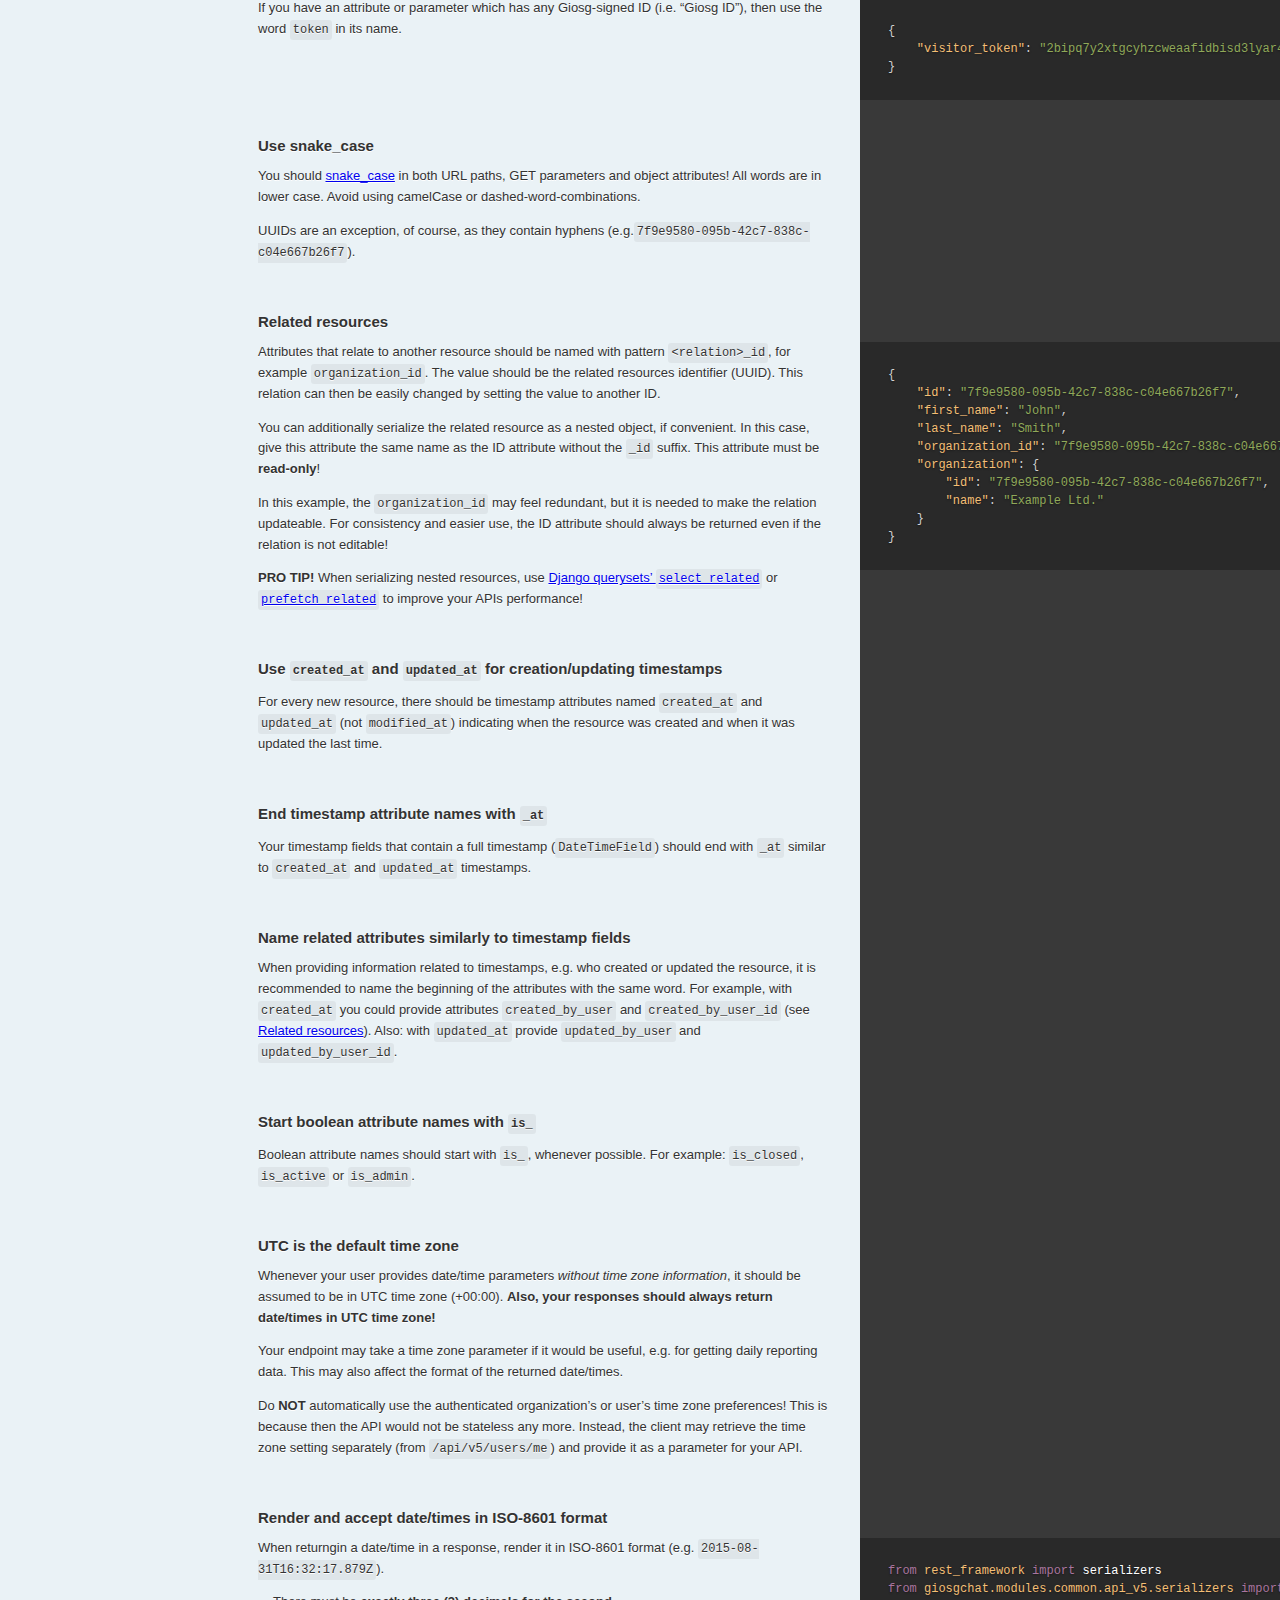
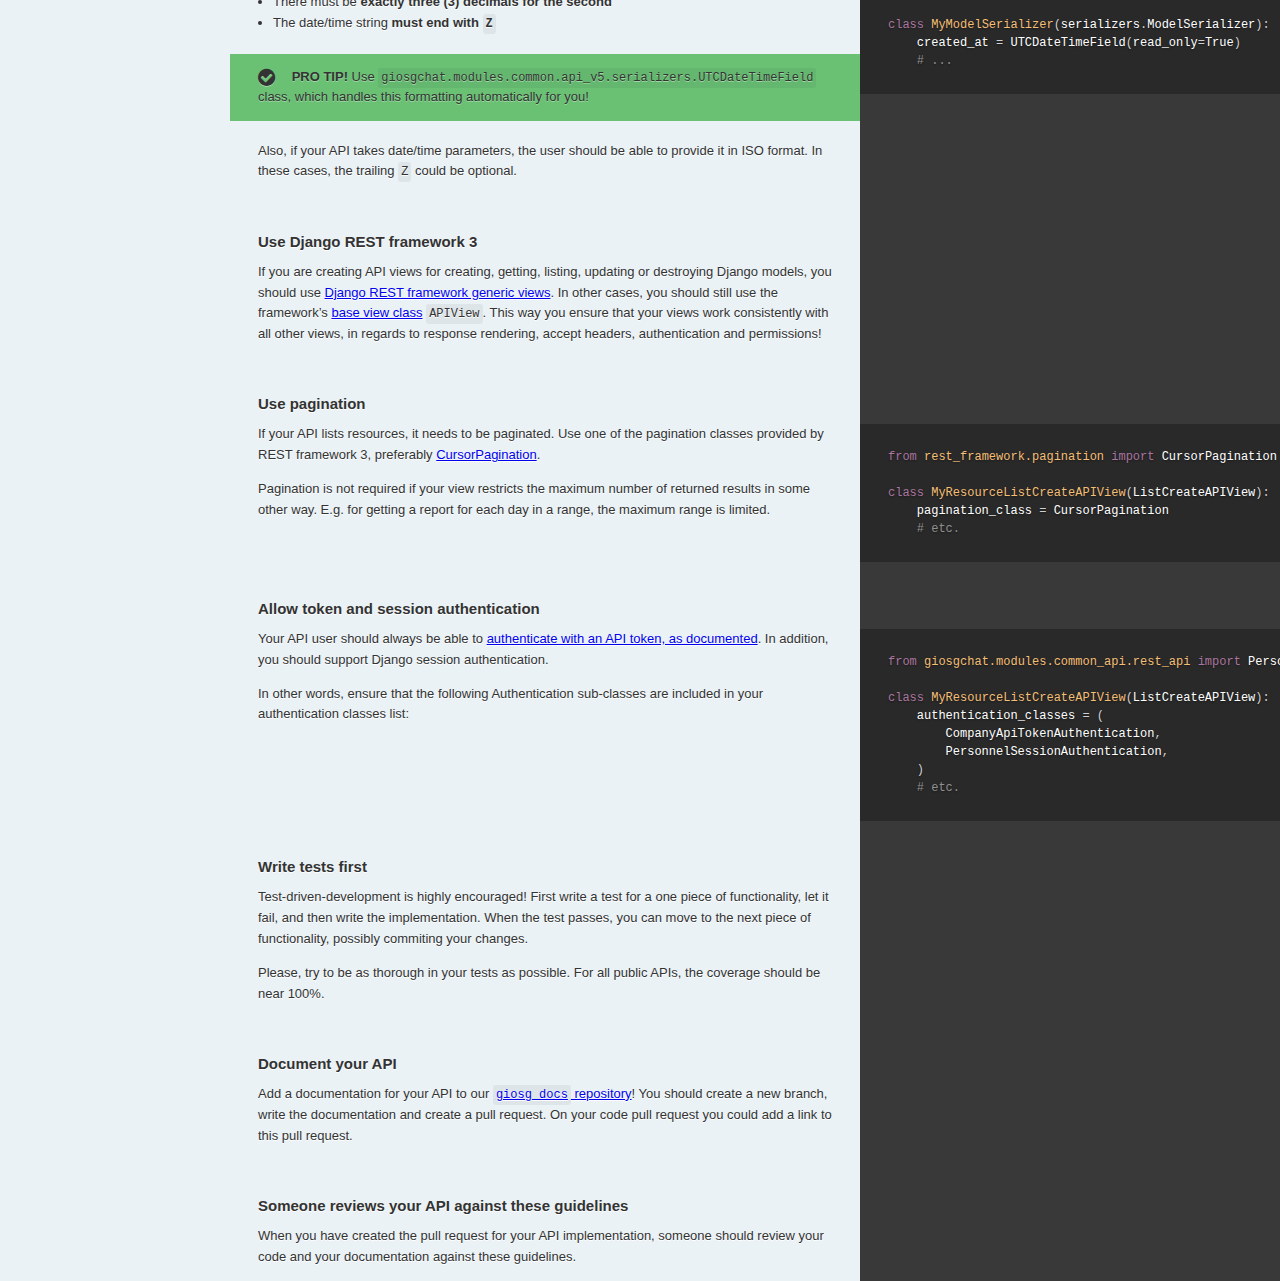
<file: internal.html>
<!doctype html>
<html>
  <head>
    <meta charset="utf-8">
    <meta content="IE=edge,chrome=1" http-equiv="X-UA-Compatible">
    <meta name="viewport" content="width=device-width, initial-scale=1, maximum-scale=1">
    <title>giosg Internal Documentation</title>

    <link href="stylesheets/screen.css" rel="stylesheet" type="text/css" media="screen" />
    <link href="stylesheets/print.css" rel="stylesheet" type="text/css" media="print" />
    <script src="https://ajax.googleapis.com/ajax/libs/jquery/2.1.3/jquery.min.js"></script>
      <script src="javascripts/all.js" type="text/javascript"></script>

  </head>

  <body class="internal">
    <a href="#" id="nav-button">
      <span>
        NAV
        <img src="images/navbar.png" />
      </span>
    </a>
    <div class="tocify-wrapper">
      <img src="images/logo.png" />
        <div class="search">
          <input type="text" class="search" id="input-search" placeholder="Search">
        </div>
        <ul class="search-results"></ul>
      <div id="toc">
      </div>
      <ul class="toc-footer">
        <li><a href='./index.html'>Home</a></li>
        <li><a href='./http_api.html'>Giosg HTTP API</a></li>
        <li><a href='./visitor_http_api.html'>Visitor HTTP API</a></li>
        <li><a href='./javascript_api.html'>JavaScript SDK API</a></li>
        <li><a href='./giosg_apps.html'>Giosg APPS</a></li>
        <li><a href='./basket.html'>Giosg BASKET</a></li>
      </ul>
      <ul class="toc-footer">
        <li><a href='http://www.giosg.com' target="_blank">Sign Up on giosg.com</a></li>
        <li><a href="https://docs.giosg.com/doku.php?id=public:technical-documentation:backend-api" target="_blank">Old API documentation</a></li>
        <li><a href='https://github.com/tripit/slate' target="_blank">Documentation Powered by Slate</a></li>
      </ul>
    </div>
    <div class="page-wrapper">
      <div class="dark-box"></div>
      <div class="content">
        
          <h1 id="api-guidelines">API guidelines</h1>

<aside class="info">
To write API code, you need to read and accept these terms and conditions ;)
</aside>

<h3 id="begin-the-url-with-api-lt-version-gt">Begin the URL with <code class="prettyprint">/api/&lt;version&gt;</code></h3>
<pre class="highlight plaintext"><code>/api/v5/orgs/&lt;organization_id&gt;/teams
</code></pre>

<p>Every API URL path must start with this. If following these guidelines, you should <strong>set your version number to <code class="prettyprint">v5</code>!</strong></p>

<p>If you later make backward-incompatible changes to your API that has already been &ldquo;published&rdquo; for customers, copy its implementation and tests as a new endpoint with higher version number.</p>

<h3 id="use-uuids-as-identifiers">Use UUIDs as identifiers</h3>

<p>From now on, all the IDs should be in UUID format (e.g. <code class="prettyprint">7f9e9580-095b-42c7-838c-c04e667b26f7</code>). If creating a new Django model, its primary key field should be a UUID field. For old models, a UUID field need to be added and backfilled. You can use <code class="prettyprint">giosgchat.modules.common.fields.UUIDField</code> until we upgrade to Django 1.8.</p>

<p>However, do <strong>not</strong> use the word &ldquo;uuid&rdquo; in resource attributes. For example, refer to a room with <code class="prettyprint">room_id</code> attribute, not <code class="prettyprint">room_uuid</code>.</p>

<h3 id="require-explicit-organization-or-user-id">Require explicit organization or user ID</h3>
<pre class="highlight plaintext"><code>/api/v5/orgs/7f9e9580-095b-42c7-838c-c04e667b26f7/teams
</code></pre>

<p>The rule of thumb, especially on API endpoints that list stuff: <strong>the same URL should return &ldquo;same things&rdquo;, no matter who is authenticated</strong>. Of course, permission may be denied with <code class="prettyprint">403</code> if the user does not have access to the endpoint or the resource. However, whenever the permission is granted, the contents of the list should be the same.</p>

<p>In practise, do <strong>NOT</strong> list &ldquo;my organization&rsquo;s teams&rdquo; like this: <code class="prettyprint">/api/v5/teams</code>. Instead, the URL should explicitly contain the organization ID.</p>

<p><strong>Any endpoint</strong> that is scoped to a single organization should begin with <code class="prettyprint">/api/&lt;version&gt;/orgs/&lt;organization_id&gt;/</code>. Similarly, any endpoint that returns something that is scoped to a single user should begin with <code class="prettyprint">/api/&lt;version&gt;/users/&lt;user_id&gt;/</code>.</p>

<p>This way the API can also be used in contexts where the authenticated user is allowed to access other organizations and users (resellers, super-users, networking, etc.). The downside is that you need to find out the organization ID before using the API. You can get the authenticated user&rsquo;s ID or the organization ID easily by using the special API endpoint <code class="prettyprint">/api/v5/users/me</code>!</p>
<pre class="highlight plaintext"><code>/api/v5/orgs/7f9e9580-095b-42c7-838c-c04e667b26f7/reports/visitorstats/timeseries
</code></pre>

<p>This also applies to reporting APIs. E.g. if you want to get a organization-wide report</p>

<h3 id="support-optional-url-trailing-slashes">Support optional URL trailing slashes</h3>
<pre class="highlight python"><code>    <span class="n">url</span><span class="p">(</span><span class="s">r"^api/v5/teams/?$"</span><span class="p">,</span> <span class="n">TeamListCreateAPIView</span><span class="o">.</span><span class="n">as_view</span><span class="p">()),</span>
</code></pre>

<p>APIs must work with or without trailing slashes. However, when using the API, prefer leaving the trailing slash out, because Firefox would then show it better in network debugging tools.</p>

<p>In Django <code class="prettyprint">urls.py</code>, remember to end the URL pattern with <code class="prettyprint">/?$</code>, e.g.</p>

<h3 id="companies-are-quot-organizations-quot">Companies are &ldquo;organizations&rdquo;</h3>

<p>From now on, we should use the word &ldquo;organization&rdquo; instead of &ldquo;company&rdquo; in APIs and other &ldquo;public&rdquo; technical contexts. It is still OK to use &ldquo;company&rdquo; internally, but transition to &ldquo;organization&rdquo; is preferred.</p>

<p>The word can be shortened to <code class="prettyprint">org</code> or <code class="prettyprint">orgs</code> in URL paths and GET parameter names. For example: <code class="prettyprint">/api/v5/orgs/7f9e9580-095b-42c7-838c-c04e667b26f7/teams</code>. You shoud still use <code class="prettyprint">organization</code> on resource attributes.</p>

<h3 id="personnel-are-quot-users-quot">Personnel are &ldquo;users&rdquo;</h3>

<p>Use the word &ldquo;user&rdquo; instead of &ldquo;personnel&rdquo; or &ldquo;persons&rdquo; in API and other public technical contexts. The word &ldquo;personnel&rdquo; should only be used internally.</p>

<p>For example, organization members are returned by <code class="prettyprint">/api/v5/orgs/&lt;organization_id&gt;/users</code>, and an attribute referring to a personnel object should be named <code class="prettyprint">user_id</code>.</p>

<h3 id="giosg-ids-are-quot-tokens-quot">Giosg IDs are &ldquo;tokens&rdquo;</h3>
<pre class="highlight json"><code><span class="p">{</span><span class="w">
    </span><span class="nt">"visitor_token"</span><span class="p">:</span><span class="w"> </span><span class="s2">"2bipq7y2xtgcyhzcweaafidbisd3lyar4s6f63cabdai37qm"</span><span class="w">
</span><span class="p">}</span><span class="w">
</span></code></pre>

<p>If you have an attribute or parameter which has any Giosg-signed ID (i.e. &ldquo;Giosg ID&rdquo;), then use the word <code class="prettyprint">token</code> in its name.</p>

<h3 id="use-snake_case">Use snake_case</h3>

<p>You should <a href="https://en.wikipedia.org/wiki/Snake_case">snake_case</a> in both URL paths, GET parameters and object attributes! All words are in lower case. Avoid using camelCase or dashed-word-combinations.</p>

<p>UUIDs are an exception, of course, as they contain hyphens (e.g.<code class="prettyprint">7f9e9580-095b-42c7-838c-c04e667b26f7</code>).</p>

<h3 id="related-resources">Related resources</h3>
<pre class="highlight json"><code><span class="p">{</span><span class="w">
    </span><span class="nt">"id"</span><span class="p">:</span><span class="w"> </span><span class="s2">"7f9e9580-095b-42c7-838c-c04e667b26f7"</span><span class="p">,</span><span class="w">
    </span><span class="nt">"first_name"</span><span class="p">:</span><span class="w"> </span><span class="s2">"John"</span><span class="p">,</span><span class="w">
    </span><span class="nt">"last_name"</span><span class="p">:</span><span class="w"> </span><span class="s2">"Smith"</span><span class="p">,</span><span class="w">
    </span><span class="nt">"organization_id"</span><span class="p">:</span><span class="w"> </span><span class="s2">"7f9e9580-095b-42c7-838c-c04e667b26f7"</span><span class="p">,</span><span class="w">
    </span><span class="nt">"organization"</span><span class="p">:</span><span class="w"> </span><span class="p">{</span><span class="w">
        </span><span class="nt">"id"</span><span class="p">:</span><span class="w"> </span><span class="s2">"7f9e9580-095b-42c7-838c-c04e667b26f7"</span><span class="p">,</span><span class="w">
        </span><span class="nt">"name"</span><span class="p">:</span><span class="w"> </span><span class="s2">"Example Ltd."</span><span class="w">
    </span><span class="p">}</span><span class="w">
</span><span class="p">}</span><span class="w">
</span></code></pre>

<p>Attributes that relate to another resource should be named with pattern <code class="prettyprint">&lt;relation&gt;_id</code>, for example <code class="prettyprint">organization_id</code>. The value should be the related resources identifier (UUID). This relation can then be easily changed by setting the value to another ID.</p>

<p>You can additionally serialize the related resource as a nested object, if convenient. In this case, give this attribute the same name as the ID attribute without the <code class="prettyprint">_id</code> suffix. This attribute must be <strong>read-only</strong>!</p>

<p>In this example, the <code class="prettyprint">organization_id</code> may feel redundant, but it is needed to make the relation updateable. For consistency and easier use, the ID attribute should always be returned even if the relation is not editable!</p>

<p><strong>PRO TIP!</strong> When serializing nested resources, use <a href="https://docs.djangoproject.com/en/1.8/ref/models/querysets/#select-related">Django querysets&rsquo; <code class="prettyprint">select_related</code></a> or <a href="https://docs.djangoproject.com/en/1.8/ref/models/querysets/#prefetch-related"><code class="prettyprint">prefetch_related</code></a> to improve your APIs performance!</p>

<h3 id="use-created_at-and-updated_at-for-creation-updating-timestamps">Use <code class="prettyprint">created_at</code> and <code class="prettyprint">updated_at</code> for creation/updating timestamps</h3>

<p>For every new resource, there should be timestamp attributes named <code class="prettyprint">created_at</code> and <code class="prettyprint">updated_at</code> (not <code class="prettyprint">modified_at</code>) indicating when the resource was created and when it was updated the last time.</p>

<h3 id="end-timestamp-attribute-names-with-_at">End timestamp attribute names with <code class="prettyprint">_at</code></h3>

<p>Your timestamp fields that contain a full timestamp (<code class="prettyprint">DateTimeField</code>) should end with <code class="prettyprint">_at</code> similar to <code class="prettyprint">created_at</code> and <code class="prettyprint">updated_at</code> timestamps.</p>

<h3 id="name-related-attributes-similarly-to-timestamp-fields">Name related attributes similarly to timestamp fields</h3>

<p>When providing information related to timestamps, e.g. who created or updated the resource, it is recommended to name the beginning of the attributes with the same word. For example, with <code class="prettyprint">created_at</code> you could provide attributes <code class="prettyprint">created_by_user</code> and <code class="prettyprint">created_by_user_id</code> (see <a href="#related-resources">Related resources</a>). Also: with <code class="prettyprint">updated_at</code> provide <code class="prettyprint">updated_by_user</code> and <code class="prettyprint">updated_by_user_id</code>.</p>

<h3 id="start-boolean-attribute-names-with-is_">Start boolean attribute names with <code class="prettyprint">is_</code></h3>

<p>Boolean attribute names should start with <code class="prettyprint">is_</code>, whenever possible. For example: <code class="prettyprint">is_closed</code>, <code class="prettyprint">is_active</code> or <code class="prettyprint">is_admin</code>.</p>

<h3 id="utc-is-the-default-time-zone">UTC is the default time zone</h3>

<p>Whenever your user provides date/time parameters <em>without time zone information</em>, it should be assumed to be in UTC time zone (+00:00). <strong>Also, your responses should always return date/times in UTC time zone!</strong></p>

<p>Your endpoint may take a time zone parameter if it would be useful, e.g. for getting daily reporting data. This may also affect the format of the returned date/times.</p>

<p>Do <strong>NOT</strong> automatically use the authenticated organization&rsquo;s or user&rsquo;s time zone preferences! This is because then the API would not be stateless any more. Instead, the client may retrieve the time zone setting separately (from <code class="prettyprint">/api/v5/users/me</code>) and provide it as a parameter for your API.</p>

<h3 id="render-and-accept-date-times-in-iso-8601-format">Render and accept date/times in ISO-8601 format</h3>
<pre class="highlight python"><code><span class="kn">from</span> <span class="nn">rest_framework</span> <span class="kn">import</span> <span class="n">serializers</span>
<span class="kn">from</span> <span class="nn">giosgchat.modules.common.api_v5.serializers</span> <span class="kn">import</span> <span class="n">UTCDateTimeField</span>

<span class="k">class</span> <span class="nc">MyModelSerializer</span><span class="p">(</span><span class="n">serializers</span><span class="o">.</span><span class="n">ModelSerializer</span><span class="p">):</span>
    <span class="n">created_at</span> <span class="o">=</span> <span class="n">UTCDateTimeField</span><span class="p">(</span><span class="n">read_only</span><span class="o">=</span><span class="bp">True</span><span class="p">)</span>
    <span class="c"># ...</span>
</code></pre>

<p>When returngin a date/time in a response, render it in ISO-8601 format (e.g. <code class="prettyprint">2015-08-31T16:32:17.879Z</code>).</p>

<ul>
<li>There must be <strong>exactly three (3) decimals for the second</strong></li>
<li>The date/time string <strong>must end with <code class="prettyprint">Z</code></strong></li>
</ul>

<aside class="success">
<strong>PRO TIP!</strong> Use <code>giosgchat.modules.common.api_v5.serializers.UTCDateTimeField</code> class, which handles this formatting automatically for you!
</aside>

<p>Also, if your API takes date/time parameters, the user should be able to provide it in ISO format. In these cases, the trailing <code class="prettyprint">Z</code> could be optional.</p>

<h3 id="use-django-rest-framework-3">Use Django REST framework 3</h3>

<p>If you are creating API views for creating, getting, listing, updating or destroying Django models, you should use <a href="http://www.django-rest-framework.org/api-guide/generic-views/">Django REST framework generic views</a>. In other cases, you should still use the framework&rsquo;s <a href="http://www.django-rest-framework.org/api-guide/views/">base view class</a> <code class="prettyprint">APIView</code>. This way you ensure that your views work consistently with all other views, in regards to response rendering, accept headers, authentication and permissions!</p>

<h3 id="use-pagination">Use pagination</h3>
<pre class="highlight python"><code><span class="kn">from</span> <span class="nn">rest_framework.pagination</span> <span class="kn">import</span> <span class="n">CursorPagination</span>

<span class="k">class</span> <span class="nc">MyResourceListCreateAPIView</span><span class="p">(</span><span class="n">ListCreateAPIView</span><span class="p">):</span>
    <span class="n">pagination_class</span> <span class="o">=</span> <span class="n">CursorPagination</span>
    <span class="c"># etc.</span>
</code></pre>

<p>If your API lists resources, it needs to be paginated. Use one of the pagination classes provided by REST framework 3, preferably <a href="http://www.django-rest-framework.org/api-guide/pagination/#cursorpagination">CursorPagination</a>.</p>

<p>Pagination is not required if your view restricts the maximum number of returned results in some other way. E.g. for getting a report for each day in a range, the maximum range is limited.</p>

<h3 id="allow-token-and-session-authentication">Allow token and session authentication</h3>
<pre class="highlight python"><code><span class="kn">from</span> <span class="nn">giosgchat.modules.common_api.rest_api</span> <span class="kn">import</span> <span class="n">PersonnelSessionAuthentication</span><span class="p">,</span> <span class="n">CompanyApiTokenAuthentication</span>

<span class="k">class</span> <span class="nc">MyResourceListCreateAPIView</span><span class="p">(</span><span class="n">ListCreateAPIView</span><span class="p">):</span>
    <span class="n">authentication_classes</span> <span class="o">=</span> <span class="p">(</span>
        <span class="n">CompanyApiTokenAuthentication</span><span class="p">,</span>
        <span class="n">PersonnelSessionAuthentication</span><span class="p">,</span>
    <span class="p">)</span>
    <span class="c"># etc.</span>
</code></pre>

<p>Your API user should always be able to <a href="https://docs.giosg.com/doku.php?id=public:technical-documentation:backend-api#authentication">authenticate with an API token, as documented</a>. In addition, you should support Django session authentication.</p>

<p>In other words, ensure that the following Authentication sub-classes are included in your authentication classes list:</p>

<h3 id="write-tests-first">Write tests first</h3>

<p>Test-driven-development is highly encouraged! First write a test for a one piece of functionality, let it fail, and then write the implementation. When the test passes, you can move to the next piece of functionality, possibly commiting your changes.</p>

<p>Please, try to be as thorough in your tests as possible. For all public APIs, the coverage should be near 100%.</p>

<h3 id="document-your-api">Document your API</h3>

<p>Add a documentation for your API to our <a href="https://github.com/giosg/giosg_docs"><code class="prettyprint">giosg_docs</code> repository</a>! You should create a new branch, write the documentation and create a pull request. On your code pull request you could add a link to this pull request.</p>

<h3 id="someone-reviews-your-api-against-these-guidelines">Someone reviews your API against these guidelines</h3>

<p>When you have created the pull request for your API implementation, someone should review your code and your documentation against these guidelines.</p>

      </div>
      <div class="dark-box">
      </div>
    </div>
  </body>
</html>
</file>
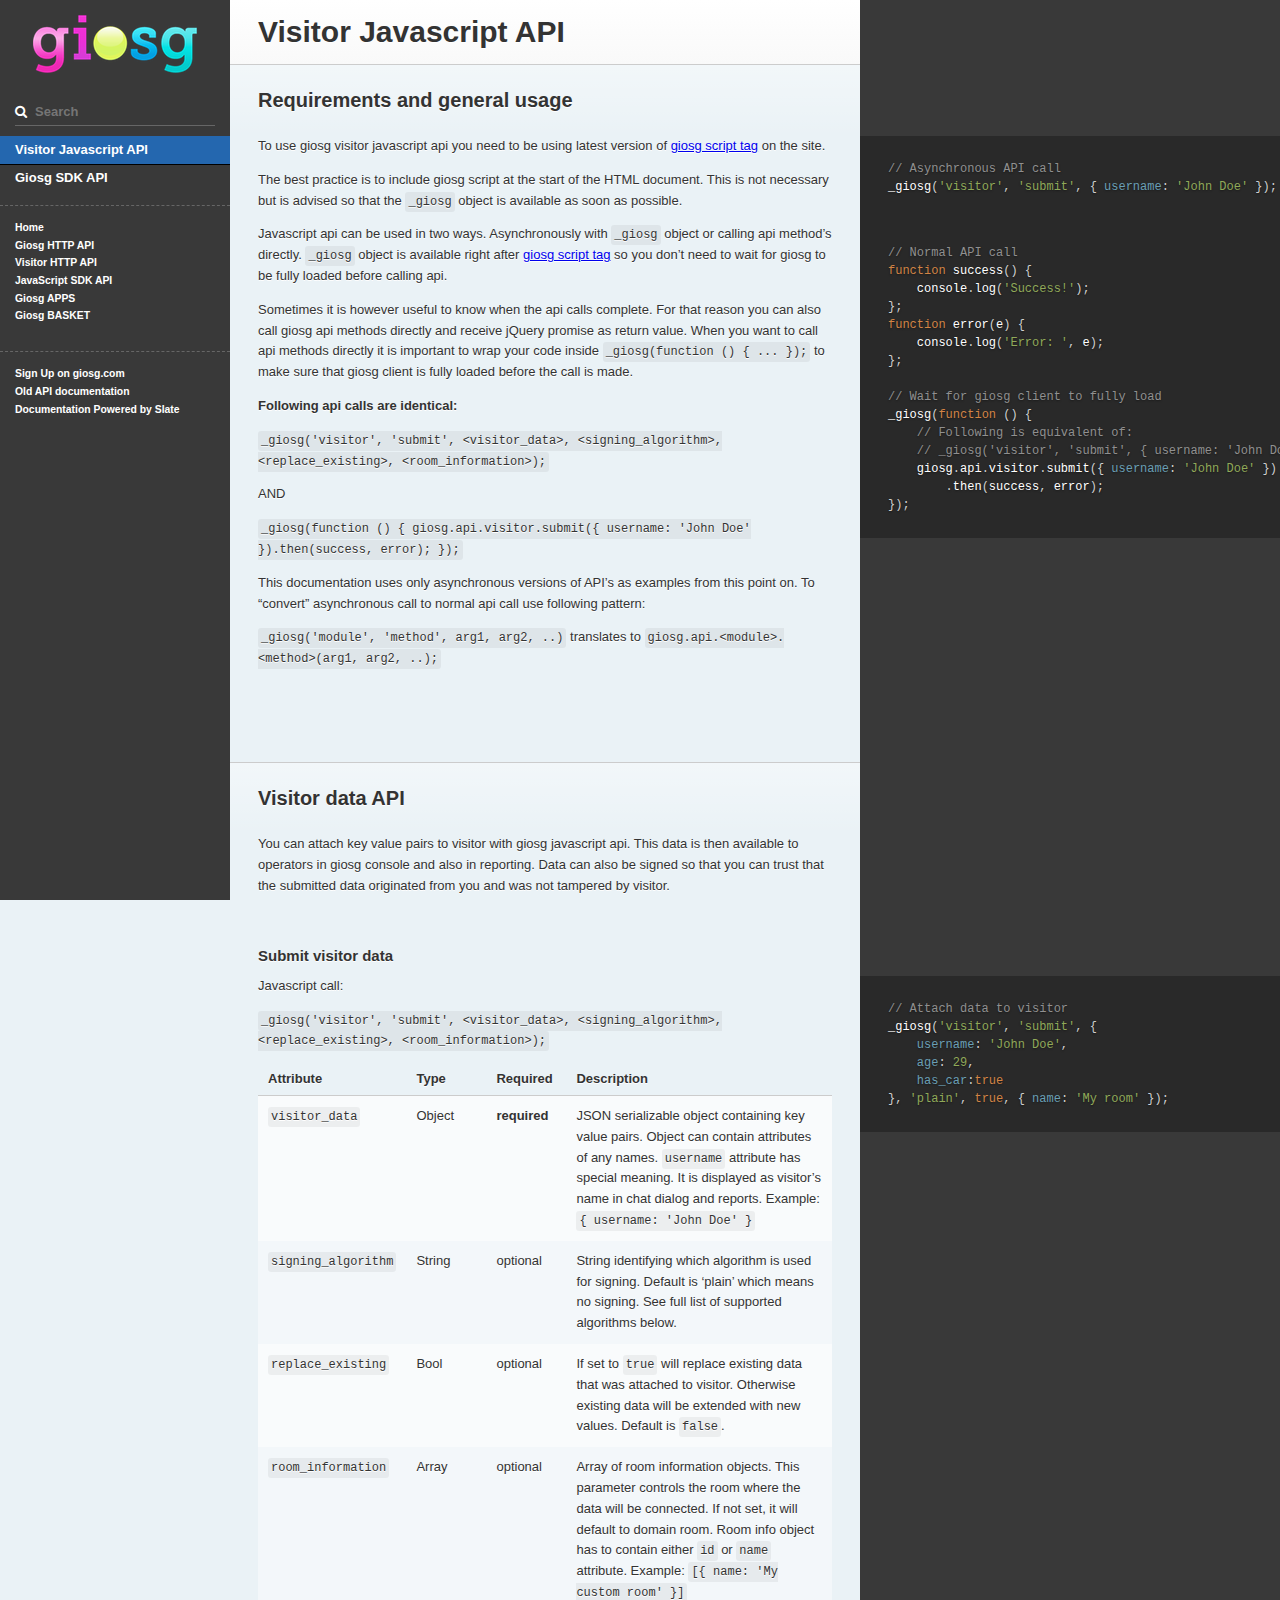
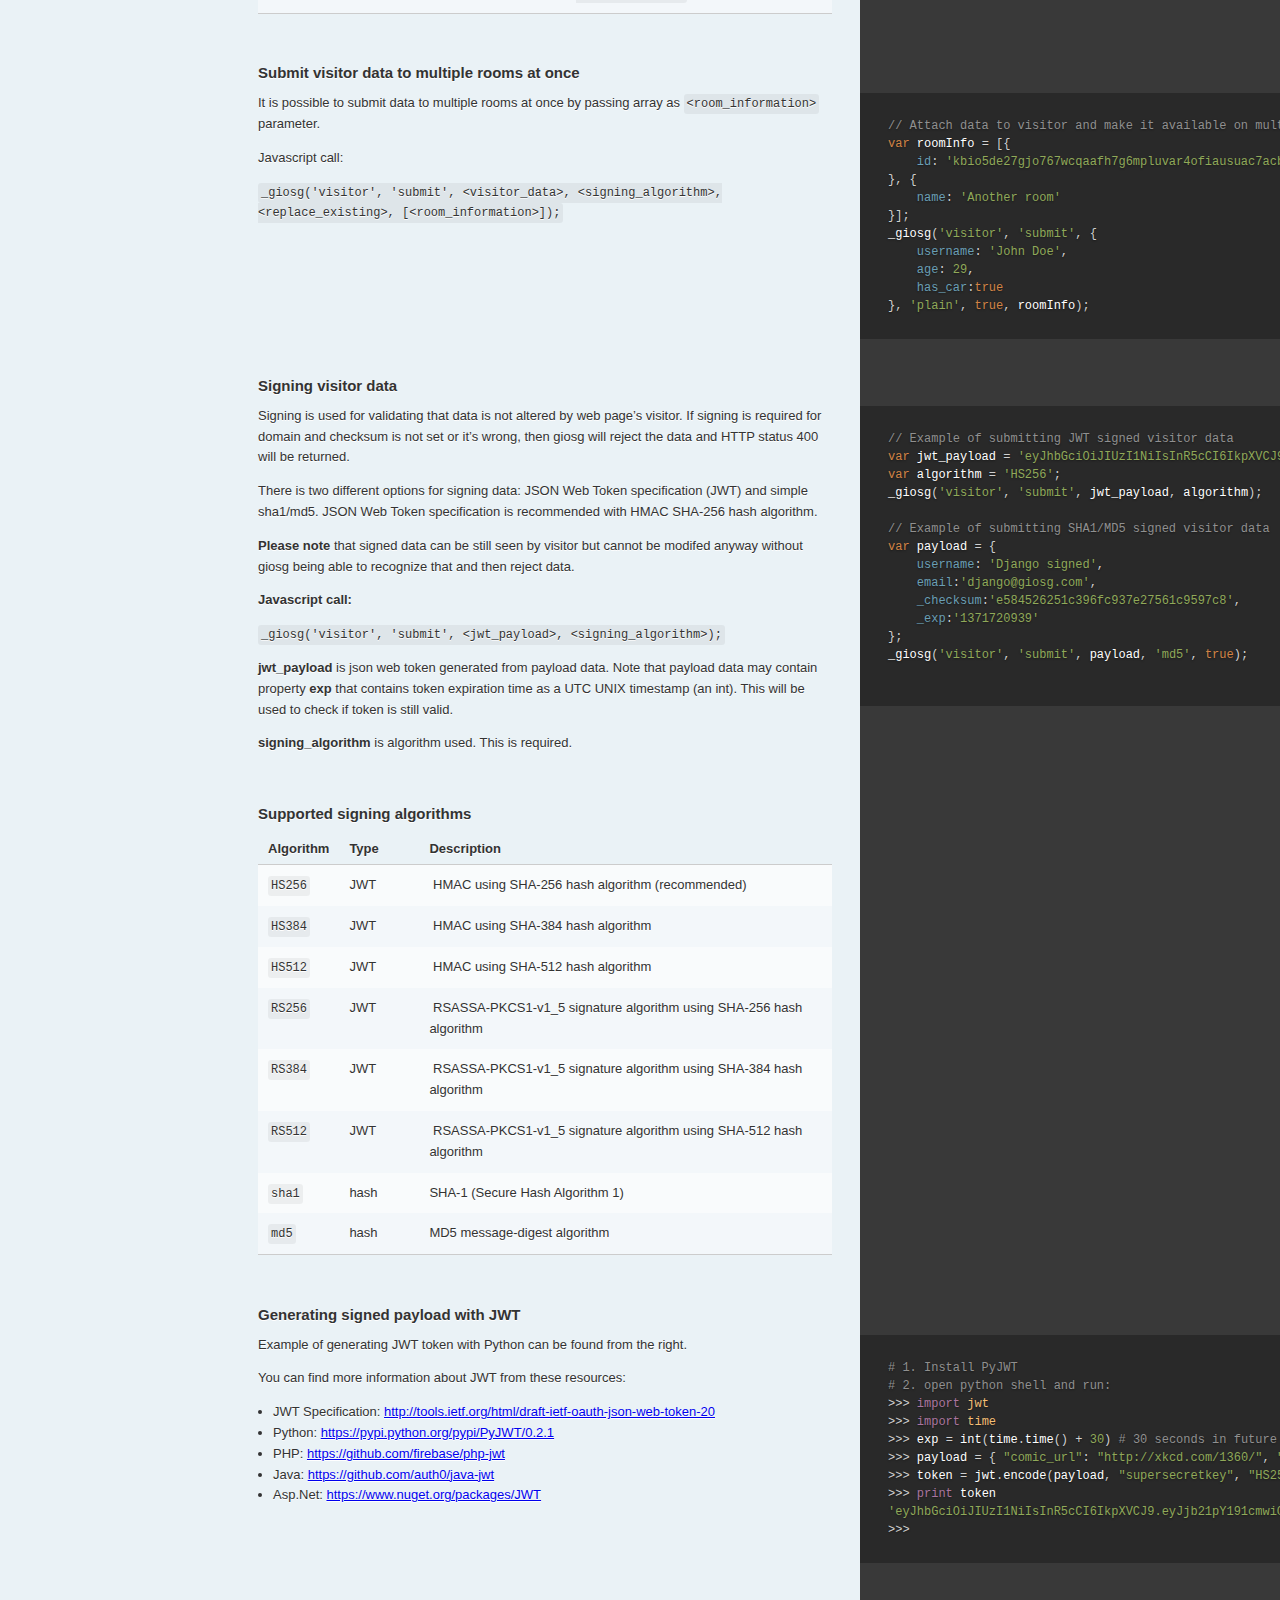
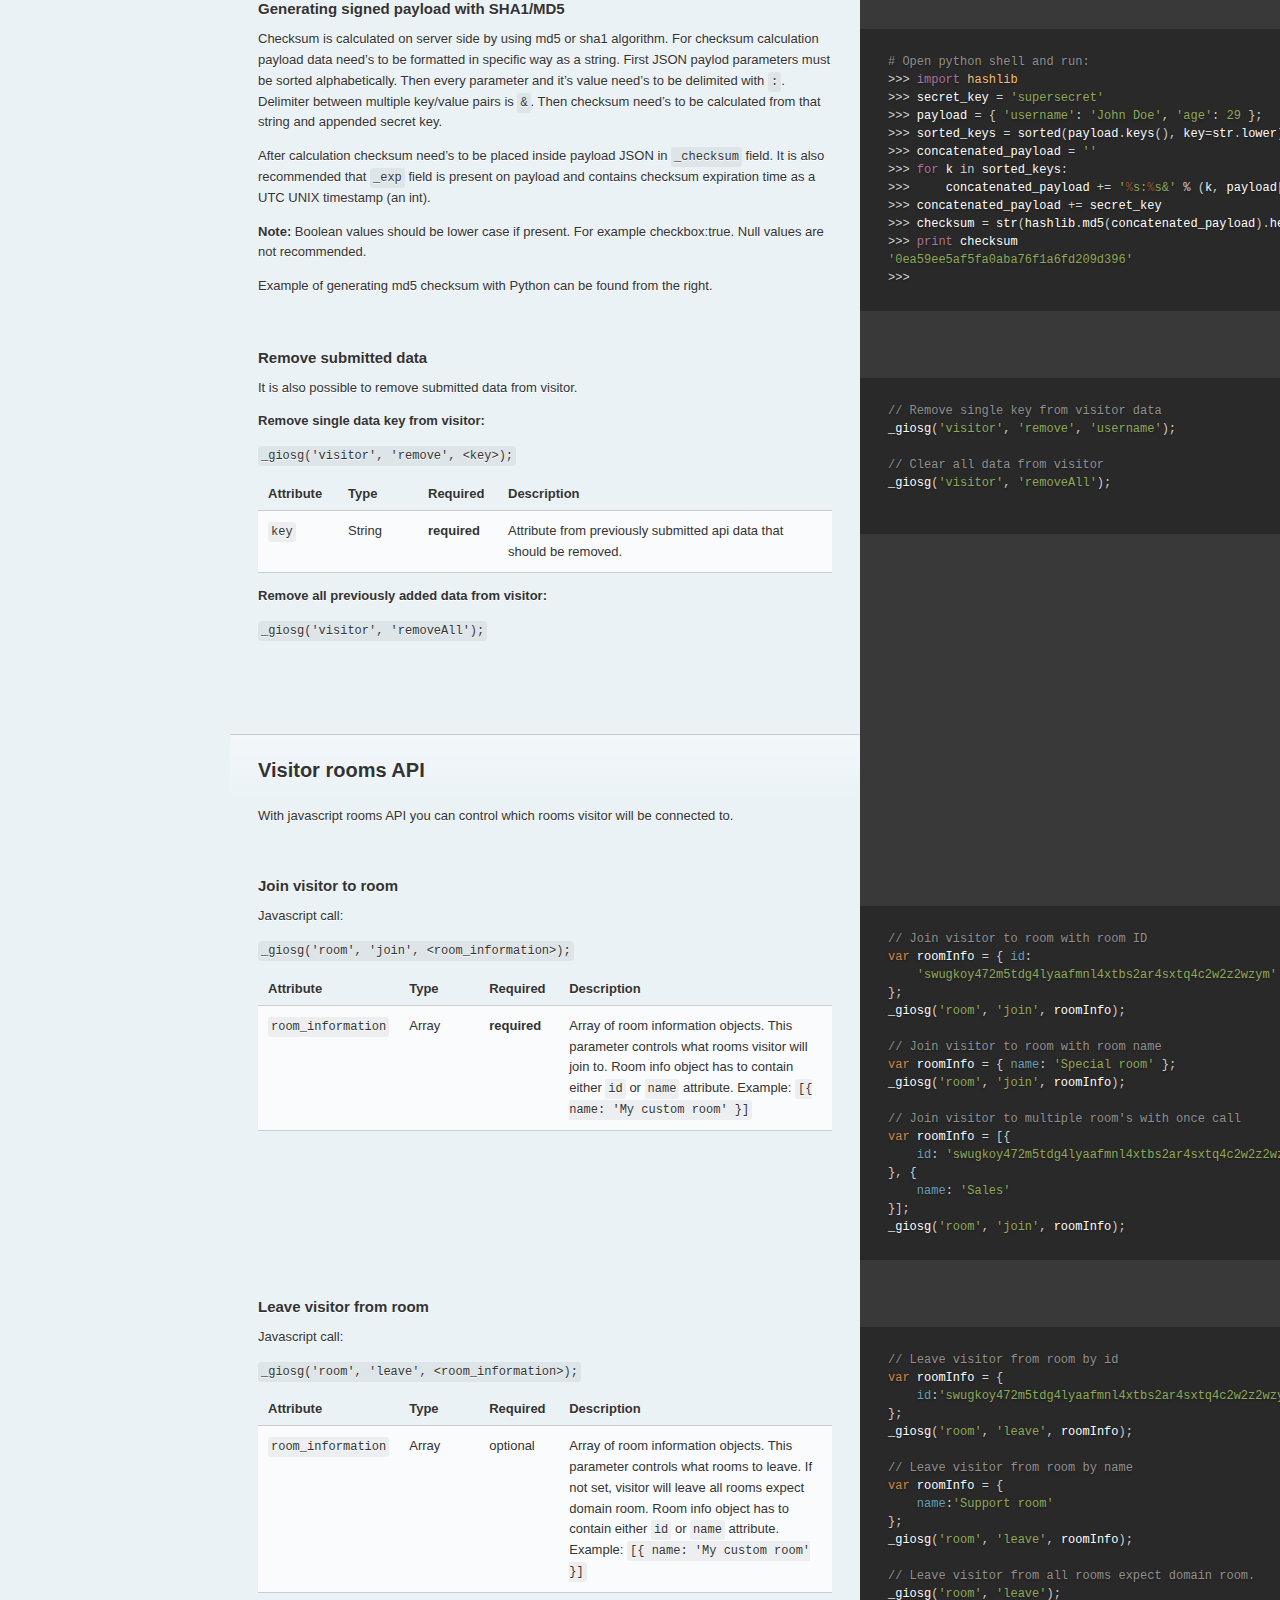
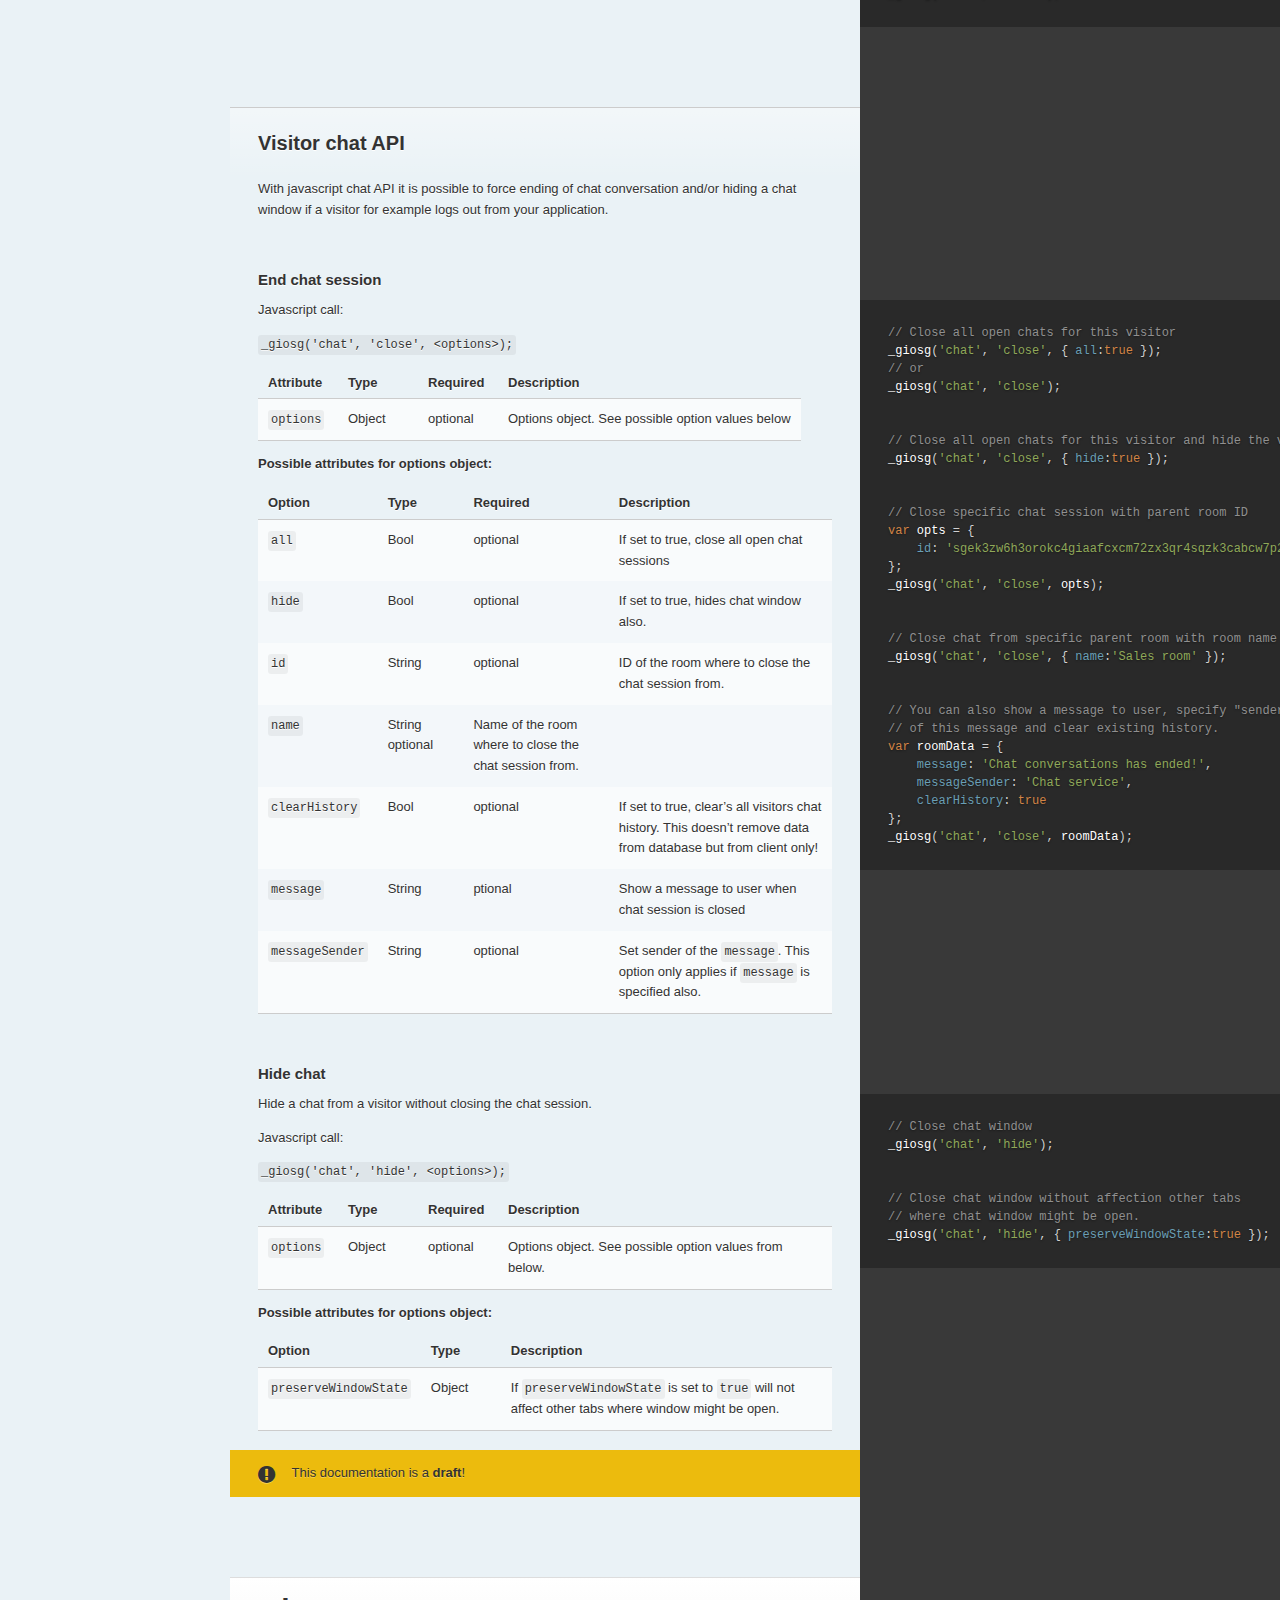
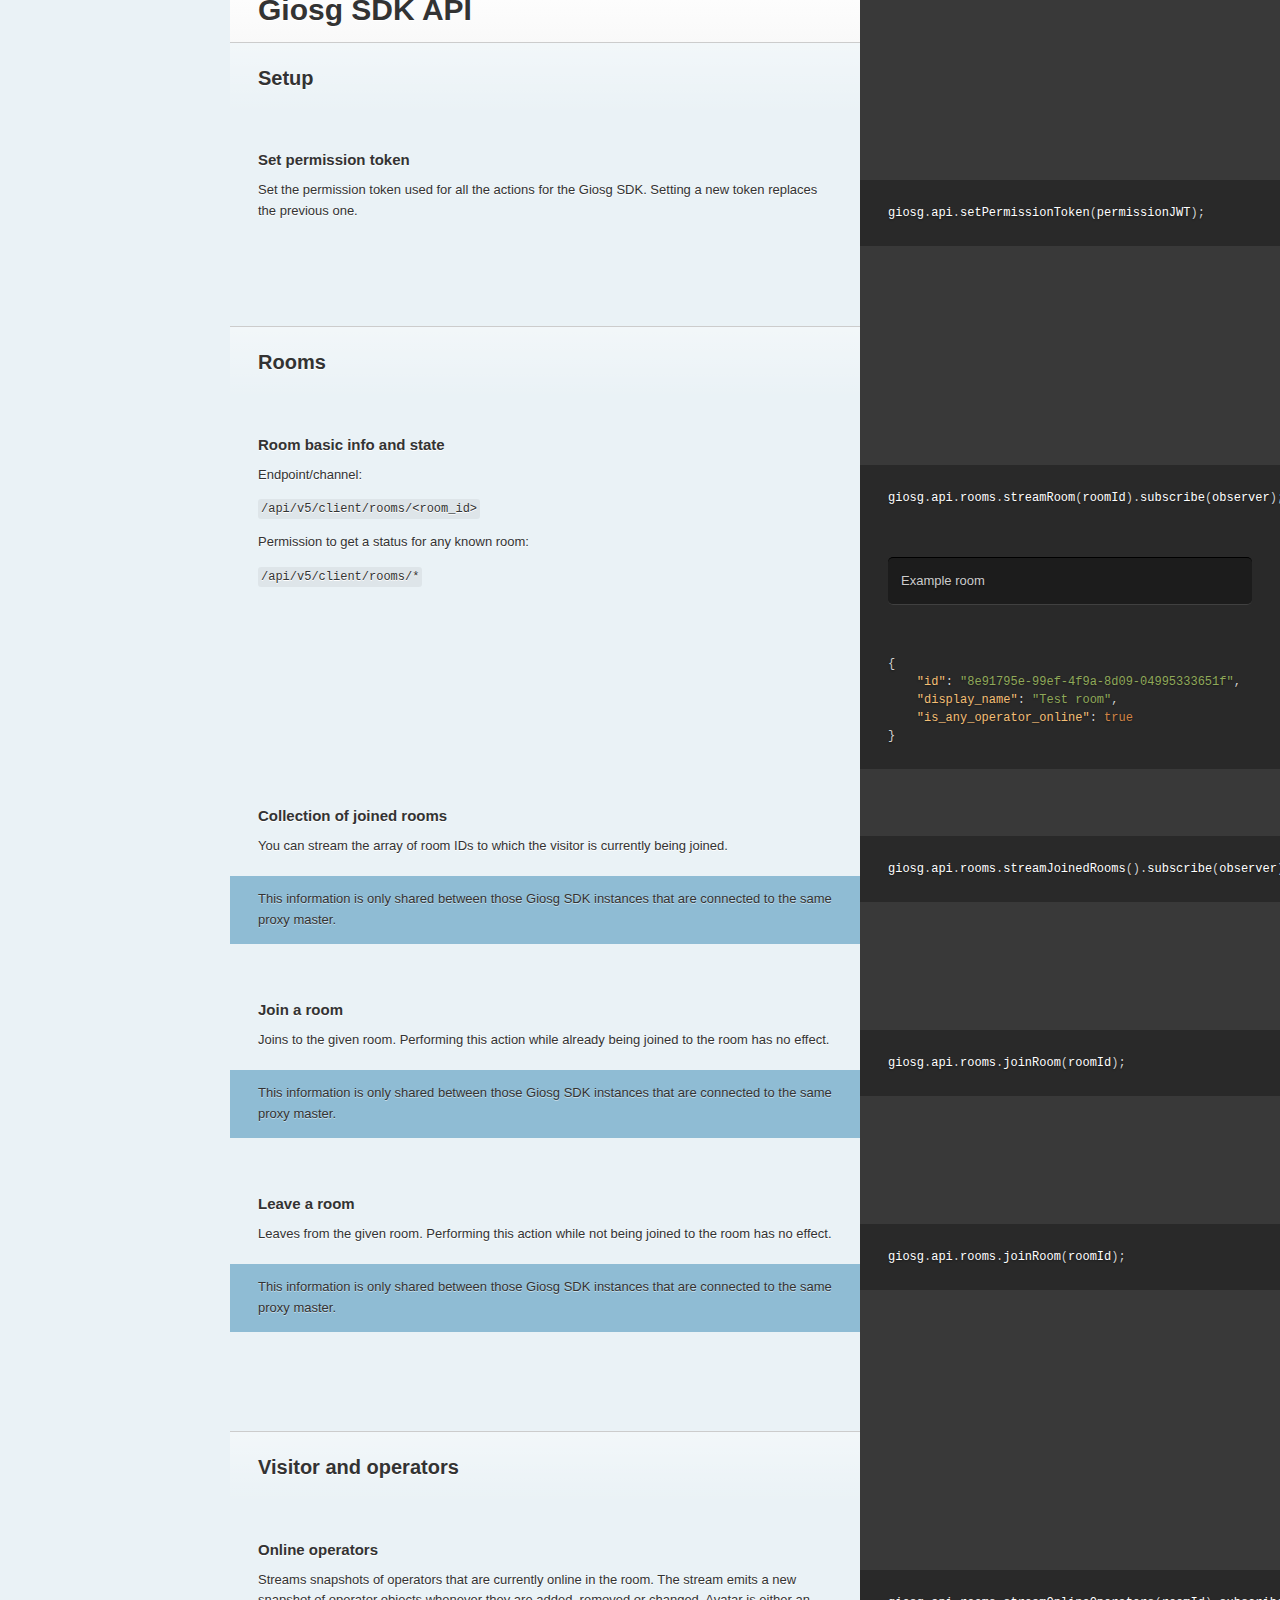
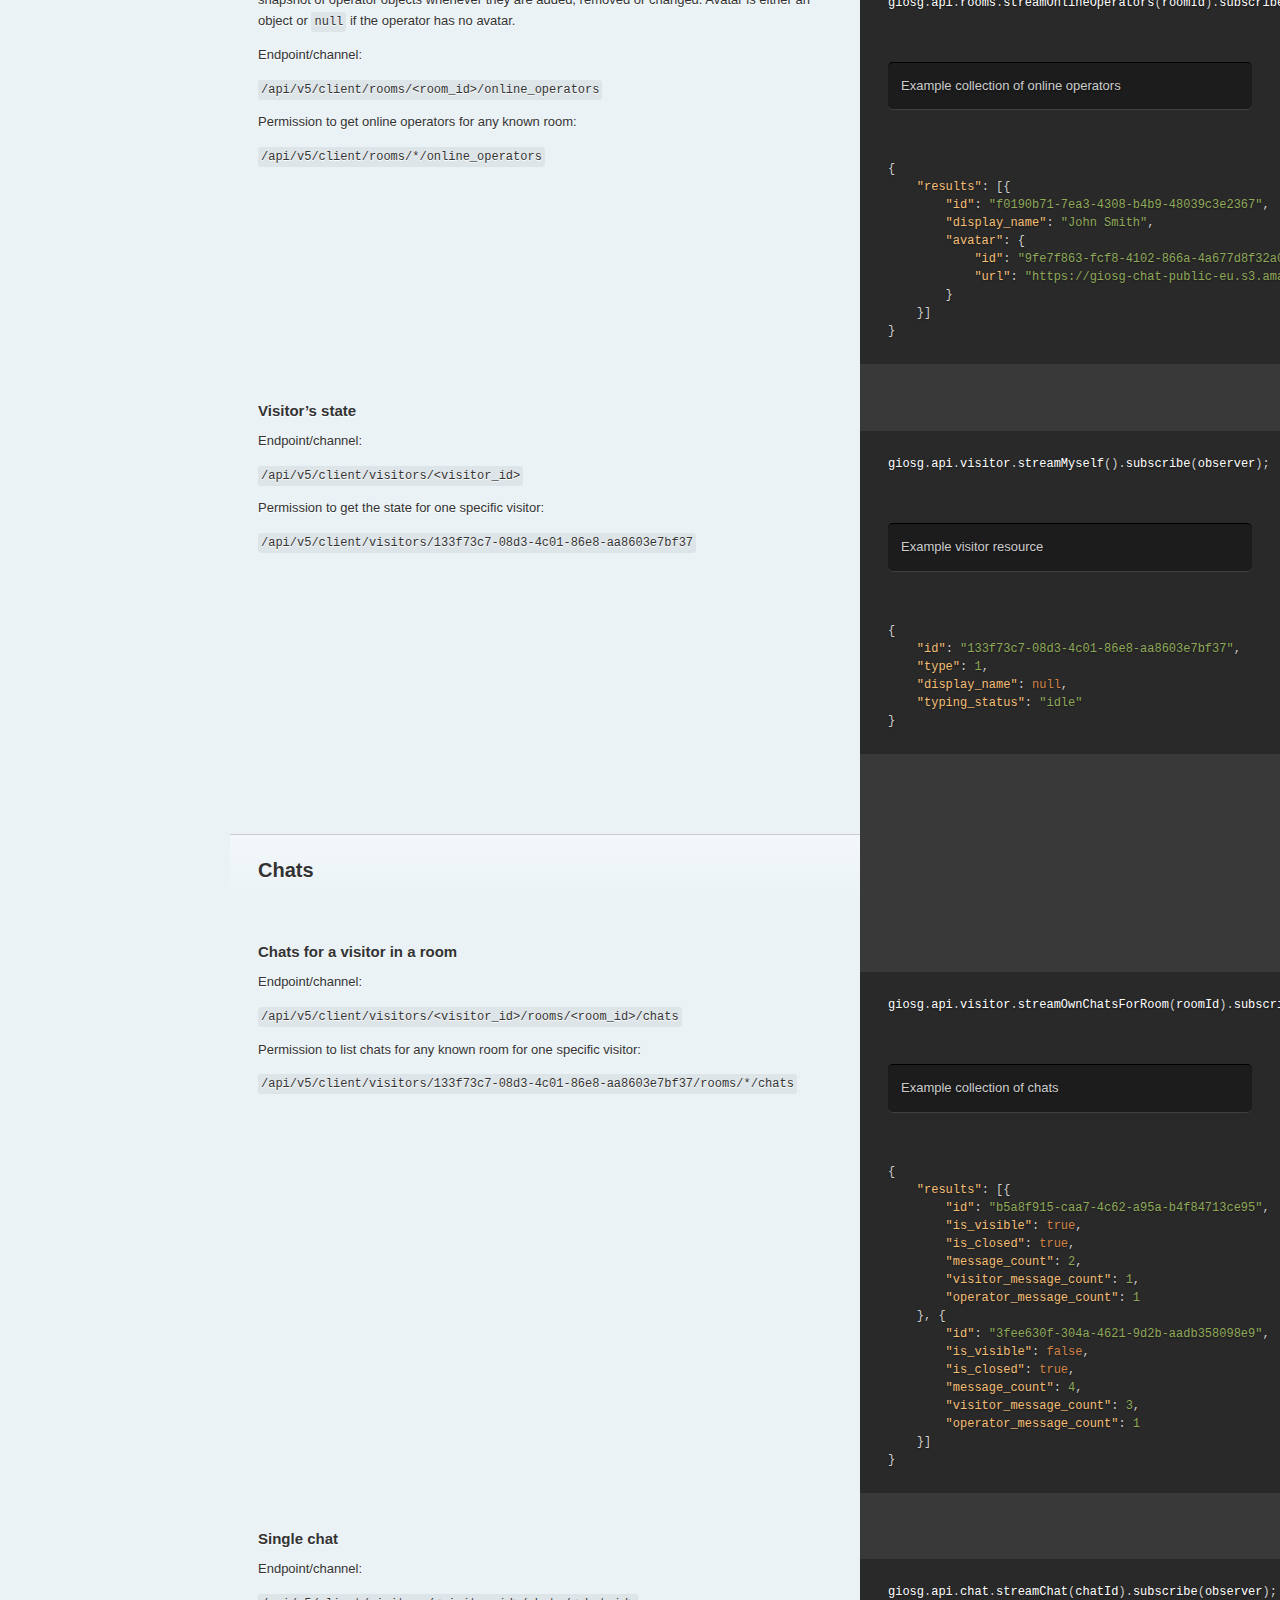
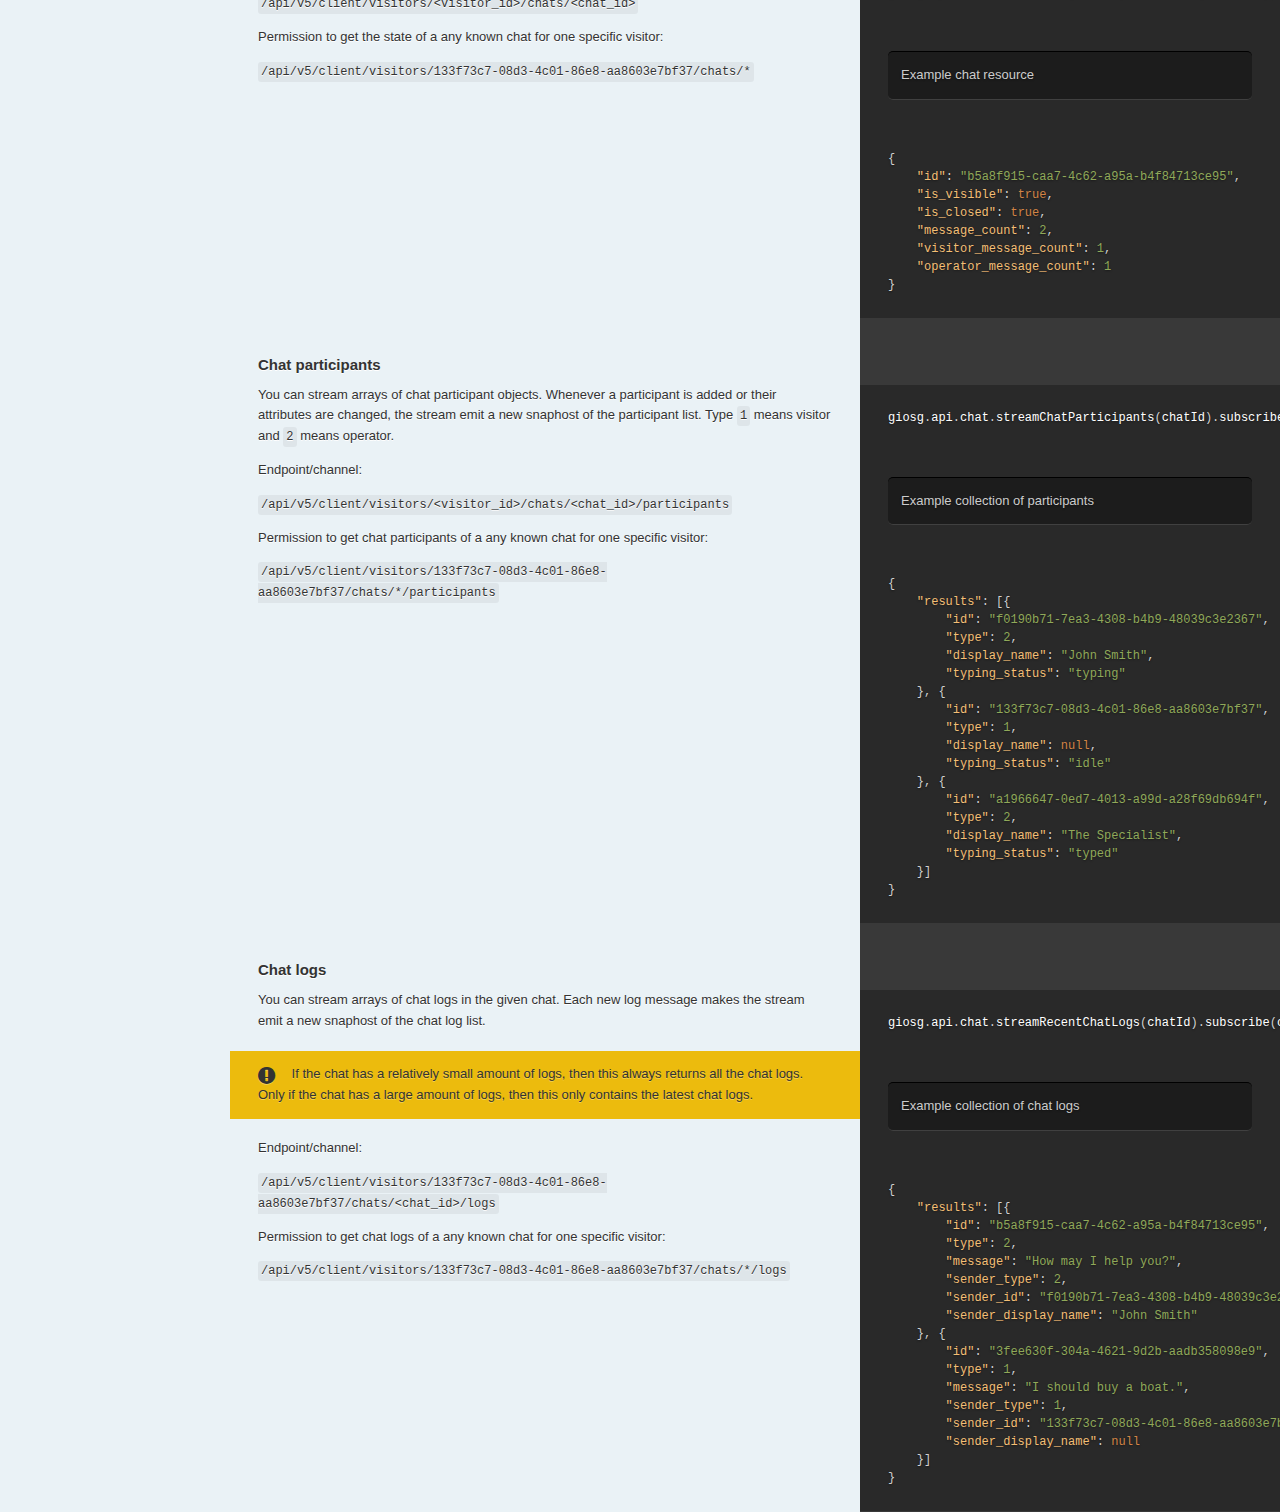
<file: javascript_api.html>
<!doctype html>
<html>
  <head>
    <meta charset="utf-8">
    <meta content="IE=edge,chrome=1" http-equiv="X-UA-Compatible">
    <meta name="viewport" content="width=device-width, initial-scale=1, maximum-scale=1">
    <title>giosg API Reference - Javascript API</title>

    <link href="stylesheets/screen.css" rel="stylesheet" type="text/css" media="screen" />
    <link href="stylesheets/print.css" rel="stylesheet" type="text/css" media="print" />
    <script src="https://ajax.googleapis.com/ajax/libs/jquery/2.1.3/jquery.min.js"></script>
      <script src="javascripts/all.js" type="text/javascript"></script>

  </head>

  <body class="javascript_api">
    <a href="#" id="nav-button">
      <span>
        NAV
        <img src="images/navbar.png" />
      </span>
    </a>
    <div class="tocify-wrapper">
      <img src="images/logo.png" />
        <div class="search">
          <input type="text" class="search" id="input-search" placeholder="Search">
        </div>
        <ul class="search-results"></ul>
      <div id="toc">
      </div>
      <ul class="toc-footer">
        <li><a href='./index.html'>Home</a></li>
        <li><a href='./http_api.html'>Giosg HTTP API</a></li>
        <li><a href='./visitor_http_api.html'>Visitor HTTP API</a></li>
        <li><a href='./javascript_api.html'>JavaScript SDK API</a></li>
        <li><a href='./giosg_apps.html'>Giosg APPS</a></li>
        <li><a href='./basket.html'>Giosg BASKET</a></li>
      </ul>
      <ul class="toc-footer">
        <li><a href='http://www.giosg.com' target="_blank">Sign Up on giosg.com</a></li>
        <li><a href="https://docs.giosg.com/doku.php?id=public:technical-documentation:backend-api" target="_blank">Old API documentation</a></li>
        <li><a href='https://github.com/tripit/slate' target="_blank">Documentation Powered by Slate</a></li>
      </ul>
    </div>
    <div class="page-wrapper">
      <div class="dark-box"></div>
      <div class="content">
        
          <h1 id="visitor-javascript-api">Visitor Javascript API</h1>

<h2 id="requirements-and-general-usage">Requirements and general usage</h2>
<pre class="highlight javascript"><code><span class="c1">// Asynchronous API call</span>
<span class="nx">_giosg</span><span class="p">(</span><span class="s1">'visitor'</span><span class="p">,</span> <span class="s1">'submit'</span><span class="p">,</span> <span class="p">{</span> <span class="na">username</span><span class="p">:</span> <span class="s1">'John Doe'</span> <span class="p">});</span>
</code></pre>
<pre class="highlight javascript"><code><span class="c1">// Normal API call</span>
<span class="kd">function</span> <span class="nx">success</span><span class="p">()</span> <span class="p">{</span>
    <span class="nx">console</span><span class="p">.</span><span class="nx">log</span><span class="p">(</span><span class="s1">'Success!'</span><span class="p">);</span>
<span class="p">};</span>
<span class="kd">function</span> <span class="nx">error</span><span class="p">(</span><span class="nx">e</span><span class="p">)</span> <span class="p">{</span>
    <span class="nx">console</span><span class="p">.</span><span class="nx">log</span><span class="p">(</span><span class="s1">'Error: '</span><span class="p">,</span> <span class="nx">e</span><span class="p">);</span>
<span class="p">};</span>

<span class="c1">// Wait for giosg client to fully load</span>
<span class="nx">_giosg</span><span class="p">(</span><span class="kd">function</span> <span class="p">()</span> <span class="p">{</span>
    <span class="c1">// Following is equivalent of:</span>
    <span class="c1">// _giosg('visitor', 'submit', { username: 'John Doe' });</span>
    <span class="nx">giosg</span><span class="p">.</span><span class="nx">api</span><span class="p">.</span><span class="nx">visitor</span><span class="p">.</span><span class="nx">submit</span><span class="p">({</span> <span class="na">username</span><span class="p">:</span> <span class="s1">'John Doe'</span> <span class="p">})</span>
        <span class="p">.</span><span class="nx">then</span><span class="p">(</span><span class="nx">success</span><span class="p">,</span> <span class="nx">error</span><span class="p">);</span>
<span class="p">});</span>
</code></pre>

<p>To use giosg visitor javascript api you need to be using latest version of <a title="giosg script tag" href="http://docs.giosg.com/doku.php?id=public:technical-documentation:installation-instructions">giosg script tag</a> on the site.</p>

<p>The best practice is to include giosg script at the start of the HTML document. This is not necessary but is advised so that the <code class="prettyprint">_giosg</code> object is
available as soon as possible.</p>

<p>Javascript api can be used in two ways. Asynchronously with <code class="prettyprint">_giosg</code> object or calling api method&rsquo;s directly. <code class="prettyprint">_giosg</code> object is available right after
<a title="giosg script tag" href="http://docs.giosg.com/doku.php?id=public:technical-documentation:installation-instructions">giosg script tag</a> so you don&rsquo;t need to wait for giosg to be fully loaded before calling api.</p>

<p>Sometimes it is however useful to know when the api calls complete. For that reason you can also call giosg api methods directly and receive jQuery
promise as return value. When you want to call api methods directly it is important to wrap your code inside <code class="prettyprint">_giosg(function () { ... });</code> to make sure that
giosg client is fully loaded before the call is made.</p>

<p><strong>Following api calls are identical:</strong></p>

<p><code class="prettyprint">_giosg(&#39;visitor&#39;, &#39;submit&#39;, &lt;visitor_data&gt;, &lt;signing_algorithm&gt;, &lt;replace_existing&gt;, &lt;room_information&gt;);</code></p>

<p>AND</p>

<p><code class="prettyprint">_giosg(function () { giosg.api.visitor.submit({ username: &#39;John Doe&#39; }).then(success, error); });</code></p>

<p>This documentation uses only asynchronous versions of API&rsquo;s as examples from this point on. To &ldquo;convert&rdquo; asynchronous call to normal api call
use following pattern:</p>

<p><code class="prettyprint">_giosg(&#39;module&#39;, &#39;method&#39;, arg1, arg2, ..)</code> translates to <code class="prettyprint">giosg.api.&lt;module&gt;.&lt;method&gt;(arg1, arg2, ..);</code></p>

<h2 id="visitor-data-api">Visitor data API</h2>

<p>You can attach key value pairs to visitor with giosg javascript api. This data is then available to operators in giosg console and also in reporting.
Data can also be signed so that you can trust that the submitted data originated from you and was not tampered by visitor.</p>

<h3 id="submit-visitor-data">Submit visitor data</h3>
<pre class="highlight javascript"><code><span class="c1">// Attach data to visitor</span>
<span class="nx">_giosg</span><span class="p">(</span><span class="s1">'visitor'</span><span class="p">,</span> <span class="s1">'submit'</span><span class="p">,</span> <span class="p">{</span>
    <span class="na">username</span><span class="p">:</span> <span class="s1">'John Doe'</span><span class="p">,</span>
    <span class="na">age</span><span class="p">:</span> <span class="mi">29</span><span class="p">,</span>
    <span class="na">has_car</span><span class="p">:</span><span class="kc">true</span>
<span class="p">},</span> <span class="s1">'plain'</span><span class="p">,</span> <span class="kc">true</span><span class="p">,</span> <span class="p">{</span> <span class="na">name</span><span class="p">:</span> <span class="s1">'My room'</span> <span class="p">});</span>
</code></pre>

<p>Javascript call:</p>

<p><code class="prettyprint">_giosg(&#39;visitor&#39;, &#39;submit&#39;, &lt;visitor_data&gt;, &lt;signing_algorithm&gt;, &lt;replace_existing&gt;, &lt;room_information&gt;);</code></p>

<table><thead>
<tr>
<th>Attribute</th>
<th>Type</th>
<th>Required</th>
<th>Description</th>
</tr>
</thead><tbody>
<tr>
<td><code class="prettyprint">visitor_data</code></td>
<td>Object</td>
<td><strong>required</strong></td>
<td>JSON serializable object containing key value pairs. Object can contain attributes of any names. <code class="prettyprint">username</code> attribute has special meaning. It is displayed as visitor&rsquo;s name in chat dialog and reports. Example: <code class="prettyprint">{ username: &#39;John Doe&#39; }</code></td>
</tr>
<tr>
<td><code class="prettyprint">signing_algorithm</code></td>
<td>String</td>
<td>optional</td>
<td>String identifying which algorithm is used for signing. Default is &lsquo;plain&rsquo; which means no signing. See full list of supported algorithms below.</td>
</tr>
<tr>
<td><code class="prettyprint">replace_existing</code></td>
<td>Bool</td>
<td>optional</td>
<td>If set to <code class="prettyprint">true</code> will replace existing data that was attached to visitor. Otherwise existing data will be extended with new values. Default is <code class="prettyprint">false</code>.</td>
</tr>
<tr>
<td><code class="prettyprint">room_information</code></td>
<td>Array</td>
<td>optional</td>
<td>Array of room information objects. This parameter controls the room where the data will be connected. If not set, it will default to domain room. Room info object has to contain either <code class="prettyprint">id</code> or <code class="prettyprint">name</code> attribute. Example: <code class="prettyprint">[{ name: &#39;My custom room&#39; }]</code></td>
</tr>
</tbody></table>

<h3 id="submit-visitor-data-to-multiple-rooms-at-once">Submit visitor data to multiple rooms at once</h3>
<pre class="highlight javascript"><code><span class="c1">// Attach data to visitor and make it available on multiple rooms.</span>
<span class="kd">var</span> <span class="nx">roomInfo</span> <span class="o">=</span> <span class="p">[{</span>
    <span class="na">id</span><span class="p">:</span> <span class="s1">'kbio5de27gjo767wcqaafh7g6mpluvar4ofiausuac7acbam'</span><span class="p">,</span>
<span class="p">},</span> <span class="p">{</span>
    <span class="na">name</span><span class="p">:</span> <span class="s1">'Another room'</span>
<span class="p">}];</span>
<span class="nx">_giosg</span><span class="p">(</span><span class="s1">'visitor'</span><span class="p">,</span> <span class="s1">'submit'</span><span class="p">,</span> <span class="p">{</span>
    <span class="na">username</span><span class="p">:</span> <span class="s1">'John Doe'</span><span class="p">,</span>
    <span class="na">age</span><span class="p">:</span> <span class="mi">29</span><span class="p">,</span>
    <span class="na">has_car</span><span class="p">:</span><span class="kc">true</span>
<span class="p">},</span> <span class="s1">'plain'</span><span class="p">,</span> <span class="kc">true</span><span class="p">,</span> <span class="nx">roomInfo</span><span class="p">);</span>
</code></pre>

<p>It is possible to submit data to multiple rooms at once by passing array as <code class="prettyprint">&lt;room_information&gt;</code> parameter.</p>

<p>Javascript call:</p>

<p><code class="prettyprint">_giosg(&#39;visitor&#39;, &#39;submit&#39;, &lt;visitor_data&gt;, &lt;signing_algorithm&gt;, &lt;replace_existing&gt;, [&lt;room_information&gt;]);</code></p>

<h3 id="signing-visitor-data">Signing visitor data</h3>
<pre class="highlight javascript"><code><span class="c1">// Example of submitting JWT signed visitor data</span>
<span class="kd">var</span> <span class="nx">jwt_payload</span> <span class="o">=</span> <span class="s1">'eyJhbGciOiJIUzI1NiIsInR5cCI6IkpXVCJ9.eyJjb21pY191cmwiOiJodHRwOi8veGtjZC5jb20vMTM2MC8ifQ.BsjBt9a9imoj9P5_7aIAe5nuhPd5jb8HGvAJKPCwm6A'</span><span class="p">;</span>
<span class="kd">var</span> <span class="nx">algorithm</span> <span class="o">=</span> <span class="s1">'HS256'</span><span class="p">;</span>
<span class="nx">_giosg</span><span class="p">(</span><span class="s1">'visitor'</span><span class="p">,</span> <span class="s1">'submit'</span><span class="p">,</span> <span class="nx">jwt_payload</span><span class="p">,</span> <span class="nx">algorithm</span><span class="p">);</span>

<span class="c1">// Example of submitting SHA1/MD5 signed visitor data</span>
<span class="kd">var</span> <span class="nx">payload</span> <span class="o">=</span> <span class="p">{</span>
    <span class="na">username</span><span class="p">:</span> <span class="s1">'Django signed'</span><span class="p">,</span>
    <span class="na">email</span><span class="p">:</span><span class="s1">'django@giosg.com'</span><span class="p">,</span>
    <span class="na">_checksum</span><span class="p">:</span><span class="s1">'e584526251c396fc937e27561c9597c8'</span><span class="p">,</span>
    <span class="na">_exp</span><span class="p">:</span><span class="s1">'1371720939'</span>
<span class="p">};</span>
<span class="nx">_giosg</span><span class="p">(</span><span class="s1">'visitor'</span><span class="p">,</span> <span class="s1">'submit'</span><span class="p">,</span> <span class="nx">payload</span><span class="p">,</span> <span class="s1">'md5'</span><span class="p">,</span> <span class="kc">true</span><span class="p">);</span>

</code></pre>

<p>Signing is used for validating that data is not altered by web page&rsquo;s visitor. If signing is required for domain and checksum is not set or it&rsquo;s wrong, then giosg will reject the data and HTTP status 400 will be returned.</p>

<p>There is two different options for signing data: JSON Web Token specification (JWT) and simple sha1/md5. JSON Web Token specification is recommended with HMAC SHA-256 hash algorithm.</p>

<p><strong>Please note</strong> that signed data can be still seen by visitor but cannot be modifed anyway without giosg being able to recognize that and then reject data.</p>

<p><strong>Javascript call:</strong></p>

<p><code class="prettyprint">_giosg(&#39;visitor&#39;, &#39;submit&#39;, &lt;jwt_payload&gt;, &lt;signing_algorithm&gt;);</code></p>

<p><strong>jwt_payload</strong> is json web token generated from payload data. Note that payload data may contain property <strong>exp</strong> that contains token expiration time as a UTC UNIX timestamp (an int). This will be used to check if token is still valid.</p>

<p><strong>signing_algorithm</strong> is algorithm used. This is required.</p>

<h3 id="supported-signing-algorithms">Supported signing algorithms</h3>

<table><thead>
<tr>
<th>Algorithm</th>
<th>Type</th>
<th>Description</th>
</tr>
</thead><tbody>
<tr>
<td><code class="prettyprint">HS256</code></td>
<td>JWT</td>
<td> HMAC using SHA-256 hash algorithm (recommended)</td>
</tr>
<tr>
<td><code class="prettyprint">HS384</code></td>
<td>JWT</td>
<td> HMAC using SHA-384 hash algorithm</td>
</tr>
<tr>
<td><code class="prettyprint">HS512</code></td>
<td>JWT</td>
<td> HMAC using SHA-512 hash algorithm</td>
</tr>
<tr>
<td><code class="prettyprint">RS256</code></td>
<td>JWT</td>
<td> RSASSA-PKCS1-v1_5 signature algorithm using SHA-256 hash algorithm</td>
</tr>
<tr>
<td><code class="prettyprint">RS384</code></td>
<td>JWT</td>
<td> RSASSA-PKCS1-v1_5 signature algorithm using SHA-384 hash algorithm</td>
</tr>
<tr>
<td><code class="prettyprint">RS512</code></td>
<td>JWT</td>
<td> RSASSA-PKCS1-v1_5 signature algorithm using SHA-512 hash algorithm</td>
</tr>
<tr>
<td><code class="prettyprint">sha1</code></td>
<td>hash</td>
<td>SHA-1 (Secure Hash Algorithm 1)</td>
</tr>
<tr>
<td><code class="prettyprint">md5</code></td>
<td>hash</td>
<td>MD5 message-digest algorithm</td>
</tr>
</tbody></table>

<h3 id="generating-signed-payload-with-jwt">Generating signed payload with JWT</h3>
<pre class="highlight python"><code><span class="c"># 1. Install PyJWT</span>
<span class="c"># 2. open python shell and run:</span>
<span class="o">&gt;&gt;&gt;</span> <span class="kn">import</span> <span class="nn">jwt</span>
<span class="o">&gt;&gt;&gt;</span> <span class="kn">import</span> <span class="nn">time</span>
<span class="o">&gt;&gt;&gt;</span> <span class="n">exp</span> <span class="o">=</span> <span class="nb">int</span><span class="p">(</span><span class="n">time</span><span class="o">.</span><span class="n">time</span><span class="p">()</span> <span class="o">+</span> <span class="mi">30</span><span class="p">)</span> <span class="c"># 30 seconds in future</span>
<span class="o">&gt;&gt;&gt;</span> <span class="n">payload</span> <span class="o">=</span> <span class="p">{</span> <span class="s">"comic_url"</span><span class="p">:</span> <span class="s">"http://xkcd.com/1360/"</span><span class="p">,</span> <span class="s">"exp"</span><span class="p">:</span> <span class="n">exp</span> <span class="p">}</span>
<span class="o">&gt;&gt;&gt;</span> <span class="n">token</span> <span class="o">=</span> <span class="n">jwt</span><span class="o">.</span><span class="n">encode</span><span class="p">(</span><span class="n">payload</span><span class="p">,</span> <span class="s">"supersecretkey"</span><span class="p">,</span> <span class="s">"HS256"</span><span class="p">)</span>
<span class="o">&gt;&gt;&gt;</span> <span class="k">print</span> <span class="n">token</span>
<span class="s">'eyJhbGciOiJIUzI1NiIsInR5cCI6IkpXVCJ9.eyJjb21pY191cmwiOiJodHRwOi8veGtjZC5jb20vMTM2MC8ifQ.BsjBt9a9imoj9P5_7aIAe5nuhPd5jb8HGvAJKPCwm6A'</span>
<span class="o">&gt;&gt;&gt;</span>
</code></pre>

<p>Example of generating JWT token with Python can be found from the right.</p>

<p>You can find more information about JWT from these resources:</p>

<ul>
<li>JWT Specification: <a href="#">http://tools.ietf.org/html/draft-ietf-oauth-json-web-token-20</a></li>
<li>Python: <a href="#">https://pypi.python.org/pypi/PyJWT/0.2.1</a></li>
<li>PHP: <a href="#">https://github.com/firebase/php-jwt</a></li>
<li>Java: <a href="#">https://github.com/auth0/java-jwt</a></li>
<li>Asp.Net: <a href="#">https://www.nuget.org/packages/JWT</a></li>
</ul>

<h3 id="generating-signed-payload-with-sha1-md5">Generating signed payload with SHA1/MD5</h3>
<pre class="highlight python"><code><span class="c"># Open python shell and run:</span>
<span class="o">&gt;&gt;&gt;</span> <span class="kn">import</span> <span class="nn">hashlib</span>
<span class="o">&gt;&gt;&gt;</span> <span class="n">secret_key</span> <span class="o">=</span> <span class="s">'supersecret'</span>
<span class="o">&gt;&gt;&gt;</span> <span class="n">payload</span> <span class="o">=</span> <span class="p">{</span> <span class="s">'username'</span><span class="p">:</span> <span class="s">'John Doe'</span><span class="p">,</span> <span class="s">'age'</span><span class="p">:</span> <span class="mi">29</span> <span class="p">};</span>
<span class="o">&gt;&gt;&gt;</span> <span class="n">sorted_keys</span> <span class="o">=</span> <span class="nb">sorted</span><span class="p">(</span><span class="n">payload</span><span class="o">.</span><span class="n">keys</span><span class="p">(),</span> <span class="n">key</span><span class="o">=</span><span class="nb">str</span><span class="o">.</span><span class="n">lower</span><span class="p">)</span>
<span class="o">&gt;&gt;&gt;</span> <span class="n">concatenated_payload</span> <span class="o">=</span> <span class="s">''</span>
<span class="o">&gt;&gt;&gt;</span> <span class="k">for</span> <span class="n">k</span> <span class="ow">in</span> <span class="n">sorted_keys</span><span class="p">:</span>
<span class="o">&gt;&gt;&gt;</span>     <span class="n">concatenated_payload</span> <span class="o">+=</span> <span class="s">'</span><span class="si">%</span><span class="s">s:</span><span class="si">%</span><span class="s">s&amp;'</span> <span class="o">%</span> <span class="p">(</span><span class="n">k</span><span class="p">,</span> <span class="n">payload</span><span class="p">[</span><span class="n">k</span><span class="p">])</span>
<span class="o">&gt;&gt;&gt;</span> <span class="n">concatenated_payload</span> <span class="o">+=</span> <span class="n">secret_key</span>
<span class="o">&gt;&gt;&gt;</span> <span class="n">checksum</span> <span class="o">=</span> <span class="nb">str</span><span class="p">(</span><span class="n">hashlib</span><span class="o">.</span><span class="n">md5</span><span class="p">(</span><span class="n">concatenated_payload</span><span class="p">)</span><span class="o">.</span><span class="n">hexdigest</span><span class="p">())</span>
<span class="o">&gt;&gt;&gt;</span> <span class="k">print</span> <span class="n">checksum</span>
<span class="s">'0ea59ee5af5fa0aba76f1a6fd209d396'</span>
<span class="o">&gt;&gt;&gt;</span>
</code></pre>

<p>Checksum is calculated on server side by using md5 or sha1 algorithm. For checksum calculation payload data need&rsquo;s to be formatted in specific way as a string.
First JSON paylod parameters must be sorted alphabetically. Then every parameter and it&rsquo;s value need&rsquo;s to be delimited with <code class="prettyprint">:</code>.
Delimiter between multiple key/value pairs is <code class="prettyprint">&amp;</code>. Then checksum need&rsquo;s to be calculated from that string and appended secret key.</p>

<p>After calculation checksum need&rsquo;s to be placed inside payload JSON in <code class="prettyprint">_checksum</code> field. It is also recommended that <code class="prettyprint">_exp</code> field is present on payload
and contains checksum expiration time as a UTC UNIX timestamp (an int).</p>

<p><strong>Note:</strong> Boolean values should be lower case if present. For example checkbox:true. Null values are not recommended.</p>

<p>Example of generating md5 checksum with Python can be found from the right.</p>

<h3 id="remove-submitted-data">Remove submitted data</h3>
<pre class="highlight javascript"><code><span class="c1">// Remove single key from visitor data</span>
<span class="nx">_giosg</span><span class="p">(</span><span class="s1">'visitor'</span><span class="p">,</span> <span class="s1">'remove'</span><span class="p">,</span> <span class="s1">'username'</span><span class="p">);</span>

<span class="c1">// Clear all data from visitor</span>
<span class="nx">_giosg</span><span class="p">(</span><span class="s1">'visitor'</span><span class="p">,</span> <span class="s1">'removeAll'</span><span class="p">);</span>

</code></pre>

<p>It is also possible to remove submitted data from visitor.</p>

<p><strong>Remove single data key from visitor:</strong></p>

<p><code class="prettyprint">_giosg(&#39;visitor&#39;, &#39;remove&#39;, &lt;key&gt;);</code></p>

<table><thead>
<tr>
<th>Attribute</th>
<th>Type</th>
<th>Required</th>
<th>Description</th>
</tr>
</thead><tbody>
<tr>
<td><code class="prettyprint">key</code></td>
<td>String</td>
<td><strong>required</strong></td>
<td>Attribute from previously submitted api data that should be removed.</td>
</tr>
</tbody></table>

<p><strong>Remove all previously added data from visitor:</strong></p>

<p><code class="prettyprint">_giosg(&#39;visitor&#39;, &#39;removeAll&#39;);</code></p>

<h2 id="visitor-rooms-api">Visitor rooms API</h2>

<p>With javascript rooms API you can control which rooms visitor will be connected to.</p>

<h3 id="join-visitor-to-room">Join visitor to room</h3>
<pre class="highlight javascript"><code><span class="c1">// Join visitor to room with room ID</span>
<span class="kd">var</span> <span class="nx">roomInfo</span> <span class="o">=</span> <span class="p">{</span> <span class="na">id</span><span class="p">:</span>
    <span class="s1">'swugkoy472m5tdg4lyaafmnl4xtbs2ar4sxtq4c2w2z2wzym'</span>
<span class="p">};</span>
<span class="nx">_giosg</span><span class="p">(</span><span class="s1">'room'</span><span class="p">,</span> <span class="s1">'join'</span><span class="p">,</span> <span class="nx">roomInfo</span><span class="p">);</span>

<span class="c1">// Join visitor to room with room name</span>
<span class="kd">var</span> <span class="nx">roomInfo</span> <span class="o">=</span> <span class="p">{</span> <span class="na">name</span><span class="p">:</span> <span class="s1">'Special room'</span> <span class="p">};</span>
<span class="nx">_giosg</span><span class="p">(</span><span class="s1">'room'</span><span class="p">,</span> <span class="s1">'join'</span><span class="p">,</span> <span class="nx">roomInfo</span><span class="p">);</span>

<span class="c1">// Join visitor to multiple room's with once call</span>
<span class="kd">var</span> <span class="nx">roomInfo</span> <span class="o">=</span> <span class="p">[{</span>
    <span class="na">id</span><span class="p">:</span> <span class="s1">'swugkoy472m5tdg4lyaafmnl4xtbs2ar4sxtq4c2w2z2wzym'</span>
<span class="p">},</span> <span class="p">{</span>
    <span class="na">name</span><span class="p">:</span> <span class="s1">'Sales'</span>
<span class="p">}];</span>
<span class="nx">_giosg</span><span class="p">(</span><span class="s1">'room'</span><span class="p">,</span> <span class="s1">'join'</span><span class="p">,</span> <span class="nx">roomInfo</span><span class="p">);</span>
</code></pre>

<p>Javascript call:</p>

<p><code class="prettyprint">_giosg(&#39;room&#39;, &#39;join&#39;, &lt;room_information&gt;);</code></p>

<table><thead>
<tr>
<th>Attribute</th>
<th>Type</th>
<th>Required</th>
<th>Description</th>
</tr>
</thead><tbody>
<tr>
<td><code class="prettyprint">room_information</code></td>
<td>Array</td>
<td><strong>required</strong></td>
<td>Array of room information objects. This parameter controls what rooms visitor will join to. Room info object has to contain either <code class="prettyprint">id</code> or <code class="prettyprint">name</code> attribute. Example: <code class="prettyprint">[{ name: &#39;My custom room&#39; }]</code></td>
</tr>
</tbody></table>

<h3 id="leave-visitor-from-room">Leave visitor from room</h3>
<pre class="highlight javascript"><code><span class="c1">// Leave visitor from room by id</span>
<span class="kd">var</span> <span class="nx">roomInfo</span> <span class="o">=</span> <span class="p">{</span>
    <span class="na">id</span><span class="p">:</span><span class="s1">'swugkoy472m5tdg4lyaafmnl4xtbs2ar4sxtq4c2w2z2wzym'</span>
<span class="p">};</span>
<span class="nx">_giosg</span><span class="p">(</span><span class="s1">'room'</span><span class="p">,</span> <span class="s1">'leave'</span><span class="p">,</span> <span class="nx">roomInfo</span><span class="p">);</span>

<span class="c1">// Leave visitor from room by name</span>
<span class="kd">var</span> <span class="nx">roomInfo</span> <span class="o">=</span> <span class="p">{</span>
    <span class="na">name</span><span class="p">:</span><span class="s1">'Support room'</span>
<span class="p">};</span>
<span class="nx">_giosg</span><span class="p">(</span><span class="s1">'room'</span><span class="p">,</span> <span class="s1">'leave'</span><span class="p">,</span> <span class="nx">roomInfo</span><span class="p">);</span>

<span class="c1">// Leave visitor from all rooms expect domain room.</span>
<span class="nx">_giosg</span><span class="p">(</span><span class="s1">'room'</span><span class="p">,</span> <span class="s1">'leave'</span><span class="p">);</span>
</code></pre>

<p>Javascript call:</p>

<p><code class="prettyprint">_giosg(&#39;room&#39;, &#39;leave&#39;, &lt;room_information&gt;);</code></p>

<table><thead>
<tr>
<th>Attribute</th>
<th>Type</th>
<th>Required</th>
<th>Description</th>
</tr>
</thead><tbody>
<tr>
<td><code class="prettyprint">room_information</code></td>
<td>Array</td>
<td>optional</td>
<td>Array of room information objects. This parameter controls what rooms to leave. If not set, visitor will leave all rooms expect domain room. Room info object has to contain either <code class="prettyprint">id</code> or <code class="prettyprint">name</code> attribute. Example: <code class="prettyprint">[{ name: &#39;My custom room&#39; }]</code></td>
</tr>
</tbody></table>

<h2 id="visitor-chat-api">Visitor chat API</h2>

<p>With javascript chat API it is possible to force ending of chat conversation and/or hiding a chat window if a visitor for example logs out from your application.</p>

<h3 id="end-chat-session">End chat session</h3>
<pre class="highlight javascript"><code><span class="c1">// Close all open chats for this visitor</span>
<span class="nx">_giosg</span><span class="p">(</span><span class="s1">'chat'</span><span class="p">,</span> <span class="s1">'close'</span><span class="p">,</span> <span class="p">{</span> <span class="na">all</span><span class="p">:</span><span class="kc">true</span> <span class="p">});</span>
<span class="c1">// or</span>
<span class="nx">_giosg</span><span class="p">(</span><span class="s1">'chat'</span><span class="p">,</span> <span class="s1">'close'</span><span class="p">);</span>


<span class="c1">// Close all open chats for this visitor and hide the visitor's chat window</span>
<span class="nx">_giosg</span><span class="p">(</span><span class="s1">'chat'</span><span class="p">,</span> <span class="s1">'close'</span><span class="p">,</span> <span class="p">{</span> <span class="na">hide</span><span class="p">:</span><span class="kc">true</span> <span class="p">});</span>


<span class="c1">// Close specific chat session with parent room ID</span>
<span class="kd">var</span> <span class="nx">opts</span> <span class="o">=</span> <span class="p">{</span>
    <span class="na">id</span><span class="p">:</span> <span class="s1">'sgek3zw6h3orokc4giaafcxcm72zx3qr4sqzk3cabcw7p2am'</span>
<span class="p">};</span>
<span class="nx">_giosg</span><span class="p">(</span><span class="s1">'chat'</span><span class="p">,</span> <span class="s1">'close'</span><span class="p">,</span> <span class="nx">opts</span><span class="p">);</span>


<span class="c1">// Close chat from specific parent room with room name</span>
<span class="nx">_giosg</span><span class="p">(</span><span class="s1">'chat'</span><span class="p">,</span> <span class="s1">'close'</span><span class="p">,</span> <span class="p">{</span> <span class="na">name</span><span class="p">:</span><span class="s1">'Sales room'</span> <span class="p">});</span>


<span class="c1">// You can also show a message to user, specify "sender"</span>
<span class="c1">// of this message and clear existing history.</span>
<span class="kd">var</span> <span class="nx">roomData</span> <span class="o">=</span> <span class="p">{</span>
    <span class="na">message</span><span class="p">:</span> <span class="s1">'Chat conversations has ended!'</span><span class="p">,</span>
    <span class="na">messageSender</span><span class="p">:</span> <span class="s1">'Chat service'</span><span class="p">,</span>
    <span class="na">clearHistory</span><span class="p">:</span> <span class="kc">true</span>
<span class="p">};</span>
<span class="nx">_giosg</span><span class="p">(</span><span class="s1">'chat'</span><span class="p">,</span> <span class="s1">'close'</span><span class="p">,</span> <span class="nx">roomData</span><span class="p">);</span>
</code></pre>

<p>Javascript call:</p>

<p><code class="prettyprint">_giosg(&#39;chat&#39;, &#39;close&#39;, &lt;options&gt;);</code></p>

<table><thead>
<tr>
<th>Attribute</th>
<th>Type</th>
<th>Required</th>
<th>Description</th>
</tr>
</thead><tbody>
<tr>
<td><code class="prettyprint">options</code></td>
<td>Object</td>
<td>optional</td>
<td>Options object. See possible option values below</td>
</tr>
</tbody></table>

<p><strong>Possible attributes for options object:</strong></p>

<table><thead>
<tr>
<th>Option</th>
<th>Type</th>
<th>Required</th>
<th>Description</th>
</tr>
</thead><tbody>
<tr>
<td><code class="prettyprint">all</code></td>
<td>Bool</td>
<td>optional</td>
<td>If set to true, close all open chat sessions</td>
</tr>
<tr>
<td><code class="prettyprint">hide</code></td>
<td>Bool</td>
<td>optional</td>
<td>If set to true, hides chat window also.</td>
</tr>
<tr>
<td><code class="prettyprint">id</code></td>
<td>String</td>
<td>optional</td>
<td>ID of the room where to close the chat session from.</td>
</tr>
<tr>
<td><code class="prettyprint">name</code></td>
<td>String      optional</td>
<td>Name of the room where to close the chat session from.</td>
<td></td>
</tr>
<tr>
<td><code class="prettyprint">clearHistory</code></td>
<td>Bool</td>
<td>optional</td>
<td>If set to true, clear&rsquo;s all visitors chat history. This doesn&rsquo;t remove data from database but from client only!</td>
</tr>
<tr>
<td><code class="prettyprint">message</code></td>
<td>String</td>
<td>ptional</td>
<td>Show a message to user when chat session is closed</td>
</tr>
<tr>
<td><code class="prettyprint">messageSender</code></td>
<td>String</td>
<td>optional</td>
<td>Set sender of the <code class="prettyprint">message</code>. This option only applies if <code class="prettyprint">message</code> is specified also.</td>
</tr>
</tbody></table>

<h3 id="hide-chat">Hide chat</h3>
<pre class="highlight javascript"><code><span class="c1">// Close chat window</span>
<span class="nx">_giosg</span><span class="p">(</span><span class="s1">'chat'</span><span class="p">,</span> <span class="s1">'hide'</span><span class="p">);</span>


<span class="c1">// Close chat window without affection other tabs</span>
<span class="c1">// where chat window might be open.</span>
<span class="nx">_giosg</span><span class="p">(</span><span class="s1">'chat'</span><span class="p">,</span> <span class="s1">'hide'</span><span class="p">,</span> <span class="p">{</span> <span class="na">preserveWindowState</span><span class="p">:</span><span class="kc">true</span> <span class="p">});</span>
</code></pre>

<p>Hide a chat from a visitor without closing the chat session.</p>

<p>Javascript call:</p>

<p><code class="prettyprint">_giosg(&#39;chat&#39;, &#39;hide&#39;, &lt;options&gt;);</code></p>

<table><thead>
<tr>
<th>Attribute</th>
<th>Type</th>
<th>Required</th>
<th>Description</th>
</tr>
</thead><tbody>
<tr>
<td><code class="prettyprint">options</code></td>
<td>Object</td>
<td>optional</td>
<td>Options object. See possible option values from below.</td>
</tr>
</tbody></table>

<p><strong>Possible attributes for options object:</strong></p>

<table><thead>
<tr>
<th>Option</th>
<th>Type</th>
<th>Description</th>
</tr>
</thead><tbody>
<tr>
<td><code class="prettyprint">preserveWindowState</code></td>
<td>Object</td>
<td>If <code class="prettyprint">preserveWindowState</code> is set to <code class="prettyprint">true</code> will not affect other tabs where window might be open.</td>
</tr>
</tbody></table>

          <aside class="warning">
This documentation is a <strong>draft</strong>!
</aside>

<h1 id="giosg-sdk-api">Giosg SDK API</h1>

<h2 id="setup">Setup</h2>

<h3 id="set-permission-token">Set permission token</h3>
<pre class="highlight javascript"><code><span class="nx">giosg</span><span class="p">.</span><span class="nx">api</span><span class="p">.</span><span class="nx">setPermissionToken</span><span class="p">(</span><span class="nx">permissionJWT</span><span class="p">);</span>
</code></pre>

<p>Set the permission token used for all the actions for the Giosg SDK. Setting a new token replaces the previous one.</p>

<h2 id="rooms">Rooms</h2>

<h3 id="room-basic-info-and-state">Room basic info and state</h3>
<pre class="highlight javascript"><code><span class="nx">giosg</span><span class="p">.</span><span class="nx">api</span><span class="p">.</span><span class="nx">rooms</span><span class="p">.</span><span class="nx">streamRoom</span><span class="p">(</span><span class="nx">roomId</span><span class="p">).</span><span class="nx">subscribe</span><span class="p">(</span><span class="nx">observer</span><span class="p">);</span>
</code></pre>

<blockquote>
<p>Example room</p>
</blockquote>
<pre class="highlight json"><code><span class="p">{</span><span class="w">
    </span><span class="nt">"id"</span><span class="p">:</span><span class="w"> </span><span class="s2">"8e91795e-99ef-4f9a-8d09-04995333651f"</span><span class="p">,</span><span class="w">
    </span><span class="nt">"display_name"</span><span class="p">:</span><span class="w"> </span><span class="s2">"Test room"</span><span class="p">,</span><span class="w">
    </span><span class="nt">"is_any_operator_online"</span><span class="p">:</span><span class="w"> </span><span class="kc">true</span><span class="w">
</span><span class="p">}</span><span class="w">
</span></code></pre>

<p>Endpoint/channel:</p>

<p><code class="prettyprint">/api/v5/client/rooms/&lt;room_id&gt;</code></p>

<p>Permission to get a status for any known room:</p>

<p><code class="prettyprint">/api/v5/client/rooms/*</code></p>

<h3 id="collection-of-joined-rooms">Collection of joined rooms</h3>
<pre class="highlight javascript"><code><span class="nx">giosg</span><span class="p">.</span><span class="nx">api</span><span class="p">.</span><span class="nx">rooms</span><span class="p">.</span><span class="nx">streamJoinedRooms</span><span class="p">().</span><span class="nx">subscribe</span><span class="p">(</span><span class="nx">observer</span><span class="p">);</span>
</code></pre>

<p>You can stream the array of room IDs to which the visitor is currently being joined.</p>

<aside class="info">
This information is only shared between those Giosg SDK instances that are connected to the same proxy master.
</aside>

<h3 id="join-a-room">Join a room</h3>
<pre class="highlight javascript"><code><span class="nx">giosg</span><span class="p">.</span><span class="nx">api</span><span class="p">.</span><span class="nx">rooms</span><span class="p">.</span><span class="nx">joinRoom</span><span class="p">(</span><span class="nx">roomId</span><span class="p">);</span>
</code></pre>

<p>Joins to the given room. Performing this action while already being joined to the room has no effect.</p>

<aside class="info">
This information is only shared between those Giosg SDK instances that are connected to the same proxy master.
</aside>

<h3 id="leave-a-room">Leave a room</h3>
<pre class="highlight javascript"><code><span class="nx">giosg</span><span class="p">.</span><span class="nx">api</span><span class="p">.</span><span class="nx">rooms</span><span class="p">.</span><span class="nx">joinRoom</span><span class="p">(</span><span class="nx">roomId</span><span class="p">);</span>
</code></pre>

<p>Leaves from the given room. Performing this action while not being joined to the room has no effect.</p>

<aside class="info">
This information is only shared between those Giosg SDK instances that are connected to the same proxy master.
</aside>

<h2 id="visitor-and-operators">Visitor and operators</h2>

<h3 id="online-operators">Online operators</h3>
<pre class="highlight javascript"><code><span class="nx">giosg</span><span class="p">.</span><span class="nx">api</span><span class="p">.</span><span class="nx">rooms</span><span class="p">.</span><span class="nx">streamOnlineOperators</span><span class="p">(</span><span class="nx">roomId</span><span class="p">).</span><span class="nx">subscribe</span><span class="p">(</span><span class="nx">observer</span><span class="p">);</span>
</code></pre>

<blockquote>
<p>Example collection of online operators</p>
</blockquote>
<pre class="highlight json"><code><span class="p">{</span><span class="w">
    </span><span class="nt">"results"</span><span class="p">:</span><span class="w"> </span><span class="p">[{</span><span class="w">
        </span><span class="nt">"id"</span><span class="p">:</span><span class="w"> </span><span class="s2">"f0190b71-7ea3-4308-b4b9-48039c3e2367"</span><span class="p">,</span><span class="w">
        </span><span class="nt">"display_name"</span><span class="p">:</span><span class="w"> </span><span class="s2">"John Smith"</span><span class="p">,</span><span class="w">
        </span><span class="nt">"avatar"</span><span class="p">:</span><span class="w"> </span><span class="p">{</span><span class="w">
            </span><span class="nt">"id"</span><span class="p">:</span><span class="w"> </span><span class="s2">"9fe7f863-fcf8-4102-866a-4a677d8f32a0"</span><span class="p">,</span><span class="w">
            </span><span class="nt">"url"</span><span class="p">:</span><span class="w"> </span><span class="s2">"https://giosg-chat-public-eu.s3.amazonaws.com/img/customer/personnel/yrKMbV50gCedS4ilJOaqRGNFHxAz1s.png"</span><span class="w">
        </span><span class="p">}</span><span class="w">
    </span><span class="p">}]</span><span class="w">
</span><span class="p">}</span><span class="w">
</span></code></pre>

<p>Streams snapshots of operators that are currently online in the room. The stream emits a new snapshot of operator objects whenever they are added, removed or changed. Avatar is either an object or <code class="prettyprint">null</code> if the operator has no avatar.</p>

<p>Endpoint/channel:</p>

<p><code class="prettyprint">/api/v5/client/rooms/&lt;room_id&gt;/online_operators</code></p>

<p>Permission to get online operators for any known room:</p>

<p><code class="prettyprint">/api/v5/client/rooms/*/online_operators</code></p>

<h3 id="visitor-39-s-state">Visitor&rsquo;s state</h3>
<pre class="highlight javascript"><code><span class="nx">giosg</span><span class="p">.</span><span class="nx">api</span><span class="p">.</span><span class="nx">visitor</span><span class="p">.</span><span class="nx">streamMyself</span><span class="p">().</span><span class="nx">subscribe</span><span class="p">(</span><span class="nx">observer</span><span class="p">);</span>
</code></pre>

<blockquote>
<p>Example visitor resource</p>
</blockquote>
<pre class="highlight json"><code><span class="p">{</span><span class="w">
    </span><span class="nt">"id"</span><span class="p">:</span><span class="w"> </span><span class="s2">"133f73c7-08d3-4c01-86e8-aa8603e7bf37"</span><span class="p">,</span><span class="w">
    </span><span class="nt">"type"</span><span class="p">:</span><span class="w"> </span><span class="mi">1</span><span class="p">,</span><span class="w">
    </span><span class="nt">"display_name"</span><span class="p">:</span><span class="w"> </span><span class="kc">null</span><span class="p">,</span><span class="w">
    </span><span class="nt">"typing_status"</span><span class="p">:</span><span class="w"> </span><span class="s2">"idle"</span><span class="w">
</span><span class="p">}</span><span class="w">
</span></code></pre>

<p>Endpoint/channel:</p>

<p><code class="prettyprint">/api/v5/client/visitors/&lt;visitor_id&gt;</code></p>

<p>Permission to get the state for one specific visitor:</p>

<p><code class="prettyprint">/api/v5/client/visitors/133f73c7-08d3-4c01-86e8-aa8603e7bf37</code></p>

<h2 id="chats">Chats</h2>

<h3 id="chats-for-a-visitor-in-a-room">Chats for a visitor in a room</h3>
<pre class="highlight javascript"><code><span class="nx">giosg</span><span class="p">.</span><span class="nx">api</span><span class="p">.</span><span class="nx">visitor</span><span class="p">.</span><span class="nx">streamOwnChatsForRoom</span><span class="p">(</span><span class="nx">roomId</span><span class="p">).</span><span class="nx">subscribe</span><span class="p">(</span><span class="nx">observer</span><span class="p">);</span>
</code></pre>

<blockquote>
<p>Example collection of chats</p>
</blockquote>
<pre class="highlight json"><code><span class="p">{</span><span class="w">
    </span><span class="nt">"results"</span><span class="p">:</span><span class="w"> </span><span class="p">[{</span><span class="w">
        </span><span class="nt">"id"</span><span class="p">:</span><span class="w"> </span><span class="s2">"b5a8f915-caa7-4c62-a95a-b4f84713ce95"</span><span class="p">,</span><span class="w">
        </span><span class="nt">"is_visible"</span><span class="p">:</span><span class="w"> </span><span class="kc">true</span><span class="p">,</span><span class="w">
        </span><span class="nt">"is_closed"</span><span class="p">:</span><span class="w"> </span><span class="kc">true</span><span class="p">,</span><span class="w">
        </span><span class="nt">"message_count"</span><span class="p">:</span><span class="w"> </span><span class="mi">2</span><span class="p">,</span><span class="w">
        </span><span class="nt">"visitor_message_count"</span><span class="p">:</span><span class="w"> </span><span class="mi">1</span><span class="p">,</span><span class="w">
        </span><span class="nt">"operator_message_count"</span><span class="p">:</span><span class="w"> </span><span class="mi">1</span><span class="w">
    </span><span class="p">},</span><span class="w"> </span><span class="p">{</span><span class="w">
        </span><span class="nt">"id"</span><span class="p">:</span><span class="w"> </span><span class="s2">"3fee630f-304a-4621-9d2b-aadb358098e9"</span><span class="p">,</span><span class="w">
        </span><span class="nt">"is_visible"</span><span class="p">:</span><span class="w"> </span><span class="kc">false</span><span class="p">,</span><span class="w">
        </span><span class="nt">"is_closed"</span><span class="p">:</span><span class="w"> </span><span class="kc">true</span><span class="p">,</span><span class="w">
        </span><span class="nt">"message_count"</span><span class="p">:</span><span class="w"> </span><span class="mi">4</span><span class="p">,</span><span class="w">
        </span><span class="nt">"visitor_message_count"</span><span class="p">:</span><span class="w"> </span><span class="mi">3</span><span class="p">,</span><span class="w">
        </span><span class="nt">"operator_message_count"</span><span class="p">:</span><span class="w"> </span><span class="mi">1</span><span class="w">
    </span><span class="p">}]</span><span class="w">
</span><span class="p">}</span><span class="w">
</span></code></pre>

<p>Endpoint/channel:</p>

<p><code class="prettyprint">/api/v5/client/visitors/&lt;visitor_id&gt;/rooms/&lt;room_id&gt;/chats</code></p>

<p>Permission to list chats for any known room for one specific visitor:</p>

<p><code class="prettyprint">/api/v5/client/visitors/133f73c7-08d3-4c01-86e8-aa8603e7bf37/rooms/*/chats</code></p>

<h3 id="single-chat">Single chat</h3>
<pre class="highlight javascript"><code><span class="nx">giosg</span><span class="p">.</span><span class="nx">api</span><span class="p">.</span><span class="nx">chat</span><span class="p">.</span><span class="nx">streamChat</span><span class="p">(</span><span class="nx">chatId</span><span class="p">).</span><span class="nx">subscribe</span><span class="p">(</span><span class="nx">observer</span><span class="p">);</span>
</code></pre>

<blockquote>
<p>Example chat resource</p>
</blockquote>
<pre class="highlight json"><code><span class="p">{</span><span class="w">
    </span><span class="nt">"id"</span><span class="p">:</span><span class="w"> </span><span class="s2">"b5a8f915-caa7-4c62-a95a-b4f84713ce95"</span><span class="p">,</span><span class="w">
    </span><span class="nt">"is_visible"</span><span class="p">:</span><span class="w"> </span><span class="kc">true</span><span class="p">,</span><span class="w">
    </span><span class="nt">"is_closed"</span><span class="p">:</span><span class="w"> </span><span class="kc">true</span><span class="p">,</span><span class="w">
    </span><span class="nt">"message_count"</span><span class="p">:</span><span class="w"> </span><span class="mi">2</span><span class="p">,</span><span class="w">
    </span><span class="nt">"visitor_message_count"</span><span class="p">:</span><span class="w"> </span><span class="mi">1</span><span class="p">,</span><span class="w">
    </span><span class="nt">"operator_message_count"</span><span class="p">:</span><span class="w"> </span><span class="mi">1</span><span class="w">
</span><span class="p">}</span><span class="w">
</span></code></pre>

<p>Endpoint/channel:</p>

<p><code class="prettyprint">/api/v5/client/visitors/&lt;visitor_id&gt;/chats/&lt;chat_id&gt;</code></p>

<p>Permission to get the state of a any known chat for one specific visitor:</p>

<p><code class="prettyprint">/api/v5/client/visitors/133f73c7-08d3-4c01-86e8-aa8603e7bf37/chats/*</code></p>

<h3 id="chat-participants">Chat participants</h3>
<pre class="highlight javascript"><code><span class="nx">giosg</span><span class="p">.</span><span class="nx">api</span><span class="p">.</span><span class="nx">chat</span><span class="p">.</span><span class="nx">streamChatParticipants</span><span class="p">(</span><span class="nx">chatId</span><span class="p">).</span><span class="nx">subscribe</span><span class="p">(</span><span class="nx">observer</span><span class="p">);</span>
</code></pre>

<blockquote>
<p>Example collection of participants</p>
</blockquote>
<pre class="highlight json"><code><span class="p">{</span><span class="w">
    </span><span class="nt">"results"</span><span class="p">:</span><span class="w"> </span><span class="p">[{</span><span class="w">
        </span><span class="nt">"id"</span><span class="p">:</span><span class="w"> </span><span class="s2">"f0190b71-7ea3-4308-b4b9-48039c3e2367"</span><span class="p">,</span><span class="w">
        </span><span class="nt">"type"</span><span class="p">:</span><span class="w"> </span><span class="mi">2</span><span class="p">,</span><span class="w">
        </span><span class="nt">"display_name"</span><span class="p">:</span><span class="w"> </span><span class="s2">"John Smith"</span><span class="p">,</span><span class="w">
        </span><span class="nt">"typing_status"</span><span class="p">:</span><span class="w"> </span><span class="s2">"typing"</span><span class="w">
    </span><span class="p">},</span><span class="w"> </span><span class="p">{</span><span class="w">
        </span><span class="nt">"id"</span><span class="p">:</span><span class="w"> </span><span class="s2">"133f73c7-08d3-4c01-86e8-aa8603e7bf37"</span><span class="p">,</span><span class="w">
        </span><span class="nt">"type"</span><span class="p">:</span><span class="w"> </span><span class="mi">1</span><span class="p">,</span><span class="w">
        </span><span class="nt">"display_name"</span><span class="p">:</span><span class="w"> </span><span class="kc">null</span><span class="p">,</span><span class="w">
        </span><span class="nt">"typing_status"</span><span class="p">:</span><span class="w"> </span><span class="s2">"idle"</span><span class="w">
    </span><span class="p">},</span><span class="w"> </span><span class="p">{</span><span class="w">
        </span><span class="nt">"id"</span><span class="p">:</span><span class="w"> </span><span class="s2">"a1966647-0ed7-4013-a99d-a28f69db694f"</span><span class="p">,</span><span class="w">
        </span><span class="nt">"type"</span><span class="p">:</span><span class="w"> </span><span class="mi">2</span><span class="p">,</span><span class="w">
        </span><span class="nt">"display_name"</span><span class="p">:</span><span class="w"> </span><span class="s2">"The Specialist"</span><span class="p">,</span><span class="w">
        </span><span class="nt">"typing_status"</span><span class="p">:</span><span class="w"> </span><span class="s2">"typed"</span><span class="w">
    </span><span class="p">}]</span><span class="w">
</span><span class="p">}</span><span class="w">
</span></code></pre>

<p>You can stream arrays of chat participant objects.
Whenever a participant is added or their attributes are changed, the stream emit a new snaphost of the participant list.
Type <code class="prettyprint">1</code> means visitor and <code class="prettyprint">2</code> means operator.</p>

<p>Endpoint/channel:</p>

<p><code class="prettyprint">/api/v5/client/visitors/&lt;visitor_id&gt;/chats/&lt;chat_id&gt;/participants</code></p>

<p>Permission to get chat participants of a any known chat for one specific visitor:</p>

<p><code class="prettyprint">/api/v5/client/visitors/133f73c7-08d3-4c01-86e8-aa8603e7bf37/chats/*/participants</code></p>

<h3 id="chat-logs">Chat logs</h3>
<pre class="highlight javascript"><code><span class="nx">giosg</span><span class="p">.</span><span class="nx">api</span><span class="p">.</span><span class="nx">chat</span><span class="p">.</span><span class="nx">streamRecentChatLogs</span><span class="p">(</span><span class="nx">chatId</span><span class="p">).</span><span class="nx">subscribe</span><span class="p">(</span><span class="nx">observer</span><span class="p">);</span>
</code></pre>

<blockquote>
<p>Example collection of chat logs</p>
</blockquote>
<pre class="highlight json"><code><span class="p">{</span><span class="w">
    </span><span class="nt">"results"</span><span class="p">:</span><span class="w"> </span><span class="p">[{</span><span class="w">
        </span><span class="nt">"id"</span><span class="p">:</span><span class="w"> </span><span class="s2">"b5a8f915-caa7-4c62-a95a-b4f84713ce95"</span><span class="p">,</span><span class="w">
        </span><span class="nt">"type"</span><span class="p">:</span><span class="w"> </span><span class="mi">2</span><span class="p">,</span><span class="w">
        </span><span class="nt">"message"</span><span class="p">:</span><span class="w"> </span><span class="s2">"How may I help you?"</span><span class="p">,</span><span class="w">
        </span><span class="nt">"sender_type"</span><span class="p">:</span><span class="w"> </span><span class="mi">2</span><span class="p">,</span><span class="w">
        </span><span class="nt">"sender_id"</span><span class="p">:</span><span class="w"> </span><span class="s2">"f0190b71-7ea3-4308-b4b9-48039c3e2367"</span><span class="p">,</span><span class="w">
        </span><span class="nt">"sender_display_name"</span><span class="p">:</span><span class="w"> </span><span class="s2">"John Smith"</span><span class="w">
    </span><span class="p">},</span><span class="w"> </span><span class="p">{</span><span class="w">
        </span><span class="nt">"id"</span><span class="p">:</span><span class="w"> </span><span class="s2">"3fee630f-304a-4621-9d2b-aadb358098e9"</span><span class="p">,</span><span class="w">
        </span><span class="nt">"type"</span><span class="p">:</span><span class="w"> </span><span class="mi">1</span><span class="p">,</span><span class="w">
        </span><span class="nt">"message"</span><span class="p">:</span><span class="w"> </span><span class="s2">"I should buy a boat."</span><span class="p">,</span><span class="w">
        </span><span class="nt">"sender_type"</span><span class="p">:</span><span class="w"> </span><span class="mi">1</span><span class="p">,</span><span class="w">
        </span><span class="nt">"sender_id"</span><span class="p">:</span><span class="w"> </span><span class="s2">"133f73c7-08d3-4c01-86e8-aa8603e7bf37"</span><span class="p">,</span><span class="w">
        </span><span class="nt">"sender_display_name"</span><span class="p">:</span><span class="w"> </span><span class="kc">null</span><span class="w">
    </span><span class="p">}]</span><span class="w">
</span><span class="p">}</span><span class="w">
</span></code></pre>

<p>You can stream arrays of chat logs in the given chat.
Each new log message makes the stream emit a new snaphost of the chat log list.</p>

<aside class="warning">
If the chat has a relatively small amount of logs, then this always returns all the chat logs.
Only if the chat has a large amount of logs, then this only contains the latest chat logs.
</aside>

<p>Endpoint/channel:</p>

<p><code class="prettyprint">/api/v5/client/visitors/133f73c7-08d3-4c01-86e8-aa8603e7bf37/chats/&lt;chat_id&gt;/logs</code></p>

<p>Permission to get chat logs of a any known chat for one specific visitor:</p>

<p><code class="prettyprint">/api/v5/client/visitors/133f73c7-08d3-4c01-86e8-aa8603e7bf37/chats/*/logs</code></p>

      </div>
      <div class="dark-box">
      </div>
    </div>
  </body>
</html>
</file>
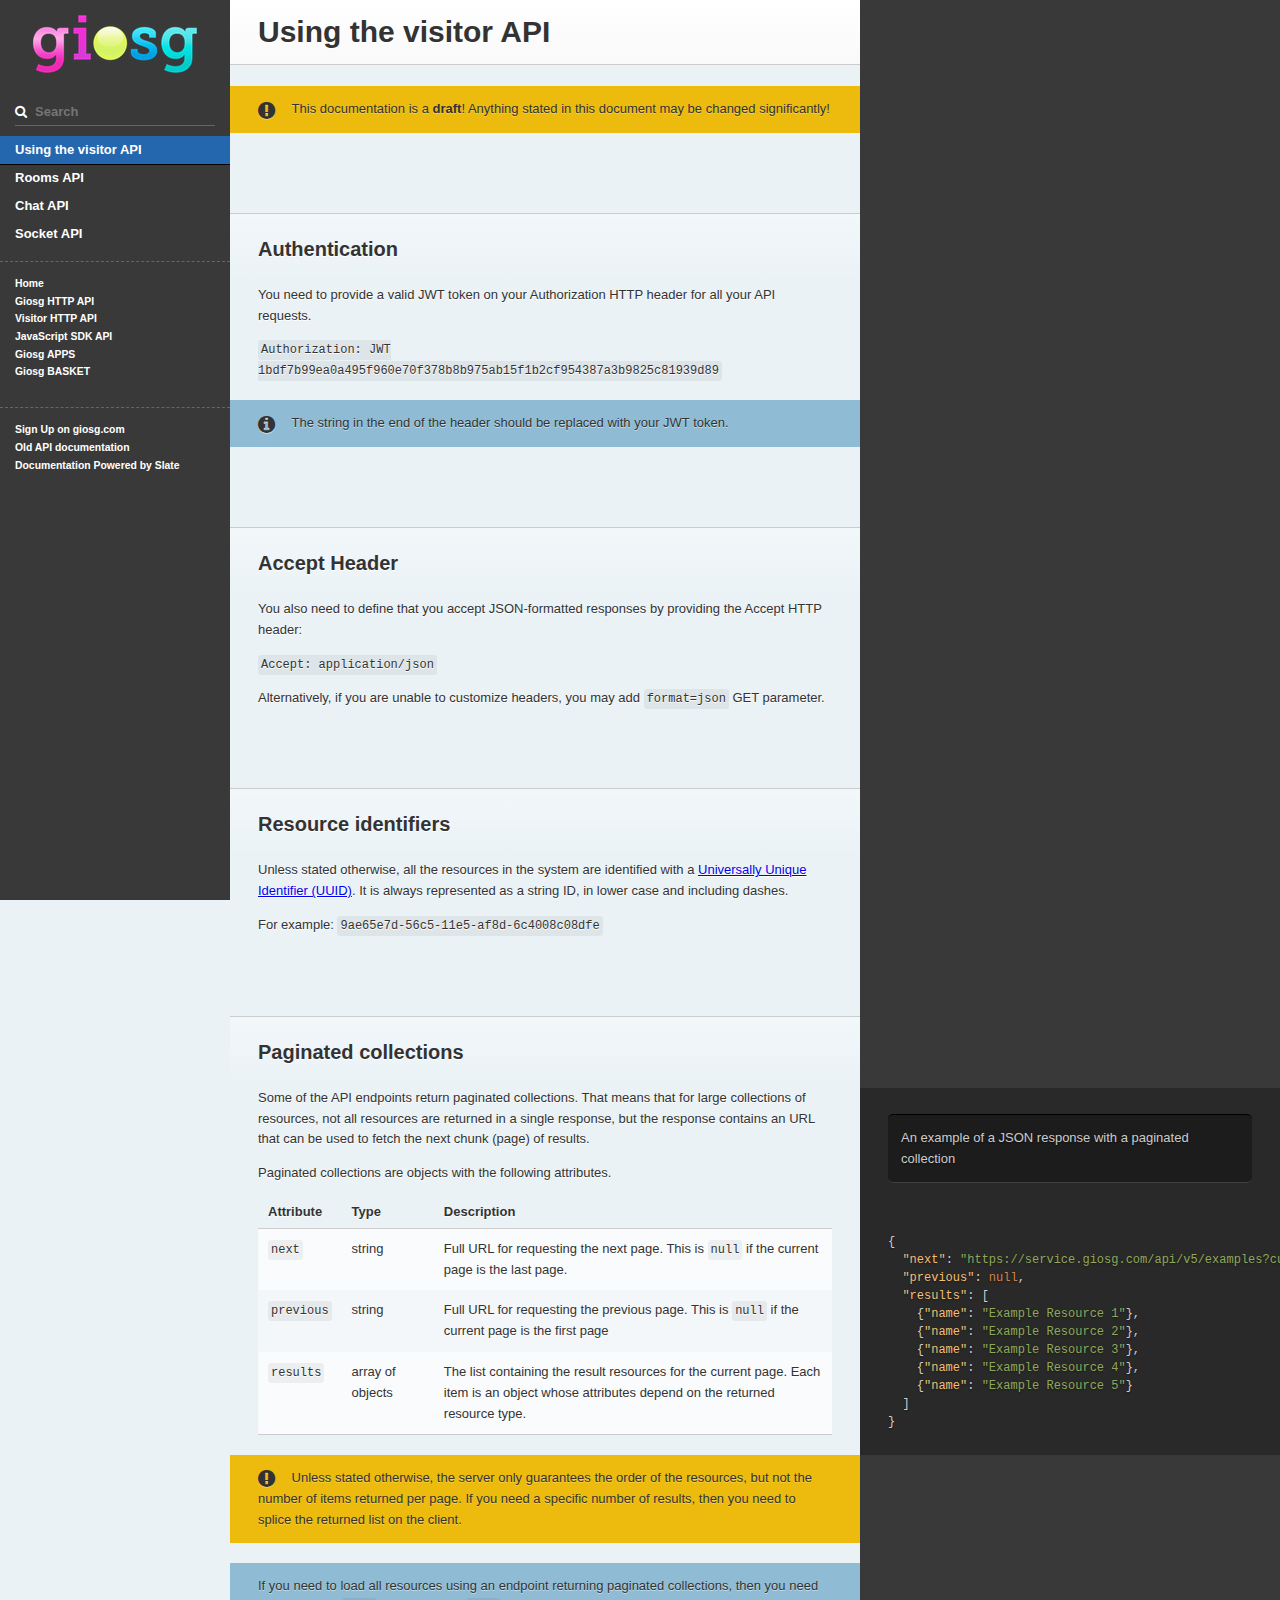
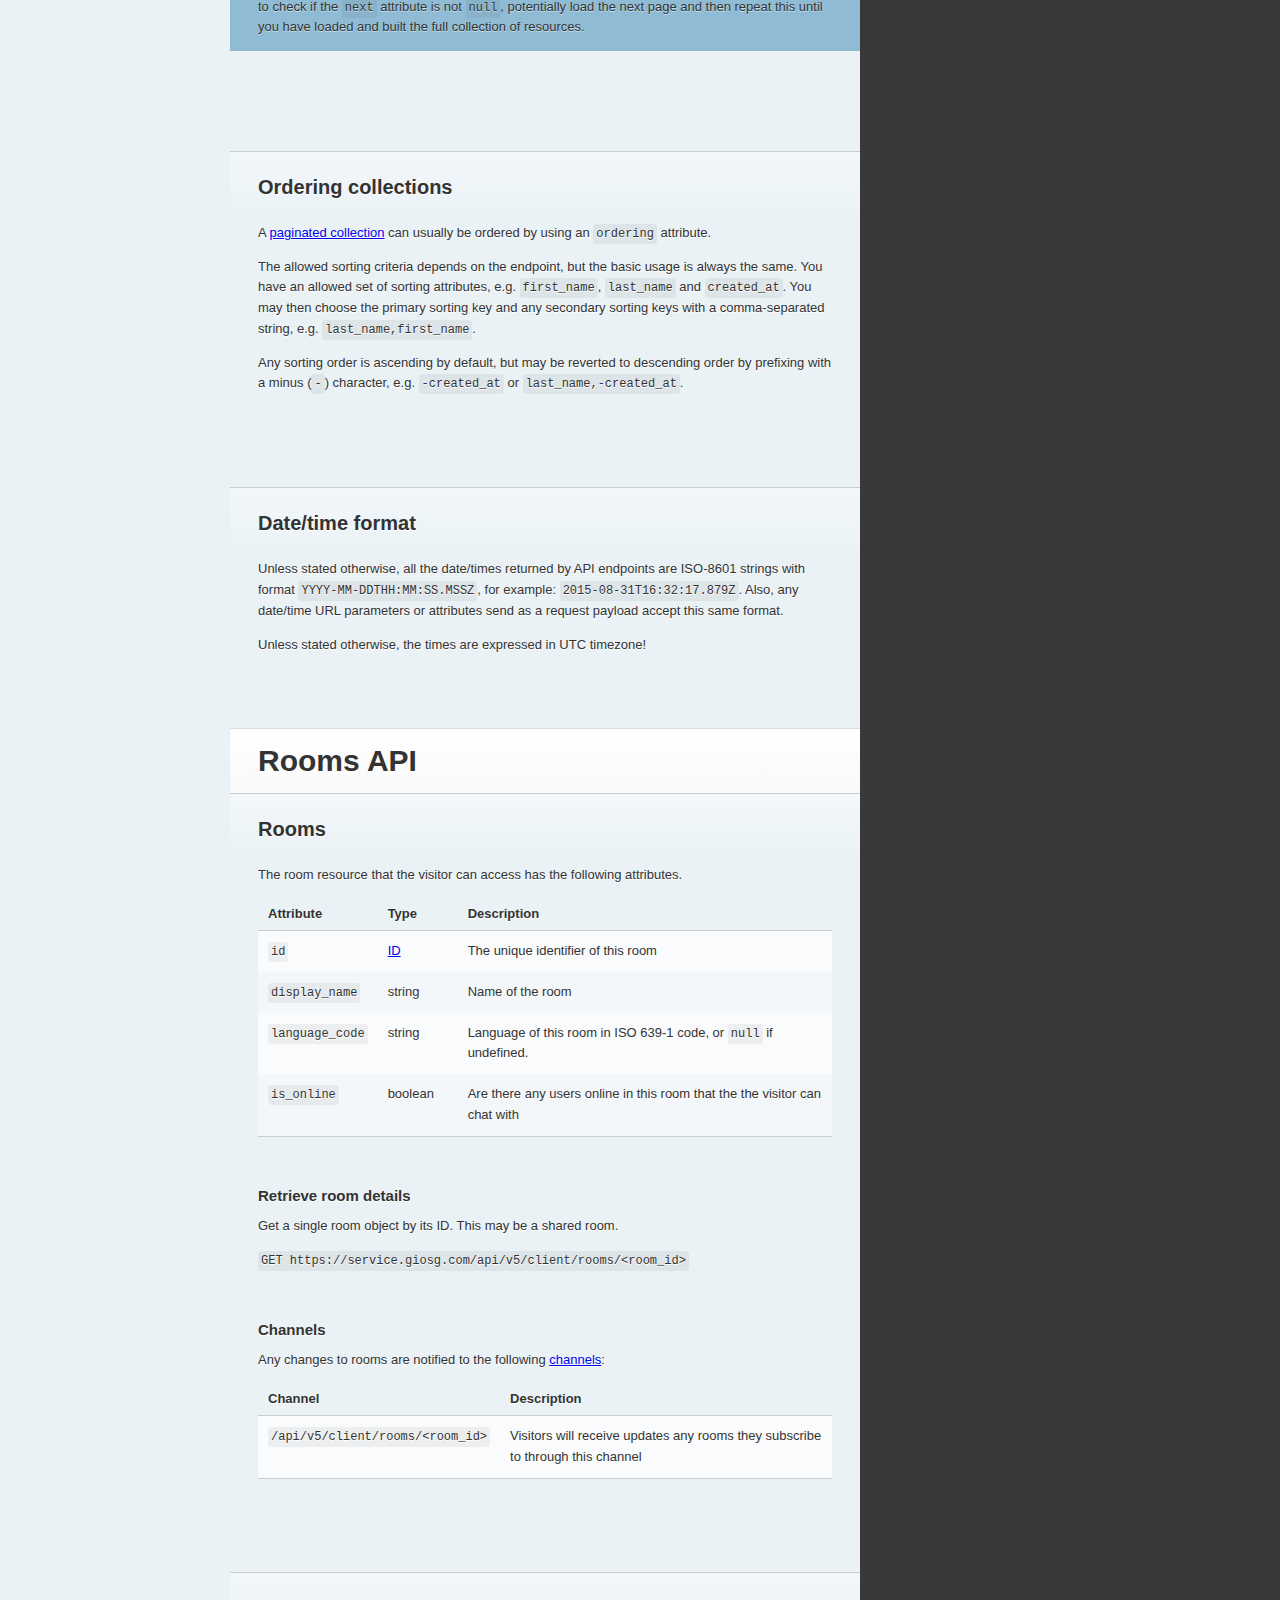
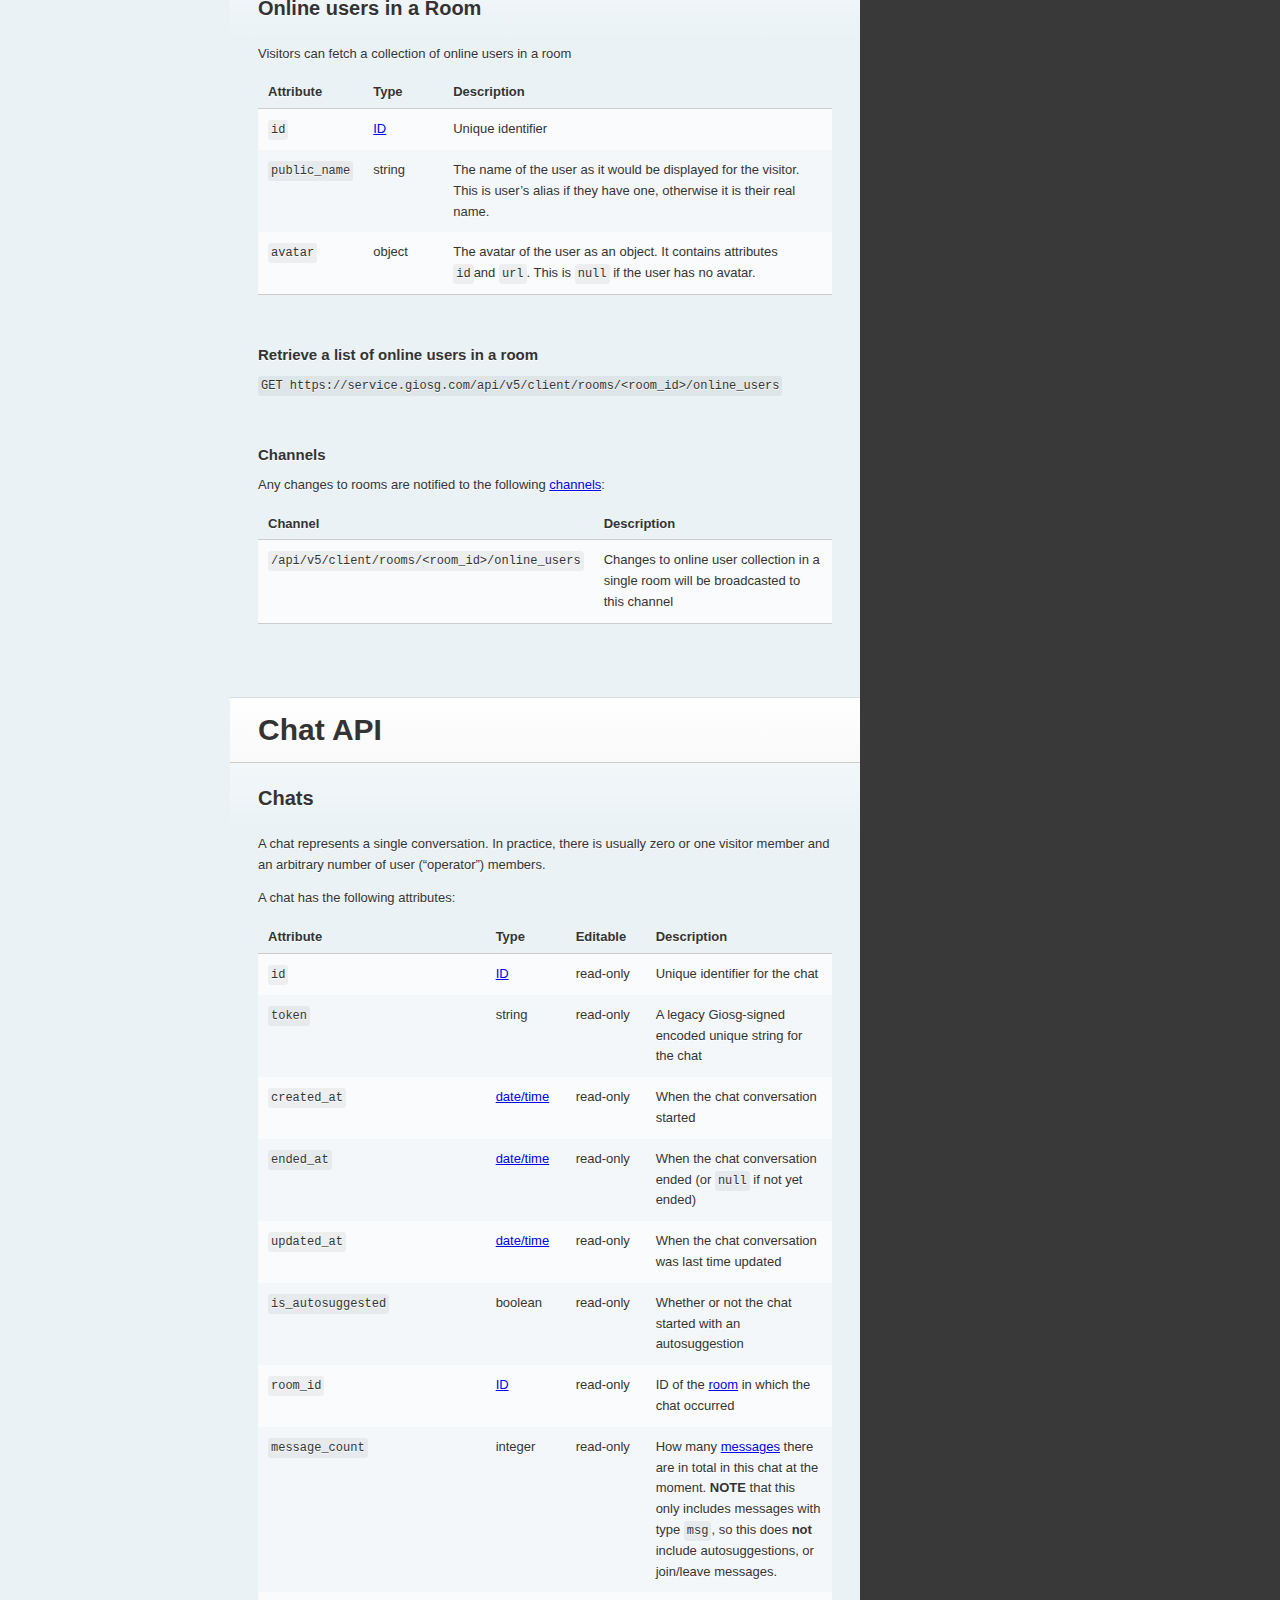
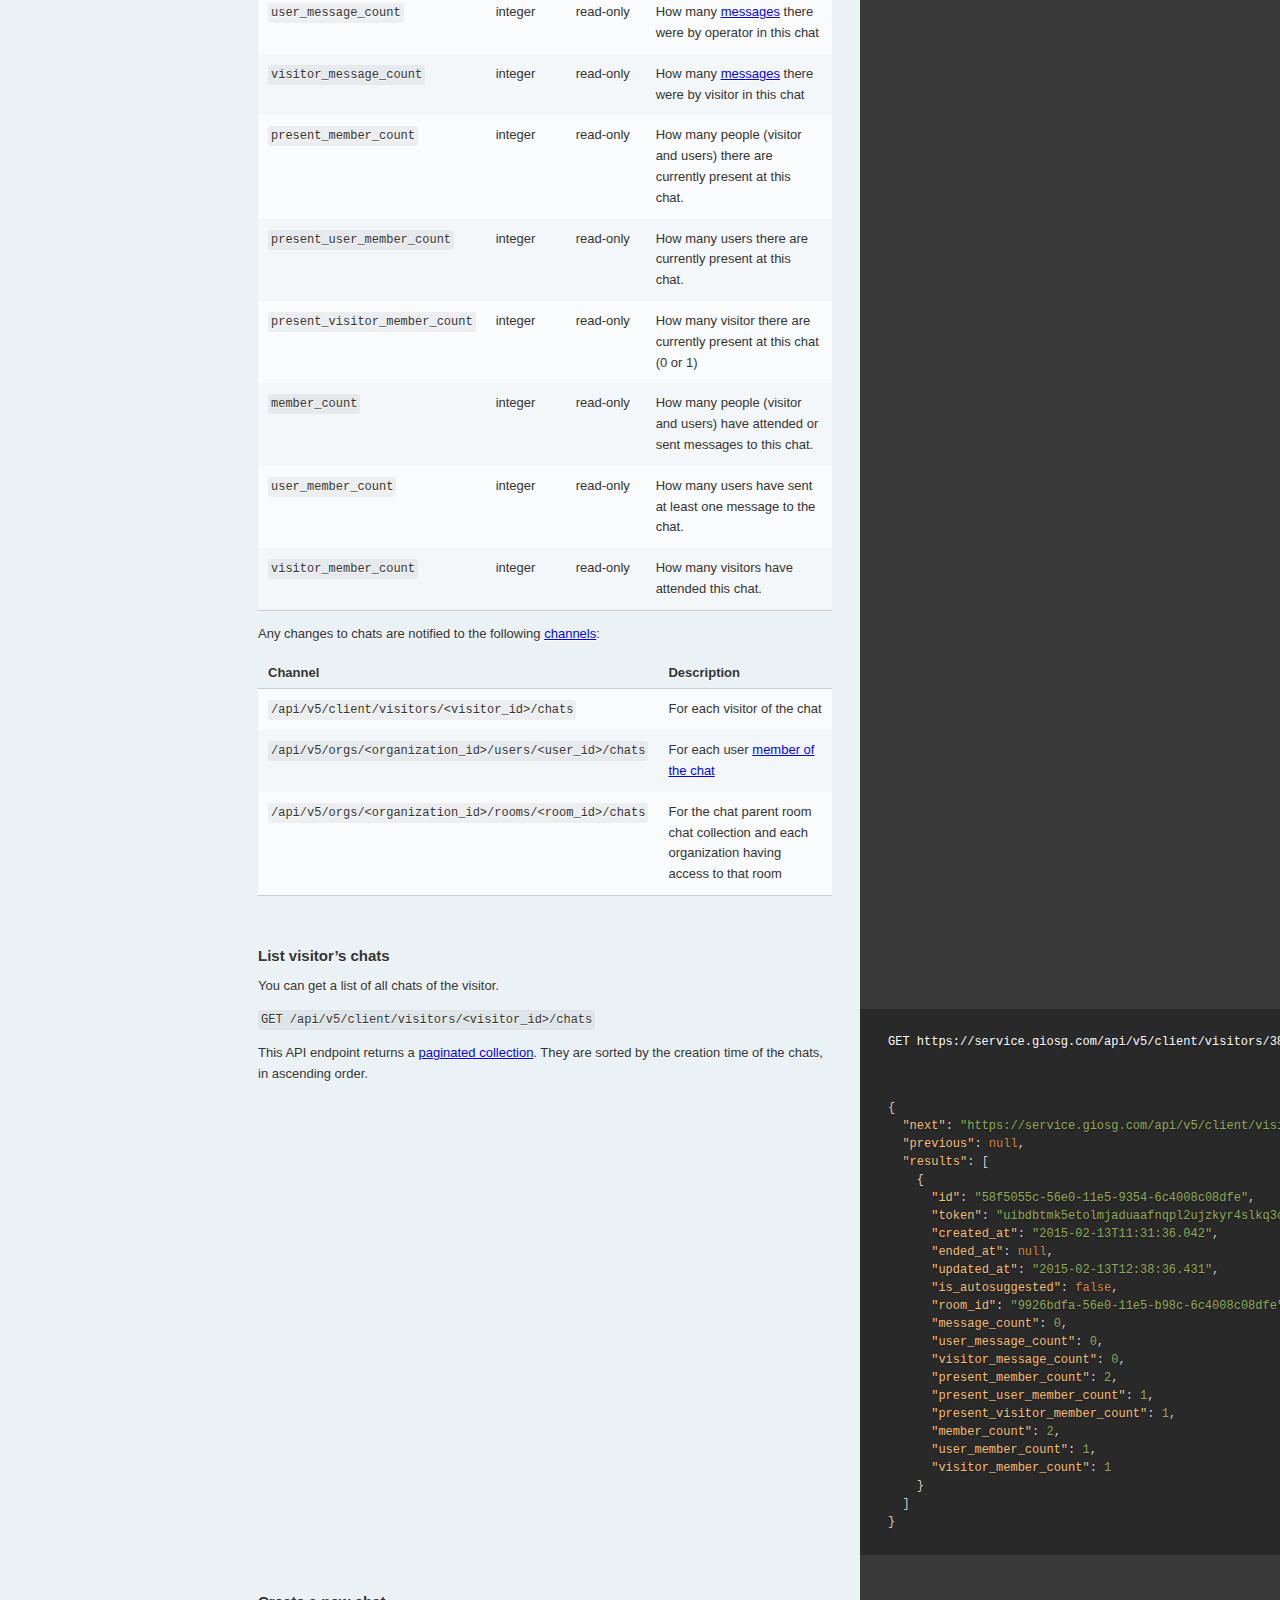
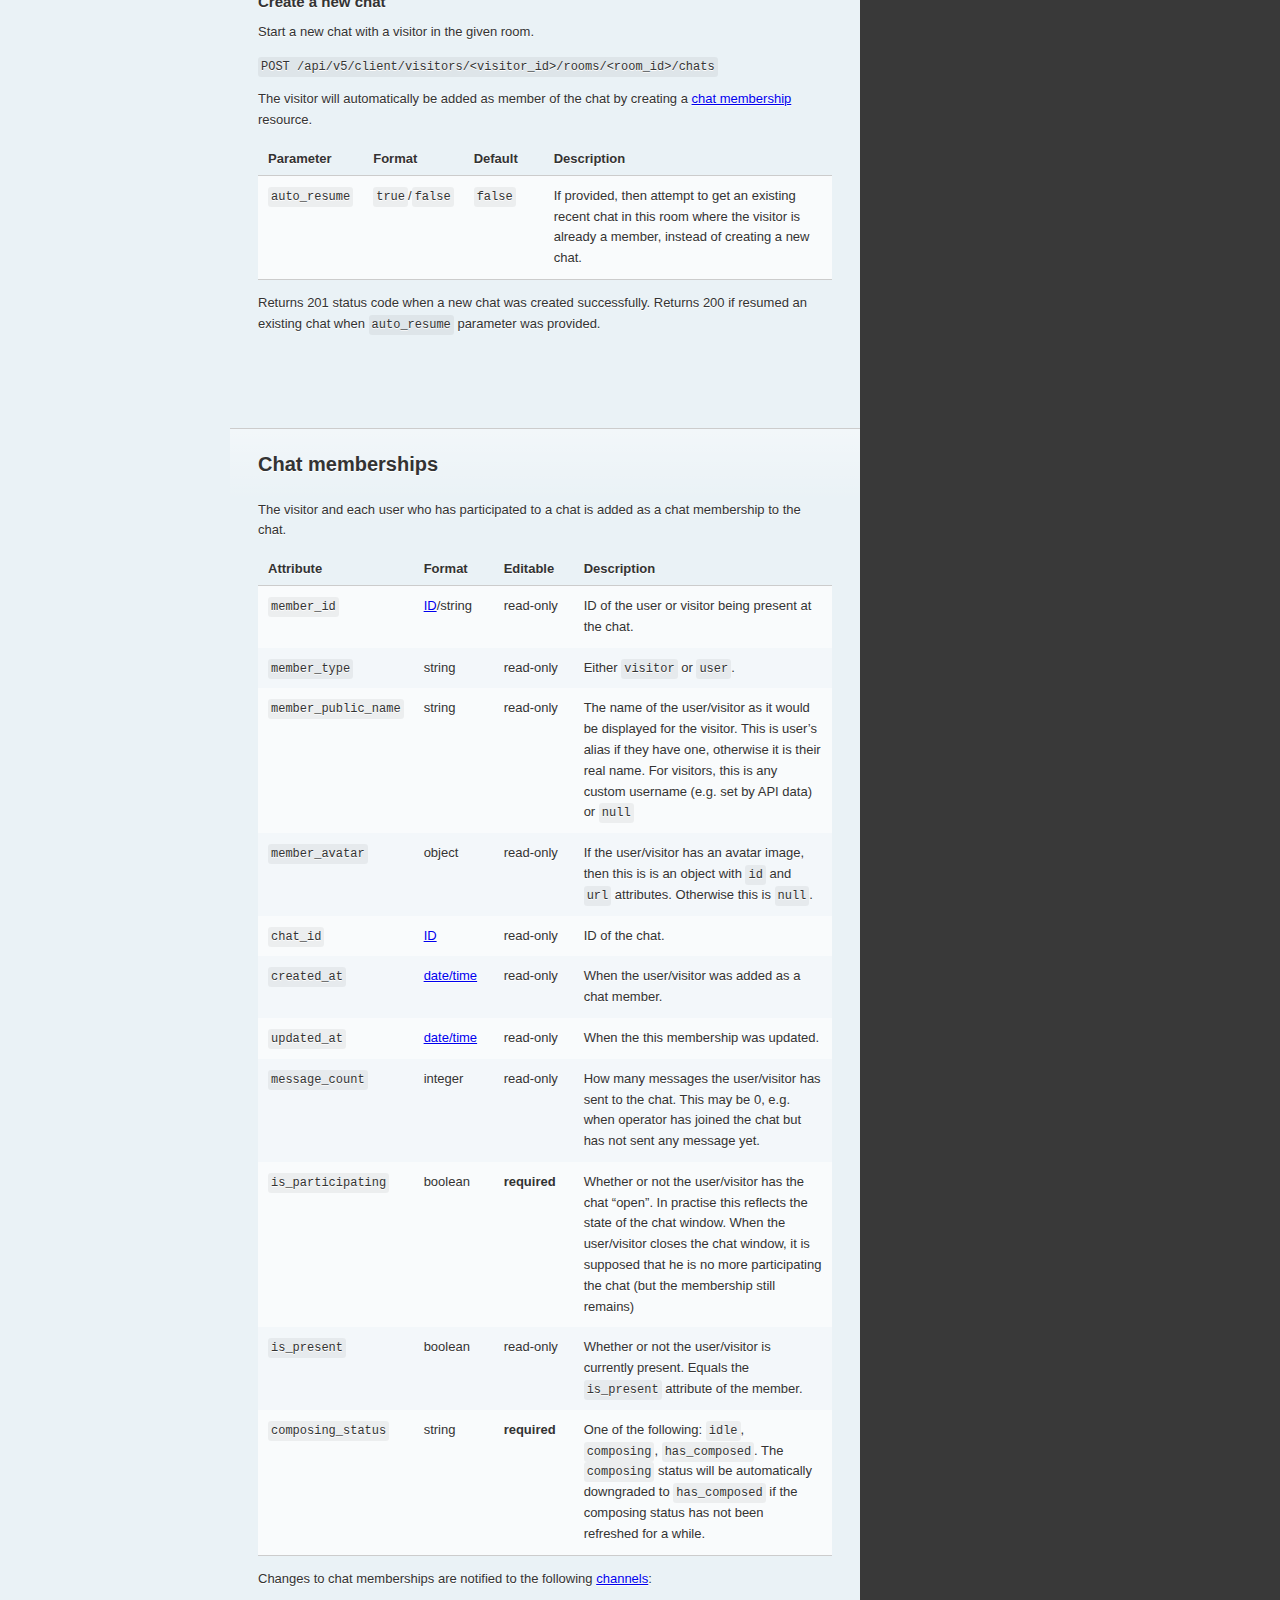
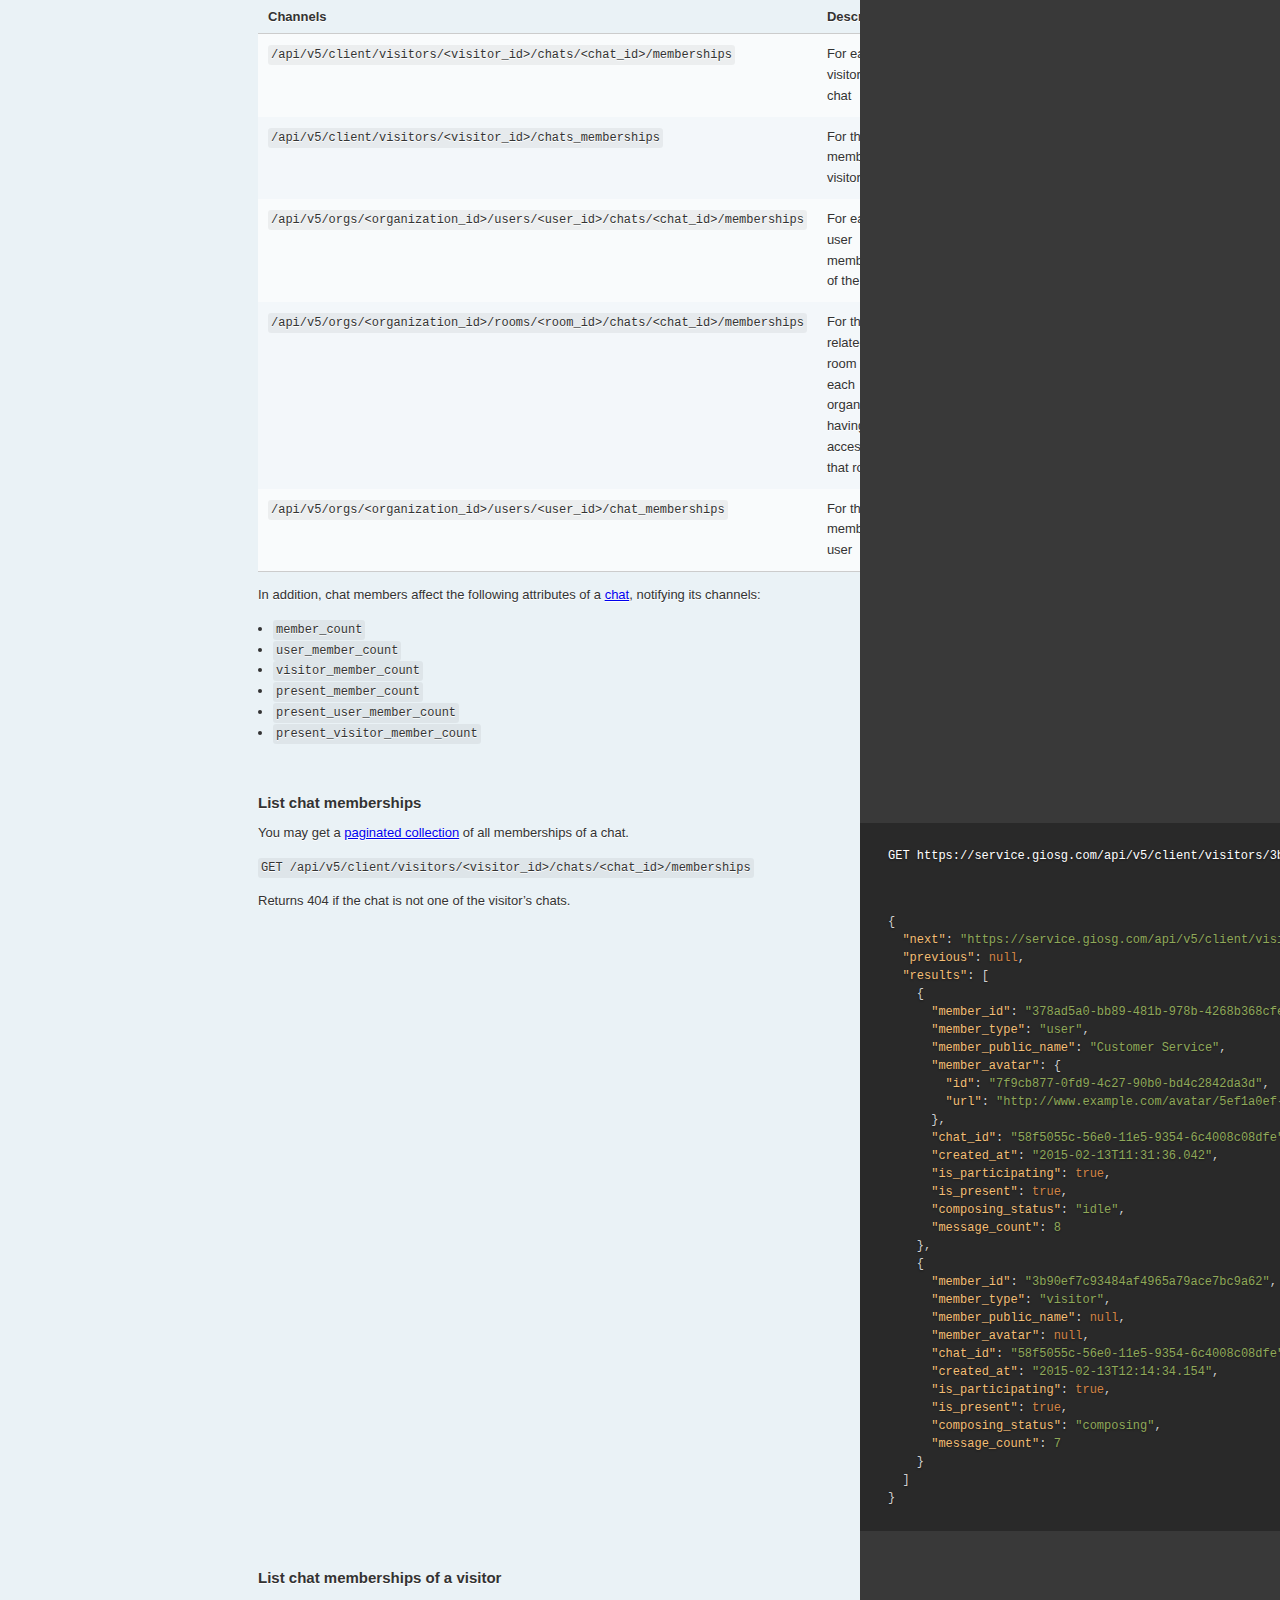
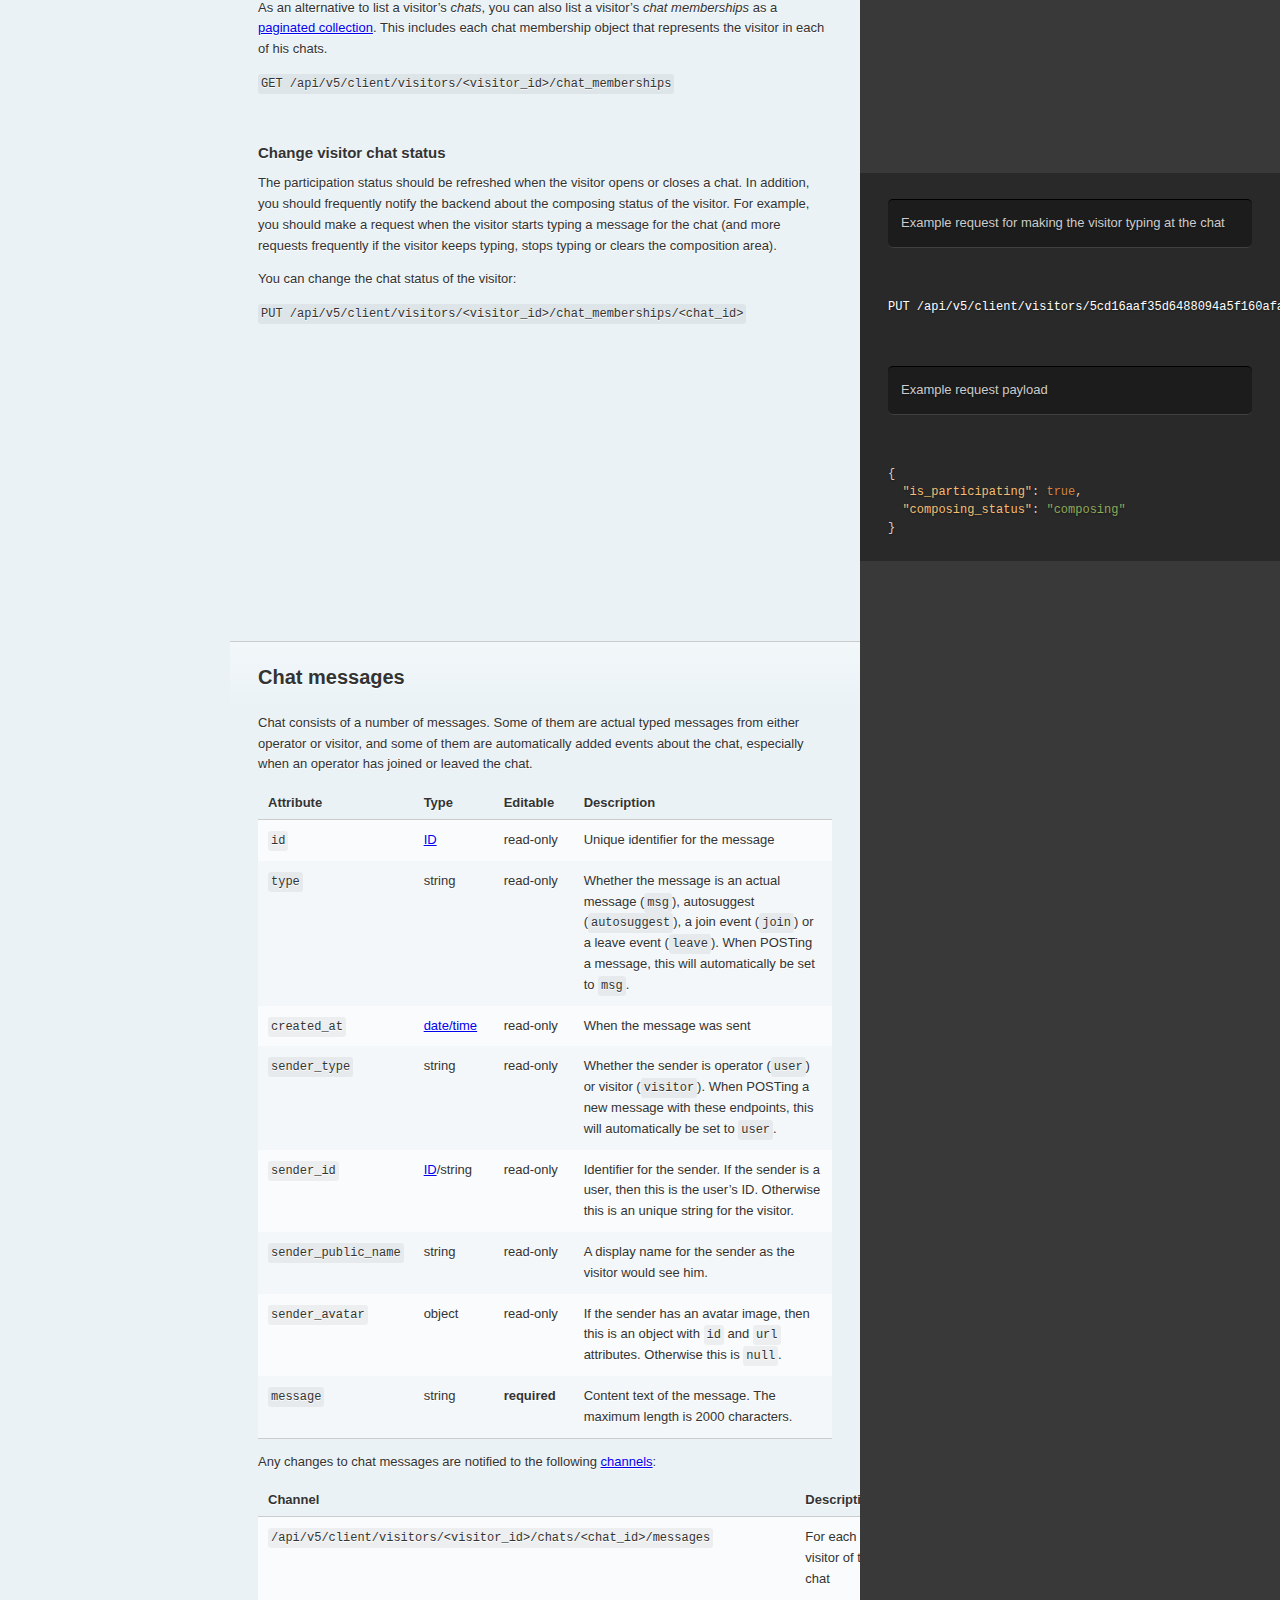
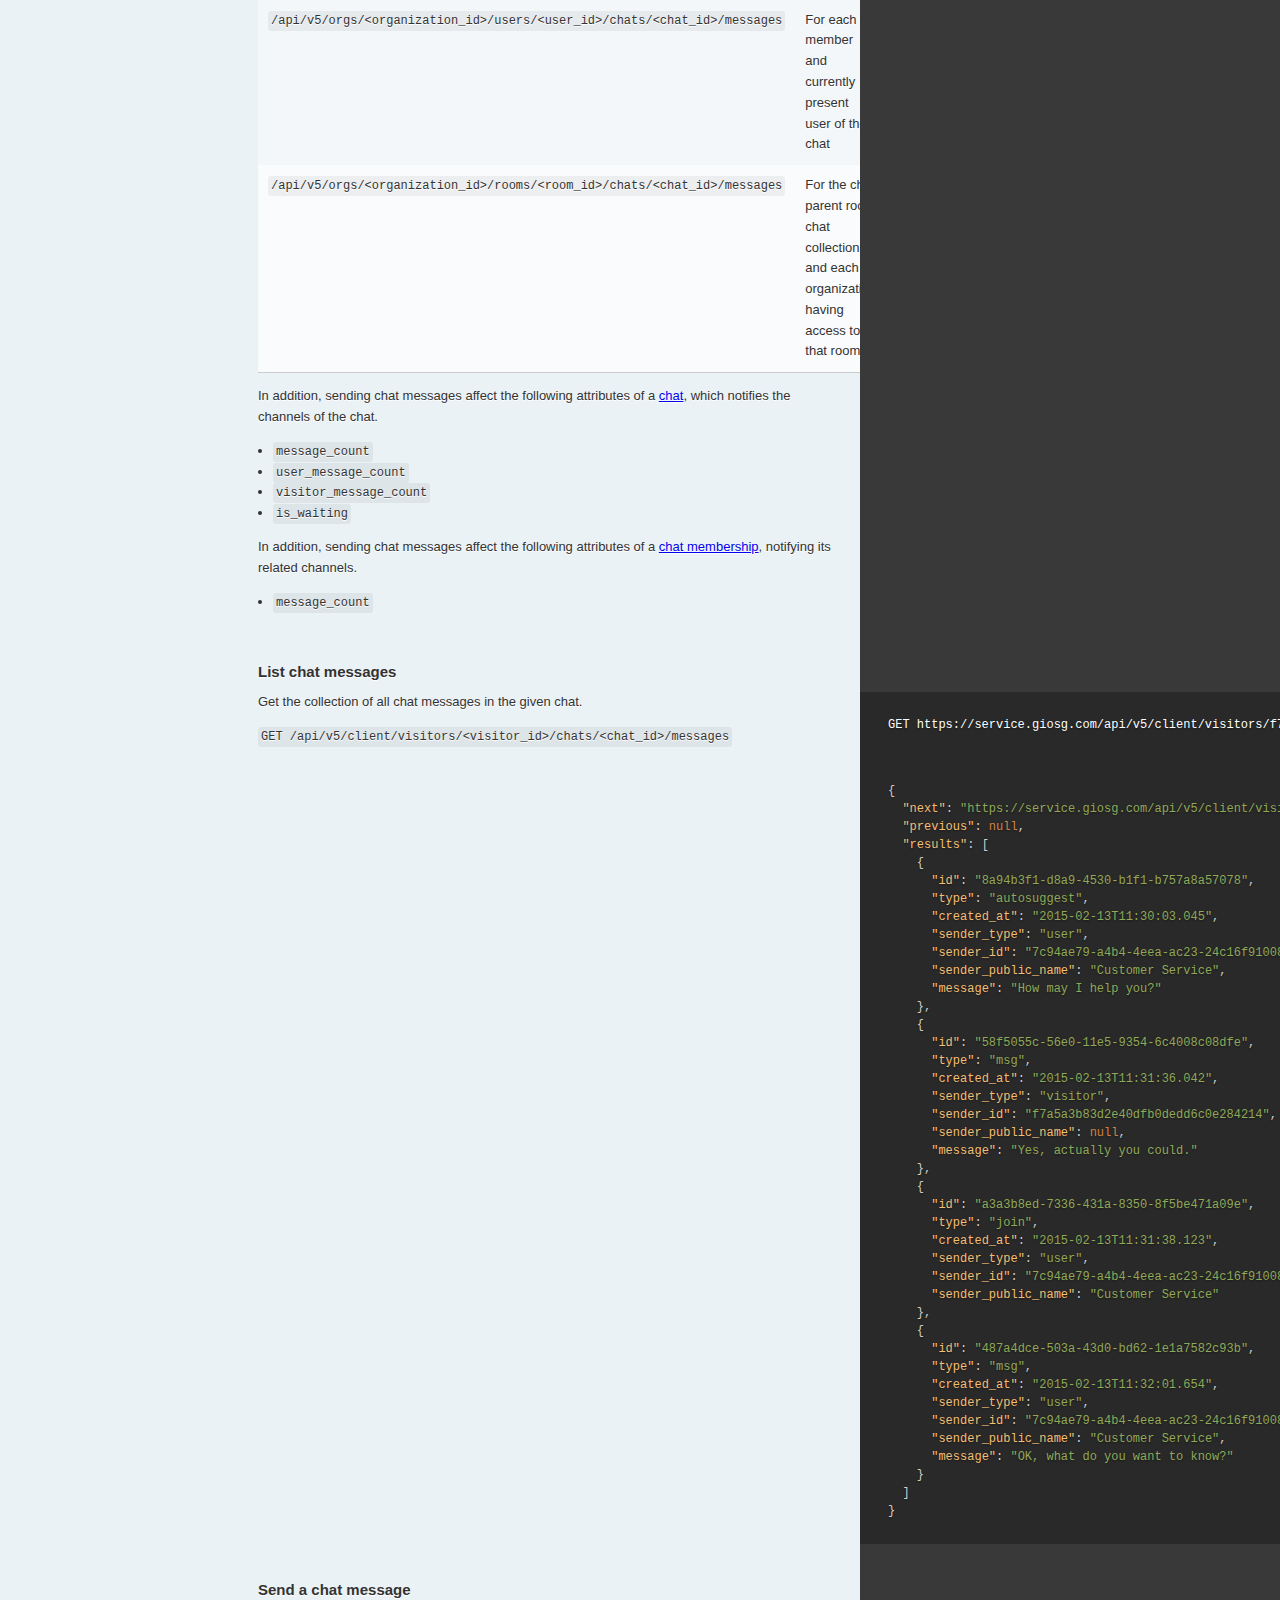
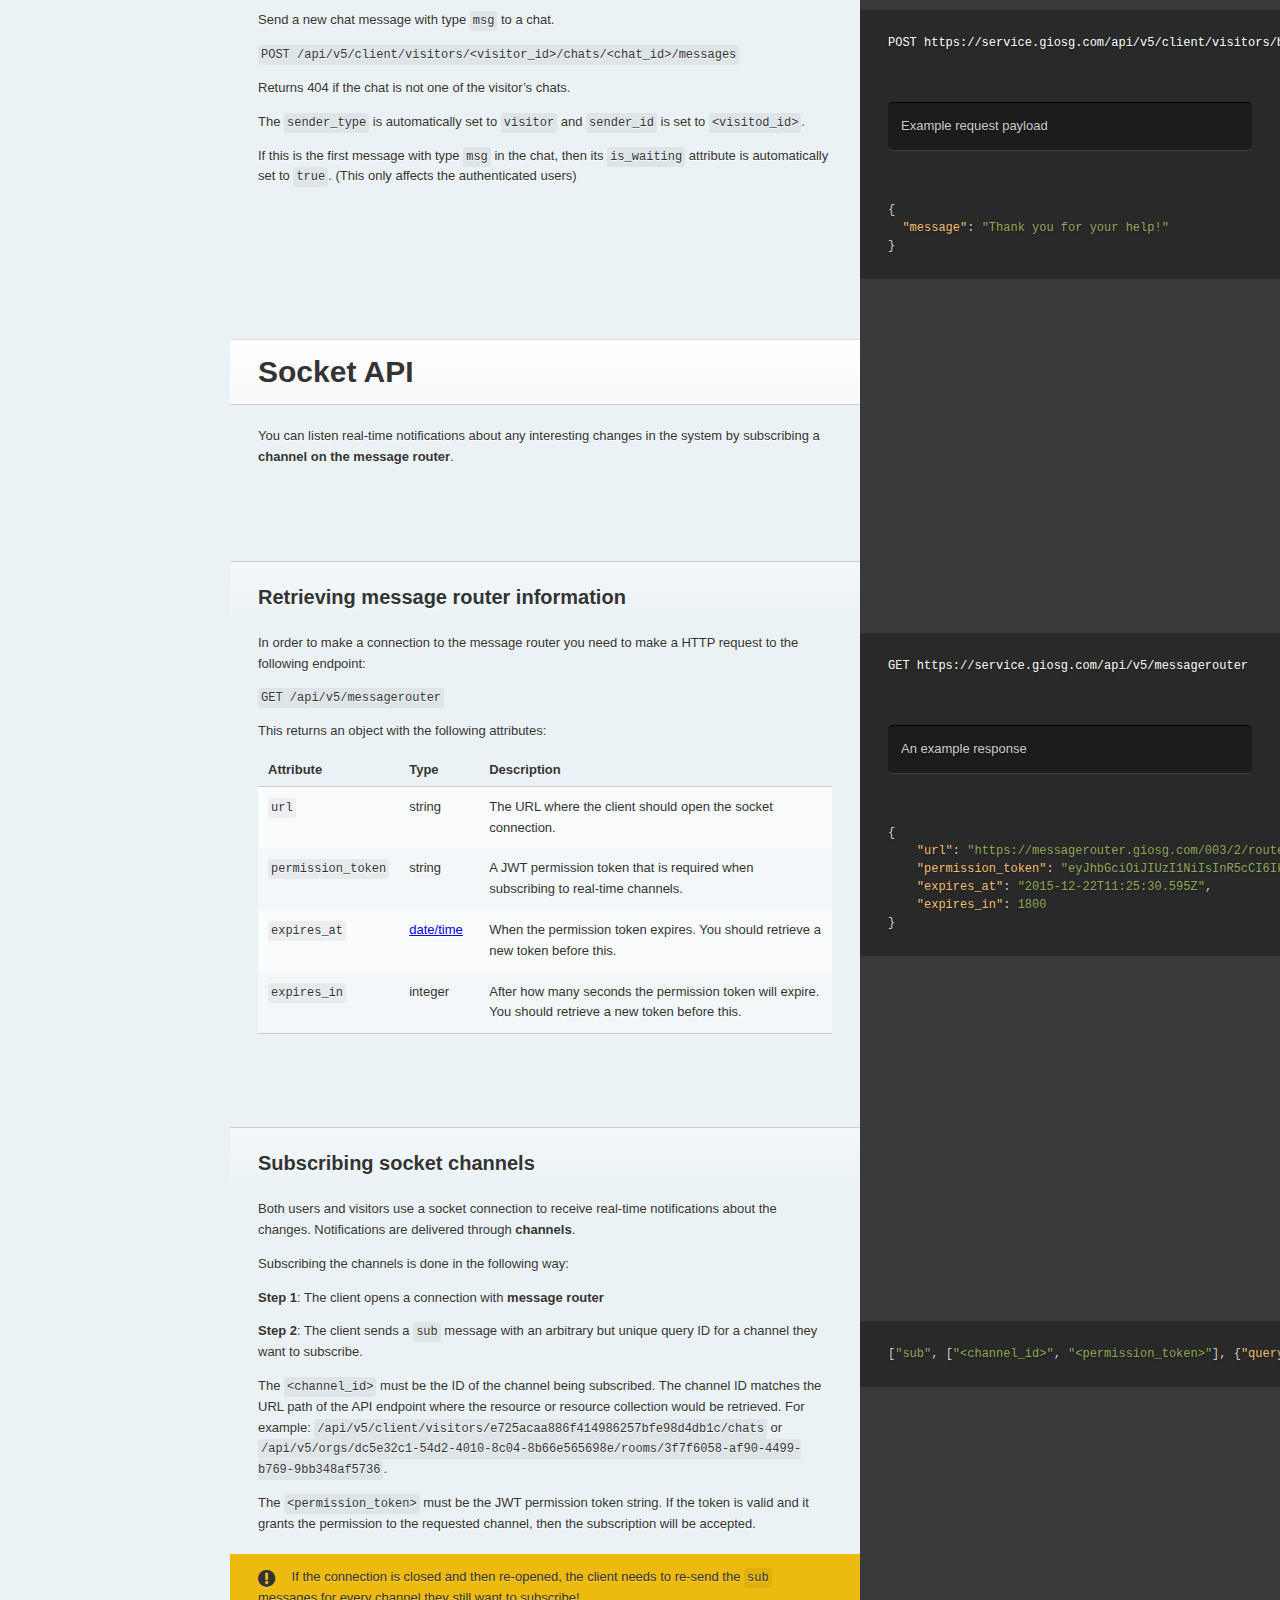
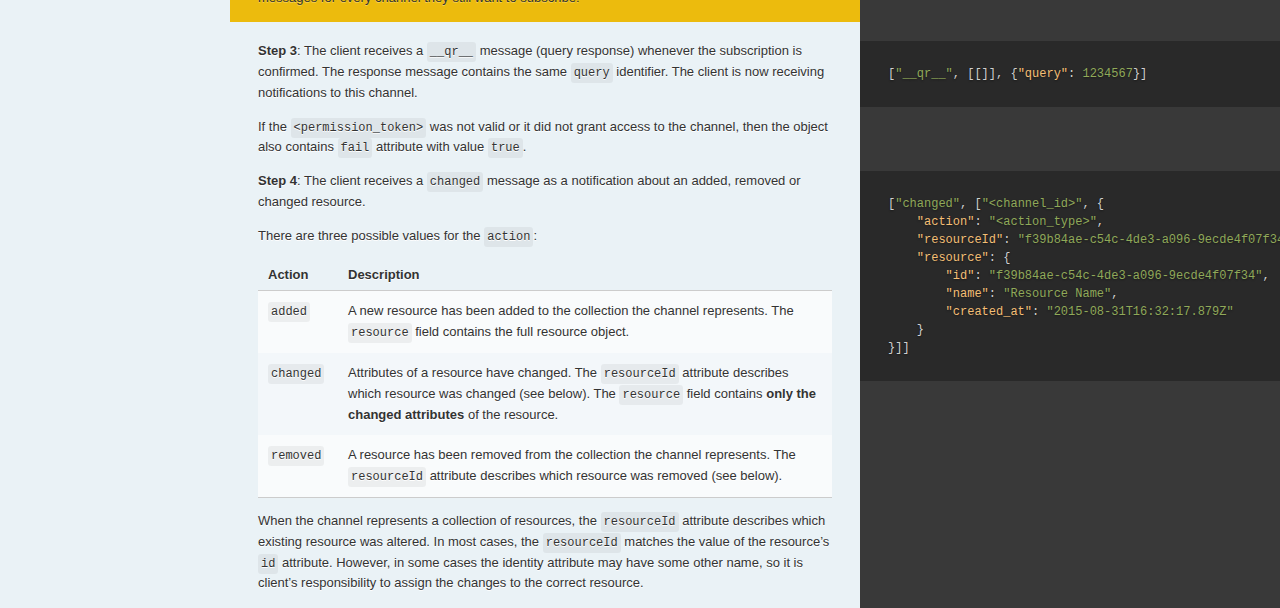
<file: visitor_http_api.html>
<!doctype html>
<html>
  <head>
    <meta charset="utf-8">
    <meta content="IE=edge,chrome=1" http-equiv="X-UA-Compatible">
    <meta name="viewport" content="width=device-width, initial-scale=1, maximum-scale=1">
    <title>giosg API Reference - Visitor HTTP API</title>

    <link href="stylesheets/screen.css" rel="stylesheet" type="text/css" media="screen" />
    <link href="stylesheets/print.css" rel="stylesheet" type="text/css" media="print" />
    <script src="https://ajax.googleapis.com/ajax/libs/jquery/2.1.3/jquery.min.js"></script>
      <script src="javascripts/all.js" type="text/javascript"></script>

  </head>

  <body class="visitor_http_api">
    <a href="#" id="nav-button">
      <span>
        NAV
        <img src="images/navbar.png" />
      </span>
    </a>
    <div class="tocify-wrapper">
      <img src="images/logo.png" />
        <div class="search">
          <input type="text" class="search" id="input-search" placeholder="Search">
        </div>
        <ul class="search-results"></ul>
      <div id="toc">
      </div>
      <ul class="toc-footer">
        <li><a href='./index.html'>Home</a></li>
        <li><a href='./http_api.html'>Giosg HTTP API</a></li>
        <li><a href='./visitor_http_api.html'>Visitor HTTP API</a></li>
        <li><a href='./javascript_api.html'>JavaScript SDK API</a></li>
        <li><a href='./giosg_apps.html'>Giosg APPS</a></li>
        <li><a href='./basket.html'>Giosg BASKET</a></li>
      </ul>
      <ul class="toc-footer">
        <li><a href='http://www.giosg.com' target="_blank">Sign Up on giosg.com</a></li>
        <li><a href="https://docs.giosg.com/doku.php?id=public:technical-documentation:backend-api" target="_blank">Old API documentation</a></li>
        <li><a href='https://github.com/tripit/slate' target="_blank">Documentation Powered by Slate</a></li>
      </ul>
    </div>
    <div class="page-wrapper">
      <div class="dark-box"></div>
      <div class="content">
        
          <h1 id="using-the-visitor-api">Using the visitor API</h1>

<aside class="warning">
This documentation is a <strong>draft</strong>! Anything stated in this document may be changed significantly!
</aside>

<h2 id="authentication">Authentication</h2>

<p>You need to provide a valid JWT token on your Authorization HTTP header for all your API requests.</p>

<p><code class="prettyprint">Authorization: JWT 1bdf7b99ea0a495f960e70f378b8b975ab15f1b2cf954387a3b9825c81939d89</code></p>

<aside class="notice">
The string in the end of the header should be replaced with your JWT token.
</aside>

          <h2 id="accept-header">Accept Header</h2>

<p>You also need to define that you accept JSON-formatted responses by providing the Accept HTTP header:</p>

<p><code class="prettyprint">Accept: application/json</code></p>

<p>Alternatively, if you are unable to customize headers, you may add <code class="prettyprint">format=json</code> GET parameter.</p>

<h2 id="resource-identifiers">Resource identifiers</h2>

<p>Unless stated otherwise, all the resources in the system are identified with a <a title="Universally Unique Identifier" href="https://en.wikipedia.org/wiki/Universally_unique_identifier">Universally Unique Identifier (UUID)</a>. It is always represented as a string ID, in lower case and including dashes.</p>

<p>For example: <code class="prettyprint">9ae65e7d-56c5-11e5-af8d-6c4008c08dfe</code></p>

<h2 id="paginated-collections">Paginated collections</h2>

<blockquote>
<p>An example of a JSON response with a paginated collection</p>
</blockquote>
<pre class="highlight json"><code><span class="p">{</span><span class="w">
  </span><span class="nt">"next"</span><span class="p">:</span><span class="w"> </span><span class="s2">"https://service.giosg.com/api/v5/examples?cursor=da965a3ea0164c8ab8baef1d4654e2d3"</span><span class="p">,</span><span class="w">
  </span><span class="nt">"previous"</span><span class="p">:</span><span class="w"> </span><span class="kc">null</span><span class="p">,</span><span class="w">
  </span><span class="nt">"results"</span><span class="p">:</span><span class="w"> </span><span class="p">[</span><span class="w">
    </span><span class="p">{</span><span class="nt">"name"</span><span class="p">:</span><span class="w"> </span><span class="s2">"Example Resource 1"</span><span class="p">},</span><span class="w">
    </span><span class="p">{</span><span class="nt">"name"</span><span class="p">:</span><span class="w"> </span><span class="s2">"Example Resource 2"</span><span class="p">},</span><span class="w">
    </span><span class="p">{</span><span class="nt">"name"</span><span class="p">:</span><span class="w"> </span><span class="s2">"Example Resource 3"</span><span class="p">},</span><span class="w">
    </span><span class="p">{</span><span class="nt">"name"</span><span class="p">:</span><span class="w"> </span><span class="s2">"Example Resource 4"</span><span class="p">},</span><span class="w">
    </span><span class="p">{</span><span class="nt">"name"</span><span class="p">:</span><span class="w"> </span><span class="s2">"Example Resource 5"</span><span class="p">}</span><span class="w">
  </span><span class="p">]</span><span class="w">
</span><span class="p">}</span><span class="w">
</span></code></pre>

<p>Some of the API endpoints return paginated collections. That means that for large collections of resources, not all resources are returned in a single response, but the response contains an URL that can be used to fetch the next chunk (page) of results.</p>

<p>Paginated collections are objects with the following attributes.</p>

<table><thead>
<tr>
<th style="text-align: left">Attribute</th>
<th style="text-align: left">Type</th>
<th>Description</th>
</tr>
</thead><tbody>
<tr>
<td style="text-align: left"><code class="prettyprint">next</code></td>
<td style="text-align: left">string</td>
<td>Full URL for requesting the next page. This is <code class="prettyprint">null</code> if the current page is the last page.</td>
</tr>
<tr>
<td style="text-align: left"><code class="prettyprint">previous</code></td>
<td style="text-align: left">string</td>
<td>Full URL for requesting the previous page. This is <code class="prettyprint">null</code> if the current page is the first page</td>
</tr>
<tr>
<td style="text-align: left"><code class="prettyprint">results</code></td>
<td style="text-align: left">array of objects</td>
<td>The list containing the result resources for the current page. Each item is an object whose attributes depend on the returned resource type.</td>
</tr>
</tbody></table>

<aside class="warning">
Unless stated otherwise, the server only guarantees the order of the resources, but not the number of items returned per page. If you need a specific number of results, then you need to splice the returned list on the client.
</aside>

<aside class="info">
If you need to load all resources using an endpoint returning paginated collections, then you need to check if the <code>next</code> attribute is not <code>null</code>, potentially load the next page and then repeat this until you have loaded and built the full collection of resources.
</aside>

<h2 id="ordering-collections">Ordering collections</h2>

<p>A <a title="Paginated collections" href="#paginated-collections">paginated collection</a> can usually be ordered by using an <code class="prettyprint">ordering</code> attribute.</p>

<p>The allowed sorting criteria depends on the endpoint, but the basic usage is always the same. You have an allowed set of sorting attributes, e.g. <code class="prettyprint">first_name</code>, <code class="prettyprint">last_name</code> and <code class="prettyprint">created_at</code>. You may then choose the primary sorting key and any secondary sorting keys with a comma-separated string, e.g. <code class="prettyprint">last_name,first_name</code>.</p>

<p>Any sorting order is ascending by default, but may be reverted to descending order by prefixing with a minus (<code class="prettyprint">-</code>) character, e.g. <code class="prettyprint">-created_at</code> or <code class="prettyprint">last_name,-created_at</code>.</p>

<h2 id="date-time-format">Date/time format</h2>

<p>Unless stated otherwise, all the date/times returned by API endpoints are ISO-8601 strings with format <code class="prettyprint">YYYY-MM-DDTHH:MM:SS.MSSZ</code>, for example: <code class="prettyprint">2015-08-31T16:32:17.879Z</code>. Also, any date/time URL parameters or attributes send as a request payload accept this same format.</p>

<p>Unless stated otherwise, the times are expressed in UTC timezone!</p>

          <h1 id="rooms-api">Rooms API</h1>

<h2 id="rooms">Rooms</h2>

<p>The room resource that the visitor can access has the following attributes.</p>

<table><thead>
<tr>
<th style="text-align: left">Attribute</th>
<th style="text-align: left">Type</th>
<th>Description</th>
</tr>
</thead><tbody>
<tr>
<td style="text-align: left"><code class="prettyprint">id</code></td>
<td style="text-align: left"><a title="Resource identifiers" href="#resource-identifiers">ID</a></td>
<td>The unique identifier of this room</td>
</tr>
<tr>
<td style="text-align: left"><code class="prettyprint">display_name</code></td>
<td style="text-align: left">string</td>
<td>Name of the room</td>
</tr>
<tr>
<td style="text-align: left"><code class="prettyprint">language_code</code></td>
<td style="text-align: left">string</td>
<td>Language of this room in ISO 639-1 code, or <code class="prettyprint">null</code> if undefined.</td>
</tr>
<tr>
<td style="text-align: left"><code class="prettyprint">is_online</code></td>
<td style="text-align: left">boolean</td>
<td>Are there any users online in this room that the the visitor can chat with</td>
</tr>
</tbody></table>

<h3 id="retrieve-room-details">Retrieve room details</h3>

<p>Get a single room object by its ID. This may be a shared room.</p>

<p><code class="prettyprint">GET https://service.giosg.com/api/v5/client/rooms/&lt;room_id&gt;</code></p>

<h3 id="channels">Channels</h3>

<p>Any changes to rooms are notified to the following <a title="Socket API and channels" href="#socket-api">channels</a>:</p>

<table><thead>
<tr>
<th>Channel</th>
<th>Description</th>
</tr>
</thead><tbody>
<tr>
<td><code class="prettyprint">/api/v5/client/rooms/&lt;room_id&gt;</code></td>
<td>Visitors will receive updates any rooms they subscribe to through this channel</td>
</tr>
</tbody></table>

<h2 id="online-users-in-a-room">Online users in a Room</h2>

<p>Visitors can fetch a collection of online users in a room</p>

<table><thead>
<tr>
<th style="text-align: left">Attribute</th>
<th style="text-align: left">Type</th>
<th>Description</th>
</tr>
</thead><tbody>
<tr>
<td style="text-align: left"><code class="prettyprint">id</code></td>
<td style="text-align: left"><a title="Resource identifiers" href="#resource-identifiers">ID</a></td>
<td>Unique identifier</td>
</tr>
<tr>
<td style="text-align: left"><code class="prettyprint">public_name</code></td>
<td style="text-align: left">string</td>
<td>The name of the user as it would be displayed for the visitor. This is user&rsquo;s alias if they have one, otherwise it is their real name.</td>
</tr>
<tr>
<td style="text-align: left"><code class="prettyprint">avatar</code></td>
<td style="text-align: left">object</td>
<td>The avatar of the user as an object. It contains attributes <code class="prettyprint">id</code>and <code class="prettyprint">url</code>. This is <code class="prettyprint">null</code> if the user has no avatar.</td>
</tr>
</tbody></table>

<h3 id="retrieve-a-list-of-online-users-in-a-room">Retrieve a list of online users in a room</h3>

<p><code class="prettyprint">GET https://service.giosg.com/api/v5/client/rooms/&lt;room_id&gt;/online_users</code></p>

<h3 id="channels">Channels</h3>

<p>Any changes to rooms are notified to the following <a title="Socket API and channels" href="#socket-api">channels</a>:</p>

<table><thead>
<tr>
<th>Channel</th>
<th>Description</th>
</tr>
</thead><tbody>
<tr>
<td><code class="prettyprint">/api/v5/client/rooms/&lt;room_id&gt;/online_users</code></td>
<td>Changes to online user collection in a single room will be broadcasted to this channel</td>
</tr>
</tbody></table>

          <h1 id="chat-api">Chat API</h1>

<h2 id="chats">Chats</h2>

<p>A chat represents a single conversation. In practice, there is usually zero or one visitor member and an arbitrary number of user (&ldquo;operator&rdquo;) members.</p>

<p>A chat has the following attributes:</p>

<table><thead>
<tr>
<th>Attribute</th>
<th>Type</th>
<th>Editable</th>
<th>Description</th>
</tr>
</thead><tbody>
<tr>
<td><code class="prettyprint">id</code></td>
<td><a title="Resource identifiers" href="#resource-identifiers">ID</a></td>
<td>read-only</td>
<td>Unique identifier for the chat</td>
</tr>
<tr>
<td><code class="prettyprint">token</code></td>
<td>string</td>
<td>read-only</td>
<td>A legacy Giosg-signed encoded unique string for the chat</td>
</tr>
<tr>
<td><code class="prettyprint">created_at</code></td>
<td><a title="Date/time format" href="#date-time-format">date/time</a></td>
<td>read-only</td>
<td>When the chat conversation started</td>
</tr>
<tr>
<td><code class="prettyprint">ended_at</code></td>
<td><a title="Date/time format" href="#date-time-format">date/time</a></td>
<td>read-only</td>
<td>When the chat conversation ended (or <code class="prettyprint">null</code> if not yet ended)</td>
</tr>
<tr>
<td><code class="prettyprint">updated_at</code></td>
<td><a title="Date/time format" href="#date-time-format">date/time</a></td>
<td>read-only</td>
<td>When the chat conversation was last time updated</td>
</tr>
<tr>
<td><code class="prettyprint">is_autosuggested</code></td>
<td>boolean</td>
<td>read-only</td>
<td>Whether or not the chat started with an autosuggestion</td>
</tr>
<tr>
<td><code class="prettyprint">room_id</code></td>
<td><a title="Resource identifiers" href="#resource-identifiers">ID</a></td>
<td>read-only</td>
<td>ID of the <a title="Rooms and domains" href="#rooms-and-domains">room</a> in which the chat occurred</td>
</tr>
<tr>
<td><code class="prettyprint">message_count</code></td>
<td>integer</td>
<td>read-only</td>
<td>How many <a title="Chat messages" href="#chat-messages">messages</a> there are in total in this chat at the moment. <strong>NOTE</strong> that this only includes messages with type <code class="prettyprint">msg</code>, so this does <strong>not</strong> include autosuggestions, or join/leave messages.</td>
</tr>
<tr>
<td><code class="prettyprint">user_message_count</code></td>
<td>integer</td>
<td>read-only</td>
<td>How many <a title="Chat messages" href="#chat-messages">messages</a> there were by operator in this chat</td>
</tr>
<tr>
<td><code class="prettyprint">visitor_message_count</code></td>
<td>integer</td>
<td>read-only</td>
<td>How many <a title="Chat messages" href="#chat-messages">messages</a> there were by visitor in this chat</td>
</tr>
<tr>
<td><code class="prettyprint">present_member_count</code></td>
<td>integer</td>
<td>read-only</td>
<td>How many people (visitor and users) there are currently present at this chat.</td>
</tr>
<tr>
<td><code class="prettyprint">present_user_member_count</code></td>
<td>integer</td>
<td>read-only</td>
<td>How many users there are currently present at this chat.</td>
</tr>
<tr>
<td><code class="prettyprint">present_visitor_member_count</code></td>
<td>integer</td>
<td>read-only</td>
<td>How many visitor there are currently present at this chat (0 or 1)</td>
</tr>
<tr>
<td><code class="prettyprint">member_count</code></td>
<td>integer</td>
<td>read-only</td>
<td>How many people (visitor and users) have attended or sent messages to this chat.</td>
</tr>
<tr>
<td><code class="prettyprint">user_member_count</code></td>
<td>integer</td>
<td>read-only</td>
<td>How many users have sent at least one message to the chat.</td>
</tr>
<tr>
<td><code class="prettyprint">visitor_member_count</code></td>
<td>integer</td>
<td>read-only</td>
<td>How many visitors have attended this chat.</td>
</tr>
</tbody></table>

<p>Any changes to chats are notified to the following <a title="Socket API and channels" href="#socket-api">channels</a>:</p>

<table><thead>
<tr>
<th>Channel</th>
<th>Description</th>
</tr>
</thead><tbody>
<tr>
<td><code class="prettyprint">/api/v5/client/visitors/&lt;visitor_id&gt;/chats</code></td>
<td>For each visitor of the chat</td>
</tr>
<tr>
<td><code class="prettyprint">/api/v5/orgs/&lt;organization_id&gt;/users/&lt;user_id&gt;/chats</code></td>
<td>For each user <a title="Chat memberships" href="#chat-memberships">member of the chat</a></td>
</tr>
<tr>
<td><code class="prettyprint">/api/v5/orgs/&lt;organization_id&gt;/rooms/&lt;room_id&gt;/chats</code></td>
<td>For the chat parent room chat collection and each organization having access to that room</td>
</tr>
</tbody></table>

<h3 id="list-visitor-39-s-chats">List visitor&rsquo;s chats</h3>

<p>You can get a list of all chats of the visitor.</p>
<pre class="highlight plaintext"><code>GET https://service.giosg.com/api/v5/client/visitors/3803737880ec4dedb7eee63a860bfff2/chats
</code></pre>
<pre class="highlight json"><code><span class="p">{</span><span class="w">
  </span><span class="nt">"next"</span><span class="p">:</span><span class="w"> </span><span class="s2">"https://service.giosg.com/api/v5/client/visitors/3803737880ec4dedb7eee63a860bfff2/chats?cursor=48d7ca8d5a394ff99a32720ccf7893bd"</span><span class="p">,</span><span class="w">
  </span><span class="nt">"previous"</span><span class="p">:</span><span class="w"> </span><span class="kc">null</span><span class="p">,</span><span class="w">
  </span><span class="nt">"results"</span><span class="p">:</span><span class="w"> </span><span class="p">[</span><span class="w">
    </span><span class="p">{</span><span class="w">
      </span><span class="nt">"id"</span><span class="p">:</span><span class="w"> </span><span class="s2">"58f5055c-56e0-11e5-9354-6c4008c08dfe"</span><span class="p">,</span><span class="w">
      </span><span class="nt">"token"</span><span class="p">:</span><span class="w"> </span><span class="s2">"uibdbtmk5etolmjaduaafnqpl2ujzkyr4slkq3cabdai37qm"</span><span class="p">,</span><span class="w">
      </span><span class="nt">"created_at"</span><span class="p">:</span><span class="w"> </span><span class="s2">"2015-02-13T11:31:36.042"</span><span class="p">,</span><span class="w">
      </span><span class="nt">"ended_at"</span><span class="p">:</span><span class="w"> </span><span class="kc">null</span><span class="p">,</span><span class="w">
      </span><span class="nt">"updated_at"</span><span class="p">:</span><span class="w"> </span><span class="s2">"2015-02-13T12:38:36.431"</span><span class="p">,</span><span class="w">
      </span><span class="nt">"is_autosuggested"</span><span class="p">:</span><span class="w"> </span><span class="kc">false</span><span class="p">,</span><span class="w">
      </span><span class="nt">"room_id"</span><span class="p">:</span><span class="w"> </span><span class="s2">"9926bdfa-56e0-11e5-b98c-6c4008c08dfe"</span><span class="p">,</span><span class="w">
      </span><span class="nt">"message_count"</span><span class="p">:</span><span class="w"> </span><span class="mi">0</span><span class="p">,</span><span class="w">
      </span><span class="nt">"user_message_count"</span><span class="p">:</span><span class="w"> </span><span class="mi">0</span><span class="p">,</span><span class="w">
      </span><span class="nt">"visitor_message_count"</span><span class="p">:</span><span class="w"> </span><span class="mi">0</span><span class="p">,</span><span class="w">
      </span><span class="nt">"present_member_count"</span><span class="p">:</span><span class="w"> </span><span class="mi">2</span><span class="p">,</span><span class="w">
      </span><span class="nt">"present_user_member_count"</span><span class="p">:</span><span class="w"> </span><span class="mi">1</span><span class="p">,</span><span class="w">
      </span><span class="nt">"present_visitor_member_count"</span><span class="p">:</span><span class="w"> </span><span class="mi">1</span><span class="p">,</span><span class="w">
      </span><span class="nt">"member_count"</span><span class="p">:</span><span class="w"> </span><span class="mi">2</span><span class="p">,</span><span class="w">
      </span><span class="nt">"user_member_count"</span><span class="p">:</span><span class="w"> </span><span class="mi">1</span><span class="p">,</span><span class="w">
      </span><span class="nt">"visitor_member_count"</span><span class="p">:</span><span class="w"> </span><span class="mi">1</span><span class="w">
    </span><span class="p">}</span><span class="w">
  </span><span class="p">]</span><span class="w">
</span><span class="p">}</span><span class="w">
</span></code></pre>

<p><code class="prettyprint">GET /api/v5/client/visitors/&lt;visitor_id&gt;/chats</code></p>

<p>This API endpoint returns a <a title="Paginated collections" href="#paginated-collections">paginated collection</a>. They are sorted by the creation time of the chats, in ascending order.</p>

<h3 id="create-a-new-chat">Create a new chat</h3>

<p>Start a new chat with a visitor in the given room.</p>

<p><code class="prettyprint">POST /api/v5/client/visitors/&lt;visitor_id&gt;/rooms/&lt;room_id&gt;/chats</code></p>

<p>The visitor will automatically be added as member of the chat by creating a <a title="Chat memberships" href="#chat-memberships">chat membership</a> resource.</p>

<table><thead>
<tr>
<th style="text-align: left">Parameter</th>
<th style="text-align: left">Format</th>
<th style="text-align: left">Default</th>
<th>Description</th>
</tr>
</thead><tbody>
<tr>
<td style="text-align: left"><code class="prettyprint">auto_resume</code></td>
<td style="text-align: left"><code class="prettyprint">true</code>/<code class="prettyprint">false</code></td>
<td style="text-align: left"><code class="prettyprint">false</code></td>
<td>If provided, then attempt to get an existing recent chat in this room where the visitor is already a member, instead of creating a new chat.</td>
</tr>
</tbody></table>

<p>Returns 201 status code when a new chat was created successfully.
Returns 200 if resumed an existing chat when <code class="prettyprint">auto_resume</code> parameter was provided.</p>

<h2 id="chat-memberships">Chat memberships</h2>

<p>The visitor and each user who has participated to a chat is added as a chat membership to the chat.</p>

<table><thead>
<tr>
<th style="text-align: left">Attribute</th>
<th style="text-align: left">Format</th>
<th style="text-align: left">Editable</th>
<th>Description</th>
</tr>
</thead><tbody>
<tr>
<td style="text-align: left"><code class="prettyprint">member_id</code></td>
<td style="text-align: left"><a title="Resource identifiers" href="#resource-identifiers">ID</a>/string</td>
<td style="text-align: left">read-only</td>
<td>ID of the user or visitor being present at the chat.</td>
</tr>
<tr>
<td style="text-align: left"><code class="prettyprint">member_type</code></td>
<td style="text-align: left">string</td>
<td style="text-align: left">read-only</td>
<td>Either <code class="prettyprint">visitor</code> or <code class="prettyprint">user</code>.</td>
</tr>
<tr>
<td style="text-align: left"><code class="prettyprint">member_public_name</code></td>
<td style="text-align: left">string</td>
<td style="text-align: left">read-only</td>
<td>The name of the user/visitor as it would be displayed for the visitor. This is user&rsquo;s alias if they have one, otherwise it is their real name. For visitors, this is any custom username (e.g. set by API data) or <code class="prettyprint">null</code></td>
</tr>
<tr>
<td style="text-align: left"><code class="prettyprint">member_avatar</code></td>
<td style="text-align: left">object</td>
<td style="text-align: left">read-only</td>
<td>If the user/visitor has an avatar image, then this is is an object with <code class="prettyprint">id</code> and <code class="prettyprint">url</code> attributes. Otherwise this is <code class="prettyprint">null</code>.</td>
</tr>
<tr>
<td style="text-align: left"><code class="prettyprint">chat_id</code></td>
<td style="text-align: left"><a title="Resource identifiers" href="#resource-identifiers">ID</a></td>
<td style="text-align: left">read-only</td>
<td>ID of the chat.</td>
</tr>
<tr>
<td style="text-align: left"><code class="prettyprint">created_at</code></td>
<td style="text-align: left"><a title="Date/time format" href="#date-time-format">date/time</a></td>
<td style="text-align: left">read-only</td>
<td>When the user/visitor was added as a chat member.</td>
</tr>
<tr>
<td style="text-align: left"><code class="prettyprint">updated_at</code></td>
<td style="text-align: left"><a title="Date/time format" href="#date-time-format">date/time</a></td>
<td style="text-align: left">read-only</td>
<td>When the this membership was updated.</td>
</tr>
<tr>
<td style="text-align: left"><code class="prettyprint">message_count</code></td>
<td style="text-align: left">integer</td>
<td style="text-align: left">read-only</td>
<td>How many messages the user/visitor has sent to the chat. This may be 0, e.g. when operator has joined the chat but has not sent any message yet.</td>
</tr>
<tr>
<td style="text-align: left"><code class="prettyprint">is_participating</code></td>
<td style="text-align: left">boolean</td>
<td style="text-align: left"><strong>required</strong></td>
<td>Whether or not the user/visitor has the chat &ldquo;open&rdquo;. In practise this reflects the state of the chat window. When the user/visitor closes the chat window, it is supposed that he is no more participating the chat (but the membership still remains)</td>
</tr>
<tr>
<td style="text-align: left"><code class="prettyprint">is_present</code></td>
<td style="text-align: left">boolean</td>
<td style="text-align: left">read-only</td>
<td>Whether or not the user/visitor is currently present. Equals the <code class="prettyprint">is_present</code> attribute of the member.</td>
</tr>
<tr>
<td style="text-align: left"><code class="prettyprint">composing_status</code></td>
<td style="text-align: left">string</td>
<td style="text-align: left"><strong>required</strong></td>
<td>One of the following: <code class="prettyprint">idle</code>, <code class="prettyprint">composing</code>, <code class="prettyprint">has_composed</code>. The <code class="prettyprint">composing</code> status will be automatically downgraded to <code class="prettyprint">has_composed</code> if the composing status has not been refreshed for a while.</td>
</tr>
</tbody></table>

<p>Changes to chat memberships are notified to the following <a title="Socket API and channels" href="#socket-api">channels</a>:</p>

<table><thead>
<tr>
<th>Channels</th>
<th>Description</th>
</tr>
</thead><tbody>
<tr>
<td><code class="prettyprint">/api/v5/client/visitors/&lt;visitor_id&gt;/chats/&lt;chat_id&gt;/memberships</code></td>
<td>For each visitor of the chat</td>
</tr>
<tr>
<td><code class="prettyprint">/api/v5/client/visitors/&lt;visitor_id&gt;/chats_memberships</code></td>
<td>For the chat member, if a visitor</td>
</tr>
<tr>
<td><code class="prettyprint">/api/v5/orgs/&lt;organization_id&gt;/users/&lt;user_id&gt;/chats/&lt;chat_id&gt;/memberships</code></td>
<td>For each user membership of the chat</td>
</tr>
<tr>
<td><code class="prettyprint">/api/v5/orgs/&lt;organization_id&gt;/rooms/&lt;room_id&gt;/chats/&lt;chat_id&gt;/memberships</code></td>
<td>For the related room and each organization having access to that room</td>
</tr>
<tr>
<td><code class="prettyprint">/api/v5/orgs/&lt;organization_id&gt;/users/&lt;user_id&gt;/chat_memberships</code></td>
<td>For the chat member, if a user</td>
</tr>
</tbody></table>

<p>In addition, chat members affect the following attributes of a <a title="Chats" href="#chats">chat</a>, notifying its channels:</p>

<ul>
<li><code class="prettyprint">member_count</code></li>
<li><code class="prettyprint">user_member_count</code></li>
<li><code class="prettyprint">visitor_member_count</code></li>
<li><code class="prettyprint">present_member_count</code></li>
<li><code class="prettyprint">present_user_member_count</code></li>
<li><code class="prettyprint">present_visitor_member_count</code></li>
</ul>

<h3 id="list-chat-memberships">List chat memberships</h3>
<pre class="highlight plaintext"><code>GET https://service.giosg.com/api/v5/client/visitors/3b90ef7c93484af4965a79ace7bc9a62/chats/58f5055c-56e0-11e5-9354-6c4008c08dfe/memberships
</code></pre>
<pre class="highlight json"><code><span class="p">{</span><span class="w">
  </span><span class="nt">"next"</span><span class="p">:</span><span class="w"> </span><span class="s2">"https://service.giosg.com/api/v5/client/visitors/3b90ef7c93484af4965a79ace7bc9a62/chats/58f5055c-56e0-11e5-9354-6c4008c08dfe/memberships?cursor=45d9e7358e1249c491b4fa0212310f55"</span><span class="p">,</span><span class="w">
  </span><span class="nt">"previous"</span><span class="p">:</span><span class="w"> </span><span class="kc">null</span><span class="p">,</span><span class="w">
  </span><span class="nt">"results"</span><span class="p">:</span><span class="w"> </span><span class="p">[</span><span class="w">
    </span><span class="p">{</span><span class="w">
      </span><span class="nt">"member_id"</span><span class="p">:</span><span class="w"> </span><span class="s2">"378ad5a0-bb89-481b-978b-4268b368cfef"</span><span class="p">,</span><span class="w">
      </span><span class="nt">"member_type"</span><span class="p">:</span><span class="w"> </span><span class="s2">"user"</span><span class="p">,</span><span class="w">
      </span><span class="nt">"member_public_name"</span><span class="p">:</span><span class="w"> </span><span class="s2">"Customer Service"</span><span class="p">,</span><span class="w">
      </span><span class="nt">"member_avatar"</span><span class="p">:</span><span class="w"> </span><span class="p">{</span><span class="w">
        </span><span class="nt">"id"</span><span class="p">:</span><span class="w"> </span><span class="s2">"7f9cb877-0fd9-4c27-90b0-bd4c2842da3d"</span><span class="p">,</span><span class="w">
        </span><span class="nt">"url"</span><span class="p">:</span><span class="w"> </span><span class="s2">"http://www.example.com/avatar/5ef1a0ef-8b61-4473-8706-9669e30b47e6.jpg"</span><span class="w">
      </span><span class="p">},</span><span class="w">
      </span><span class="nt">"chat_id"</span><span class="p">:</span><span class="w"> </span><span class="s2">"58f5055c-56e0-11e5-9354-6c4008c08dfe"</span><span class="p">,</span><span class="w">
      </span><span class="nt">"created_at"</span><span class="p">:</span><span class="w"> </span><span class="s2">"2015-02-13T11:31:36.042"</span><span class="p">,</span><span class="w">
      </span><span class="nt">"is_participating"</span><span class="p">:</span><span class="w"> </span><span class="kc">true</span><span class="p">,</span><span class="w">
      </span><span class="nt">"is_present"</span><span class="p">:</span><span class="w"> </span><span class="kc">true</span><span class="p">,</span><span class="w">
      </span><span class="nt">"composing_status"</span><span class="p">:</span><span class="w"> </span><span class="s2">"idle"</span><span class="p">,</span><span class="w">
      </span><span class="nt">"message_count"</span><span class="p">:</span><span class="w"> </span><span class="mi">8</span><span class="w">
    </span><span class="p">},</span><span class="w">
    </span><span class="p">{</span><span class="w">
      </span><span class="nt">"member_id"</span><span class="p">:</span><span class="w"> </span><span class="s2">"3b90ef7c93484af4965a79ace7bc9a62"</span><span class="p">,</span><span class="w">
      </span><span class="nt">"member_type"</span><span class="p">:</span><span class="w"> </span><span class="s2">"visitor"</span><span class="p">,</span><span class="w">
      </span><span class="nt">"member_public_name"</span><span class="p">:</span><span class="w"> </span><span class="kc">null</span><span class="p">,</span><span class="w">
      </span><span class="nt">"member_avatar"</span><span class="p">:</span><span class="w"> </span><span class="kc">null</span><span class="p">,</span><span class="w">
      </span><span class="nt">"chat_id"</span><span class="p">:</span><span class="w"> </span><span class="s2">"58f5055c-56e0-11e5-9354-6c4008c08dfe"</span><span class="p">,</span><span class="w">
      </span><span class="nt">"created_at"</span><span class="p">:</span><span class="w"> </span><span class="s2">"2015-02-13T12:14:34.154"</span><span class="p">,</span><span class="w">
      </span><span class="nt">"is_participating"</span><span class="p">:</span><span class="w"> </span><span class="kc">true</span><span class="p">,</span><span class="w">
      </span><span class="nt">"is_present"</span><span class="p">:</span><span class="w"> </span><span class="kc">true</span><span class="p">,</span><span class="w">
      </span><span class="nt">"composing_status"</span><span class="p">:</span><span class="w"> </span><span class="s2">"composing"</span><span class="p">,</span><span class="w">
      </span><span class="nt">"message_count"</span><span class="p">:</span><span class="w"> </span><span class="mi">7</span><span class="w">
    </span><span class="p">}</span><span class="w">
  </span><span class="p">]</span><span class="w">
</span><span class="p">}</span><span class="w">
</span></code></pre>

<p>You may get a <a title="Paginated collections" href="#paginated-collections">paginated collection</a> of all memberships of a chat.</p>

<p><code class="prettyprint">GET /api/v5/client/visitors/&lt;visitor_id&gt;/chats/&lt;chat_id&gt;/memberships</code></p>

<p>Returns 404 if the chat is not one of the visitor&rsquo;s chats.</p>

<h3 id="list-chat-memberships-of-a-visitor">List chat memberships of a visitor</h3>

<p>As an alternative to list a visitor&rsquo;s <em>chats</em>, you can also list a visitor&rsquo;s <em>chat memberships</em> as a <a title="Paginated collections" href="#paginated-collections">paginated collection</a>. This includes each chat membership object that represents the visitor in each of his chats.</p>

<p><code class="prettyprint">GET /api/v5/client/visitors/&lt;visitor_id&gt;/chat_memberships</code></p>

<h3 id="change-visitor-chat-status">Change visitor chat status</h3>

<blockquote>
<p>Example request for making the visitor typing at the chat</p>
</blockquote>
<pre class="highlight plaintext"><code>PUT /api/v5/client/visitors/5cd16aaf35d6488094a5f160afa29767/chat_memberships/e9f4c403-0d0f-4bb8-9883-8f2eb5c9079b
</code></pre>

<blockquote>
<p>Example request payload</p>
</blockquote>
<pre class="highlight json"><code><span class="p">{</span><span class="w">
  </span><span class="nt">"is_participating"</span><span class="p">:</span><span class="w"> </span><span class="kc">true</span><span class="p">,</span><span class="w">
  </span><span class="nt">"composing_status"</span><span class="p">:</span><span class="w"> </span><span class="s2">"composing"</span><span class="w">
</span><span class="p">}</span><span class="w">
</span></code></pre>

<p>The participation status should be refreshed when the visitor opens or closes a chat. In addition, you should frequently notify the backend about the composing status of the visitor. For example, you should make a request when the visitor starts typing a message for the chat (and more requests frequently if the visitor keeps typing, stops typing or clears the composition area).</p>

<p>You can change the chat status of the visitor:</p>

<p><code class="prettyprint">PUT /api/v5/client/visitors/&lt;visitor_id&gt;/chat_memberships/&lt;chat_id&gt;</code></p>

<h2 id="chat-messages">Chat messages</h2>

<p>Chat consists of a number of messages. Some of them are actual typed messages from either operator or visitor, and some of them are automatically added events about the chat, especially when an operator has joined or leaved the chat.</p>

<table><thead>
<tr>
<th style="text-align: left">Attribute</th>
<th style="text-align: left">Type</th>
<th>Editable</th>
<th>Description</th>
</tr>
</thead><tbody>
<tr>
<td style="text-align: left"><code class="prettyprint">id</code></td>
<td style="text-align: left"><a title="Resource identifiers" href="#resource-identifiers">ID</a></td>
<td>read-only</td>
<td>Unique identifier for the message</td>
</tr>
<tr>
<td style="text-align: left"><code class="prettyprint">type</code></td>
<td style="text-align: left">string</td>
<td>read-only</td>
<td>Whether the message is an actual message (<code class="prettyprint">msg</code>), autosuggest (<code class="prettyprint">autosuggest</code>), a join event (<code class="prettyprint">join</code>) or a leave event (<code class="prettyprint">leave</code>). When POSTing a message, this will automatically be set to <code class="prettyprint">msg</code>.</td>
</tr>
<tr>
<td style="text-align: left"><code class="prettyprint">created_at</code></td>
<td style="text-align: left"><a title="Date/time format" href="#date-time-format">date/time</a></td>
<td>read-only</td>
<td>When the message was sent</td>
</tr>
<tr>
<td style="text-align: left"><code class="prettyprint">sender_type</code></td>
<td style="text-align: left">string</td>
<td>read-only</td>
<td>Whether the sender is operator (<code class="prettyprint">user</code>) or visitor (<code class="prettyprint">visitor</code>). When POSTing a new message with these endpoints, this will automatically be set to <code class="prettyprint">user</code>.</td>
</tr>
<tr>
<td style="text-align: left"><code class="prettyprint">sender_id</code></td>
<td style="text-align: left"><a title="Resource identifiers" href="#resource-identifiers">ID</a>/string</td>
<td>read-only</td>
<td>Identifier for the sender. If the sender is a user, then this is the user&rsquo;s ID. Otherwise this is an unique string for the visitor.</td>
</tr>
<tr>
<td style="text-align: left"><code class="prettyprint">sender_public_name</code></td>
<td style="text-align: left">string</td>
<td>read-only</td>
<td>A display name for the sender as the visitor would see him.</td>
</tr>
<tr>
<td style="text-align: left"><code class="prettyprint">sender_avatar</code></td>
<td style="text-align: left">object</td>
<td>read-only</td>
<td>If the sender has an avatar image, then this is an object with <code class="prettyprint">id</code> and <code class="prettyprint">url</code> attributes. Otherwise this is <code class="prettyprint">null</code>.</td>
</tr>
<tr>
<td style="text-align: left"><code class="prettyprint">message</code></td>
<td style="text-align: left">string</td>
<td><strong>required</strong></td>
<td>Content text of the message. The maximum length is 2000 characters.</td>
</tr>
</tbody></table>

<p>Any changes to chat messages are notified to the following <a title="Socket API and channels" href="#socket-api">channels</a>:</p>

<table><thead>
<tr>
<th>Channel</th>
<th>Description</th>
</tr>
</thead><tbody>
<tr>
<td><code class="prettyprint">/api/v5/client/visitors/&lt;visitor_id&gt;/chats/&lt;chat_id&gt;/messages</code></td>
<td>For each visitor of the chat</td>
</tr>
<tr>
<td><code class="prettyprint">/api/v5/orgs/&lt;organization_id&gt;/users/&lt;user_id&gt;/chats/&lt;chat_id&gt;/messages</code></td>
<td>For each member and currently present user of the chat</td>
</tr>
<tr>
<td><code class="prettyprint">/api/v5/orgs/&lt;organization_id&gt;/rooms/&lt;room_id&gt;/chats/&lt;chat_id&gt;/messages</code></td>
<td>For the chat parent room chat collection and each organization having access to that room</td>
</tr>
</tbody></table>

<p>In addition, sending chat messages affect the following attributes of a <a title="Chats" href="#chats">chat</a>, which notifies the channels of the chat.</p>

<ul>
<li><code class="prettyprint">message_count</code></li>
<li><code class="prettyprint">user_message_count</code></li>
<li><code class="prettyprint">visitor_message_count</code></li>
<li><code class="prettyprint">is_waiting</code></li>
</ul>

<p>In addition, sending chat messages affect the following attributes of a <a title="Chat memberships" href="#chat-memberships">chat membership</a>, notifying its related channels.</p>

<ul>
<li><code class="prettyprint">message_count</code></li>
</ul>

<h3 id="list-chat-messages">List chat messages</h3>
<pre class="highlight plaintext"><code>GET https://service.giosg.com/api/v5/client/visitors/f7a5a3b83d2e40dfb0dedd6c0e284214/chats/450fc49e-277e-4dd6-af0f-6e9dcb885b09/messages
</code></pre>
<pre class="highlight json"><code><span class="p">{</span><span class="w">
  </span><span class="nt">"next"</span><span class="p">:</span><span class="w"> </span><span class="s2">"https://service.giosg.com/api/v5/client/visitors/f7a5a3b83d2e40dfb0dedd6c0e284214/chats/450fc49e-277e-4dd6-af0f-6e9dcb885b09/messages?cursor=171cfd0d7ce542be86221f01d2823cb1"</span><span class="p">,</span><span class="w">
  </span><span class="nt">"previous"</span><span class="p">:</span><span class="w"> </span><span class="kc">null</span><span class="p">,</span><span class="w">
  </span><span class="nt">"results"</span><span class="p">:</span><span class="w"> </span><span class="p">[</span><span class="w">
    </span><span class="p">{</span><span class="w">
      </span><span class="nt">"id"</span><span class="p">:</span><span class="w"> </span><span class="s2">"8a94b3f1-d8a9-4530-b1f1-b757a8a57078"</span><span class="p">,</span><span class="w">
      </span><span class="nt">"type"</span><span class="p">:</span><span class="w"> </span><span class="s2">"autosuggest"</span><span class="p">,</span><span class="w">
      </span><span class="nt">"created_at"</span><span class="p">:</span><span class="w"> </span><span class="s2">"2015-02-13T11:30:03.045"</span><span class="p">,</span><span class="w">
      </span><span class="nt">"sender_type"</span><span class="p">:</span><span class="w"> </span><span class="s2">"user"</span><span class="p">,</span><span class="w">
      </span><span class="nt">"sender_id"</span><span class="p">:</span><span class="w"> </span><span class="s2">"7c94ae79-a4b4-4eea-ac23-24c16f910080"</span><span class="p">,</span><span class="w">
      </span><span class="nt">"sender_public_name"</span><span class="p">:</span><span class="w"> </span><span class="s2">"Customer Service"</span><span class="p">,</span><span class="w">
      </span><span class="nt">"message"</span><span class="p">:</span><span class="w"> </span><span class="s2">"How may I help you?"</span><span class="w">
    </span><span class="p">},</span><span class="w">
    </span><span class="p">{</span><span class="w">
      </span><span class="nt">"id"</span><span class="p">:</span><span class="w"> </span><span class="s2">"58f5055c-56e0-11e5-9354-6c4008c08dfe"</span><span class="p">,</span><span class="w">
      </span><span class="nt">"type"</span><span class="p">:</span><span class="w"> </span><span class="s2">"msg"</span><span class="p">,</span><span class="w">
      </span><span class="nt">"created_at"</span><span class="p">:</span><span class="w"> </span><span class="s2">"2015-02-13T11:31:36.042"</span><span class="p">,</span><span class="w">
      </span><span class="nt">"sender_type"</span><span class="p">:</span><span class="w"> </span><span class="s2">"visitor"</span><span class="p">,</span><span class="w">
      </span><span class="nt">"sender_id"</span><span class="p">:</span><span class="w"> </span><span class="s2">"f7a5a3b83d2e40dfb0dedd6c0e284214"</span><span class="p">,</span><span class="w">
      </span><span class="nt">"sender_public_name"</span><span class="p">:</span><span class="w"> </span><span class="kc">null</span><span class="p">,</span><span class="w">
      </span><span class="nt">"message"</span><span class="p">:</span><span class="w"> </span><span class="s2">"Yes, actually you could."</span><span class="w">
    </span><span class="p">},</span><span class="w">
    </span><span class="p">{</span><span class="w">
      </span><span class="nt">"id"</span><span class="p">:</span><span class="w"> </span><span class="s2">"a3a3b8ed-7336-431a-8350-8f5be471a09e"</span><span class="p">,</span><span class="w">
      </span><span class="nt">"type"</span><span class="p">:</span><span class="w"> </span><span class="s2">"join"</span><span class="p">,</span><span class="w">
      </span><span class="nt">"created_at"</span><span class="p">:</span><span class="w"> </span><span class="s2">"2015-02-13T11:31:38.123"</span><span class="p">,</span><span class="w">
      </span><span class="nt">"sender_type"</span><span class="p">:</span><span class="w"> </span><span class="s2">"user"</span><span class="p">,</span><span class="w">
      </span><span class="nt">"sender_id"</span><span class="p">:</span><span class="w"> </span><span class="s2">"7c94ae79-a4b4-4eea-ac23-24c16f910080"</span><span class="p">,</span><span class="w">
      </span><span class="nt">"sender_public_name"</span><span class="p">:</span><span class="w"> </span><span class="s2">"Customer Service"</span><span class="w">
    </span><span class="p">},</span><span class="w">
    </span><span class="p">{</span><span class="w">
      </span><span class="nt">"id"</span><span class="p">:</span><span class="w"> </span><span class="s2">"487a4dce-503a-43d0-bd62-1e1a7582c93b"</span><span class="p">,</span><span class="w">
      </span><span class="nt">"type"</span><span class="p">:</span><span class="w"> </span><span class="s2">"msg"</span><span class="p">,</span><span class="w">
      </span><span class="nt">"created_at"</span><span class="p">:</span><span class="w"> </span><span class="s2">"2015-02-13T11:32:01.654"</span><span class="p">,</span><span class="w">
      </span><span class="nt">"sender_type"</span><span class="p">:</span><span class="w"> </span><span class="s2">"user"</span><span class="p">,</span><span class="w">
      </span><span class="nt">"sender_id"</span><span class="p">:</span><span class="w"> </span><span class="s2">"7c94ae79-a4b4-4eea-ac23-24c16f910080"</span><span class="p">,</span><span class="w">
      </span><span class="nt">"sender_public_name"</span><span class="p">:</span><span class="w"> </span><span class="s2">"Customer Service"</span><span class="p">,</span><span class="w">
      </span><span class="nt">"message"</span><span class="p">:</span><span class="w"> </span><span class="s2">"OK, what do you want to know?"</span><span class="w">
    </span><span class="p">}</span><span class="w">
  </span><span class="p">]</span><span class="w">
</span><span class="p">}</span><span class="w">
</span></code></pre>

<p>Get the collection of all chat messages in the given chat.</p>

<p><code class="prettyprint">GET /api/v5/client/visitors/&lt;visitor_id&gt;/chats/&lt;chat_id&gt;/messages</code></p>

<h3 id="send-a-chat-message">Send a chat message</h3>
<pre class="highlight plaintext"><code>POST https://service.giosg.com/api/v5/client/visitors/be82243cf82540c49a629543022a3de2/chats/4a591004-4c18-4260-bbb4-fc9f9f9a048d/messages
</code></pre>

<blockquote>
<p>Example request payload</p>
</blockquote>
<pre class="highlight json"><code><span class="p">{</span><span class="w">
  </span><span class="nt">"message"</span><span class="p">:</span><span class="w"> </span><span class="s2">"Thank you for your help!"</span><span class="w">
</span><span class="p">}</span><span class="w">
</span></code></pre>

<p>Send a new chat message with type <code class="prettyprint">msg</code> to a chat.</p>

<p><code class="prettyprint">POST /api/v5/client/visitors/&lt;visitor_id&gt;/chats/&lt;chat_id&gt;/messages</code></p>

<p>Returns 404 if the chat is not one of the visitor&rsquo;s chats.</p>

<p>The <code class="prettyprint">sender_type</code> is automatically set to <code class="prettyprint">visitor</code> and <code class="prettyprint">sender_id</code> is set to <code class="prettyprint">&lt;visitod_id&gt;</code>.</p>

<p>If this is the first message with type <code class="prettyprint">msg</code> in the chat, then its <code class="prettyprint">is_waiting</code> attribute is automatically set to <code class="prettyprint">true</code>. (This only affects the authenticated users)</p>

          <h1 id="socket-api">Socket API</h1>

<p>You can listen real-time notifications about any interesting changes in the system by subscribing a <strong>channel on the message router</strong>.</p>

<h2 id="retrieving-message-router-information">Retrieving message router information</h2>
<pre class="highlight plaintext"><code>GET https://service.giosg.com/api/v5/messagerouter
</code></pre>

<blockquote>
<p>An example response</p>
</blockquote>
<pre class="highlight json"><code><span class="p">{</span><span class="w">
    </span><span class="nt">"url"</span><span class="p">:</span><span class="w"> </span><span class="s2">"https://messagerouter.giosg.com/003/2/router"</span><span class="p">,</span><span class="w">
    </span><span class="nt">"permission_token"</span><span class="p">:</span><span class="w"> </span><span class="s2">"eyJhbGciOiJIUzI1NiIsInR5cCI6IkpXVCJ9.e30.we2snuuhq-cnPk-GMJVoBhyZ7ZKPa95Qxe_3VkEaf_E"</span><span class="p">,</span><span class="w">
    </span><span class="nt">"expires_at"</span><span class="p">:</span><span class="w"> </span><span class="s2">"2015-12-22T11:25:30.595Z"</span><span class="p">,</span><span class="w">
    </span><span class="nt">"expires_in"</span><span class="p">:</span><span class="w"> </span><span class="mi">1800</span><span class="w">
</span><span class="p">}</span><span class="w">
</span></code></pre>

<p>In order to make a connection to the message router you need to make a HTTP request to the following endpoint:</p>

<p><code class="prettyprint">GET /api/v5/messagerouter</code></p>

<p>This returns an object with the following attributes:</p>

<table><thead>
<tr>
<th>Attribute</th>
<th>Type</th>
<th>Description</th>
</tr>
</thead><tbody>
<tr>
<td><code class="prettyprint">url</code></td>
<td>string</td>
<td>The URL where the client should open the socket connection.</td>
</tr>
<tr>
<td><code class="prettyprint">permission_token</code></td>
<td>string</td>
<td>A JWT permission token that is required when subscribing to real-time channels.</td>
</tr>
<tr>
<td><code class="prettyprint">expires_at</code></td>
<td><a title="Date/time format" href="#date-time-format">date/time</a></td>
<td>When the permission token expires. You should retrieve a new token before this.</td>
</tr>
<tr>
<td><code class="prettyprint">expires_in</code></td>
<td>integer</td>
<td>After how many seconds the permission token will expire. You should retrieve a new token before this.</td>
</tr>
</tbody></table>

<h2 id="subscribing-socket-channels">Subscribing socket channels</h2>

<p>Both users and visitors use a socket connection to receive real-time notifications about the changes. Notifications are delivered through <strong>channels</strong>.</p>

<p>Subscribing the channels is done in the following way:</p>

<p><strong>Step 1</strong>: The client opens a connection with <strong>message router</strong></p>
<pre class="highlight json"><code><span class="p">[</span><span class="s2">"sub"</span><span class="p">,</span><span class="w"> </span><span class="p">[</span><span class="s2">"&lt;channel_id&gt;"</span><span class="p">,</span><span class="w"> </span><span class="s2">"&lt;permission_token&gt;"</span><span class="p">],</span><span class="w"> </span><span class="p">{</span><span class="nt">"query"</span><span class="p">:</span><span class="w"> </span><span class="mi">1234567</span><span class="p">}]</span><span class="w">
</span></code></pre>

<p><strong>Step 2</strong>: The client sends a <code class="prettyprint">sub</code> message with an arbitrary but unique query ID for a channel they want to subscribe.</p>

<p>The <code class="prettyprint">&lt;channel_id&gt;</code> must be the ID of the channel being subscribed. The channel ID matches the URL path of the API endpoint where the resource or resource collection would be retrieved. For example: <code class="prettyprint">/api/v5/client/visitors/e725acaa886f414986257bfe98d4db1c/chats</code> or <code class="prettyprint">/api/v5/orgs/dc5e32c1-54d2-4010-8c04-8b66e565698e/rooms/3f7f6058-af90-4499-b769-9bb348af5736</code>.</p>

<p>The <code class="prettyprint">&lt;permission_token&gt;</code> must be the JWT permission token string. If the token is valid and it grants the permission to the requested channel, then the subscription will be accepted.</p>

<aside class="warning">
If the connection is closed and then re-opened, the client needs to re-send the <code>sub</code> messages for every channel they still want to subscribe!
</aside>
<pre class="highlight json"><code><span class="p">[</span><span class="s2">"__qr__"</span><span class="p">,</span><span class="w"> </span><span class="p">[[]],</span><span class="w"> </span><span class="p">{</span><span class="nt">"query"</span><span class="p">:</span><span class="w"> </span><span class="mi">1234567</span><span class="p">}]</span><span class="w">
</span></code></pre>

<p><strong>Step 3</strong>: The client receives a <code class="prettyprint">__qr__</code> message (query response) whenever the subscription is confirmed. The response message contains the same <code class="prettyprint">query</code> identifier. The client is now receiving notifications to this channel.</p>

<p>If the <code class="prettyprint">&lt;permission_token&gt;</code> was not valid or it did not grant access to the channel, then the object also contains <code class="prettyprint">fail</code> attribute with value <code class="prettyprint">true</code>.</p>
<pre class="highlight json"><code><span class="p">[</span><span class="s2">"changed"</span><span class="p">,</span><span class="w"> </span><span class="p">[</span><span class="s2">"&lt;channel_id&gt;"</span><span class="p">,</span><span class="w"> </span><span class="p">{</span><span class="w">
    </span><span class="nt">"action"</span><span class="p">:</span><span class="w"> </span><span class="s2">"&lt;action_type&gt;"</span><span class="p">,</span><span class="w">
    </span><span class="nt">"resourceId"</span><span class="p">:</span><span class="w"> </span><span class="s2">"f39b84ae-c54c-4de3-a096-9ecde4f07f34"</span><span class="p">,</span><span class="w">
    </span><span class="nt">"resource"</span><span class="p">:</span><span class="w"> </span><span class="p">{</span><span class="w">
        </span><span class="nt">"id"</span><span class="p">:</span><span class="w"> </span><span class="s2">"f39b84ae-c54c-4de3-a096-9ecde4f07f34"</span><span class="p">,</span><span class="w">
        </span><span class="nt">"name"</span><span class="p">:</span><span class="w"> </span><span class="s2">"Resource Name"</span><span class="p">,</span><span class="w">
        </span><span class="nt">"created_at"</span><span class="p">:</span><span class="w"> </span><span class="s2">"2015-08-31T16:32:17.879Z"</span><span class="w">
    </span><span class="p">}</span><span class="w">
</span><span class="p">}]]</span><span class="w">
</span></code></pre>

<p><strong>Step 4</strong>: The client receives a <code class="prettyprint">changed</code> message as a notification about an added, removed or changed resource.</p>

<p>There are three possible values for the <code class="prettyprint">action</code>:</p>

<table><thead>
<tr>
<th>Action</th>
<th>Description</th>
</tr>
</thead><tbody>
<tr>
<td><code class="prettyprint">added</code></td>
<td>A new resource has been added to the collection the channel represents. The <code class="prettyprint">resource</code> field contains the full resource object.</td>
</tr>
<tr>
<td><code class="prettyprint">changed</code></td>
<td>Attributes of a resource have changed. The <code class="prettyprint">resourceId</code> attribute describes which resource was changed (see below). The <code class="prettyprint">resource</code> field contains <strong>only the changed attributes</strong> of the resource.</td>
</tr>
<tr>
<td><code class="prettyprint">removed</code></td>
<td>A resource has been removed from the collection the channel represents. The <code class="prettyprint">resourceId</code> attribute describes which resource was removed (see below).</td>
</tr>
</tbody></table>

<p>When the channel represents a collection of resources, the <code class="prettyprint">resourceId</code> attribute describes which existing resource was altered. In most cases, the <code class="prettyprint">resourceId</code> matches the value of the resource&rsquo;s <code class="prettyprint">id</code> attribute. However, in some cases the identity attribute may have some other name, so it is client&rsquo;s responsibility to assign the changes to the correct resource.</p>

      </div>
      <div class="dark-box">
      </div>
    </div>
  </body>
</html>
</file>
<file: stylesheets/screen.css>
@charset "UTF-8";
/*! normalize.css v3.0.2 | MIT License | git.io/normalize */
/**
 * 1. Set default font family to sans-serif.
 * 2. Prevent iOS text size adjust after orientation change, without disabling
 *    user zoom.
 */
/* line 10, /Users/kimmo/Workspace/giosg-docs/source/stylesheets/_normalize.css */
html {
  font-family: sans-serif;
  /* 1 */
  -ms-text-size-adjust: 100%;
  /* 2 */
  -webkit-text-size-adjust: 100%;
  /* 2 */ }

/**
 * Remove default margin.
 */
/* line 20, /Users/kimmo/Workspace/giosg-docs/source/stylesheets/_normalize.css */
body {
  margin: 0; }

/* HTML5 display definitions
   ========================================================================== */
/**
 * Correct `block` display not defined for any HTML5 element in IE 8/9.
 * Correct `block` display not defined for `details` or `summary` in IE 10/11
 * and Firefox.
 * Correct `block` display not defined for `main` in IE 11.
 */
/* line 34, /Users/kimmo/Workspace/giosg-docs/source/stylesheets/_normalize.css */
article,
aside,
details,
figcaption,
figure,
footer,
header,
hgroup,
main,
menu,
nav,
section,
summary {
  display: block; }

/**
 * 1. Correct `inline-block` display not defined in IE 8/9.
 * 2. Normalize vertical alignment of `progress` in Chrome, Firefox, and Opera.
 */
/* line 55, /Users/kimmo/Workspace/giosg-docs/source/stylesheets/_normalize.css */
audio,
canvas,
progress,
video {
  display: inline-block;
  /* 1 */
  vertical-align: baseline;
  /* 2 */ }

/**
 * Prevent modern browsers from displaying `audio` without controls.
 * Remove excess height in iOS 5 devices.
 */
/* line 68, /Users/kimmo/Workspace/giosg-docs/source/stylesheets/_normalize.css */
audio:not([controls]) {
  display: none;
  height: 0; }

/**
 * Address `[hidden]` styling not present in IE 8/9/10.
 * Hide the `template` element in IE 8/9/11, Safari, and Firefox < 22.
 */
/* line 78, /Users/kimmo/Workspace/giosg-docs/source/stylesheets/_normalize.css */
[hidden],
template {
  display: none; }

/* Links
   ========================================================================== */
/**
 * Remove the gray background color from active links in IE 10.
 */
/* line 90, /Users/kimmo/Workspace/giosg-docs/source/stylesheets/_normalize.css */
a {
  background-color: transparent; }

/**
 * Improve readability when focused and also mouse hovered in all browsers.
 */
/* line 98, /Users/kimmo/Workspace/giosg-docs/source/stylesheets/_normalize.css */
a:active,
a:hover {
  outline: 0; }

/* Text-level semantics
   ========================================================================== */
/**
 * Address styling not present in IE 8/9/10/11, Safari, and Chrome.
 */
/* line 110, /Users/kimmo/Workspace/giosg-docs/source/stylesheets/_normalize.css */
abbr[title] {
  border-bottom: 1px dotted; }

/**
 * Address style set to `bolder` in Firefox 4+, Safari, and Chrome.
 */
/* line 118, /Users/kimmo/Workspace/giosg-docs/source/stylesheets/_normalize.css */
b,
strong {
  font-weight: bold; }

/**
 * Address styling not present in Safari and Chrome.
 */
/* line 127, /Users/kimmo/Workspace/giosg-docs/source/stylesheets/_normalize.css */
dfn {
  font-style: italic; }

/**
 * Address variable `h1` font-size and margin within `section` and `article`
 * contexts in Firefox 4+, Safari, and Chrome.
 */
/* line 136, /Users/kimmo/Workspace/giosg-docs/source/stylesheets/_normalize.css */
h1 {
  font-size: 2em;
  margin: 0.67em 0; }

/**
 * Address styling not present in IE 8/9.
 */
/* line 145, /Users/kimmo/Workspace/giosg-docs/source/stylesheets/_normalize.css */
mark {
  background: #ff0;
  color: #000; }

/**
 * Address inconsistent and variable font size in all browsers.
 */
/* line 154, /Users/kimmo/Workspace/giosg-docs/source/stylesheets/_normalize.css */
small {
  font-size: 80%; }

/**
 * Prevent `sub` and `sup` affecting `line-height` in all browsers.
 */
/* line 162, /Users/kimmo/Workspace/giosg-docs/source/stylesheets/_normalize.css */
sub,
sup {
  font-size: 75%;
  line-height: 0;
  position: relative;
  vertical-align: baseline; }

/* line 170, /Users/kimmo/Workspace/giosg-docs/source/stylesheets/_normalize.css */
sup {
  top: -0.5em; }

/* line 174, /Users/kimmo/Workspace/giosg-docs/source/stylesheets/_normalize.css */
sub {
  bottom: -0.25em; }

/* Embedded content
   ========================================================================== */
/**
 * Remove border when inside `a` element in IE 8/9/10.
 */
/* line 185, /Users/kimmo/Workspace/giosg-docs/source/stylesheets/_normalize.css */
img {
  border: 0; }

/**
 * Correct overflow not hidden in IE 9/10/11.
 */
/* line 193, /Users/kimmo/Workspace/giosg-docs/source/stylesheets/_normalize.css */
svg:not(:root) {
  overflow: hidden; }

/* Grouping content
   ========================================================================== */
/**
 * Address margin not present in IE 8/9 and Safari.
 */
/* line 204, /Users/kimmo/Workspace/giosg-docs/source/stylesheets/_normalize.css */
figure {
  margin: 1em 40px; }

/**
 * Address differences between Firefox and other browsers.
 */
/* line 212, /Users/kimmo/Workspace/giosg-docs/source/stylesheets/_normalize.css */
hr {
  box-sizing: content-box;
  height: 0; }

/**
 * Contain overflow in all browsers.
 */
/* line 222, /Users/kimmo/Workspace/giosg-docs/source/stylesheets/_normalize.css */
pre {
  overflow: auto; }

/**
 * Address odd `em`-unit font size rendering in all browsers.
 */
/* line 230, /Users/kimmo/Workspace/giosg-docs/source/stylesheets/_normalize.css */
code,
kbd,
pre,
samp {
  font-family: monospace, monospace;
  font-size: 1em; }

/* Forms
   ========================================================================== */
/**
 * Known limitation: by default, Chrome and Safari on OS X allow very limited
 * styling of `select`, unless a `border` property is set.
 */
/**
 * 1. Correct color not being inherited.
 *    Known issue: affects color of disabled elements.
 * 2. Correct font properties not being inherited.
 * 3. Address margins set differently in Firefox 4+, Safari, and Chrome.
 */
/* line 253, /Users/kimmo/Workspace/giosg-docs/source/stylesheets/_normalize.css */
button,
input,
optgroup,
select,
textarea {
  color: inherit;
  /* 1 */
  font: inherit;
  /* 2 */
  margin: 0;
  /* 3 */ }

/**
 * Address `overflow` set to `hidden` in IE 8/9/10/11.
 */
/* line 267, /Users/kimmo/Workspace/giosg-docs/source/stylesheets/_normalize.css */
button {
  overflow: visible; }

/**
 * Address inconsistent `text-transform` inheritance for `button` and `select`.
 * All other form control elements do not inherit `text-transform` values.
 * Correct `button` style inheritance in Firefox, IE 8/9/10/11, and Opera.
 * Correct `select` style inheritance in Firefox.
 */
/* line 278, /Users/kimmo/Workspace/giosg-docs/source/stylesheets/_normalize.css */
button,
select {
  text-transform: none; }

/**
 * 1. Avoid the WebKit bug in Android 4.0.* where (2) destroys native `audio`
 *    and `video` controls.
 * 2. Correct inability to style clickable `input` types in iOS.
 * 3. Improve usability and consistency of cursor style between image-type
 *    `input` and others.
 */
/* line 291, /Users/kimmo/Workspace/giosg-docs/source/stylesheets/_normalize.css */
button,
html input[type="button"],
input[type="reset"],
input[type="submit"] {
  -webkit-appearance: button;
  /* 2 */
  cursor: pointer;
  /* 3 */ }

/**
 * Re-set default cursor for disabled elements.
 */
/* line 303, /Users/kimmo/Workspace/giosg-docs/source/stylesheets/_normalize.css */
button[disabled],
html input[disabled] {
  cursor: default; }

/**
 * Remove inner padding and border in Firefox 4+.
 */
/* line 312, /Users/kimmo/Workspace/giosg-docs/source/stylesheets/_normalize.css */
button::-moz-focus-inner,
input::-moz-focus-inner {
  border: 0;
  padding: 0; }

/**
 * Address Firefox 4+ setting `line-height` on `input` using `!important` in
 * the UA stylesheet.
 */
/* line 323, /Users/kimmo/Workspace/giosg-docs/source/stylesheets/_normalize.css */
input {
  line-height: normal; }

/**
 * It's recommended that you don't attempt to style these elements.
 * Firefox's implementation doesn't respect box-sizing, padding, or width.
 *
 * 1. Address box sizing set to `content-box` in IE 8/9/10.
 * 2. Remove excess padding in IE 8/9/10.
 */
/* line 335, /Users/kimmo/Workspace/giosg-docs/source/stylesheets/_normalize.css */
input[type="checkbox"],
input[type="radio"] {
  box-sizing: border-box;
  /* 1 */
  padding: 0;
  /* 2 */ }

/**
 * Fix the cursor style for Chrome's increment/decrement buttons. For certain
 * `font-size` values of the `input`, it causes the cursor style of the
 * decrement button to change from `default` to `text`.
 */
/* line 347, /Users/kimmo/Workspace/giosg-docs/source/stylesheets/_normalize.css */
input[type="number"]::-webkit-inner-spin-button,
input[type="number"]::-webkit-outer-spin-button {
  height: auto; }

/**
 * 1. Address `appearance` set to `searchfield` in Safari and Chrome.
 * 2. Address `box-sizing` set to `border-box` in Safari and Chrome
 *    (include `-moz` to future-proof).
 */
/* line 358, /Users/kimmo/Workspace/giosg-docs/source/stylesheets/_normalize.css */
input[type="search"] {
  -webkit-appearance: textfield;
  /* 1 */
  /* 2 */
  box-sizing: content-box; }

/**
 * Remove inner padding and search cancel button in Safari and Chrome on OS X.
 * Safari (but not Chrome) clips the cancel button when the search input has
 * padding (and `textfield` appearance).
 */
/* line 371, /Users/kimmo/Workspace/giosg-docs/source/stylesheets/_normalize.css */
input[type="search"]::-webkit-search-cancel-button,
input[type="search"]::-webkit-search-decoration {
  -webkit-appearance: none; }

/**
 * Define consistent border, margin, and padding.
 */
/* line 380, /Users/kimmo/Workspace/giosg-docs/source/stylesheets/_normalize.css */
fieldset {
  border: 1px solid #c0c0c0;
  margin: 0 2px;
  padding: 0.35em 0.625em 0.75em; }

/**
 * 1. Correct `color` not being inherited in IE 8/9/10/11.
 * 2. Remove padding so people aren't caught out if they zero out fieldsets.
 */
/* line 391, /Users/kimmo/Workspace/giosg-docs/source/stylesheets/_normalize.css */
legend {
  border: 0;
  /* 1 */
  padding: 0;
  /* 2 */ }

/**
 * Remove default vertical scrollbar in IE 8/9/10/11.
 */
/* line 400, /Users/kimmo/Workspace/giosg-docs/source/stylesheets/_normalize.css */
textarea {
  overflow: auto; }

/**
 * Don't inherit the `font-weight` (applied by a rule above).
 * NOTE: the default cannot safely be changed in Chrome and Safari on OS X.
 */
/* line 409, /Users/kimmo/Workspace/giosg-docs/source/stylesheets/_normalize.css */
optgroup {
  font-weight: bold; }

/* Tables
   ========================================================================== */
/**
 * Remove most spacing between table cells.
 */
/* line 420, /Users/kimmo/Workspace/giosg-docs/source/stylesheets/_normalize.css */
table {
  border-collapse: collapse;
  border-spacing: 0; }

/* line 425, /Users/kimmo/Workspace/giosg-docs/source/stylesheets/_normalize.css */
td,
th {
  padding: 0; }

/*
Copyright 2008-2013 Concur Technologies, Inc.

Licensed under the Apache License, Version 2.0 (the "License"); you may
not use this file except in compliance with the License. You may obtain
a copy of the License at

  http://www.apache.org/licenses/LICENSE-2.0

Unless required by applicable law or agreed to in writing, software
distributed under the License is distributed on an "AS IS" BASIS, WITHOUT
WARRANTIES OR CONDITIONS OF ANY KIND, either express or implied. See the
License for the specific language governing permissions and limitations
under the License.
*/
/* line 70, /Users/kimmo/Workspace/giosg-docs/source/stylesheets/_variables.scss */
.content h1, .content h2, .content h3, .content h4, .content h5, .content h6, html, body {
  font-family: "Helvetica Neue", Helvetica, Arial, "Microsoft Yahei","微软雅黑", STXihei, "华文细黑", sans-serif;
  font-size: 13px; }

/* line 75, /Users/kimmo/Workspace/giosg-docs/source/stylesheets/_variables.scss */
.content h1, .content h2, .content h3, .content h4, .content h5, .content h6 {
  font-weight: bold; }

/* line 80, /Users/kimmo/Workspace/giosg-docs/source/stylesheets/_variables.scss */
.content code, .content pre {
  font-family: Consolas, Menlo, Monaco, "Lucida Console", "Liberation Mono", "DejaVu Sans Mono", "Bitstream Vera Sans Mono", "Courier New", monospace, serif;
  font-size: 12px;
  line-height: 1.5; }

/* line 102, /Users/kimmo/Workspace/giosg-docs/source/stylesheets/_variables.scss */
.content code {
  word-break: break-all;
  /* Non standard for webkit */
  word-break: break-word;
  -webkit-hyphens: auto;
  -moz-hyphens: auto;
  -ms-hyphens: auto;
  hyphens: auto; }

/*
Copyright 2008-2013 Concur Technologies, Inc.

Licensed under the Apache License, Version 2.0 (the "License"); you may
not use this file except in compliance with the License. You may obtain
a copy of the License at

  http://www.apache.org/licenses/LICENSE-2.0

Unless required by applicable law or agreed to in writing, software
distributed under the License is distributed on an "AS IS" BASIS, WITHOUT
WARRANTIES OR CONDITIONS OF ANY KIND, either express or implied. See the
License for the specific language governing permissions and limitations
under the License.
*/
/* line 20, /Users/kimmo/Workspace/giosg-docs/source/stylesheets/_syntax.scss.erb */
.highlight table td {
  padding: 5px; }

/* line 21, /Users/kimmo/Workspace/giosg-docs/source/stylesheets/_syntax.scss.erb */
.highlight table pre {
  margin: 0; }

/* line 22, /Users/kimmo/Workspace/giosg-docs/source/stylesheets/_syntax.scss.erb */
.highlight, .highlight .w {
  color: #f8f8f2;
  background-color: #272822; }

/* line 26, /Users/kimmo/Workspace/giosg-docs/source/stylesheets/_syntax.scss.erb */
.highlight .err {
  color: #151515;
  background-color: #ac4142; }

/* line 30, /Users/kimmo/Workspace/giosg-docs/source/stylesheets/_syntax.scss.erb */
.highlight .c, .highlight .cd, .highlight .cm, .highlight .c1, .highlight .cs {
  color: #505050; }

/* line 33, /Users/kimmo/Workspace/giosg-docs/source/stylesheets/_syntax.scss.erb */
.highlight .cp {
  color: #f4bf75; }

/* line 36, /Users/kimmo/Workspace/giosg-docs/source/stylesheets/_syntax.scss.erb */
.highlight .nt {
  color: #f4bf75; }

/* line 39, /Users/kimmo/Workspace/giosg-docs/source/stylesheets/_syntax.scss.erb */
.highlight .o, .highlight .ow {
  color: #d0d0d0; }

/* line 42, /Users/kimmo/Workspace/giosg-docs/source/stylesheets/_syntax.scss.erb */
.highlight .p, .highlight .pi {
  color: #d0d0d0; }

/* line 45, /Users/kimmo/Workspace/giosg-docs/source/stylesheets/_syntax.scss.erb */
.highlight .gi {
  color: #90a959; }

/* line 48, /Users/kimmo/Workspace/giosg-docs/source/stylesheets/_syntax.scss.erb */
.highlight .gd {
  color: #ac4142; }

/* line 51, /Users/kimmo/Workspace/giosg-docs/source/stylesheets/_syntax.scss.erb */
.highlight .gh {
  color: #6a9fb5;
  background-color: #151515;
  font-weight: bold; }

/* line 56, /Users/kimmo/Workspace/giosg-docs/source/stylesheets/_syntax.scss.erb */
.highlight .k, .highlight .kn, .highlight .kp, .highlight .kr, .highlight .kv {
  color: #aa759f; }

/* line 59, /Users/kimmo/Workspace/giosg-docs/source/stylesheets/_syntax.scss.erb */
.highlight .kc {
  color: #d28445; }

/* line 62, /Users/kimmo/Workspace/giosg-docs/source/stylesheets/_syntax.scss.erb */
.highlight .kt {
  color: #d28445; }

/* line 65, /Users/kimmo/Workspace/giosg-docs/source/stylesheets/_syntax.scss.erb */
.highlight .kd {
  color: #d28445; }

/* line 68, /Users/kimmo/Workspace/giosg-docs/source/stylesheets/_syntax.scss.erb */
.highlight .s, .highlight .sb, .highlight .sc, .highlight .sd, .highlight .s2, .highlight .sh, .highlight .sx, .highlight .s1 {
  color: #90a959; }

/* line 71, /Users/kimmo/Workspace/giosg-docs/source/stylesheets/_syntax.scss.erb */
.highlight .sr {
  color: #75b5aa; }

/* line 74, /Users/kimmo/Workspace/giosg-docs/source/stylesheets/_syntax.scss.erb */
.highlight .si {
  color: #8f5536; }

/* line 77, /Users/kimmo/Workspace/giosg-docs/source/stylesheets/_syntax.scss.erb */
.highlight .se {
  color: #8f5536; }

/* line 80, /Users/kimmo/Workspace/giosg-docs/source/stylesheets/_syntax.scss.erb */
.highlight .nn {
  color: #f4bf75; }

/* line 83, /Users/kimmo/Workspace/giosg-docs/source/stylesheets/_syntax.scss.erb */
.highlight .nc {
  color: #f4bf75; }

/* line 86, /Users/kimmo/Workspace/giosg-docs/source/stylesheets/_syntax.scss.erb */
.highlight .no {
  color: #f4bf75; }

/* line 89, /Users/kimmo/Workspace/giosg-docs/source/stylesheets/_syntax.scss.erb */
.highlight .na {
  color: #6a9fb5; }

/* line 92, /Users/kimmo/Workspace/giosg-docs/source/stylesheets/_syntax.scss.erb */
.highlight .m, .highlight .mf, .highlight .mh, .highlight .mi, .highlight .il, .highlight .mo, .highlight .mb, .highlight .mx {
  color: #90a959; }

/* line 95, /Users/kimmo/Workspace/giosg-docs/source/stylesheets/_syntax.scss.erb */
.highlight .ss {
  color: #90a959; }

/* line 98, /Users/kimmo/Workspace/giosg-docs/source/stylesheets/_syntax.scss.erb */
.highlight .c, .highlight .cm, .highlight .c1, .highlight .cs {
  color: #909090; }

/* line 102, /Users/kimmo/Workspace/giosg-docs/source/stylesheets/_syntax.scss.erb */
.highlight, .highlight .w {
  background-color: #292929; }

@font-face {
  font-family: 'slate';
  src: url("../fonts/slate.eot?-syv14m");
  src: url("../fonts/slate.eot?#iefix-syv14m") format("embedded-opentype"), url("../fonts/slate.woff2?-syv14m") format("woff2"), url("../fonts/slate.woff?-syv14m") format("woff"), url("../fonts/slate.ttf?-syv14m") format("truetype"), url("../fonts/slate.svg?-syv14m#slate") format("svg");
  font-weight: normal;
  font-style: normal; }
/* line 13, /Users/kimmo/Workspace/giosg-docs/source/stylesheets/_icon-font.scss */
.content aside.warning:before, .content aside.notice:before, .content aside.success:before, .tocify-wrapper > .search:before {
  font-family: 'slate';
  speak: none;
  font-style: normal;
  font-weight: normal;
  font-variant: normal;
  text-transform: none;
  line-height: 1; }

/* line 23, /Users/kimmo/Workspace/giosg-docs/source/stylesheets/_icon-font.scss */
.content aside.warning:before {
  content: "\e600"; }

/* line 27, /Users/kimmo/Workspace/giosg-docs/source/stylesheets/_icon-font.scss */
.content aside.notice:before {
  content: "\e602"; }

/* line 31, /Users/kimmo/Workspace/giosg-docs/source/stylesheets/_icon-font.scss */
.content aside.success:before {
  content: "\e606"; }

/* line 35, /Users/kimmo/Workspace/giosg-docs/source/stylesheets/_icon-font.scss */
.tocify-wrapper > .search:before {
  content: "\e607"; }

/*
Copyright 2008-2013 Concur Technologies, Inc.

Licensed under the Apache License, Version 2.0 (the "License"); you may
not use this file except in compliance with the License. You may obtain
a copy of the License at

  http://www.apache.org/licenses/LICENSE-2.0

Unless required by applicable law or agreed to in writing, software
distributed under the License is distributed on an "AS IS" BASIS, WITHOUT
WARRANTIES OR CONDITIONS OF ANY KIND, either express or implied. See the
License for the specific language governing permissions and limitations
under the License.
*/
/* line 28, /Users/kimmo/Workspace/giosg-docs/source/stylesheets/screen.css.scss */
html, body {
  color: #333;
  padding: 0;
  margin: 0;
  -webkit-font-smoothing: antialiased;
  -moz-osx-font-smoothing: grayscale;
  background-color: #eaf2f6;
  height: 100%;
  -webkit-text-size-adjust: none;
  /* Never autoresize text */ }

/* line 44, /Users/kimmo/Workspace/giosg-docs/source/stylesheets/screen.css.scss */
#toc > ul > li > a > span {
  float: right;
  background-color: #2484FF;
  border-radius: 40px;
  width: 20px; }

/* line 60, /Users/kimmo/Workspace/giosg-docs/source/stylesheets/screen.css.scss */
.tocify-wrapper {
  transition: left 0.3s ease-in-out;
  overflow-y: auto;
  overflow-x: hidden;
  position: fixed;
  z-index: 30;
  top: 0;
  left: 0;
  bottom: 0;
  width: 230px;
  background-color: #393939;
  font-size: 13px;
  font-weight: bold; }
  /* line 76, /Users/kimmo/Workspace/giosg-docs/source/stylesheets/screen.css.scss */
  .tocify-wrapper .lang-selector {
    display: none; }
    /* line 78, /Users/kimmo/Workspace/giosg-docs/source/stylesheets/screen.css.scss */
    .tocify-wrapper .lang-selector a {
      padding-top: 0.5em;
      padding-bottom: 0.5em; }
  /* line 85, /Users/kimmo/Workspace/giosg-docs/source/stylesheets/screen.css.scss */
  .tocify-wrapper > img {
    display: block;
    margin: 15px auto; }
  /* line 90, /Users/kimmo/Workspace/giosg-docs/source/stylesheets/screen.css.scss */
  .tocify-wrapper > .search {
    position: relative; }
    /* line 93, /Users/kimmo/Workspace/giosg-docs/source/stylesheets/screen.css.scss */
    .tocify-wrapper > .search input {
      background: #393939;
      border-width: 0 0 1px 0;
      border-color: #666;
      padding: 6px 0 6px 20px;
      box-sizing: border-box;
      margin: 10px 15px;
      width: 200px;
      outline: none;
      color: #fff;
      border-radius: 0;
      /* ios has a default border radius */ }
    /* line 106, /Users/kimmo/Workspace/giosg-docs/source/stylesheets/screen.css.scss */
    .tocify-wrapper > .search:before {
      position: absolute;
      top: 17px;
      left: 15px;
      color: #fff; }
  /* line 115, /Users/kimmo/Workspace/giosg-docs/source/stylesheets/screen.css.scss */
  .tocify-wrapper img + .tocify {
    margin-top: 20px; }
  /* line 119, /Users/kimmo/Workspace/giosg-docs/source/stylesheets/screen.css.scss */
  .tocify-wrapper .search-results {
    margin-top: 0;
    box-sizing: border-box;
    height: 0;
    overflow-y: auto;
    overflow-x: hidden;
    transition-property: height, margin;
    transition-duration: 180ms;
    transition-timing-function: ease-in-out;
    background: linear-gradient(to bottom, rgba(0, 0, 0, 0.2), rgba(0, 0, 0, 0) 8px), linear-gradient(to top, rgba(0, 0, 0, 0.2), rgba(0, 0, 0, 0) 8px), linear-gradient(to bottom, #000000, rgba(0, 0, 0, 0) 1.5px), linear-gradient(to top, #939393, rgba(147, 147, 147, 0) 1.5px), #262626; }
    /* line 128, /Users/kimmo/Workspace/giosg-docs/source/stylesheets/screen.css.scss */
    .tocify-wrapper .search-results.visible {
      height: 30%;
      margin-bottom: 1em; }
    /* line 135, /Users/kimmo/Workspace/giosg-docs/source/stylesheets/screen.css.scss */
    .tocify-wrapper .search-results li {
      margin: 1em 15px;
      line-height: 1; }
    /* line 140, /Users/kimmo/Workspace/giosg-docs/source/stylesheets/screen.css.scss */
    .tocify-wrapper .search-results a {
      color: #fff;
      text-decoration: none; }
      /* line 144, /Users/kimmo/Workspace/giosg-docs/source/stylesheets/screen.css.scss */
      .tocify-wrapper .search-results a:hover {
        text-decoration: underline; }
  /* line 151, /Users/kimmo/Workspace/giosg-docs/source/stylesheets/screen.css.scss */
  .tocify-wrapper .tocify-item > a, .tocify-wrapper .toc-footer li {
    padding: 0 15px 0 15px;
    display: block;
    overflow-x: hidden;
    white-space: nowrap;
    text-overflow: ellipsis; }
  /* line 162, /Users/kimmo/Workspace/giosg-docs/source/stylesheets/screen.css.scss */
  .tocify-wrapper ul, .tocify-wrapper li {
    list-style: none;
    margin: 0;
    padding: 0;
    line-height: 28px; }
  /* line 169, /Users/kimmo/Workspace/giosg-docs/source/stylesheets/screen.css.scss */
  .tocify-wrapper li {
    color: #fff;
    transition-property: background;
    transition-timing-function: linear;
    transition-duration: 150ms; }
  /* line 177, /Users/kimmo/Workspace/giosg-docs/source/stylesheets/screen.css.scss */
  .tocify-wrapper .tocify-focus, .tocify-wrapper .tocify-item.tocify-focus:hover {
    box-shadow: 0px 1px 0px #000;
    background-color: #2467af;
    color: #fff; }
  /* line 182, /Users/kimmo/Workspace/giosg-docs/source/stylesheets/screen.css.scss */
  .tocify-wrapper .tocify-item:hover {
    background-color: #25476b;
    color: #fff; }
  /* line 189, /Users/kimmo/Workspace/giosg-docs/source/stylesheets/screen.css.scss */
  .tocify-wrapper .tocify-subheader {
    display: none;
    background-color: #262626;
    font-weight: 500;
    background: linear-gradient(to bottom, rgba(0, 0, 0, 0.2), rgba(0, 0, 0, 0) 8px), linear-gradient(to top, rgba(0, 0, 0, 0.2), rgba(0, 0, 0, 0) 8px), linear-gradient(to bottom, #000000, rgba(0, 0, 0, 0) 1.5px), linear-gradient(to top, #939393, rgba(147, 147, 147, 0) 1.5px), #262626; }
    /* line 193, /Users/kimmo/Workspace/giosg-docs/source/stylesheets/screen.css.scss */
    .tocify-wrapper .tocify-subheader .tocify-item > a {
      padding-left: 25px;
      font-size: 12px; }
    /* line 200, /Users/kimmo/Workspace/giosg-docs/source/stylesheets/screen.css.scss */
    .tocify-wrapper .tocify-subheader .tocify-subheader .tocify-item {
      color: #a8a8a8; }
      /* line 202, /Users/kimmo/Workspace/giosg-docs/source/stylesheets/screen.css.scss */
      .tocify-wrapper .tocify-subheader .tocify-subheader .tocify-item > a {
        padding-left: 35px;
        font-size: 12px; }
    /* line 207, /Users/kimmo/Workspace/giosg-docs/source/stylesheets/screen.css.scss */
    .tocify-wrapper .tocify-subheader .tocify-subheader .tocify-focus {
      color: #fff; }
    /* line 214, /Users/kimmo/Workspace/giosg-docs/source/stylesheets/screen.css.scss */
    .tocify-wrapper .tocify-subheader > li:last-child {
      box-shadow: none; }
  /* line 219, /Users/kimmo/Workspace/giosg-docs/source/stylesheets/screen.css.scss */
  .tocify-wrapper .toc-footer {
    padding: 1em 0;
    margin-top: 1em;
    border-top: 1px dashed #666; }
    /* line 224, /Users/kimmo/Workspace/giosg-docs/source/stylesheets/screen.css.scss */
    .tocify-wrapper .toc-footer li, .tocify-wrapper .toc-footer a {
      color: #fff;
      text-decoration: none; }
    /* line 229, /Users/kimmo/Workspace/giosg-docs/source/stylesheets/screen.css.scss */
    .tocify-wrapper .toc-footer a:hover {
      text-decoration: underline; }
    /* line 233, /Users/kimmo/Workspace/giosg-docs/source/stylesheets/screen.css.scss */
    .tocify-wrapper .toc-footer li {
      font-size: 0.8em;
      line-height: 1.7;
      text-decoration: none; }

/* line 243, /Users/kimmo/Workspace/giosg-docs/source/stylesheets/screen.css.scss */
#nav-button {
  padding: 0 1.5em 5em 0;
  display: none;
  position: fixed;
  top: 0;
  left: 0;
  z-index: 100;
  color: #000;
  text-decoration: none;
  font-weight: bold;
  opacity: 0.7;
  line-height: 16px;
  transition: left 0.3s ease-in-out; }
  /* line 244, /Users/kimmo/Workspace/giosg-docs/source/stylesheets/screen.css.scss */
  #nav-button span {
    display: block;
    padding: 6px 6px 6px;
    background-color: rgba(234, 242, 246, 0.7);
    -webkit-transform-origin: 0 0;
    transform-origin: 0 0;
    -webkit-transform: rotate(-90deg) translate(-100%, 0);
    transform: rotate(-90deg) translate(-100%, 0);
    border-radius: 0 0 0 5px; }
  /* line 264, /Users/kimmo/Workspace/giosg-docs/source/stylesheets/screen.css.scss */
  #nav-button img {
    height: 16px;
    vertical-align: bottom; }
  /* line 271, /Users/kimmo/Workspace/giosg-docs/source/stylesheets/screen.css.scss */
  #nav-button:hover {
    opacity: 1; }
  /* line 272, /Users/kimmo/Workspace/giosg-docs/source/stylesheets/screen.css.scss */
  #nav-button.open {
    left: 230px; }

/* line 280, /Users/kimmo/Workspace/giosg-docs/source/stylesheets/screen.css.scss */
.page-wrapper {
  margin-left: 230px;
  position: relative;
  z-index: 10;
  background-color: #eaf2f6;
  min-height: 100%;
  padding-bottom: 1px; }
  /* line 294, /Users/kimmo/Workspace/giosg-docs/source/stylesheets/screen.css.scss */
  .page-wrapper .dark-box {
    width: 40%;
    background-color: #393939;
    position: absolute;
    right: 0;
    top: 0;
    bottom: 0; }
  /* line 303, /Users/kimmo/Workspace/giosg-docs/source/stylesheets/screen.css.scss */
  .page-wrapper .lang-selector {
    position: fixed;
    z-index: 50;
    border-bottom: 5px solid #393939; }

/* line 310, /Users/kimmo/Workspace/giosg-docs/source/stylesheets/screen.css.scss */
.lang-selector {
  background-color: #222;
  width: 100%;
  font-weight: bold; }
  /* line 314, /Users/kimmo/Workspace/giosg-docs/source/stylesheets/screen.css.scss */
  .lang-selector a {
    display: block;
    float: left;
    color: #fff;
    text-decoration: none;
    padding: 0 10px;
    line-height: 30px;
    outline: 0; }
    /* line 323, /Users/kimmo/Workspace/giosg-docs/source/stylesheets/screen.css.scss */
    .lang-selector a:active, .lang-selector a:focus {
      background-color: #111;
      color: #fff; }
    /* line 328, /Users/kimmo/Workspace/giosg-docs/source/stylesheets/screen.css.scss */
    .lang-selector a.active {
      background-color: #393939;
      color: #fff; }
  /* line 334, /Users/kimmo/Workspace/giosg-docs/source/stylesheets/screen.css.scss */
  .lang-selector:after {
    content: '';
    clear: both;
    display: block; }

/* line 346, /Users/kimmo/Workspace/giosg-docs/source/stylesheets/screen.css.scss */
.content {
  position: relative;
  z-index: 30; }
  /* line 351, /Users/kimmo/Workspace/giosg-docs/source/stylesheets/screen.css.scss */
  .content:after {
    content: '';
    display: block;
    clear: both; }
  /* line 357, /Users/kimmo/Workspace/giosg-docs/source/stylesheets/screen.css.scss */
  .content > h1, .content > h2, .content > h3, .content > h4, .content > h5, .content > h6, .content > p, .content > table, .content > ul, .content > ol, .content > aside, .content > dl {
    margin-right: 40%;
    padding: 0 28px;
    box-sizing: border-box;
    display: block;
    text-shadow: 0px 1px 0px #fff; }
  /* line 367, /Users/kimmo/Workspace/giosg-docs/source/stylesheets/screen.css.scss */
  .content > ul, .content > ol {
    padding-left: 43px; }
  /* line 372, /Users/kimmo/Workspace/giosg-docs/source/stylesheets/screen.css.scss */
  .content > h1, .content > h2, .content > div {
    clear: both; }
  /* line 376, /Users/kimmo/Workspace/giosg-docs/source/stylesheets/screen.css.scss */
  .content h1 {
    font-size: 30px;
    padding-top: 0.5em;
    padding-bottom: 0.5em;
    border-bottom: 1px solid #ccc;
    margin-bottom: 21px;
    margin-top: 2em;
    border-top: 1px solid #ddd;
    background-image: linear-gradient(to bottom, #ffffff, #f9f9f9); }
  /* line 388, /Users/kimmo/Workspace/giosg-docs/source/stylesheets/screen.css.scss */
  .content h1:first-child, .content div:first-child + h1 {
    border-top-width: 0;
    margin-top: 0; }
  /* line 393, /Users/kimmo/Workspace/giosg-docs/source/stylesheets/screen.css.scss */
  .content h2 {
    font-size: 20px;
    margin-top: 4em;
    margin-bottom: 0;
    border-top: 1px solid #ccc;
    padding-top: 1.2em;
    padding-bottom: 1.2em;
    background-image: linear-gradient(to bottom, rgba(255, 255, 255, 0.4), rgba(255, 255, 255, 0)); }
  /* line 406, /Users/kimmo/Workspace/giosg-docs/source/stylesheets/screen.css.scss */
  .content h1 + h2, .content h1 + div + h2 {
    margin-top: -21px;
    border-top: none; }
  /* line 411, /Users/kimmo/Workspace/giosg-docs/source/stylesheets/screen.css.scss */
  .content h3, .content h4, .content h5, .content h6 {
    font-size: 15px;
    margin-top: 2.5em;
    margin-bottom: 0.8em; }
  /* line 418, /Users/kimmo/Workspace/giosg-docs/source/stylesheets/screen.css.scss */
  .content h4, .content h5, .content h6 {
    font-size: 10px; }
  /* line 422, /Users/kimmo/Workspace/giosg-docs/source/stylesheets/screen.css.scss */
  .content hr {
    margin: 2em 0;
    border-top: 2px solid #393939;
    border-bottom: 2px solid #eaf2f6; }
  /* line 428, /Users/kimmo/Workspace/giosg-docs/source/stylesheets/screen.css.scss */
  .content table {
    margin-bottom: 1em;
    overflow: auto; }
    /* line 431, /Users/kimmo/Workspace/giosg-docs/source/stylesheets/screen.css.scss */
    .content table th, .content table td {
      text-align: left;
      vertical-align: top;
      line-height: 1.6; }
    /* line 437, /Users/kimmo/Workspace/giosg-docs/source/stylesheets/screen.css.scss */
    .content table th {
      padding: 5px 10px;
      border-bottom: 1px solid #ccc;
      vertical-align: bottom; }
    /* line 443, /Users/kimmo/Workspace/giosg-docs/source/stylesheets/screen.css.scss */
    .content table td {
      padding: 10px;
      min-width: 60px; }
    /* line 448, /Users/kimmo/Workspace/giosg-docs/source/stylesheets/screen.css.scss */
    .content table tr:last-child {
      border-bottom: 1px solid #ccc; }
    /* line 452, /Users/kimmo/Workspace/giosg-docs/source/stylesheets/screen.css.scss */
    .content table tr:nth-child(odd) > td {
      background-color: #f9fbfc; }
    /* line 456, /Users/kimmo/Workspace/giosg-docs/source/stylesheets/screen.css.scss */
    .content table tr:nth-child(even) > td {
      background-color: #f3f7fa; }
  /* line 461, /Users/kimmo/Workspace/giosg-docs/source/stylesheets/screen.css.scss */
  .content dt {
    font-weight: bold; }
  /* line 465, /Users/kimmo/Workspace/giosg-docs/source/stylesheets/screen.css.scss */
  .content dd {
    margin-left: 15px; }
  /* line 469, /Users/kimmo/Workspace/giosg-docs/source/stylesheets/screen.css.scss */
  .content p, .content li, .content dt, .content dd {
    line-height: 1.6;
    margin-top: 0; }
  /* line 474, /Users/kimmo/Workspace/giosg-docs/source/stylesheets/screen.css.scss */
  .content img {
    max-width: 100%; }
  /* line 478, /Users/kimmo/Workspace/giosg-docs/source/stylesheets/screen.css.scss */
  .content code {
    background-color: rgba(0, 0, 0, 0.05);
    padding: 3px;
    border-radius: 3px; }
  /* line 486, /Users/kimmo/Workspace/giosg-docs/source/stylesheets/screen.css.scss */
  .content pre > code {
    background-color: transparent;
    padding: 0; }
  /* line 491, /Users/kimmo/Workspace/giosg-docs/source/stylesheets/screen.css.scss */
  .content table code {
    word-break: normal;
    -webkit-hyphens: none;
    -moz-hyphens: none;
    -ms-hyphens: none;
    hyphens: none; }
  /* line 496, /Users/kimmo/Workspace/giosg-docs/source/stylesheets/screen.css.scss */
  .content aside {
    padding-top: 1em;
    padding-bottom: 1em;
    text-shadow: 0 1px 0 #c6dde9;
    margin-top: 1.5em;
    margin-bottom: 1.5em;
    background: #8fbcd4;
    line-height: 1.6; }
    /* line 505, /Users/kimmo/Workspace/giosg-docs/source/stylesheets/screen.css.scss */
    .content aside.warning {
      background-color: #ecbb0d;
      text-shadow: 0 1px 0 #f5d150; }
    /* line 510, /Users/kimmo/Workspace/giosg-docs/source/stylesheets/screen.css.scss */
    .content aside.success {
      background-color: #6ac174;
      text-shadow: 0 1px 0 #a0d7a6; }
  /* line 516, /Users/kimmo/Workspace/giosg-docs/source/stylesheets/screen.css.scss */
  .content aside:before {
    vertical-align: middle;
    padding-right: 0.5em;
    font-size: 20px; }
  /* line 534, /Users/kimmo/Workspace/giosg-docs/source/stylesheets/screen.css.scss */
  .content .search-highlight {
    padding: 2px;
    margin: -2px;
    border-radius: 4px;
    border: 1px solid #F7E633;
    text-shadow: 1px 1px 0 #666;
    background: linear-gradient(to top left, #f7e633 0%, #f1d32f 100%); }

/* line 550, /Users/kimmo/Workspace/giosg-docs/source/stylesheets/screen.css.scss */
.content pre, .content blockquote {
  background-color: #292929;
  color: #fff;
  padding: 2em 28px;
  margin: 0;
  width: 40%;
  float: right;
  clear: right;
  box-sizing: border-box;
  text-shadow: 0px 1px 2px rgba(0, 0, 0, 0.4); }
  /* line 566, /Users/kimmo/Workspace/giosg-docs/source/stylesheets/screen.css.scss */
  .content pre > p, .content blockquote > p {
    margin: 0; }
  /* line 568, /Users/kimmo/Workspace/giosg-docs/source/stylesheets/screen.css.scss */
  .content pre a, .content blockquote a {
    color: #fff;
    text-decoration: none;
    border-bottom: dashed 1px #ccc; }
/* line 580, /Users/kimmo/Workspace/giosg-docs/source/stylesheets/screen.css.scss */
.content blockquote > p {
  background-color: #1c1c1c;
  border-radius: 5px;
  padding: 13px;
  color: #ccc;
  border-top: 1px solid #000;
  border-bottom: 1px solid #404040; }

@media (max-width: 1200px) {
  /* line 598, /Users/kimmo/Workspace/giosg-docs/source/stylesheets/screen.css.scss */
  .tocify-wrapper {
    left: -230px; }
    /* line 601, /Users/kimmo/Workspace/giosg-docs/source/stylesheets/screen.css.scss */
    .tocify-wrapper.open {
      left: 0; }

  /* line 606, /Users/kimmo/Workspace/giosg-docs/source/stylesheets/screen.css.scss */
  .page-wrapper {
    margin-left: 0; }

  /* line 610, /Users/kimmo/Workspace/giosg-docs/source/stylesheets/screen.css.scss */
  #nav-button {
    display: block; }

  /* line 614, /Users/kimmo/Workspace/giosg-docs/source/stylesheets/screen.css.scss */
  .tocify-wrapper .tocify-item > a {
    padding-top: 0.3em;
    padding-bottom: 0.3em; } }
@media (max-width: 970px) {
  /* line 621, /Users/kimmo/Workspace/giosg-docs/source/stylesheets/screen.css.scss */
  .dark-box {
    display: none; }

  /* line 625, /Users/kimmo/Workspace/giosg-docs/source/stylesheets/screen.css.scss */
  .content > h1, .content > h2, .content > h3, .content > h4, .content > h5, .content > h6, .content > p, .content > table, .content > ul, .content > ol, .content > aside, .content > dl {
    margin-right: 0; }

  /* line 629, /Users/kimmo/Workspace/giosg-docs/source/stylesheets/screen.css.scss */
  .tocify-wrapper .lang-selector {
    display: block; }

  /* line 633, /Users/kimmo/Workspace/giosg-docs/source/stylesheets/screen.css.scss */
  .page-wrapper .lang-selector {
    display: none; }

  /* line 637, /Users/kimmo/Workspace/giosg-docs/source/stylesheets/screen.css.scss */
  .content pre, .content blockquote {
    width: auto;
    float: none; }

  /* line 642, /Users/kimmo/Workspace/giosg-docs/source/stylesheets/screen.css.scss */
  .content > pre + h1, .content > blockquote + h1, .content > pre + h2, .content > blockquote + h2, .content > pre + h3, .content > blockquote + h3, .content > pre + h4, .content > blockquote + h4, .content > pre + h5, .content > blockquote + h5, .content > pre + h6, .content > blockquote + h6, .content > pre + p, .content > blockquote + p, .content > pre + table, .content > blockquote + table, .content > pre + ul, .content > blockquote + ul, .content > pre + ol, .content > blockquote + ol, .content > pre + aside, .content > blockquote + aside, .content > pre + dl, .content > blockquote + dl {
    margin-top: 28px; } }
</file>
<file: stylesheets/print.css>
@charset "UTF-8";
/*! normalize.css v3.0.2 | MIT License | git.io/normalize */
/**
 * 1. Set default font family to sans-serif.
 * 2. Prevent iOS text size adjust after orientation change, without disabling
 *    user zoom.
 */
/* line 10, /Users/kimmo/Workspace/giosg-docs/source/stylesheets/_normalize.css */
html {
  font-family: sans-serif;
  /* 1 */
  -ms-text-size-adjust: 100%;
  /* 2 */
  -webkit-text-size-adjust: 100%;
  /* 2 */ }

/**
 * Remove default margin.
 */
/* line 20, /Users/kimmo/Workspace/giosg-docs/source/stylesheets/_normalize.css */
body {
  margin: 0; }

/* HTML5 display definitions
   ========================================================================== */
/**
 * Correct `block` display not defined for any HTML5 element in IE 8/9.
 * Correct `block` display not defined for `details` or `summary` in IE 10/11
 * and Firefox.
 * Correct `block` display not defined for `main` in IE 11.
 */
/* line 34, /Users/kimmo/Workspace/giosg-docs/source/stylesheets/_normalize.css */
article,
aside,
details,
figcaption,
figure,
footer,
header,
hgroup,
main,
menu,
nav,
section,
summary {
  display: block; }

/**
 * 1. Correct `inline-block` display not defined in IE 8/9.
 * 2. Normalize vertical alignment of `progress` in Chrome, Firefox, and Opera.
 */
/* line 55, /Users/kimmo/Workspace/giosg-docs/source/stylesheets/_normalize.css */
audio,
canvas,
progress,
video {
  display: inline-block;
  /* 1 */
  vertical-align: baseline;
  /* 2 */ }

/**
 * Prevent modern browsers from displaying `audio` without controls.
 * Remove excess height in iOS 5 devices.
 */
/* line 68, /Users/kimmo/Workspace/giosg-docs/source/stylesheets/_normalize.css */
audio:not([controls]) {
  display: none;
  height: 0; }

/**
 * Address `[hidden]` styling not present in IE 8/9/10.
 * Hide the `template` element in IE 8/9/11, Safari, and Firefox < 22.
 */
/* line 78, /Users/kimmo/Workspace/giosg-docs/source/stylesheets/_normalize.css */
[hidden],
template {
  display: none; }

/* Links
   ========================================================================== */
/**
 * Remove the gray background color from active links in IE 10.
 */
/* line 90, /Users/kimmo/Workspace/giosg-docs/source/stylesheets/_normalize.css */
a {
  background-color: transparent; }

/**
 * Improve readability when focused and also mouse hovered in all browsers.
 */
/* line 98, /Users/kimmo/Workspace/giosg-docs/source/stylesheets/_normalize.css */
a:active,
a:hover {
  outline: 0; }

/* Text-level semantics
   ========================================================================== */
/**
 * Address styling not present in IE 8/9/10/11, Safari, and Chrome.
 */
/* line 110, /Users/kimmo/Workspace/giosg-docs/source/stylesheets/_normalize.css */
abbr[title] {
  border-bottom: 1px dotted; }

/**
 * Address style set to `bolder` in Firefox 4+, Safari, and Chrome.
 */
/* line 118, /Users/kimmo/Workspace/giosg-docs/source/stylesheets/_normalize.css */
b,
strong {
  font-weight: bold; }

/**
 * Address styling not present in Safari and Chrome.
 */
/* line 127, /Users/kimmo/Workspace/giosg-docs/source/stylesheets/_normalize.css */
dfn {
  font-style: italic; }

/**
 * Address variable `h1` font-size and margin within `section` and `article`
 * contexts in Firefox 4+, Safari, and Chrome.
 */
/* line 136, /Users/kimmo/Workspace/giosg-docs/source/stylesheets/_normalize.css */
h1 {
  font-size: 2em;
  margin: 0.67em 0; }

/**
 * Address styling not present in IE 8/9.
 */
/* line 145, /Users/kimmo/Workspace/giosg-docs/source/stylesheets/_normalize.css */
mark {
  background: #ff0;
  color: #000; }

/**
 * Address inconsistent and variable font size in all browsers.
 */
/* line 154, /Users/kimmo/Workspace/giosg-docs/source/stylesheets/_normalize.css */
small {
  font-size: 80%; }

/**
 * Prevent `sub` and `sup` affecting `line-height` in all browsers.
 */
/* line 162, /Users/kimmo/Workspace/giosg-docs/source/stylesheets/_normalize.css */
sub,
sup {
  font-size: 75%;
  line-height: 0;
  position: relative;
  vertical-align: baseline; }

/* line 170, /Users/kimmo/Workspace/giosg-docs/source/stylesheets/_normalize.css */
sup {
  top: -0.5em; }

/* line 174, /Users/kimmo/Workspace/giosg-docs/source/stylesheets/_normalize.css */
sub {
  bottom: -0.25em; }

/* Embedded content
   ========================================================================== */
/**
 * Remove border when inside `a` element in IE 8/9/10.
 */
/* line 185, /Users/kimmo/Workspace/giosg-docs/source/stylesheets/_normalize.css */
img {
  border: 0; }

/**
 * Correct overflow not hidden in IE 9/10/11.
 */
/* line 193, /Users/kimmo/Workspace/giosg-docs/source/stylesheets/_normalize.css */
svg:not(:root) {
  overflow: hidden; }

/* Grouping content
   ========================================================================== */
/**
 * Address margin not present in IE 8/9 and Safari.
 */
/* line 204, /Users/kimmo/Workspace/giosg-docs/source/stylesheets/_normalize.css */
figure {
  margin: 1em 40px; }

/**
 * Address differences between Firefox and other browsers.
 */
/* line 212, /Users/kimmo/Workspace/giosg-docs/source/stylesheets/_normalize.css */
hr {
  box-sizing: content-box;
  height: 0; }

/**
 * Contain overflow in all browsers.
 */
/* line 222, /Users/kimmo/Workspace/giosg-docs/source/stylesheets/_normalize.css */
pre {
  overflow: auto; }

/**
 * Address odd `em`-unit font size rendering in all browsers.
 */
/* line 230, /Users/kimmo/Workspace/giosg-docs/source/stylesheets/_normalize.css */
code,
kbd,
pre,
samp {
  font-family: monospace, monospace;
  font-size: 1em; }

/* Forms
   ========================================================================== */
/**
 * Known limitation: by default, Chrome and Safari on OS X allow very limited
 * styling of `select`, unless a `border` property is set.
 */
/**
 * 1. Correct color not being inherited.
 *    Known issue: affects color of disabled elements.
 * 2. Correct font properties not being inherited.
 * 3. Address margins set differently in Firefox 4+, Safari, and Chrome.
 */
/* line 253, /Users/kimmo/Workspace/giosg-docs/source/stylesheets/_normalize.css */
button,
input,
optgroup,
select,
textarea {
  color: inherit;
  /* 1 */
  font: inherit;
  /* 2 */
  margin: 0;
  /* 3 */ }

/**
 * Address `overflow` set to `hidden` in IE 8/9/10/11.
 */
/* line 267, /Users/kimmo/Workspace/giosg-docs/source/stylesheets/_normalize.css */
button {
  overflow: visible; }

/**
 * Address inconsistent `text-transform` inheritance for `button` and `select`.
 * All other form control elements do not inherit `text-transform` values.
 * Correct `button` style inheritance in Firefox, IE 8/9/10/11, and Opera.
 * Correct `select` style inheritance in Firefox.
 */
/* line 278, /Users/kimmo/Workspace/giosg-docs/source/stylesheets/_normalize.css */
button,
select {
  text-transform: none; }

/**
 * 1. Avoid the WebKit bug in Android 4.0.* where (2) destroys native `audio`
 *    and `video` controls.
 * 2. Correct inability to style clickable `input` types in iOS.
 * 3. Improve usability and consistency of cursor style between image-type
 *    `input` and others.
 */
/* line 291, /Users/kimmo/Workspace/giosg-docs/source/stylesheets/_normalize.css */
button,
html input[type="button"],
input[type="reset"],
input[type="submit"] {
  -webkit-appearance: button;
  /* 2 */
  cursor: pointer;
  /* 3 */ }

/**
 * Re-set default cursor for disabled elements.
 */
/* line 303, /Users/kimmo/Workspace/giosg-docs/source/stylesheets/_normalize.css */
button[disabled],
html input[disabled] {
  cursor: default; }

/**
 * Remove inner padding and border in Firefox 4+.
 */
/* line 312, /Users/kimmo/Workspace/giosg-docs/source/stylesheets/_normalize.css */
button::-moz-focus-inner,
input::-moz-focus-inner {
  border: 0;
  padding: 0; }

/**
 * Address Firefox 4+ setting `line-height` on `input` using `!important` in
 * the UA stylesheet.
 */
/* line 323, /Users/kimmo/Workspace/giosg-docs/source/stylesheets/_normalize.css */
input {
  line-height: normal; }

/**
 * It's recommended that you don't attempt to style these elements.
 * Firefox's implementation doesn't respect box-sizing, padding, or width.
 *
 * 1. Address box sizing set to `content-box` in IE 8/9/10.
 * 2. Remove excess padding in IE 8/9/10.
 */
/* line 335, /Users/kimmo/Workspace/giosg-docs/source/stylesheets/_normalize.css */
input[type="checkbox"],
input[type="radio"] {
  box-sizing: border-box;
  /* 1 */
  padding: 0;
  /* 2 */ }

/**
 * Fix the cursor style for Chrome's increment/decrement buttons. For certain
 * `font-size` values of the `input`, it causes the cursor style of the
 * decrement button to change from `default` to `text`.
 */
/* line 347, /Users/kimmo/Workspace/giosg-docs/source/stylesheets/_normalize.css */
input[type="number"]::-webkit-inner-spin-button,
input[type="number"]::-webkit-outer-spin-button {
  height: auto; }

/**
 * 1. Address `appearance` set to `searchfield` in Safari and Chrome.
 * 2. Address `box-sizing` set to `border-box` in Safari and Chrome
 *    (include `-moz` to future-proof).
 */
/* line 358, /Users/kimmo/Workspace/giosg-docs/source/stylesheets/_normalize.css */
input[type="search"] {
  -webkit-appearance: textfield;
  /* 1 */
  /* 2 */
  box-sizing: content-box; }

/**
 * Remove inner padding and search cancel button in Safari and Chrome on OS X.
 * Safari (but not Chrome) clips the cancel button when the search input has
 * padding (and `textfield` appearance).
 */
/* line 371, /Users/kimmo/Workspace/giosg-docs/source/stylesheets/_normalize.css */
input[type="search"]::-webkit-search-cancel-button,
input[type="search"]::-webkit-search-decoration {
  -webkit-appearance: none; }

/**
 * Define consistent border, margin, and padding.
 */
/* line 380, /Users/kimmo/Workspace/giosg-docs/source/stylesheets/_normalize.css */
fieldset {
  border: 1px solid #c0c0c0;
  margin: 0 2px;
  padding: 0.35em 0.625em 0.75em; }

/**
 * 1. Correct `color` not being inherited in IE 8/9/10/11.
 * 2. Remove padding so people aren't caught out if they zero out fieldsets.
 */
/* line 391, /Users/kimmo/Workspace/giosg-docs/source/stylesheets/_normalize.css */
legend {
  border: 0;
  /* 1 */
  padding: 0;
  /* 2 */ }

/**
 * Remove default vertical scrollbar in IE 8/9/10/11.
 */
/* line 400, /Users/kimmo/Workspace/giosg-docs/source/stylesheets/_normalize.css */
textarea {
  overflow: auto; }

/**
 * Don't inherit the `font-weight` (applied by a rule above).
 * NOTE: the default cannot safely be changed in Chrome and Safari on OS X.
 */
/* line 409, /Users/kimmo/Workspace/giosg-docs/source/stylesheets/_normalize.css */
optgroup {
  font-weight: bold; }

/* Tables
   ========================================================================== */
/**
 * Remove most spacing between table cells.
 */
/* line 420, /Users/kimmo/Workspace/giosg-docs/source/stylesheets/_normalize.css */
table {
  border-collapse: collapse;
  border-spacing: 0; }

/* line 425, /Users/kimmo/Workspace/giosg-docs/source/stylesheets/_normalize.css */
td,
th {
  padding: 0; }

/*
Copyright 2008-2013 Concur Technologies, Inc.

Licensed under the Apache License, Version 2.0 (the "License"); you may
not use this file except in compliance with the License. You may obtain
a copy of the License at

  http://www.apache.org/licenses/LICENSE-2.0

Unless required by applicable law or agreed to in writing, software
distributed under the License is distributed on an "AS IS" BASIS, WITHOUT
WARRANTIES OR CONDITIONS OF ANY KIND, either express or implied. See the
License for the specific language governing permissions and limitations
under the License.
*/
/* line 70, /Users/kimmo/Workspace/giosg-docs/source/stylesheets/_variables.scss */
.content h1, .content h2, .content h3, .content h4, body {
  font-family: "Helvetica Neue", Helvetica, Arial, "Microsoft Yahei","微软雅黑", STXihei, "华文细黑", sans-serif;
  font-size: 13px; }

/* line 75, /Users/kimmo/Workspace/giosg-docs/source/stylesheets/_variables.scss */
.content h1, .content h2, .content h3, .content h4 {
  font-weight: bold; }

/* line 80, /Users/kimmo/Workspace/giosg-docs/source/stylesheets/_variables.scss */
.content pre, .content code {
  font-family: Consolas, Menlo, Monaco, "Lucida Console", "Liberation Mono", "DejaVu Sans Mono", "Bitstream Vera Sans Mono", "Courier New", monospace, serif;
  font-size: 12px;
  line-height: 1.5; }

/* line 102, /Users/kimmo/Workspace/giosg-docs/source/stylesheets/_variables.scss */
.content pre, .content code {
  word-break: break-all;
  /* Non standard for webkit */
  word-break: break-word;
  -webkit-hyphens: auto;
  -moz-hyphens: auto;
  -ms-hyphens: auto;
  hyphens: auto; }

@font-face {
  font-family: 'slate';
  src: url("../fonts/slate.eot?-syv14m");
  src: url("../fonts/slate.eot?#iefix-syv14m") format("embedded-opentype"), url("../fonts/slate.woff2?-syv14m") format("woff2"), url("../fonts/slate.woff?-syv14m") format("woff"), url("../fonts/slate.ttf?-syv14m") format("truetype"), url("../fonts/slate.svg?-syv14m#slate") format("svg");
  font-weight: normal;
  font-style: normal; }
/* line 13, /Users/kimmo/Workspace/giosg-docs/source/stylesheets/_icon-font.scss */
.content aside.warning:before, .content aside.notice:before, .content aside.success:before {
  font-family: 'slate';
  speak: none;
  font-style: normal;
  font-weight: normal;
  font-variant: normal;
  text-transform: none;
  line-height: 1; }

/* line 23, /Users/kimmo/Workspace/giosg-docs/source/stylesheets/_icon-font.scss */
.content aside.warning:before {
  content: "\e600"; }

/* line 27, /Users/kimmo/Workspace/giosg-docs/source/stylesheets/_icon-font.scss */
.content aside.notice:before {
  content: "\e602"; }

/* line 31, /Users/kimmo/Workspace/giosg-docs/source/stylesheets/_icon-font.scss */
.content aside.success:before {
  content: "\e606"; }

/*
Copyright 2008-2013 Concur Technologies, Inc.

Licensed under the Apache License, Version 2.0 (the "License"); you may
not use this file except in compliance with the License. You may obtain
a copy of the License at

  http://www.apache.org/licenses/LICENSE-2.0

Unless required by applicable law or agreed to in writing, software
distributed under the License is distributed on an "AS IS" BASIS, WITHOUT
WARRANTIES OR CONDITIONS OF ANY KIND, either express or implied. See the
License for the specific language governing permissions and limitations
under the License.
*/
/* line 31, /Users/kimmo/Workspace/giosg-docs/source/stylesheets/print.css.scss */
.tocify, .toc-footer, .lang-selector, .search, #nav-button {
  display: none; }

/* line 35, /Users/kimmo/Workspace/giosg-docs/source/stylesheets/print.css.scss */
.tocify-wrapper > img {
  margin: 0 auto;
  display: block; }

/* line 40, /Users/kimmo/Workspace/giosg-docs/source/stylesheets/print.css.scss */
.content {
  font-size: 12px; }
  /* line 43, /Users/kimmo/Workspace/giosg-docs/source/stylesheets/print.css.scss */
  .content pre, .content code {
    border: 1px solid #999;
    border-radius: 5px;
    font-size: 0.8em; }
  /* line 51, /Users/kimmo/Workspace/giosg-docs/source/stylesheets/print.css.scss */
  .content pre {
    padding: 1.3em; }
  /* line 55, /Users/kimmo/Workspace/giosg-docs/source/stylesheets/print.css.scss */
  .content code {
    padding: 0.2em; }
  /* line 59, /Users/kimmo/Workspace/giosg-docs/source/stylesheets/print.css.scss */
  .content table {
    border: 1px solid #999; }
    /* line 61, /Users/kimmo/Workspace/giosg-docs/source/stylesheets/print.css.scss */
    .content table tr {
      border-bottom: 1px solid #999; }
    /* line 64, /Users/kimmo/Workspace/giosg-docs/source/stylesheets/print.css.scss */
    .content table td, .content table th {
      padding: 0.7em; }
  /* line 69, /Users/kimmo/Workspace/giosg-docs/source/stylesheets/print.css.scss */
  .content p {
    line-height: 1.5; }
  /* line 73, /Users/kimmo/Workspace/giosg-docs/source/stylesheets/print.css.scss */
  .content a {
    text-decoration: none;
    color: #000; }
  /* line 78, /Users/kimmo/Workspace/giosg-docs/source/stylesheets/print.css.scss */
  .content h1 {
    font-size: 2.5em;
    padding-top: 0.5em;
    padding-bottom: 0.5em;
    margin-top: 1em;
    margin-bottom: 21px;
    border: 2px solid #ccc;
    border-width: 2px 0;
    text-align: center; }
  /* line 90, /Users/kimmo/Workspace/giosg-docs/source/stylesheets/print.css.scss */
  .content h2 {
    font-size: 1.8em;
    margin-top: 2em;
    border-top: 2px solid #ccc;
    padding-top: 0.8em; }
  /* line 98, /Users/kimmo/Workspace/giosg-docs/source/stylesheets/print.css.scss */
  .content h1 + h2, .content h1 + div + h2 {
    border-top: none;
    padding-top: 0;
    margin-top: 0; }
  /* line 104, /Users/kimmo/Workspace/giosg-docs/source/stylesheets/print.css.scss */
  .content h3, .content h4 {
    font-size: 0.8em;
    margin-top: 1.5em;
    margin-bottom: 0.8em;
    text-transform: uppercase; }
  /* line 112, /Users/kimmo/Workspace/giosg-docs/source/stylesheets/print.css.scss */
  .content h5, .content h6 {
    text-transform: uppercase; }
  /* line 116, /Users/kimmo/Workspace/giosg-docs/source/stylesheets/print.css.scss */
  .content aside {
    padding: 1em;
    border: 1px solid #ccc;
    border-radius: 5px;
    margin-top: 1.5em;
    margin-bottom: 1.5em;
    line-height: 1.6; }
  /* line 125, /Users/kimmo/Workspace/giosg-docs/source/stylesheets/print.css.scss */
  .content aside:before {
    vertical-align: middle;
    padding-right: 0.5em;
    font-size: 14px; }
</file>
